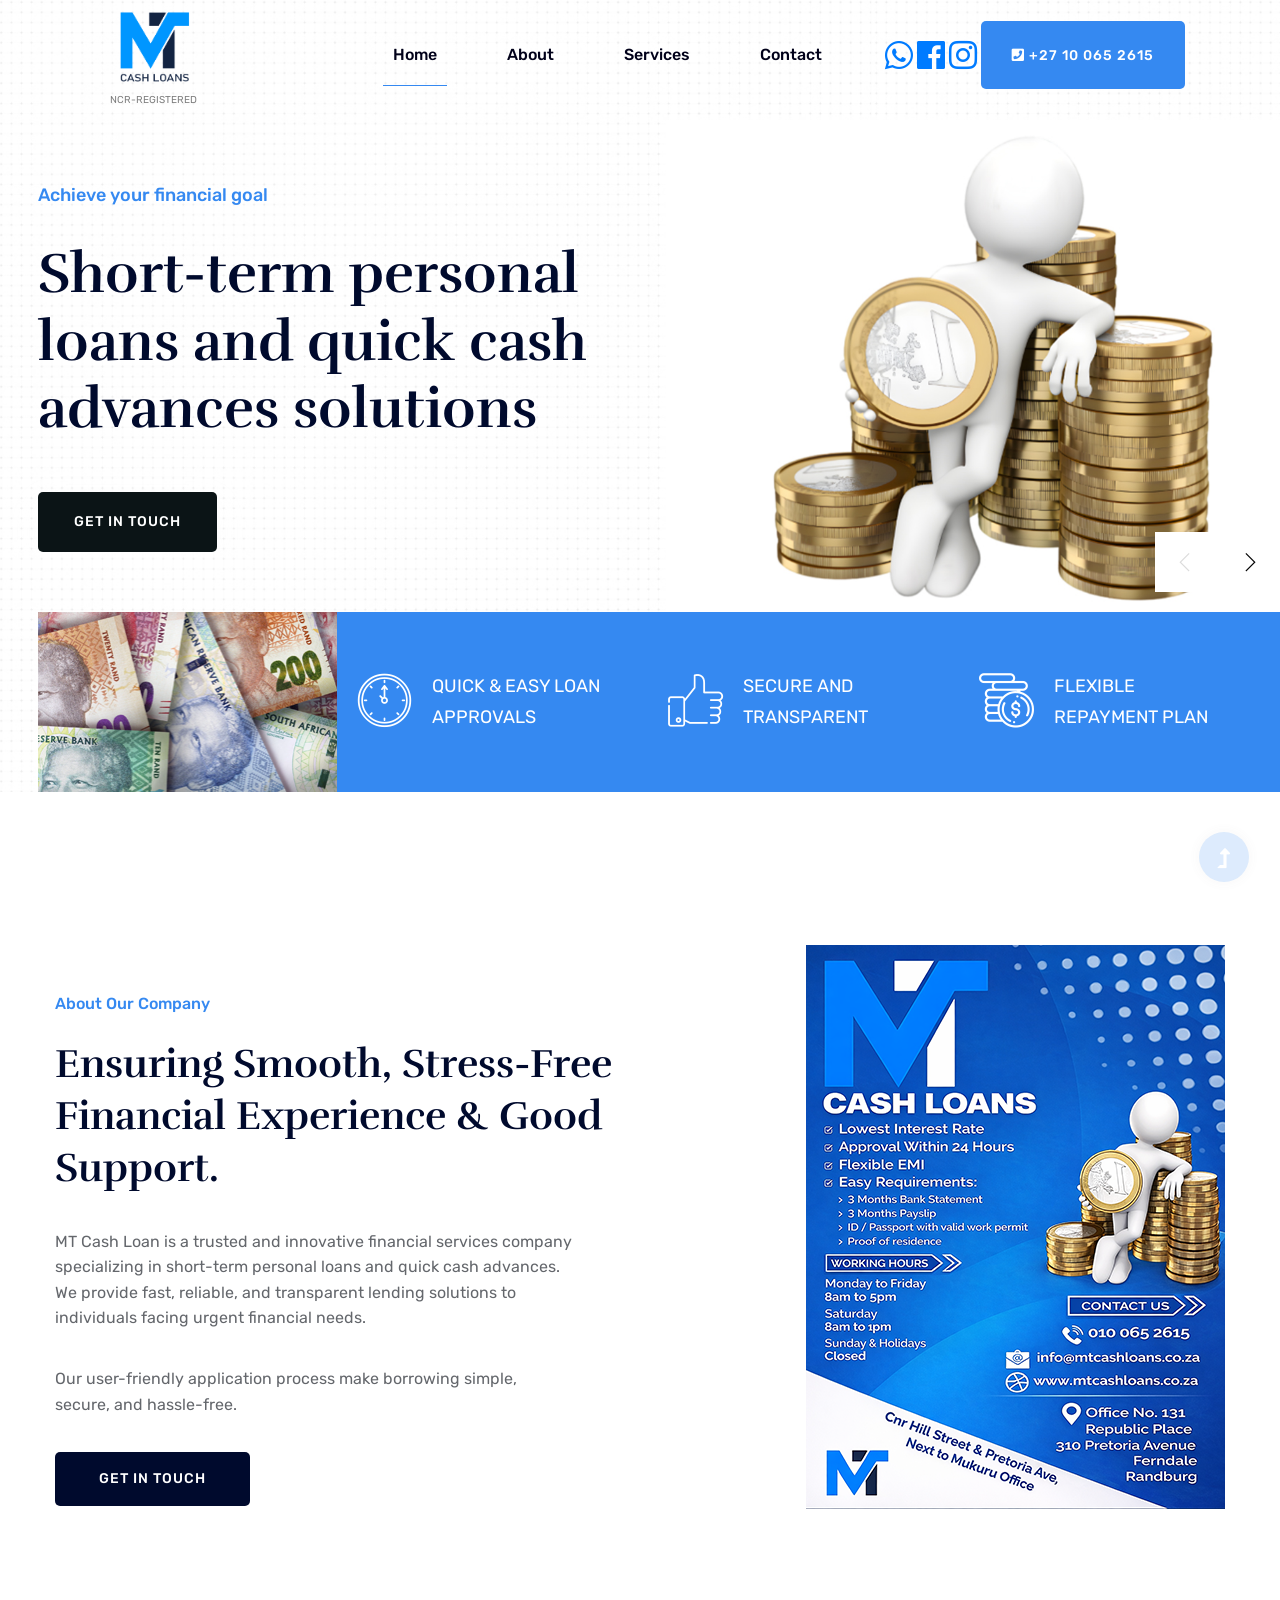
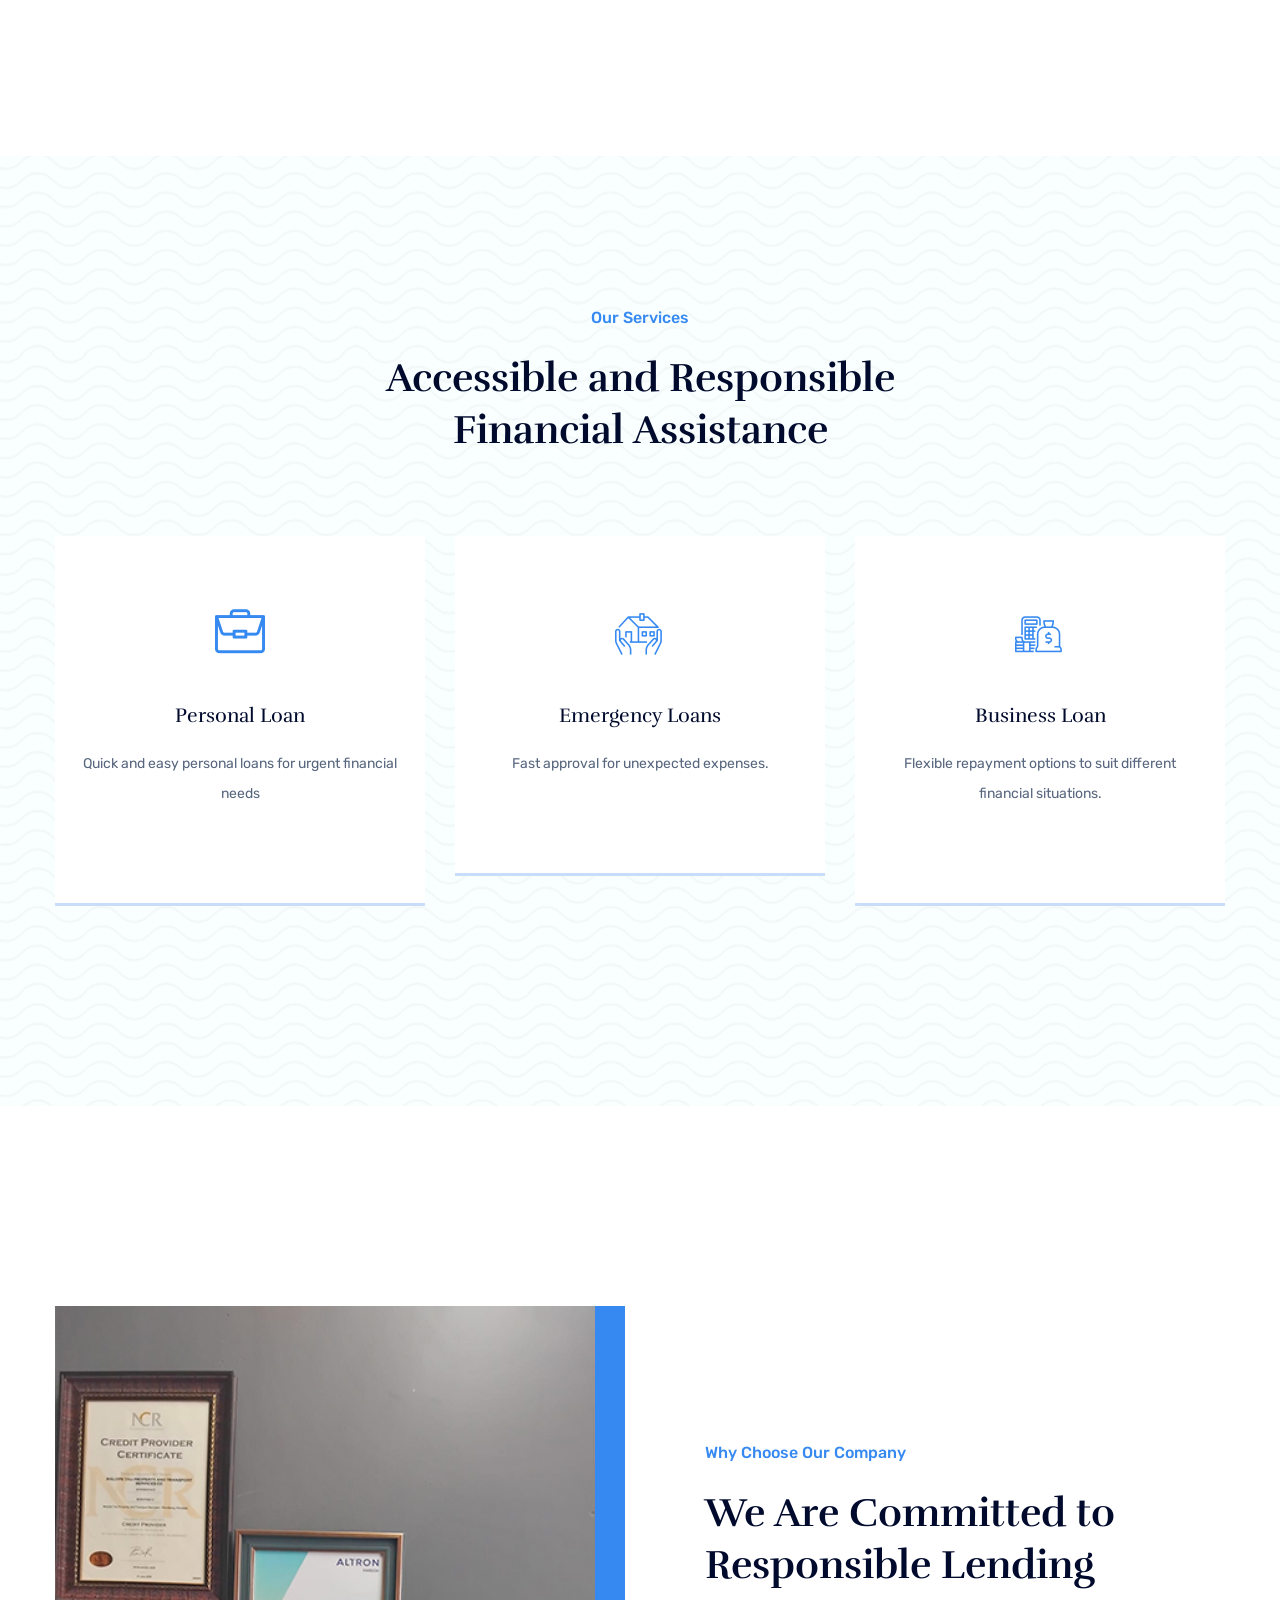
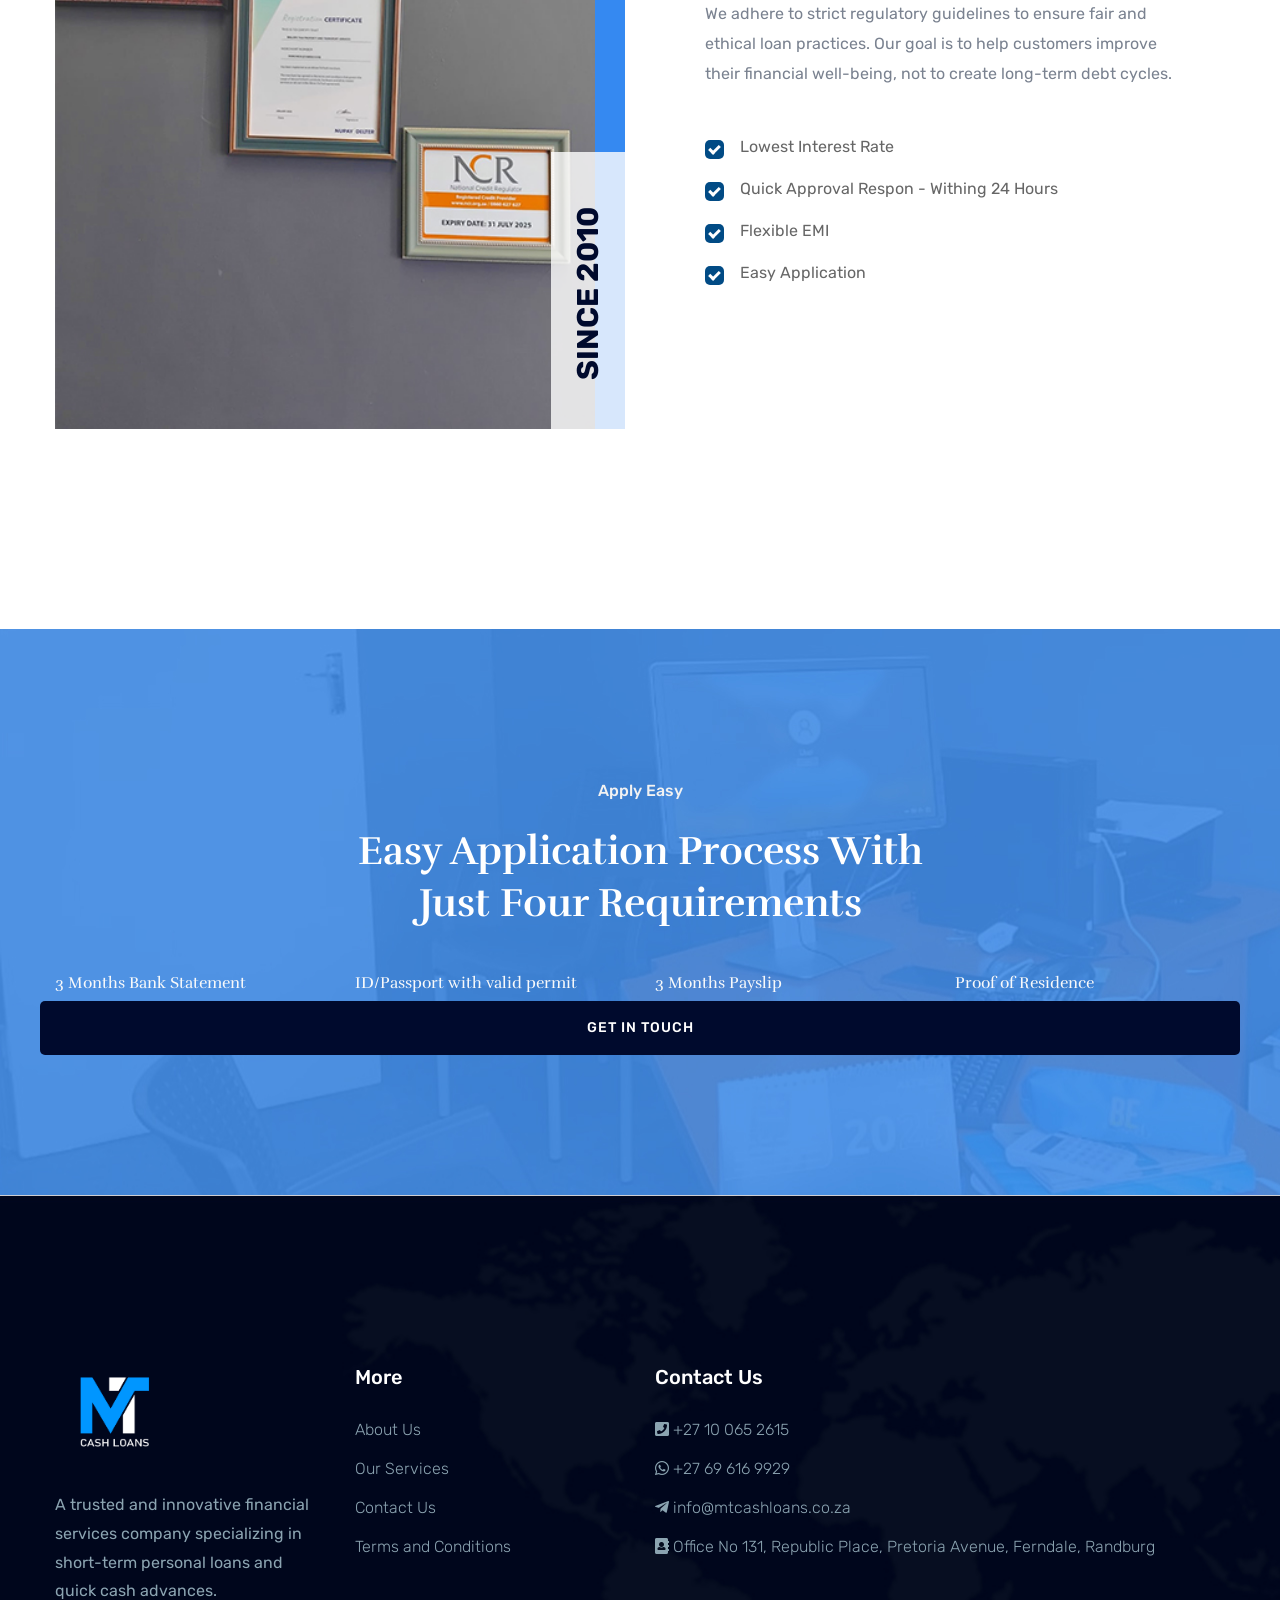
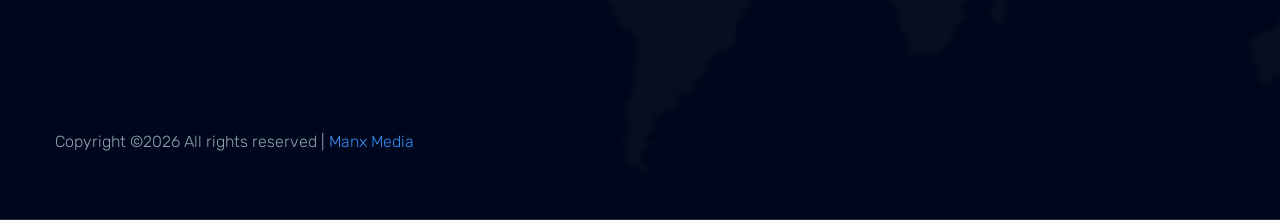
<file: index.html>
<!doctype html>
<html class="no-js" lang="zxx">
    <head>
        <meta charset="utf-8">
        <meta http-equiv="x-ua-compatible" content="ie=edge">
        <title>Mt Cachloans</title>
        <meta name="description" content="">
        <meta name="viewport" content="width=device-width, initial-scale=1">
        <link rel="manifest" href="site.webmanifest">
		<link rel="shortcut icon" type="image/x-icon" href="assets/img/favicon.ico">

		<!-- CSS here -->
            <link rel="stylesheet" href="assets/css/bootstrap.min.css">
            <link rel="stylesheet" href="assets/css/owl.carousel.min.css">
            <link rel="stylesheet" href="assets/css/slicknav.css">
            <link rel="stylesheet" href="assets/css/flaticon.css">
            <link rel="stylesheet" href="assets/css/animate.min.css">
            <link rel="stylesheet" href="assets/css/magnific-popup.css">
            <link rel="stylesheet" href="assets/css/fontawesome-all.min.css">
            <link rel="stylesheet" href="assets/css/themify-icons.css">
            <link rel="stylesheet" href="assets/css/slick.css">
            <link rel="stylesheet" href="assets/css/nice-select.css">
            <link rel="stylesheet" href="assets/css/style.css">
   </head>

   <body>
    <!-- Preloader Start -->
    <div id="preloader-active">
        <div class="preloader d-flex align-items-center justify-content-center">
            <div class="preloader-inner position-relative">
                <div class="preloader-circle"></div>
                <div class="preloader-img pere-text">
                    <img src="assets/img/logo/logo.png" alt="mt logo" width="20">
                </div>
            </div>
        </div>
    </div>
    <!-- Preloader Start -->
    <header>
        <!-- Header Start -->
        <div class="header-area header-transparent">
                <div class="main-header  header-sticky">
                    <div class="container-fluid">
                        <div class="row align-items-center">
                            <!-- Logo -->
                            <div class="col-xl-2 col-lg-2 col-md-1">
                                <div class="logo">
                                    <a href="index.html"><img src="assets/img/logo/logo.png" alt="mt logo" width="120"></a>
									<div class="col-xl-9">
										<font size="1" class="text-black-50">NCR-REGISTERED</font>
									</div>
                                </div>
                            </div>
                            <div class="col-xl-10 col-lg-10 col-md-10">
                            <div class="menu-main d-flex align-items-center justify-content-end">
                                <!-- Main-menu -->
                                <div class="main-menu f-right d-none d-lg-block">
                                    <nav> 
                                        <ul id="navigation">  
                                            <li class="active"><a href="index.html">Home</a></li>
                                            <li><a href="about.html">About</a></li>
                                            <li><a href="services.html">Services</a></li>
                                            <li><a href="contact.html">Contact</a></li>
                                        </ul>
                                    </nav>
                                </div>
                                <div class="header-right-btn f-right d-none d-lg-block">
									<a href="https://api.whatsapp.com/send/?phone=27696169929&text=Hi+I+have+an+inquiry%2C+please+help" target="_blank"><i class="fab fa-whatsapp fa-2x text-primary align-middle"></i></a>
									<a href="https://www.facebook.com/share/187vesmrRh/" target="_blank"><i class="fab fa-facebook fa-2x text-primary align-middle"></i></a>
									<a href="https://www.instagram.com/mtcashloan.sa" target="_blank"><i class="fab fa-instagram fa-2x text-primary align-middle"></i></a>
                                    <a href="tel:+27100652615" class="btn header-btn"><i class="fa fa-phone-square fa-phone"></i> +27 10 065 2615</a>
                                </div>
                            </div>
                            </div>   
                            <!-- Mobile Menu -->
                            <div class="col-12">
                                <div class="mobile_menu d-block d-lg-none"></div>
                            </div>
                        </div>
                    </div>
                </div>
        </div>
        <!-- Header End -->
    </header>
    <main>

        <!-- slider Area Start-->
        <div class="slider-area slider-height" data-background="assets/img/hero/h1_hero.jpg">
            <div class="slider-active">
                <!-- Single Slider -->
                <div class="single-slider">
                    <div class="slider-cap-wrapper">
                        <div class="hero__caption">
                            <p data-animation="fadeInLeft" data-delay=".2s">Achieve your financial goal</p>
                            <h1 data-animation="fadeInLeft" data-delay=".5s">Short-term personal loans and quick cash advances solutions</h1>
                            <!-- Hero Btn -->
                            <a href="contact.html" class="btn hero-btn" data-animation="fadeInLeft" data-delay=".8s">Get in touch</a>
                        </div>
                        <div class="hero__img">
                            <img src="assets/img/hero/hero_img.jpg" alt="">
                        </div>
                    </div>
                </div>
                <!-- Single Slider -->
                <div class="single-slider">
                    <div class="slider-cap-wrapper">
                        <div class="hero__caption">
                            <p data-animation="fadeInLeft" data-delay=".2s">Achieve your financial goal</p>
                            <h1 data-animation="fadeInLeft" data-delay=".5s">Small Business Loans For Daily Expenses.</h1>
                            <!-- Hero Btn -->
                            <a href="contact.html" class="btn hero-btn" data-animation="fadeInLeft" data-delay=".8s">Get in touch</a>
                        </div>
                        <div class="hero__img">
                            <img src="assets/img/hero/hero_img2.jpg" alt="">
                        </div>
                    </div>
                </div>
            </div>
            <!-- slider-footer Start -->
            <div class="slider-footer section-bg d-none d-sm-block">
                <div class="footer-wrapper">
                    <!-- single -->
                    <div class="single-caption">
                        <div class="single-img">
                            <img src="assets/img/hero/hero_footer.png" alt="">
                        </div>
                    </div>
                    <!-- single -->
                    <div class="single-caption">
                        <div class="caption-icon">
                            <span class="flaticon-clock"></span>
                        </div>
                        <div class="caption">
                            <p>Quick & Easy Loan</p>
                            <p>Approvals</p>
                        </div>
                    </div>
                    <!-- single -->
                    <div class="single-caption">
                        <div class="caption-icon">
                            <span class="flaticon-like"></span>
                        </div>
                        <div class="caption">
                            <p>SECURE AND&nbsp;&nbsp;</p>
                            <p>TRANSPARENt</p>
                        </div>
                    </div>
                    <!-- single -->
                    <div class="single-caption">
                        <div class="caption-icon">
                            <span class="flaticon-money"></span>
                        </div>
                        <div class="caption">
                            <p>flexible</p>
                            <p>repayment plan</p>
                        </div>
                    </div>
                  
                </div>
            </div>
            <!-- slider-footer End -->

        </div>
        <!-- slider Area End-->
        <!-- About Law Start-->
        <div class="about-low-area section-padding2">
            <div class="container">
                <div class="row">
                    <div class="col-lg-6 col-md-12">
                        <div class="about-caption mb-50">
                            <!-- Section Tittle -->
                            <div class="section-tittle mb-35">
                                <span>About Our Company</span>
                                <h2>Ensuring Smooth, Stress-Free Financial Experience & Good Support.</h2>
                            </div>
                            <p>MT Cash Loan is a trusted and innovative financial services company specializing in short-term personal loans and quick cash advances. We provide fast, reliable, and transparent lending solutions to individuals facing urgent financial needs.</p>
                            <p>Our user-friendly application process make borrowing simple, secure, and hassle-free.</p>
                            <a href="contact.html" class="btn">Get in touch</a>
                        </div>
                    </div>
                    <div class="col-lg-6 col-md-12">
                        <!-- about-img -->
                        <div class="about-img ">
                            <div class="about-font-img d-none d-lg-block">
                                <!--<img src="" alt="">-->
                            </div>
                            <div class="about-back-img ">
                                <img src="assets/img/gallery/about1.png" alt="">
                            </div>
                        </div>
                    </div>
                </div>
            </div>
        </div>
        <!-- About Law End-->
        <!-- Services Area Start -->
        <div class="services-area pt-150 pb-150" data-background="assets/img/gallery/section_bg02.jpg">
            <div class="container">
                <div class="row justify-content-center">
                    <div class="col-lg-6 col-md-10">
                        <!-- Section Tittle -->
                        <div class="section-tittle text-center mb-80">
                            <span>Our Services</span>
                            <h2>Accessible and Responsible Financial Assistance</h2>
                        </div>
                    </div>
                </div>
                <div class="row">
                    <div class="col-lg-4 col-md-6 col-sm-6">
                        <div class="single-cat text-center mb-50">
                            <div class="cat-icon">
                                <span class="flaticon-work"></span>
                            </div>
                            <div class="cat-cap">
                                <h5><a href="services.html">Personal Loan</a></h5>
                                <p>Quick and easy personal loans for urgent financial needs</p>
                            </div>
                        </div>
                    </div>
                    
                    <div class="col-lg-4 col-md-6 col-sm-6">
                        <div class="single-cat text-center mb-50">
                            <div class="cat-icon">
                                <span class="flaticon-loan-1"></span>
                            </div>
                            <div class="cat-cap">
                                <h5><a href="services.html">Emergency Loans</a></h5>
                                <p>Fast approval for unexpected expenses.</p>
                            </div>
                        </div>
                    </div>
                    <div class="col-lg-4 col-md-6 col-sm-6">
                        <div class="single-cat text-center mb-50">
                            <div class="cat-icon">
                                <span class="flaticon-loan"></span>
                            </div>
                            <div class="cat-cap">
                                <h5><a href="services.html">Business Loan</a></h5>
                                <p>Flexible repayment options to suit different financial situations.</p>
                            </div>
                        </div>
                    </div>

                 </div>
            </div>
        </div>
        <!-- Services Area End -->
        <!-- Support Company Start-->
        <div class="support-company-area section-padding3 fix">
            <div class="container">
                <div class="row align-items-center">
                    <div class="col-xl-6 col-lg-6">
                        <div class="support-location-img mb-50">
                            <img src="assets/img/gallery/single2.jpg" alt="">
                            <div class="support-img-cap">
                                <span>Since 2010</span>
                            </div>
                        </div>
                    </div>
                    <div class="col-xl-6 col-lg-6">
                        <div class="right-caption">
                            <!-- Section Tittle -->
                            <div class="section-tittle">
                                <span>Why Choose Our Company</span>
                                <h2>We Are Committed to Responsible Lending</h2>
                            </div>
                            <div class="support-caption">
                                <p>We adhere to strict regulatory guidelines to ensure fair and ethical loan practices.&nbsp;Our goal is to help customers improve their financial well-being, not to create long-term debt cycles.</p>
                                <div class="select-suport-items">
                                    <label class="single-items">Lowest Interest Rate
                                      <input type="checkbox" checked="checked active">
                                        <span class="checkmark"></span>
                                    </label>
                                    <label class="single-items">Quick Approval Respon - Withing 24 Hours
                                      <input type="checkbox" checked="checked active">
                                        <span class="checkmark"></span>
                                    </label>
                                    <label class="single-items">Flexible EMI
                                      <input type="checkbox" checked="checked active">
                                        <span class="checkmark"></span>
                                    </label>
                                    <label class="single-items">Easy Application
                                        <input type="checkbox" checked="checked active">
                                        <span class="checkmark"></span>
                                    </label>
                                </div>
                            </div>
                        </div>
                    </div>
                </div>
            </div>
        </div>
        <!-- Support Company End-->
        <!-- Application Area Start -->
        <div class="application-area pt-150 pb-140" data-background="assets/img/gallery/section_bg03.jpg">
            <div class="container">
                <div class="row justify-content-center">
                    <div class="col-lg-6 col-md-10">
                        <!-- Section Tittle -->
                        <div class="section-tittle section-tittle2 text-center mb-45">
                            <span>Apply Easy</span>
                            <h2>Easy Application Process With Just Four Requirements </h2>
                        </div>
                    </div>
                </div>
                <div class="row">
                        <div class="col-xl-3">
                               <h6 class="text-light">3 Months Bank Statement </h6>
                        </div>
                            <div class="col-xl-3">
                               <h6  class="text-light">ID/Passport with valid permit </h6>
                            </div>
                            <div class="col-xl-3">
                                <h6  class="text-light">3 Months Payslip </h6>
                            </div>
							  <div class="col-xl-3">
                                <h6  class="text-light">Proof of Residence </h6>
						    </div>
                            <div class="btn col-12">
                                <a href="contact.html">Get in touch</a>
                            </div>	
                    </div>
                </div>
            </div>
        
        <!-- Application Area End -->

    </main>
    <footer>
        <!-- Footer Start-->
        <div class="footer-area">
            <div class="container">
               <div class="footer-top footer-padding">
                    <div class="row justify-content-between">
                        <div class="col-xl-3 col-lg-4 col-md-4 col-sm-6">
                            <div class="single-footer-caption mb-10">
                                <div class="single-footer-caption mb-30">
                                    <!-- logo -->
                                    <div class="footer-logo">
                                        <a href="index.html"><img src="assets/img/logo/logo2_footer.png" alt="mt logo" width="120"></a>
                                    </div>
                                    <div class="footer-pera">
                                        <p>A trusted and innovative financial services company specializing in short-term personal loans and quick cash advances. </p>
                                   </div>
                                </div>
                            </div>
                        </div>
                        <div class="col-xl-3 col-lg-2 col-md-4 col-sm-6">
                            <div class="single-footer-caption mb-50">
                                <div class="footer-tittle">
                                    <h4>More</h4>
                                    <ul>
                                      <li><a href="about.html">About Us</a></li>
                                        <li><a href="services.html">Our Services</a></li>
                                        <li><a href="contact.html">Contact Us</a></li>
                                        <li><a href="#">Terms and Conditions</a></li>
                                    </ul>
                                </div>
                            </div>
                        </div>
                        <div class="col-xl-6 col-lg-3 col-md-4 col-sm-6">
                            <div class="single-footer-caption mb-50">
                                <div class="footer-tittle">
                                    <h4>Contact Us</h4>
                                    <ul>
                                      <li><a href="tel:+27100652615"><i class="fa fa-phone-square fa-phone"> </i> +27 10 065 2615</a></li>
										<li><a href="https://api.whatsapp.com/send/?phone=27696169929&text=Hi+I+have+an+inquiry%2C+please+help" target="_blank"><i class="fab fa-whatsapp"></i> +27 69 616 9929</a></li>
                                        <li><a href="mailto:info@mtcashloans.co.za"><i class="fab fa-telegram-plane"> </i> info@mtcashloans.co.za</a></li>
                                        <li><a href="https://maps.app.goo.gl/539cN1XxMmdC5wmq5" target="_blank"><i  class="fa fa-address-book"></i> Office No 131, Republic Place, Pretoria Avenue, Ferndale, Randburg</a></li>
                                    </ul>
                                </div>
                            </div>
                        </div>
                        </div>
               </div>
                <div class="footer-bottom">
                    <div class="row d-flex justify-content-between align-items-center">
                        <div class="col-xl-9 col-lg-8">
                            <div class="footer-copy-right">
                                <p><!-- Link back to Colorlib can't be removed. Template is licensed under CC BY 3.0. -->
  Copyright &copy;<script>document.write(new Date().getFullYear());</script> All rights reserved |<a href="https://www.manxmedia.co.za" target="_blank"> Manx Media</a>
  </p>
                            </div>
                        </div>
                        </div>
               </div>
            </div>
        </div>
        <!-- Footer End-->
    </footer>
    <!-- Scroll Up -->
    <div id="back-top" >
        <a title="Go to Top" href="#"> <i class="fas fa-level-up-alt"></i></a>
    </div>


    <!-- JS here -->
		<!-- All JS Custom Plugins Link Here here -->
        <script src="./assets/js/vendor/modernizr-3.5.0.min.js"></script>
		<!-- Jquery, Popper, Bootstrap -->
		<script src="./assets/js/vendor/jquery-1.12.4.min.js"></script>
        <script src="./assets/js/popper.min.js"></script>
        <script src="./assets/js/bootstrap.min.js"></script>
	    <!-- Jquery Mobile Menu -->
        <script src="./assets/js/jquery.slicknav.min.js"></script>

		<!-- Jquery Slick , Owl-Carousel Plugins -->
        <script src="./assets/js/owl.carousel.min.js"></script>
        <script src="./assets/js/slick.min.js"></script>
		<!-- One Page, Animated-HeadLin -->
        <script src="./assets/js/wow.min.js"></script>
		<script src="./assets/js/animated.headline.js"></script>
        <script src="./assets/js/jquery.magnific-popup.js"></script>

		<!-- Nice-select, sticky -->
        <script src="./assets/js/jquery.nice-select.min.js"></script>
		<script src="./assets/js/jquery.sticky.js"></script>
        
        <!-- contact js -->
        <script src="./assets/js/contact.js"></script>
        <script src="./assets/js/jquery.form.js"></script>
        <script src="./assets/js/jquery.validate.min.js"></script>
        <script src="./assets/js/mail-script.js"></script>
        <script src="./assets/js/jquery.ajaxchimp.min.js"></script>
        
		<!-- Jquery Plugins, main Jquery -->	
        <script src="./assets/js/plugins.js"></script>
        <script src="./assets/js/main.js"></script>
        
    </body>
</html>
</file>
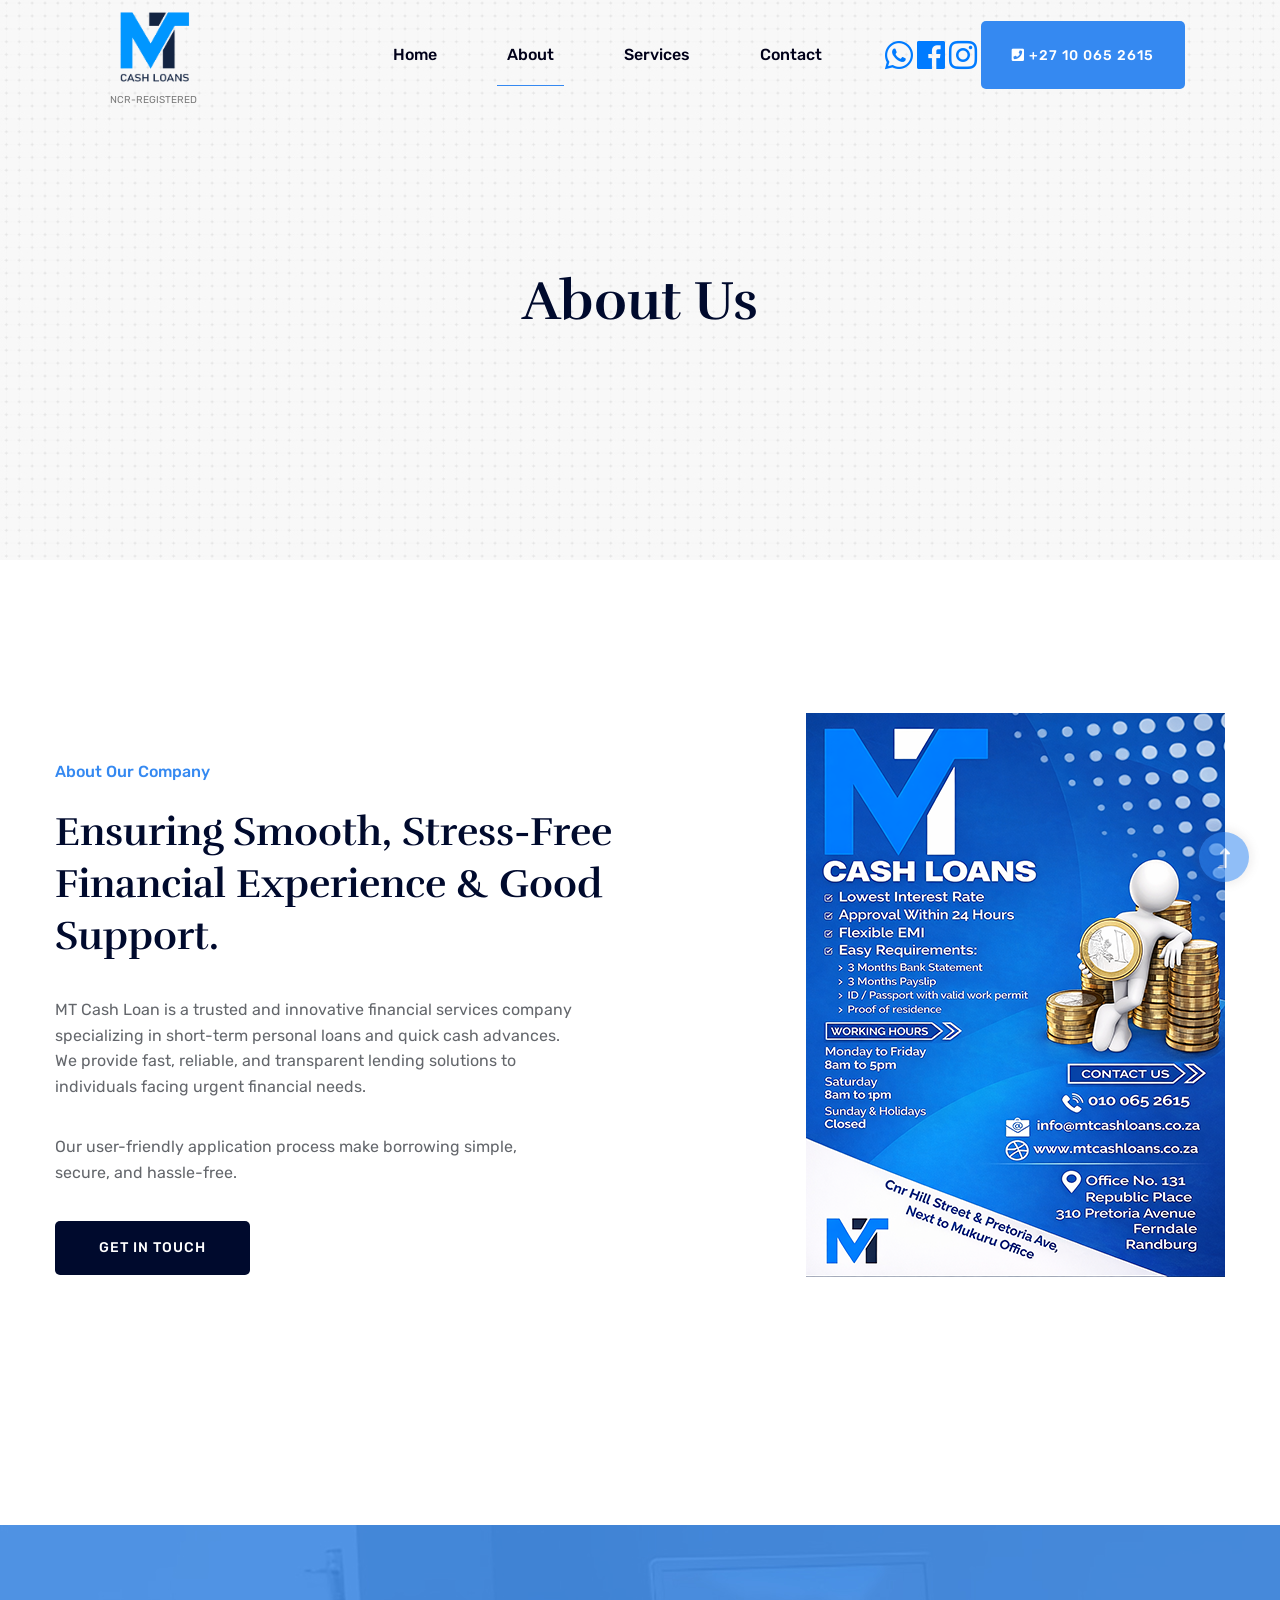
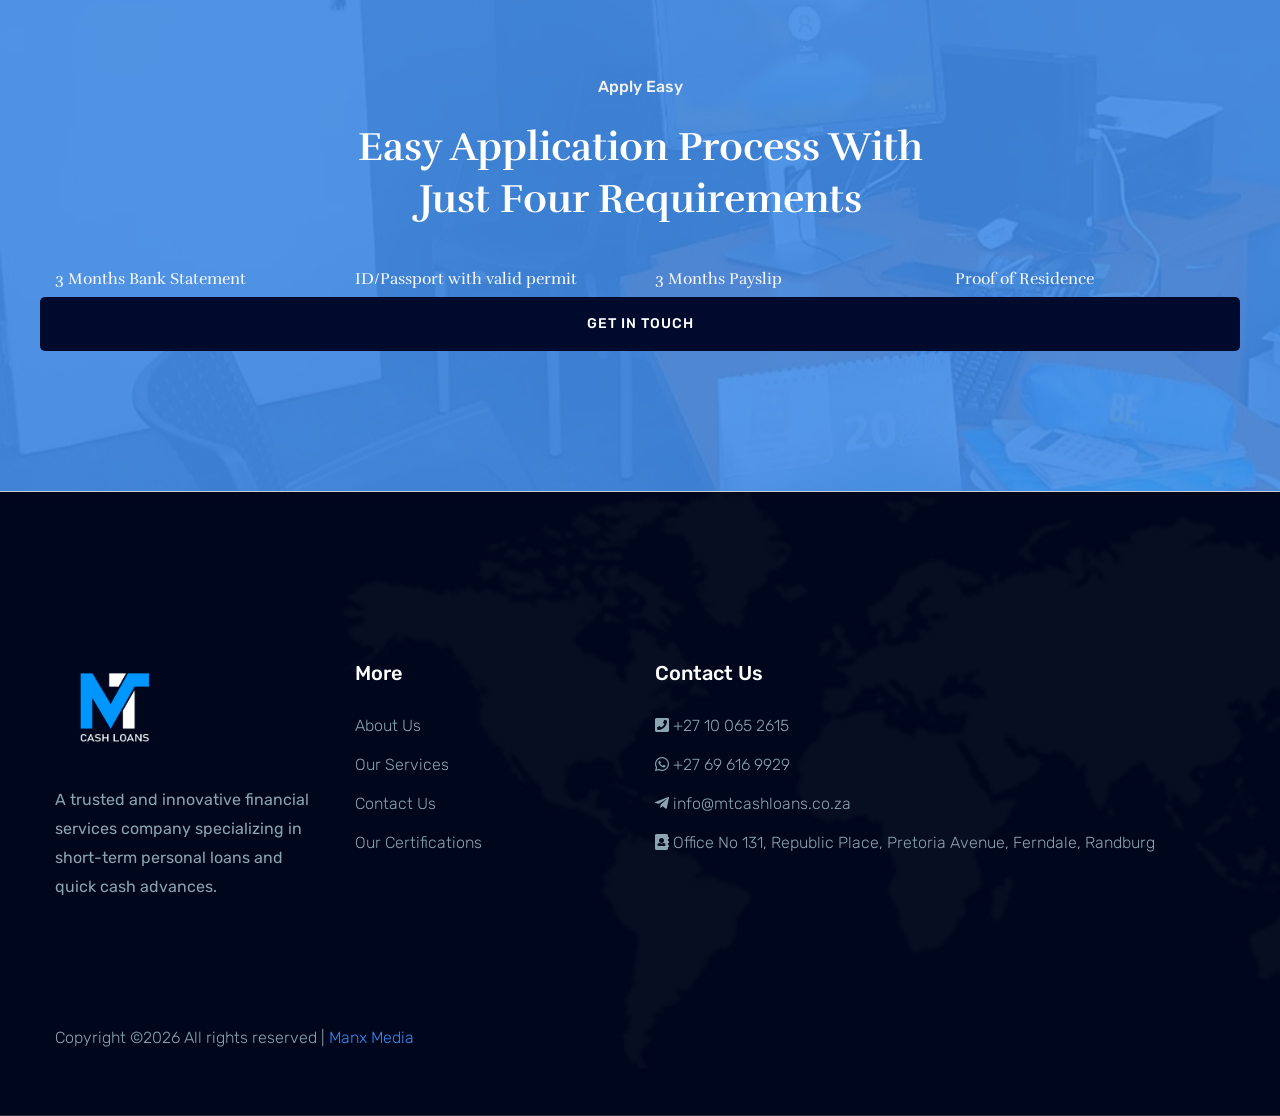
<file: about.html>
<!doctype html>
<html class="no-js" lang="zxx">
    <head>
        <meta charset="utf-8">
        <meta http-equiv="x-ua-compatible" content="ie=edge">
        <title>Mt Cachloans | About Us</title>
        <meta name="description" content="">
        <meta name="viewport" content="width=device-width, initial-scale=1">
        <link rel="manifest" href="site.webmanifest">
		<link rel="shortcut icon" type="image/x-icon" href="assets/img/favicon.ico">

		<!-- CSS here -->
            <link rel="stylesheet" href="assets/css/bootstrap.min.css">
            <link rel="stylesheet" href="assets/css/owl.carousel.min.css">
            <link rel="stylesheet" href="assets/css/slicknav.css">
            <link rel="stylesheet" href="assets/css/flaticon.css">
            <link rel="stylesheet" href="assets/css/animate.min.css">
            <link rel="stylesheet" href="assets/css/magnific-popup.css">
            <link rel="stylesheet" href="assets/css/fontawesome-all.min.css">
            <link rel="stylesheet" href="assets/css/themify-icons.css">
            <link rel="stylesheet" href="assets/css/slick.css">
            <link rel="stylesheet" href="assets/css/nice-select.css">
            <link rel="stylesheet" href="assets/css/style.css">
   </head>

   <body>
    <!-- Preloader Start -->
    <div id="preloader-active">
        <div class="preloader d-flex align-items-center justify-content-center">
            <div class="preloader-inner position-relative">
                <div class="preloader-circle"></div>
                <div class="preloader-img pere-text">
                    <img src="assets/img/logo/logo.png" alt="">
                </div>
            </div>
        </div>
    </div>
    <!-- Preloader Start -->
    <!-- Header Start -->
    <header>
        <!-- Header Start -->
        <div class="header-area header-transparent">
                <div class="main-header  header-sticky">
                    <div class="container-fluid">
                        <div class="row align-items-center">
                            <!-- Logo -->
                            <div class="col-xl-2 col-lg-2 col-md-1">
                                <div class="logo">
                                    <a href="index.html"><img src="assets/img/logo/logo.png" alt="mt logo" width="120"></a>
									<div class="col-xl-9">
										<font size="1" class="text-black-50">NCR-REGISTERED</font>
									</div>
                                </div>
                            </div>
                            <div class="col-xl-10 col-lg-10 col-md-10">
                            <div class="menu-main d-flex align-items-center justify-content-end">
                                <!-- Main-menu -->
                                <div class="main-menu f-right d-none d-lg-block">
                                    <nav> 
                                        <ul id="navigation">  
                                            <li><a href="index.html">Home</a></li>
                                            <li class="active"><a href="about.html">About</a></li>
                                            <li><a href="services.html">Services</a></li>
                                            <li><a href="contact.html">Contact</a></li>
                                        </ul>
                                    </nav>
                                </div>
                                <div class="header-right-btn f-right d-none d-lg-block">
									<a href="https://api.whatsapp.com/send/?phone=27696169929&text=Hi+I+have+an+inquiry%2C+please+help" target="_blank"><i class="fab fa-whatsapp fa-2x text-primary align-middle"></i></a>
									<a href="https://www.facebook.com/share/187vesmrRh/" target="_blank"><i class="fab fa-facebook fa-2x text-primary align-middle"></i></a>
									<a href="https://www.instagram.com/mtcashloan.sa" target="_blank"><i class="fab fa-instagram fa-2x text-primary align-middle"></i></a>
                                    <a href="tel:+27100652615" class="btn header-btn"><i class="fa fa-phone-square fa-phone"></i> +27 10 065 2615</a>
                                </div>
                            </div>
                            </div>   
                            <!-- Mobile Menu -->
                            <div class="col-12">
                                <div class="mobile_menu d-block d-lg-none"></div>
                            </div>
                        </div>
                    </div>
                </div>
        </div>
        <!-- Header End -->
    </header>
    <!-- Header End -->
    <main>

        <!-- Hero Start-->
        <div class="hero-area2  slider-height2 hero-overly2 d-flex align-items-center ">
            <div class="container">
                <div class="row">
                    <div class="col-xl-12">
                        <div class="hero-cap text-center pt-50">
                            <h2>About us</h2>
                        </div>
                    </div>
                </div>
            </div>
        </div>
        <!--Hero End -->
        <!-- About Law Start-->
        <div class="about-low-area section-padding2">
            <div class="container">
                <div class="row">
                    <div class="col-lg-6 col-md-12">
                        <div class="about-caption mb-50">
                            <!-- Section Tittle -->
                            <div class="section-tittle mb-35">
                                <span>About Our Company</span>
                                <h2>Ensuring Smooth, Stress-Free Financial Experience & Good Support.</h2>
                            </div>
                            <p>MT Cash Loan is a trusted and innovative financial services company specializing in short-term personal loans and quick cash advances. We provide fast, reliable, and transparent lending solutions to individuals facing urgent financial needs.</p>
                            <p>Our user-friendly application process make borrowing simple, secure, and hassle-free.</p>
                            <a href="contact.html" class="btn">Get in touch</a>
                        </div>
                    </div>
                    <div class="col-lg-6 col-md-12">
                        <!-- about-img -->
                        <div class="about-img ">
                            <div class="about-font-img d-none d-lg-block">
                                <!--<img src="" alt="">-->
                            </div>
                            <div class="about-back-img ">
                                <img src="assets/img/gallery/about1.png" alt="">
                            </div>
                        </div>
                    </div>
                </div>
            </div>
        </div>        <!-- About Law End-->
                <!-- Application Area Start -->
        <div class="application-area pt-150 pb-140" data-background="assets/img/gallery/section_bg03.jpg">
            <div class="container">
                <div class="row justify-content-center">
                    <div class="col-lg-6 col-md-10">
                        <!-- Section Tittle -->
                        <div class="section-tittle section-tittle2 text-center mb-45">
                            <span>Apply Easy</span>
                            <h2>Easy Application Process With Just Four Requirements </h2>
                        </div>
                    </div>
                </div>
                <div class="row">
                        <div class="col-xl-3">
                               <h6 class="text-light">3 Months Bank Statement </h6>
                        </div>
                            <div class="col-xl-3">
                               <h6  class="text-light">ID/Passport with valid permit </h6>
                            </div>
                            <div class="col-xl-3">
                                <h6  class="text-light">3 Months Payslip </h6>
                            </div>
							  <div class="col-xl-3">
                                <h6  class="text-light">Proof of Residence </h6>
						    </div>
                            <div class="btn col-12">
                                <a href="contact.html">Get in touch</a>
                            </div>	
                    </div>
                </div>
            </div>
        <!-- Application Area End -->

    </main>
    <footer>
        <!-- Footer Start-->
        <div class="footer-area">
            <div class="container">
               <div class="footer-top footer-padding">
                    <div class="row justify-content-between">
                        <div class="col-xl-3 col-lg-4 col-md-4 col-sm-6">
                            <div class="single-footer-caption mb-10">
                                <div class="single-footer-caption mb-30">
                                    <!-- logo -->
                                    <div class="footer-logo">
                                        <a href="index.html"><img src="assets/img/logo/logo2_footer.png" alt="mt logo" width="120"></a>
                                    </div>
                                    <div class="footer-pera">
                                        <p>A trusted and innovative financial services company specializing in short-term personal loans and quick cash advances. </p>
                                   </div>
                                </div>
                            </div>
                        </div>
                        <div class="col-xl-3 col-lg-2 col-md-4 col-sm-6">
                            <div class="single-footer-caption mb-50">
                                <div class="footer-tittle">
                                    <h4>More</h4>
                                    <ul>
                                      <li><a href="about.html">About Us</a></li>
                                        <li><a href="services.html">Our Services</a></li>
                                        <li><a href="contact.html">Contact Us</a></li>
                                        <li><a href="#"> Our Certifications</a></li>
                                    </ul>
                                </div>
                            </div>
                        </div>
                        <div class="col-xl-6 col-lg-3 col-md-4 col-sm-6">
                            <div class="single-footer-caption mb-50">
                                <div class="footer-tittle">
                                    <h4>Contact Us</h4>
                                    <ul>
                                      <li><a href="tel:+27100652615"><i class="fa fa-phone-square fa-phone"> </i> +27 10 065 2615</a></li>
										<li><a href="https://api.whatsapp.com/send/?phone=27696169929&text=Hi+I+have+an+inquiry%2C+please+help" target="_blank"><i class="fab fa-whatsapp"></i> +27 69 616 9929</a></li>
                                        <li><a href="mailto:info@mtcashloans.co.za"><i class="fab fa-telegram-plane"> </i> info@mtcashloans.co.za</a></li>
                                        <li><a href="https://maps.app.goo.gl/539cN1XxMmdC5wmq5" target="_blank"><i  class="fa fa-address-book"></i> Office No 131, Republic Place, Pretoria Avenue, Ferndale, Randburg</a></li>
                                    </ul>
                                </div>
                            </div>
                        </div>
                        </div>
               </div>
                <div class="footer-bottom">
                    <div class="row d-flex justify-content-between align-items-center">
                        <div class="col-xl-9 col-lg-8">
                            <div class="footer-copy-right">
                                <p><!-- Link back to Colorlib can't be removed. Template is licensed under CC BY 3.0. -->
  Copyright &copy;<script>document.write(new Date().getFullYear());</script> All rights reserved |<a href="https://www.manxmedia.co.za" target="_blank"> Manx Media</a>
  </p>
                            </div>
                        </div>
                        </div>
               </div>
            </div>
        </div>
        <!-- Footer End-->
    </footer>
    <!-- Scroll Up -->
    <div id="back-top" >
        <a title="Go to Top" href="#"> <i class="fas fa-level-up-alt"></i></a>
    </div>


    <!-- JS here -->
		<!-- All JS Custom Plugins Link Here here -->
        <script src="./assets/js/vendor/modernizr-3.5.0.min.js"></script>
		<!-- Jquery, Popper, Bootstrap -->
		<script src="./assets/js/vendor/jquery-1.12.4.min.js"></script>
        <script src="./assets/js/popper.min.js"></script>
        <script src="./assets/js/bootstrap.min.js"></script>
	    <!-- Jquery Mobile Menu -->
        <script src="./assets/js/jquery.slicknav.min.js"></script>

		<!-- Jquery Slick , Owl-Carousel Plugins -->
        <script src="./assets/js/owl.carousel.min.js"></script>
        <script src="./assets/js/slick.min.js"></script>
		<!-- One Page, Animated-HeadLin -->
        <script src="./assets/js/wow.min.js"></script>
		<script src="./assets/js/animated.headline.js"></script>
        <script src="./assets/js/jquery.magnific-popup.js"></script>

		<!-- Nice-select, sticky -->
        <script src="./assets/js/jquery.nice-select.min.js"></script>
		<script src="./assets/js/jquery.sticky.js"></script>
        
        <!-- contact js -->
        <script src="./assets/js/contact.js"></script>
        <script src="./assets/js/jquery.form.js"></script>
        <script src="./assets/js/jquery.validate.min.js"></script>
        <script src="./assets/js/mail-script.js"></script>
        <script src="./assets/js/jquery.ajaxchimp.min.js"></script>
        
		<!-- Jquery Plugins, main Jquery -->	
        <script src="./assets/js/plugins.js"></script>
        <script src="./assets/js/main.js"></script>
        
    </body>
</html>
</file>
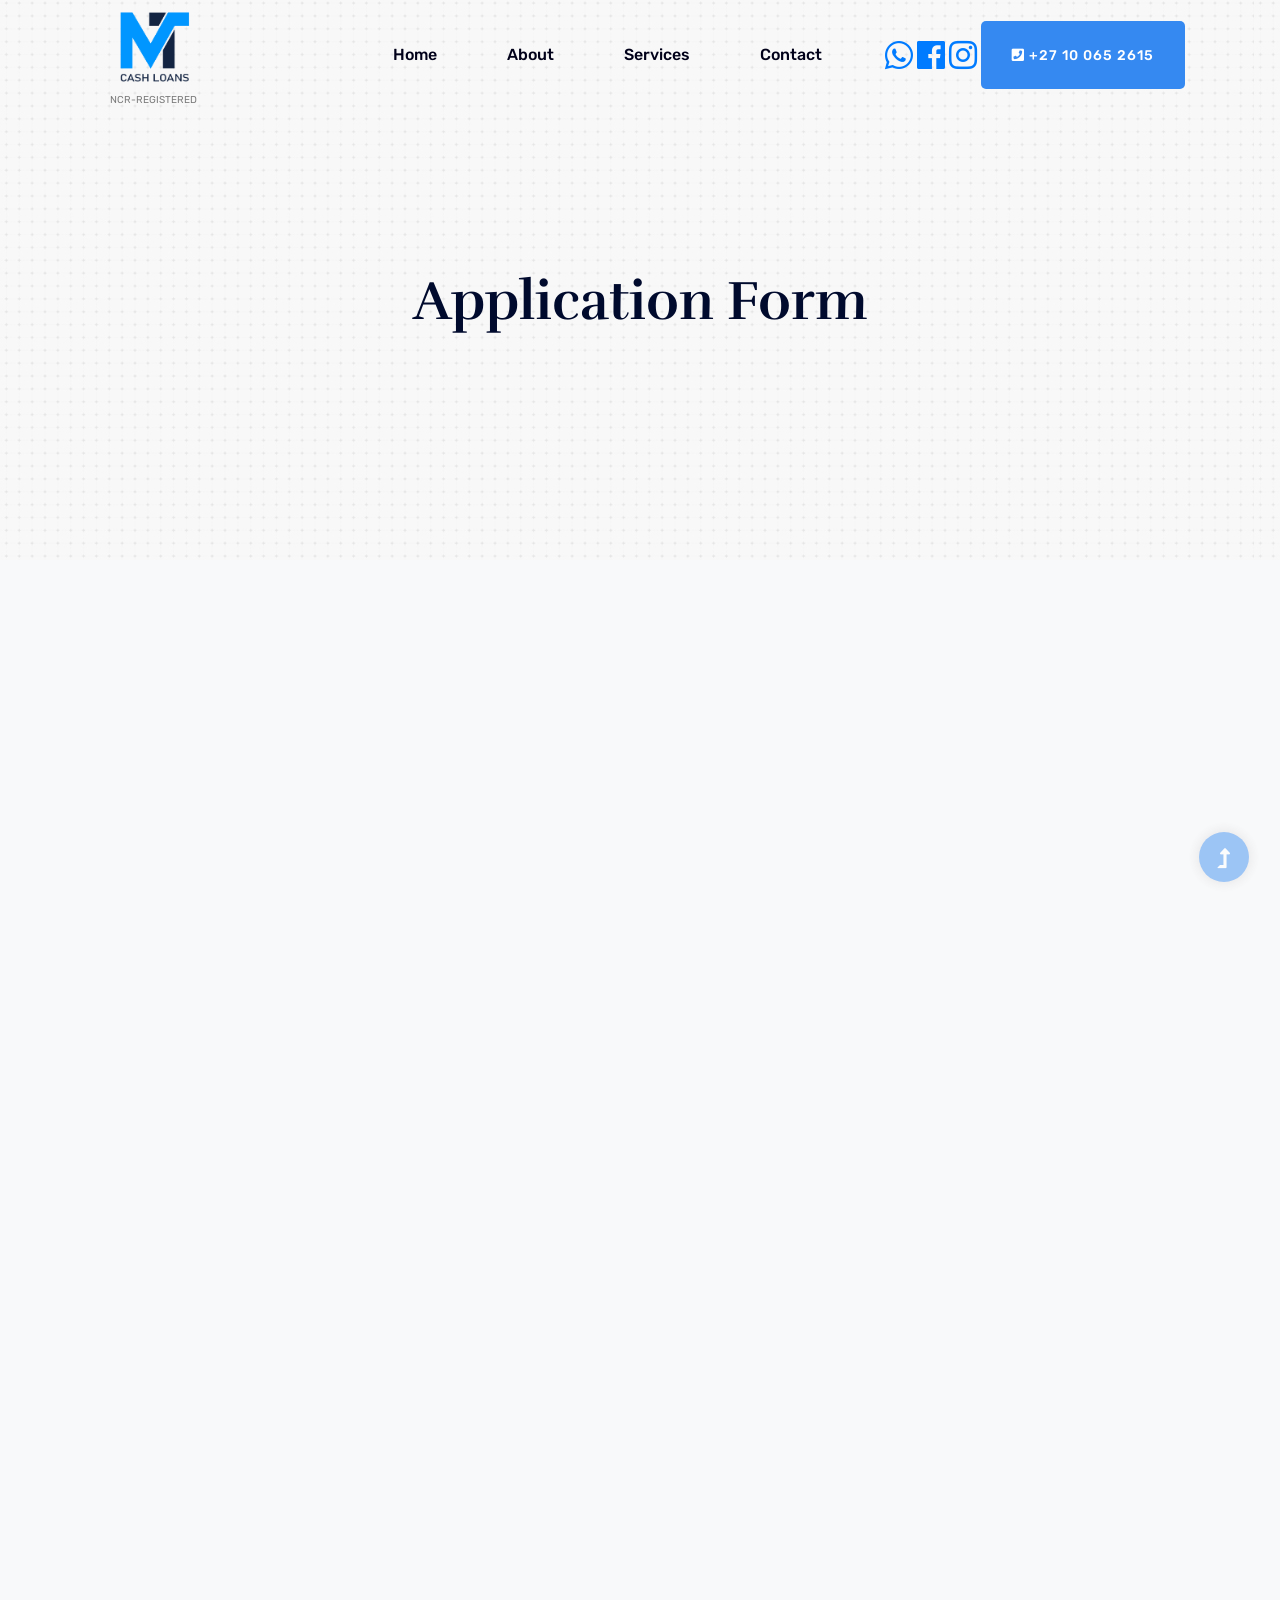
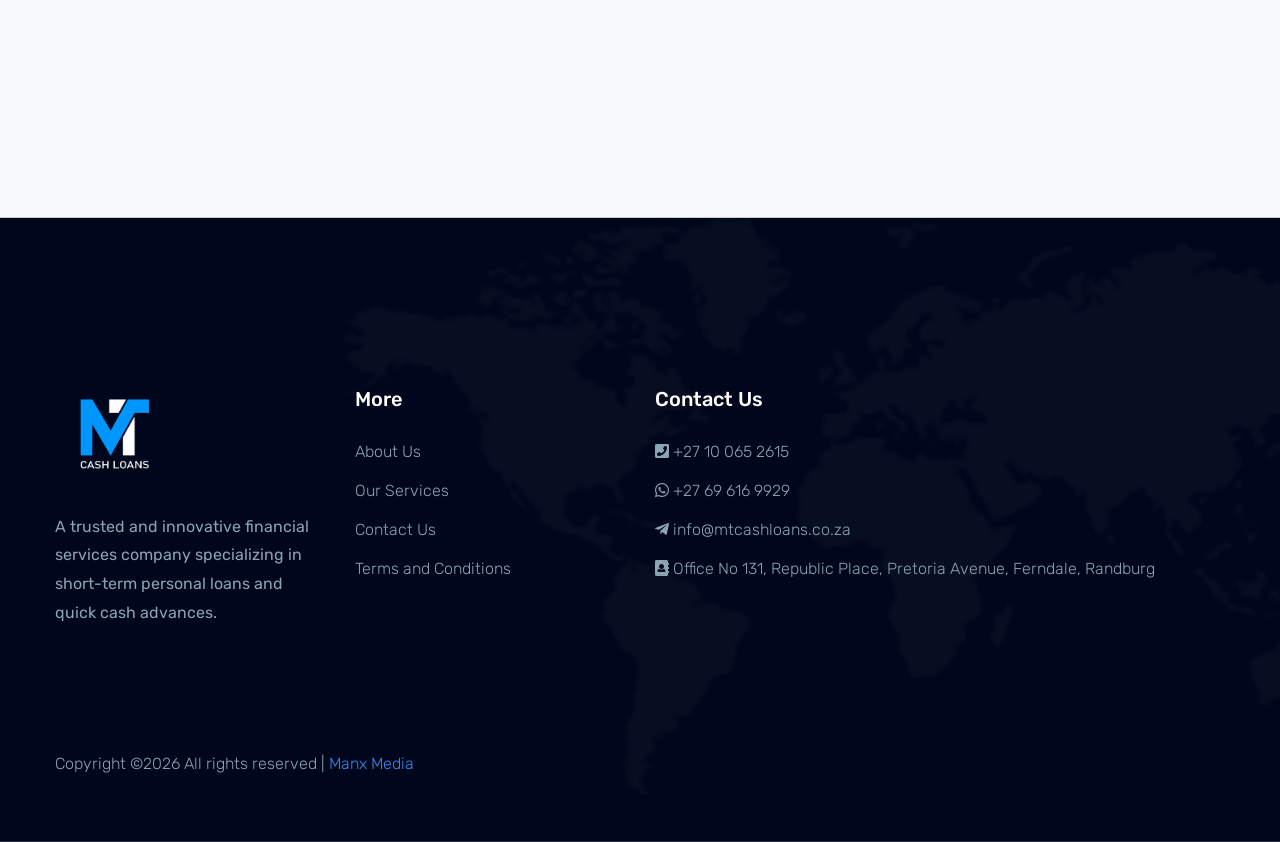
<file: apply.html>
<!doctype html>
<html class="no-js" lang="zxx">
    <head>
        <meta charset="utf-8">
        <meta http-equiv="x-ua-compatible" content="ie=edge">
        <title>Mt Cachloans | Apply</title>
        <meta name="description" content="">
        <meta name="viewport" content="width=device-width, initial-scale=1">
        <link rel="manifest" href="site.webmanifest">
		<link rel="shortcut icon" type="image/x-icon" href="assets/img/favicon.ico">

		<!-- CSS here -->
            <link rel="stylesheet" href="assets/css/bootstrap.min.css">
            <link rel="stylesheet" href="assets/css/owl.carousel.min.css">
            <link rel="stylesheet" href="assets/css/slicknav.css">
            <link rel="stylesheet" href="assets/css/flaticon.css">
            <link rel="stylesheet" href="assets/css/animate.min.css">
            <link rel="stylesheet" href="assets/css/magnific-popup.css">
            <link rel="stylesheet" href="assets/css/fontawesome-all.min.css">
            <link rel="stylesheet" href="assets/css/themify-icons.css">
            <link rel="stylesheet" href="assets/css/slick.css">
            <link rel="stylesheet" href="assets/css/nice-select.css">
            <link rel="stylesheet" href="assets/css/style.css">
   </head>

   <body>
    <!-- Preloader Start -->
    <div id="preloader-active">
        <div class="preloader d-flex align-items-center justify-content-center">
            <div class="preloader-inner position-relative">
                <div class="preloader-circle"></div>
                <div class="preloader-img pere-text">
                    <img src="assets/img/logo/logo.png" alt="">
                </div>
            </div>
        </div>
    </div>
    <!-- Preloader Start -->
    <header>
        <!-- Header Start -->
        <div class="header-area header-transparent">
                <div class="main-header  header-sticky">
                    <div class="container-fluid">
                        <div class="row align-items-center">
                            <!-- Logo -->
                            <div class="col-xl-2 col-lg-2 col-md-1">
                                <div class="logo">
                                    <a href="index.html"><img src="assets/img/logo/logo.png" alt="mt logo" width="120"></a>
									<div class="col-xl-9">
										<font size="1" class="text-black-50">NCR-REGISTERED</font>
									</div>
                                </div>
                            </div>
                            <div class="col-xl-10 col-lg-10 col-md-10">
                            <div class="menu-main d-flex align-items-center justify-content-end">
                                <!-- Main-menu -->
                                <div class="main-menu f-right d-none d-lg-block">
                                    <nav> 
                                        <ul id="navigation">  
                                            <li><a href="index.html">Home</a></li>
                                            <li><a href="about.html">About</a></li>
                                            <li><a href="services.html">Services</a></li>
                                            <li><a href="contact.html">Contact</a></li>
                                        </ul>
                                    </nav>
                                </div>
                                <div class="header-right-btn f-right d-none d-lg-block">
									<a href="https://api.whatsapp.com/send/?phone=27696169929&text=Hi+I+have+an+inquiry%2C+please+help" target="_blank"><i class="fab fa-whatsapp fa-2x text-primary align-middle"></i></a>
									<a href="https://www.facebook.com/share/187vesmrRh/" target="_blank"><i class="fab fa-facebook fa-2x text-primary align-middle"></i></a>
									<a href="https://www.instagram.com/mtcashloan.sa" target="_blank"><i class="fab fa-instagram fa-2x text-primary align-middle"></i></a>
                                    <a href="tel:+27100652615" class="btn header-btn"><i class="fa fa-phone-square fa-phone"></i> +27 10 065 2615</a>
                                </div>
                            </div>
                            </div>   
                            <!-- Mobile Menu -->
                            <div class="col-12">
                                <div class="mobile_menu d-block d-lg-none"></div>
                            </div>
                        </div>
                    </div>
                </div>
        </div>
        <!-- Header End -->
    </header>
    <main>

        <!-- Hero Start-->
        <div class="hero-area2  slider-height2 hero-overly2 d-flex align-items-center ">
            <div class="container">
                <div class="row">
                    <div class="col-xl-12">
                        <div class="hero-cap text-center pt-50">
                            <h2>Application Form</h2>
                        </div>
                    </div>
                </div>
            </div>
        </div>
        <!--Hero End -->
        <!-- Apply Area Start -->
        <div class="apply-area pt-150 pb-150 bg-light">
            <div class="container">
                <div class="row justify-content-center">
                    <div class="col-lg-12">
                        <div class="apply-wrapper">
                            <!-- Form -->
                            <iframe aria-label="Application Form" frameborder="0" style="height:950px;width:100%;border:none;" src="https://forms.zohopublic.com/infomtcas1/form/SchoolApplicationForm/formperma/xqnKFJfS4h29nygInAnwNgq7qL4knk586we1DrFasRM"></iframe>
                            <!-- End From -->

                        </div>
                    </div>
                </div>
            </div>
        </div>
        <!-- Apply Area End -->

    </main>
    <footer>
        <!-- Footer Start-->
        <div class="footer-area">
            <div class="container">
               <div class="footer-top footer-padding">
                    <div class="row justify-content-between">
                        <div class="col-xl-3 col-lg-4 col-md-4 col-sm-6">
                            <div class="single-footer-caption mb-10">
                                <div class="single-footer-caption mb-30">
                                    <!-- logo -->
                                    <div class="footer-logo">
                                        <a href="index.html"><img src="assets/img/logo/logo2_footer.png" alt="mt logo" width="120"></a>
                                    </div>
                                    <div class="footer-pera">
                                        <p>A trusted and innovative financial services company specializing in short-term personal loans and quick cash advances. </p>
                                   </div>
                                </div>
                            </div>
                        </div>
                        <div class="col-xl-3 col-lg-2 col-md-4 col-sm-6">
                            <div class="single-footer-caption mb-50">
                                <div class="footer-tittle">
                                    <h4>More</h4>
                                    <ul>
                                      <li><a href="about.html">About Us</a></li>
                                        <li><a href="services.html">Our Services</a></li>
                                        <li><a href="contact.html">Contact Us</a></li>
                                        <li><a href="#">Terms and Conditions</a></li>
                                    </ul>
                                </div>
                            </div>
                        </div>
                        <div class="col-xl-6 col-lg-3 col-md-4 col-sm-6">
                            <div class="single-footer-caption mb-50">
                                <div class="footer-tittle">
                                    <h4>Contact Us</h4>
                                    <ul>
                                      <li><a href="tel:+27100652615"><i class="fa fa-phone-square fa-phone"> </i> +27 10 065 2615</a></li>
										<li><a href="https://api.whatsapp.com/send/?phone=27696169929&text=Hi+I+have+an+inquiry%2C+please+help" target="_blank"><i class="fab fa-whatsapp"></i> +27 69 616 9929</a></li>
                                        <li><a href="mailto:info@mtcashloans.co.za"><i class="fab fa-telegram-plane"> </i> info@mtcashloans.co.za</a></li>
                                        <li><a href="https://maps.app.goo.gl/539cN1XxMmdC5wmq5" target="_blank"><i  class="fa fa-address-book"></i> Office No 131, Republic Place, Pretoria Avenue, Ferndale, Randburg</a></li>
                                    </ul>
                                </div>
                            </div>
                        </div>
                        </div>
               </div>
                <div class="footer-bottom">
                    <div class="row d-flex justify-content-between align-items-center">
                        <div class="col-xl-9 col-lg-8">
                            <div class="footer-copy-right">
                                <p><!-- Link back to Colorlib can't be removed. Template is licensed under CC BY 3.0. -->
  Copyright &copy;<script>document.write(new Date().getFullYear());</script> All rights reserved |<a href="https://www.manxmedia.co.za" target="_blank"> Manx Media</a>
  </p>
                            </div>
                        </div>
                        </div>
               </div>
            </div>
        </div>
        <!-- Footer End-->
    </footer>
    <!-- Scroll Up -->
    <div id="back-top" >
        <a title="Go to Top" href="#"> <i class="fas fa-level-up-alt"></i></a>
    </div>


    <!-- JS here -->
		<!-- All JS Custom Plugins Link Here here -->
        <script src="./assets/js/vendor/modernizr-3.5.0.min.js"></script>
		<!-- Jquery, Popper, Bootstrap -->
		<script src="./assets/js/vendor/jquery-1.12.4.min.js"></script>
        <script src="./assets/js/popper.min.js"></script>
        <script src="./assets/js/bootstrap.min.js"></script>
	    <!-- Jquery Mobile Menu -->
        <script src="./assets/js/jquery.slicknav.min.js"></script>

		<!-- Jquery Slick , Owl-Carousel Plugins -->
        <script src="./assets/js/owl.carousel.min.js"></script>
        <script src="./assets/js/slick.min.js"></script>
		<!-- One Page, Animated-HeadLin -->
        <script src="./assets/js/wow.min.js"></script>
		<script src="./assets/js/animated.headline.js"></script>
        <script src="./assets/js/jquery.magnific-popup.js"></script>

		<!-- Nice-select, sticky -->
        <script src="./assets/js/jquery.nice-select.min.js"></script>
		<script src="./assets/js/jquery.sticky.js"></script>
        
        <!-- contact js -->
        <script src="./assets/js/contact.js"></script>
        <script src="./assets/js/jquery.form.js"></script>
        <script src="./assets/js/jquery.validate.min.js"></script>
        <script src="./assets/js/mail-script.js"></script>
        <script src="./assets/js/jquery.ajaxchimp.min.js"></script>
        
		<!-- Jquery Plugins, main Jquery -->	
        <script src="./assets/js/plugins.js"></script>
        <script src="./assets/js/main.js"></script>
        
    </body>
</html>
</file>
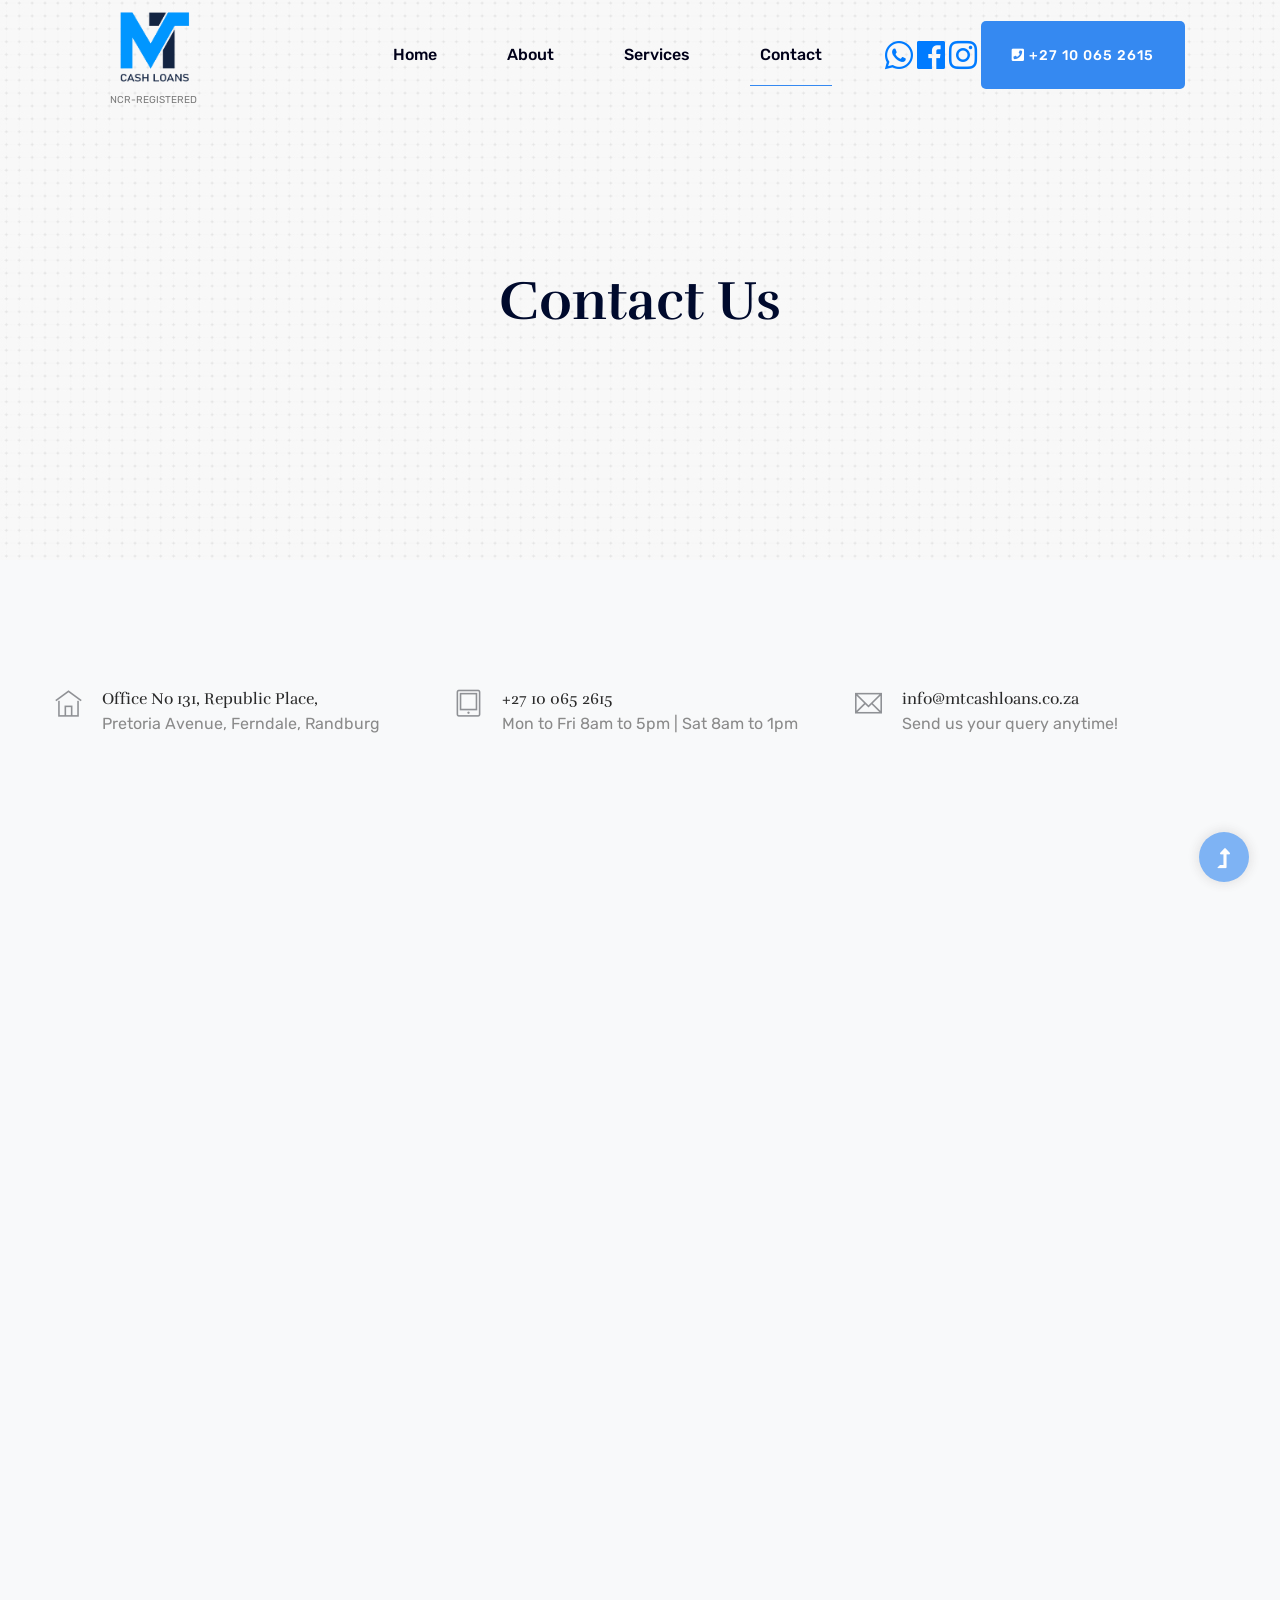
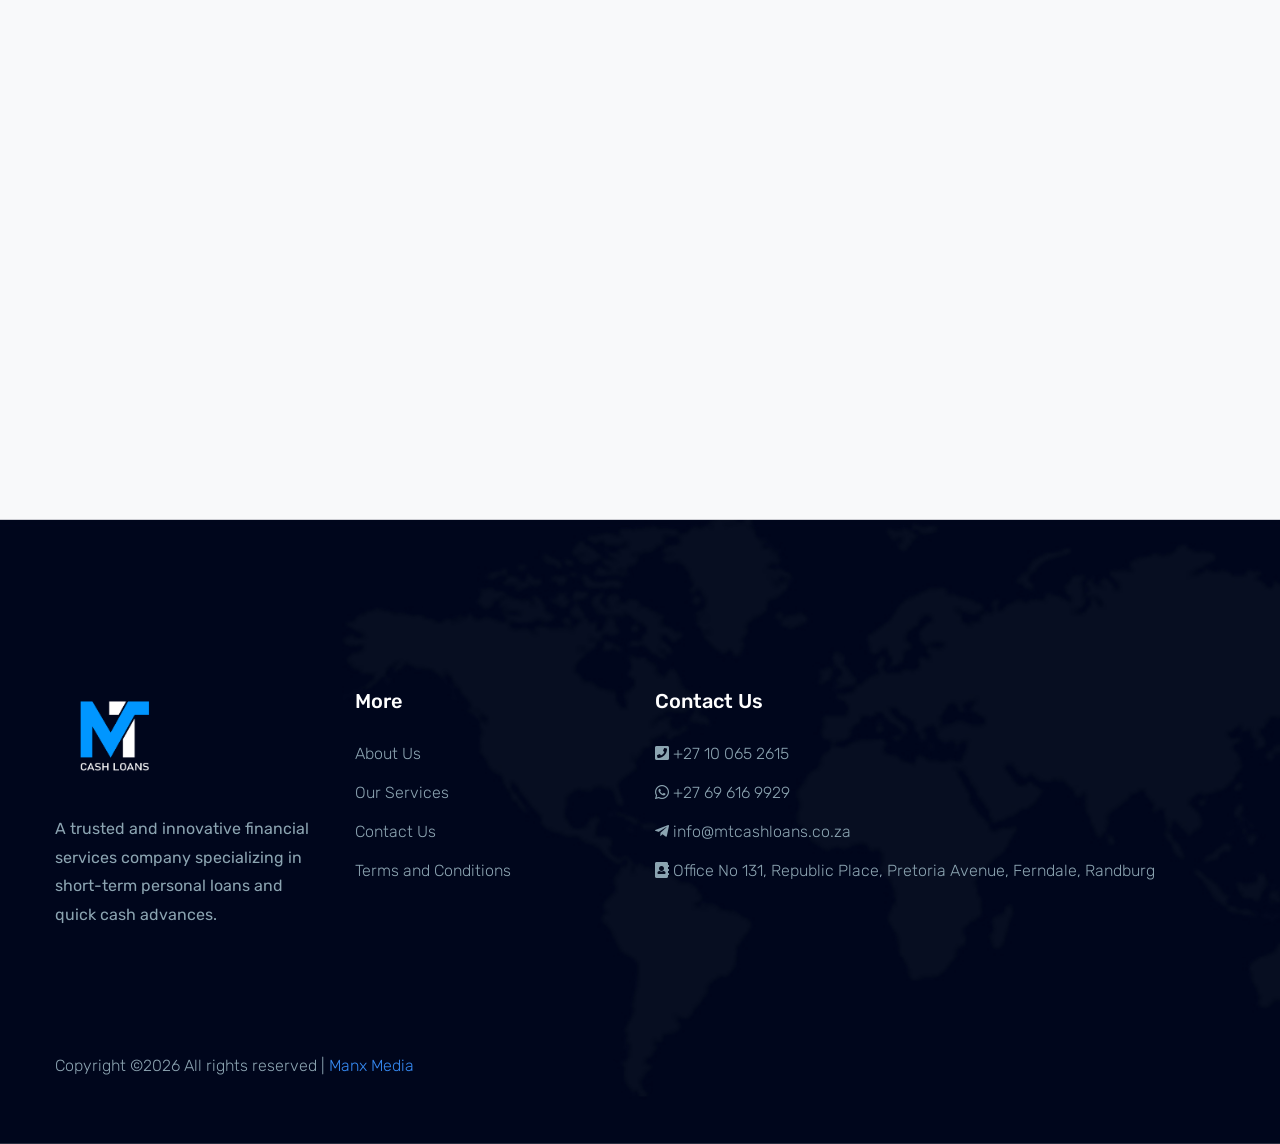
<file: contact.html>
<!doctype html>
<html class="no-js" lang="zxx">

<head>
    <meta charset="utf-8">
    <meta http-equiv="x-ua-compatible" content="ie=edge">
    <title>Mt Cachloans | Contact Us</title>
    <meta name="description" content="">
    <meta name="viewport" content="width=device-width, initial-scale=1">
    <link rel="shortcut icon" type="image/x-icon" href="assets/img/favicon.ico">

   <!-- CSS here -->
        <link rel="stylesheet" href="assets/css/bootstrap.min.css">
        <link rel="stylesheet" href="assets/css/owl.carousel.min.css">
        <link rel="stylesheet" href="assets/css/slicknav.css">
        <link rel="stylesheet" href="assets/css/animate.min.css">
        <link rel="stylesheet" href="assets/css/magnific-popup.css">
        <link rel="stylesheet" href="assets/css/fontawesome-all.min.css">
        <link rel="stylesheet" href="assets/css/themify-icons.css">
        <link rel="stylesheet" href="assets/css/themify-icons.css">
        <link rel="stylesheet" href="assets/css/slick.css">
        <link rel="stylesheet" href="assets/css/nice-select.css">
        <link rel="stylesheet" href="assets/css/style.css">
</head>

<body>
    <!-- Preloader Start -->
    <div id="preloader-active">
        <div class="preloader d-flex align-items-center justify-content-center">
            <div class="preloader-inner position-relative">
                <div class="preloader-circle"></div>
                <div class="preloader-img pere-text">
                    <img src="assets/img/logo/logo.png" alt="">
                </div>
            </div>
        </div>
    </div>
    <!-- Preloader Start -->
    <header>
        <!-- Header Start -->
        <div class="header-area header-transparent">
                <div class="main-header  header-sticky">
                    <div class="container-fluid">
                        <div class="row align-items-center">
                            <!-- Logo -->
                            <div class="col-xl-2 col-lg-2 col-md-1">
                                <div class="logo">
                                    <a href="index.html"><img src="assets/img/logo/logo.png" alt="mt logo" width="120"></a>
									<div class="col-xl-9">
										<font size="1" class="text-black-50">NCR-REGISTERED</font>
									</div>
                                </div>
                            </div>
                            <div class="col-xl-10 col-lg-10 col-md-10">
                            <div class="menu-main d-flex align-items-center justify-content-end">
                                <!-- Main-menu -->
                                <div class="main-menu f-right d-none d-lg-block">
                                    <nav> 
                                        <ul id="navigation">  
                                            <li><a href="index.html">Home</a></li>
                                            <li><a href="about.html">About</a></li>
                                            <li><a href="services.html">Services</a></li>
                                            <li class="active"><a href="contact.html">Contact</a></li>
                                        </ul>
                                    </nav>
                                </div>
                                <div class="header-right-btn f-right d-none d-lg-block">
									<a href="https://api.whatsapp.com/send/?phone=27696169929&text=Hi+I+have+an+inquiry%2C+please+help" target="_blank"><i class="fab fa-whatsapp fa-2x text-primary align-middle"></i></a>
									<a href="https://www.facebook.com/share/187vesmrRh/" target="_blank"><i class="fab fa-facebook fa-2x text-primary align-middle"></i></a>
									<a href="https://www.instagram.com/mtcashloan.sa" target="_blank"><i class="fab fa-instagram fa-2x text-primary align-middle"></i></a>
                                    <a href="tel:+27100652615" class="btn header-btn"><i class="fa fa-phone-square fa-phone"></i> +27 10 065 2615</a>
                                </div>
                            </div>
                            </div>   
                            <!-- Mobile Menu -->
                            <div class="col-12">
                                <div class="mobile_menu d-block d-lg-none"></div>
                            </div>
                        </div>
                    </div>
                </div>
        </div>
        <!-- Header End -->
    </header>
    <main>

        <!-- Hero Start-->
        <div class="hero-area2  slider-height2 hero-overly2 d-flex align-items-center ">
            <div class="container">
                <div class="row">
                    <div class="col-xl-12">
                        <div class="hero-cap text-center pt-50">
                            <h2>Contact Us</h2>
                        </div>
                    </div>
                </div>
            </div>
        </div>
        <!--Hero End -->
        <!-- ================ contact section start ================= -->
        <section class="contact-section bg-light">
            <div class="container">
         <div class="row">
			       <div class="media contact-info col-lg-4">
                    <span class="contact-info__icon"><i class="ti-home"></i></span>
                   <div class="media-body">
                                <h3>Office No 131, Republic Place,</h3>
                                <p>Pretoria Avenue, Ferndale, Randburg</p>
                          </div>
                   </div>
                   <div class="media contact-info col-lg-4">
                            <span class="contact-info__icon"><i class="ti-tablet"></i></span>
                            <div class="media-body">
                                <h3>+27 10 065 2615</h3>
                                <p>Mon to Fri 8am to 5pm | Sat 8am to 1pm </p>
                            </div>
                        </div>
                   <div class="media contact-info col-lg-4">
                            <span class="contact-info__icon"><i class="ti-email"></i></span>
                            <div class="media-body">
                                <h3>info@mtcashloans.co.za</h3>
                                <p>Send us your query anytime!</p>
                            </div>
                        </div>
			 
                    <div class="col-lg-12">
                        <iframe aria-label="Contact Us" frameborder="0" style="height:750px;width:100%;border:none;" src="https://forms.zohopublic.com/infomtcas1/form/ContactUs/formperma/c7FI3Z87IOL037CrDsWxwzq4wY36obS7psdAOV1qWA4"></iframe>
                    </div>
                    <div class="media contact-info col-lg-12">
                   </div>                 
                </div>
				<div class="row">
                    <div class="col-lg-12">
					<iframe src="https://www.google.com/maps/embed?pb=!1m21!1m12!1m3!1d1791.5814764421875!2d28.004022615797684!3d-26.093598859510767!2m3!1f0!2f0!3f0!3m2!1i1024!2i768!4f13.1!4m6!3e0!4m0!4m3!3m2!1d-26.0932832!2d28.004756999999998!5e0!3m2!1sen!2sza!4v1739877690019!5m2!1sen!2sza" width="100%" height="450" style="border:0;" allowfullscreen="" loading="lazy" referrerpolicy="no-referrer-when-downgrade"></iframe>
                    </div>
                </div>
            </div>
        </section>
        <!-- ================ contact section end ================= -->

    </main>
    <footer>
        <!-- Footer Start-->
        <div class="footer-area">
            <div class="container">
               <div class="footer-top footer-padding">
                    <div class="row justify-content-between">
                        <div class="col-xl-3 col-lg-4 col-md-4 col-sm-6">
                            <div class="single-footer-caption mb-10">
                                <div class="single-footer-caption mb-30">
                                    <!-- logo -->
                                    <div class="footer-logo">
                                        <a href="index.html"><img src="assets/img/logo/logo2_footer.png" alt="mt logo" width="120"></a>
                                    </div>
                                    <div class="footer-pera">
                                        <p>A trusted and innovative financial services company specializing in short-term personal loans and quick cash advances. </p>
                                   </div>
                                </div>
                            </div>
                        </div>
                        <div class="col-xl-3 col-lg-2 col-md-4 col-sm-6">
                            <div class="single-footer-caption mb-50">
                                <div class="footer-tittle">
                                    <h4>More</h4>
                                    <ul>
                                      <li><a href="about.html">About Us</a></li>
                                        <li><a href="services.html">Our Services</a></li>
                                        <li><a href="contact.html">Contact Us</a></li>
                                        <li><a href="#">Terms and Conditions</a></li>
                                    </ul>
                                </div>
                            </div>
                        </div>
                        <div class="col-xl-6 col-lg-3 col-md-4 col-sm-6">
                            <div class="single-footer-caption mb-50">
                                <div class="footer-tittle">
                                    <h4>Contact Us</h4>
                                    <ul>
                                      <li><a href="tel:+27100652615"><i class="fa fa-phone-square fa-phone"> </i> +27 10 065 2615</a></li>
										<li><a href="https://api.whatsapp.com/send/?phone=27696169929&text=Hi+I+have+an+inquiry%2C+please+help" target="_blank"><i class="fab fa-whatsapp"></i> +27 69 616 9929</a></li>
                                        <li><a href="mailto:info@mtcashloans.co.za"><i class="fab fa-telegram-plane"> </i> info@mtcashloans.co.za</a></li>
                                        <li><a href="https://maps.app.goo.gl/539cN1XxMmdC5wmq5" target="_blank"><i  class="fa fa-address-book"></i> Office No 131, Republic Place, Pretoria Avenue, Ferndale, Randburg</a></li>
                                    </ul>
                                </div>
                            </div>
                        </div>
                        </div>
               </div>
                <div class="footer-bottom">
                    <div class="row d-flex justify-content-between align-items-center">
                        <div class="col-xl-9 col-lg-8">
                            <div class="footer-copy-right">
                                <p><!-- Link back to Colorlib can't be removed. Template is licensed under CC BY 3.0. -->
  Copyright &copy;<script>document.write(new Date().getFullYear());</script> All rights reserved |<a href="https://www.manxmedia.co.za" target="_blank"> Manx Media</a>
  </p>
                            </div>
                        </div>
                        </div>
               </div>
            </div>
        </div>
        <!-- Footer End-->
    </footer>
    <!-- Scroll Up -->
    <div id="back-top" >
        <a title="Go to Top" href="#"> <i class="fas fa-level-up-alt"></i></a>
    </div>
    <!-- JS here -->
	
		<!-- All JS Custom Plugins Link Here here -->
        <script src="./assets/js/vendor/modernizr-3.5.0.min.js"></script>
		<!-- Jquery, Popper, Bootstrap -->
		<script src="./assets/js/vendor/jquery-1.12.4.min.js"></script>
        <script src="./assets/js/popper.min.js"></script>
        <script src="./assets/js/bootstrap.min.js"></script>
	    <!-- Jquery Mobile Menu -->
        <script src="./assets/js/jquery.slicknav.min.js"></script>

		<!-- Jquery Slick , Owl-Carousel Plugins -->
        <script src="./assets/js/owl.carousel.min.js"></script>
        <script src="./assets/js/slick.min.js"></script>
		<!-- One Page, Animated-HeadLin -->
        <script src="./assets/js/wow.min.js"></script>
		<script src="./assets/js/animated.headline.js"></script>
		
		<!-- Nice-select, sticky -->
        <script src="./assets/js/jquery.nice-select.min.js"></script>
		<script src="./assets/js/jquery.sticky.js"></script>
        <script src="./assets/js/jquery.magnific-popup.js"></script>

        <!-- contact js -->
        <script src="./assets/js/contact.js"></script>
        <script src="./assets/js/jquery.form.js"></script>
        <script src="./assets/js/jquery.validate.min.js"></script>
        <script src="./assets/js/mail-script.js"></script>
        <script src="./assets/js/jquery.ajaxchimp.min.js"></script>
        
		<!-- Jquery Plugins, main Jquery -->	
        <script src="./assets/js/plugins.js"></script>
        <script src="./assets/js/main.js"></script>

    </body>
    
</html>
</file>
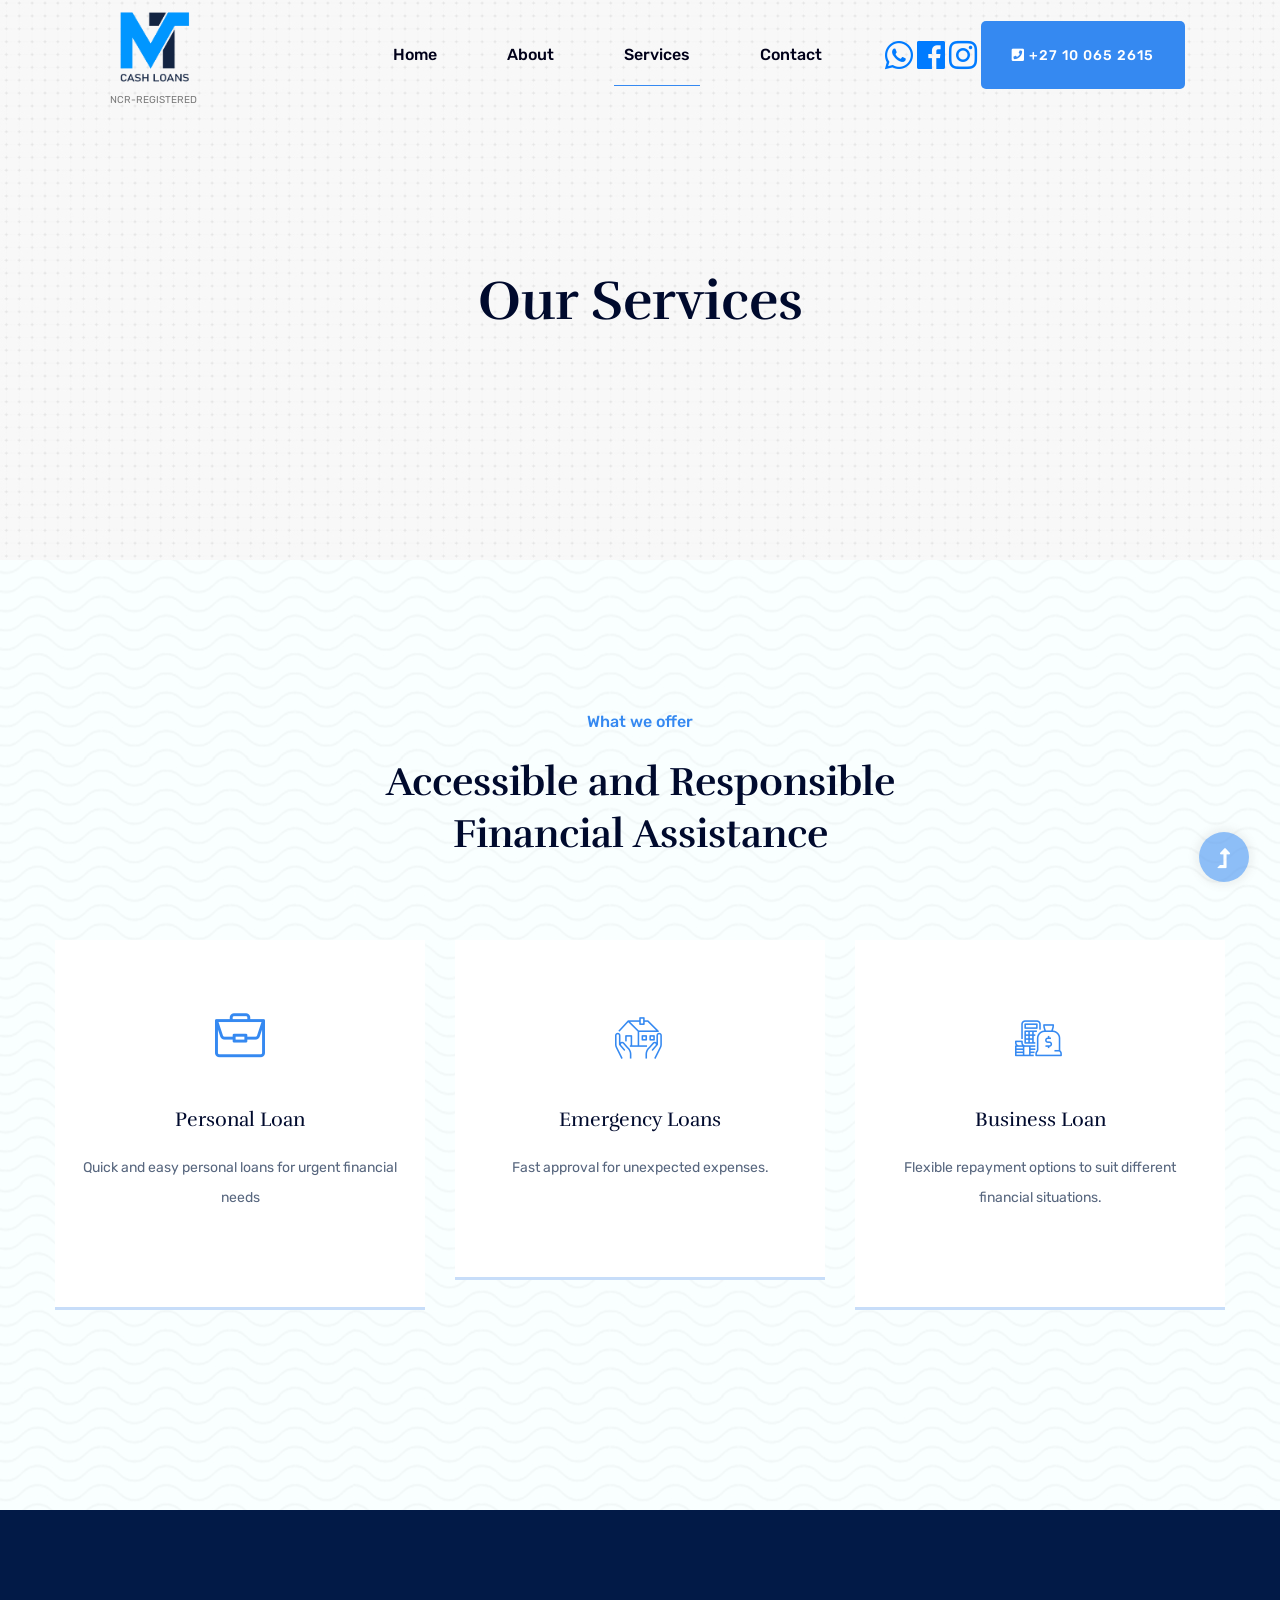
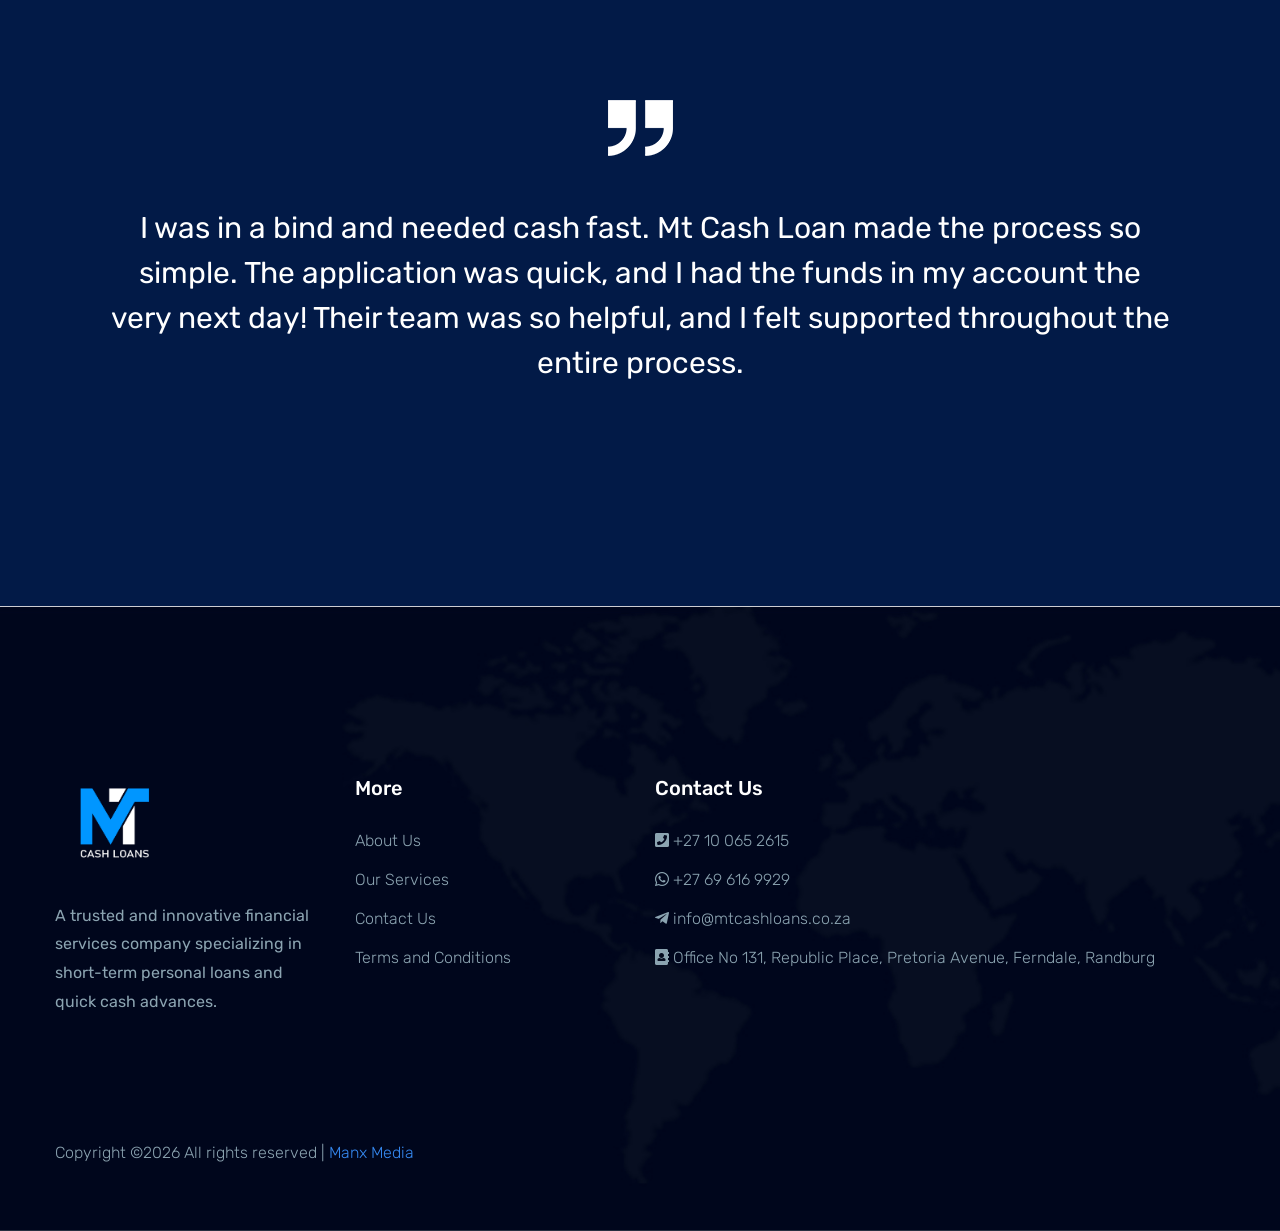
<file: services.html>
<!doctype html>
<html class="no-js" lang="zxx">
    <head>
        <meta charset="utf-8">
        <meta http-equiv="x-ua-compatible" content="ie=edge">
        <title>Mt Cachloans | Our Services</title>
        <meta name="description" content="">
        <meta name="viewport" content="width=device-width, initial-scale=1">
        <link rel="manifest" href="site.webmanifest">
		<link rel="shortcut icon" type="image/x-icon" href="assets/img/favicon.ico">

		<!-- CSS here -->
            <link rel="stylesheet" href="assets/css/bootstrap.min.css">
            <link rel="stylesheet" href="assets/css/owl.carousel.min.css">
            <link rel="stylesheet" href="assets/css/slicknav.css">
            <link rel="stylesheet" href="assets/css/flaticon.css">
            <link rel="stylesheet" href="assets/css/animate.min.css">
            <link rel="stylesheet" href="assets/css/magnific-popup.css">
            <link rel="stylesheet" href="assets/css/fontawesome-all.min.css">
            <link rel="stylesheet" href="assets/css/themify-icons.css">
            <link rel="stylesheet" href="assets/css/slick.css">
            <link rel="stylesheet" href="assets/css/nice-select.css">
            <link rel="stylesheet" href="assets/css/style.css">
   </head>

   <body>
    <!-- Preloader Start -->
    <div id="preloader-active">
        <div class="preloader d-flex align-items-center justify-content-center">
            <div class="preloader-inner position-relative">
                <div class="preloader-circle"></div>
                <div class="preloader-img pere-text">
                    <img src="assets/img/logo/logo.png" alt="">
                </div>
            </div>
        </div>
    </div>
    <!-- Preloader Start -->
    <header>
        <!-- Header Start -->
        <div class="header-area header-transparent">
                <div class="main-header  header-sticky">
                    <div class="container-fluid">
                        <div class="row align-items-center">
                            <!-- Logo -->
                            <div class="col-xl-2 col-lg-2 col-md-1">
                                <div class="logo">
                                    <a href="index.html"><img src="assets/img/logo/logo.png" alt="mt logo" width="120"></a>
									<div class="col-xl-9">
										<font size="1" class="text-black-50">NCR-REGISTERED</font>
									</div>
                                </div>
                            </div>
                            <div class="col-xl-10 col-lg-10 col-md-10">
                            <div class="menu-main d-flex align-items-center justify-content-end">
                                <!-- Main-menu -->
                                <div class="main-menu f-right d-none d-lg-block">
                                    <nav> 
                                        <ul id="navigation">  
                                            <li><a href="index.html">Home</a></li>
                                            <li><a href="about.html">About</a></li>
                                            <li  class="active"><a href="services.html">Services</a></li>
                                            <li><a href="contact.html">Contact</a></li>
                                        </ul>
                                    </nav>
                                </div>
                                <div class="header-right-btn f-right d-none d-lg-block">
									<a href="https://api.whatsapp.com/send/?phone=27696169929&text=Hi+I+have+an+inquiry%2C+please+help" target="_blank"><i class="fab fa-whatsapp fa-2x text-primary align-middle"></i></a>
									<a href="https://www.facebook.com/share/187vesmrRh/" target="_blank"><i class="fab fa-facebook fa-2x text-primary align-middle"></i></a>
									<a href="https://www.instagram.com/mtcashloan.sa" target="_blank"><i class="fab fa-instagram fa-2x text-primary align-middle"></i></a>
                                    <a href="tel:+27100652615" class="btn header-btn"><i class="fa fa-phone-square fa-phone"></i> +27 10 065 2615</a>
                                </div>
                            </div>
                            </div>   
                            <!-- Mobile Menu -->
                            <div class="col-12">
                                <div class="mobile_menu d-block d-lg-none"></div>
                            </div>
                        </div>
                    </div>
                </div>
        </div>
        <!-- Header End -->
    </header>
    <main>

        <!-- Hero Start-->
        <div class="hero-area2  slider-height2 hero-overly2 d-flex align-items-center ">
            <div class="container">
                <div class="row">
                    <div class="col-xl-12">
                        <div class="hero-cap text-center pt-50">
                            <h2>Our Services</h2>
                        </div>
                    </div>
                </div>
            </div>
        </div>
        <!--Hero End -->
        <!-- Services Area Start -->
        <div class="services-area pt-150 pb-150" data-background="assets/img/gallery/section_bg02.jpg">
            <div class="container">
                <div class="row justify-content-center">
                    <div class="col-lg-6 col-md-10">
                        <!-- Section Tittle -->
                        <div class="section-tittle text-center mb-80">
                            <span>What we offer</span>
                            <h2>Accessible and Responsible Financial Assistance</h2>
                        </div>
                    </div>
                </div>
                <div class="row">
                    <div class="col-lg-4 col-md-6 col-sm-6">
                        <div class="single-cat text-center mb-50">
                            <div class="cat-icon">
                                <span class="flaticon-work"></span>
                            </div>
                            <div class="cat-cap">
                                <h5><a href="services.html">Personal Loan</a></h5>
                                <p>Quick and easy personal loans for urgent financial needs</p>
                            </div>
                        </div>
                    </div>
                       <div class="col-lg-4 col-md-6 col-sm-6">
                        <div class="single-cat text-center mb-50">
                            <div class="cat-icon">
                                <span class="flaticon-loan-1"></span>
                            </div>
                            <div class="cat-cap">
                                <h5><a href="services.html">Emergency Loans</a></h5>
                                <p>Fast approval for unexpected expenses.</p>
                            </div>
                        </div>
                    </div>
                    <div class="col-lg-4 col-md-6 col-sm-6">
                        <div class="single-cat text-center mb-50">
                            <div class="cat-icon">
                                <span class="flaticon-loan"></span>
                            </div>
                            <div class="cat-cap">
                                <h5><a href="services.html">Business Loan</a></h5>
                                <p>Flexible repayment options to suit different financial situations.</p>
                            </div>
                        </div>
                    </div>

                 </div>
            </div>
        </div>
        <!-- Services Area End -->

		        <!-- Testimonial Start -->
        <div class="testimonial-area t-bg testimonial-padding">
            <div class="container ">
               <div class="row d-flex justify-content-center">
                    <div class="col-xl-11 col-lg-11 col-md-9">
                        <div class="h1-testimonial-active">
                            <!-- Single Testimonial -->
                            <div class="single-testimonial text-center">
                                 <!-- Testimonial Content -->
                                <div class="testimonial-caption ">
                                    <div class="testimonial-top-cap">
                                        <img src="assets/img/gallery/testimonial.png" alt="">
                                        <p>I was in a bind and needed cash fast. Mt Cash Loan made the process so simple. The application was quick, and I had the funds in my account the very next day! Their team was so helpful, and I felt supported throughout the entire process.</p>
                                    </div>
                                    <!-- founder -->
                                    </div>
                            </div>
                            <!-- Single Testimonial -->
                            <div class="single-testimonial text-center">
                                 <!-- Testimonial Content -->
                                <div class="testimonial-caption ">
                                    <div class="testimonial-top-cap">
                                        <img src="assets/img/gallery/testimonial.png" alt="">
                                        <p>I was skeptical at first, but the team at Mt Cash Loan made everything so transparent. They explained the terms upfront, and I didn’t feel rushed or pressured. I got the loan I needed without any hassle. I highly recommend them!</p>
                                    </div>
                                                                       
                                </div>
                            </div>
							<div class="single-testimonial text-center">
                                 <!-- Testimonial Content -->
                                <div class="testimonial-caption ">
                                    <div class="testimonial-top-cap">
                                        <img src="assets/img/gallery/testimonial.png" alt="">
                                        <p>Mt Cash Loan helped me out when I needed emergency funds for a home repair. The rates were clear and fair, and the online application was really easy to navigate. I’ll definitely turn to them again next time I need fast financial help.</p>
                                    </div>
                                                                       
                                </div>
                            </div>
                        </div>
                    </div>
               </div>
            </div>
        </div>
        <!-- Testimonial End -->
    </main>
    <footer>
        <!-- Footer Start-->
        <div class="footer-area">
            <div class="container">
               <div class="footer-top footer-padding">
                    <div class="row justify-content-between">
                        <div class="col-xl-3 col-lg-4 col-md-4 col-sm-6">
                            <div class="single-footer-caption mb-10">
                                <div class="single-footer-caption mb-30">
                                    <!-- logo -->
                                    <div class="footer-logo">
                                        <a href="index.html"><img src="assets/img/logo/logo2_footer.png" alt="mt logo" width="120"></a>
                                    </div>
                                    <div class="footer-pera">
                                        <p>A trusted and innovative financial services company specializing in short-term personal loans and quick cash advances. </p>
                                   </div>
                                </div>
                            </div>
                        </div>
                        <div class="col-xl-3 col-lg-2 col-md-4 col-sm-6">
                            <div class="single-footer-caption mb-50">
                                <div class="footer-tittle">
                                    <h4>More</h4>
                                    <ul>
                                      <li><a href="about.html">About Us</a></li>
                                        <li><a href="services.html">Our Services</a></li>
                                        <li><a href="contact.html">Contact Us</a></li>
                                        <li><a href="#">Terms and Conditions</a></li>
                                    </ul>
                                </div>
                            </div>
                        </div>
                        <div class="col-xl-6 col-lg-3 col-md-4 col-sm-6">
                            <div class="single-footer-caption mb-50">
                                <div class="footer-tittle">
                                    <h4>Contact Us</h4>
                                    <ul>
                                      <li><a href="tel:+27100652615"><i class="fa fa-phone-square fa-phone"> </i> +27 10 065 2615</a></li>
										<li><a href="https://api.whatsapp.com/send/?phone=27696169929&text=Hi+I+have+an+inquiry%2C+please+help" target="_blank"><i class="fab fa-whatsapp"></i> +27 69 616 9929</a></li>
                                        <li><a href="mailto:info@mtcashloans.co.za"><i class="fab fa-telegram-plane"> </i> info@mtcashloans.co.za</a></li>
                                        <li><a href="https://maps.app.goo.gl/539cN1XxMmdC5wmq5" target="_blank"><i  class="fa fa-address-book"></i> Office No 131, Republic Place, Pretoria Avenue, Ferndale, Randburg</a></li>
                                    </ul>
                                </div>
                            </div>
                        </div>
                        </div>
               </div>
                <div class="footer-bottom">
                    <div class="row d-flex justify-content-between align-items-center">
                        <div class="col-xl-9 col-lg-8">
                            <div class="footer-copy-right">
                                <p><!-- Link back to Colorlib can't be removed. Template is licensed under CC BY 3.0. -->
  Copyright &copy;<script>document.write(new Date().getFullYear());</script> All rights reserved |<a href="https://www.manxmedia.co.za" target="_blank"> Manx Media</a>
  </p>
                            </div>
                        </div>
                        </div>
               </div>
            </div>
        </div>
        <!-- Footer End-->
    </footer>
    <!-- Scroll Up -->
    <div id="back-top" >
        <a title="Go to Top" href="#"> <i class="fas fa-level-up-alt"></i></a>
    </div>


    <!-- JS here -->
		<!-- All JS Custom Plugins Link Here here -->
        <script src="./assets/js/vendor/modernizr-3.5.0.min.js"></script>
		<!-- Jquery, Popper, Bootstrap -->
		<script src="./assets/js/vendor/jquery-1.12.4.min.js"></script>
        <script src="./assets/js/popper.min.js"></script>
        <script src="./assets/js/bootstrap.min.js"></script>
	    <!-- Jquery Mobile Menu -->
        <script src="./assets/js/jquery.slicknav.min.js"></script>

		<!-- Jquery Slick , Owl-Carousel Plugins -->
        <script src="./assets/js/owl.carousel.min.js"></script>
        <script src="./assets/js/slick.min.js"></script>
		<!-- One Page, Animated-HeadLin -->
        <script src="./assets/js/wow.min.js"></script>
		<script src="./assets/js/animated.headline.js"></script>
        <script src="./assets/js/jquery.magnific-popup.js"></script>

		<!-- Nice-select, sticky -->
        <script src="./assets/js/jquery.nice-select.min.js"></script>
		<script src="./assets/js/jquery.sticky.js"></script>
        
        <!-- contact js -->
        <script src="./assets/js/contact.js"></script>
        <script src="./assets/js/jquery.form.js"></script>
        <script src="./assets/js/jquery.validate.min.js"></script>
        <script src="./assets/js/mail-script.js"></script>
        <script src="./assets/js/jquery.ajaxchimp.min.js"></script>
        
		<!-- Jquery Plugins, main Jquery -->	
        <script src="./assets/js/plugins.js"></script>
        <script src="./assets/js/main.js"></script>
        
    </body>
</html>
</file>
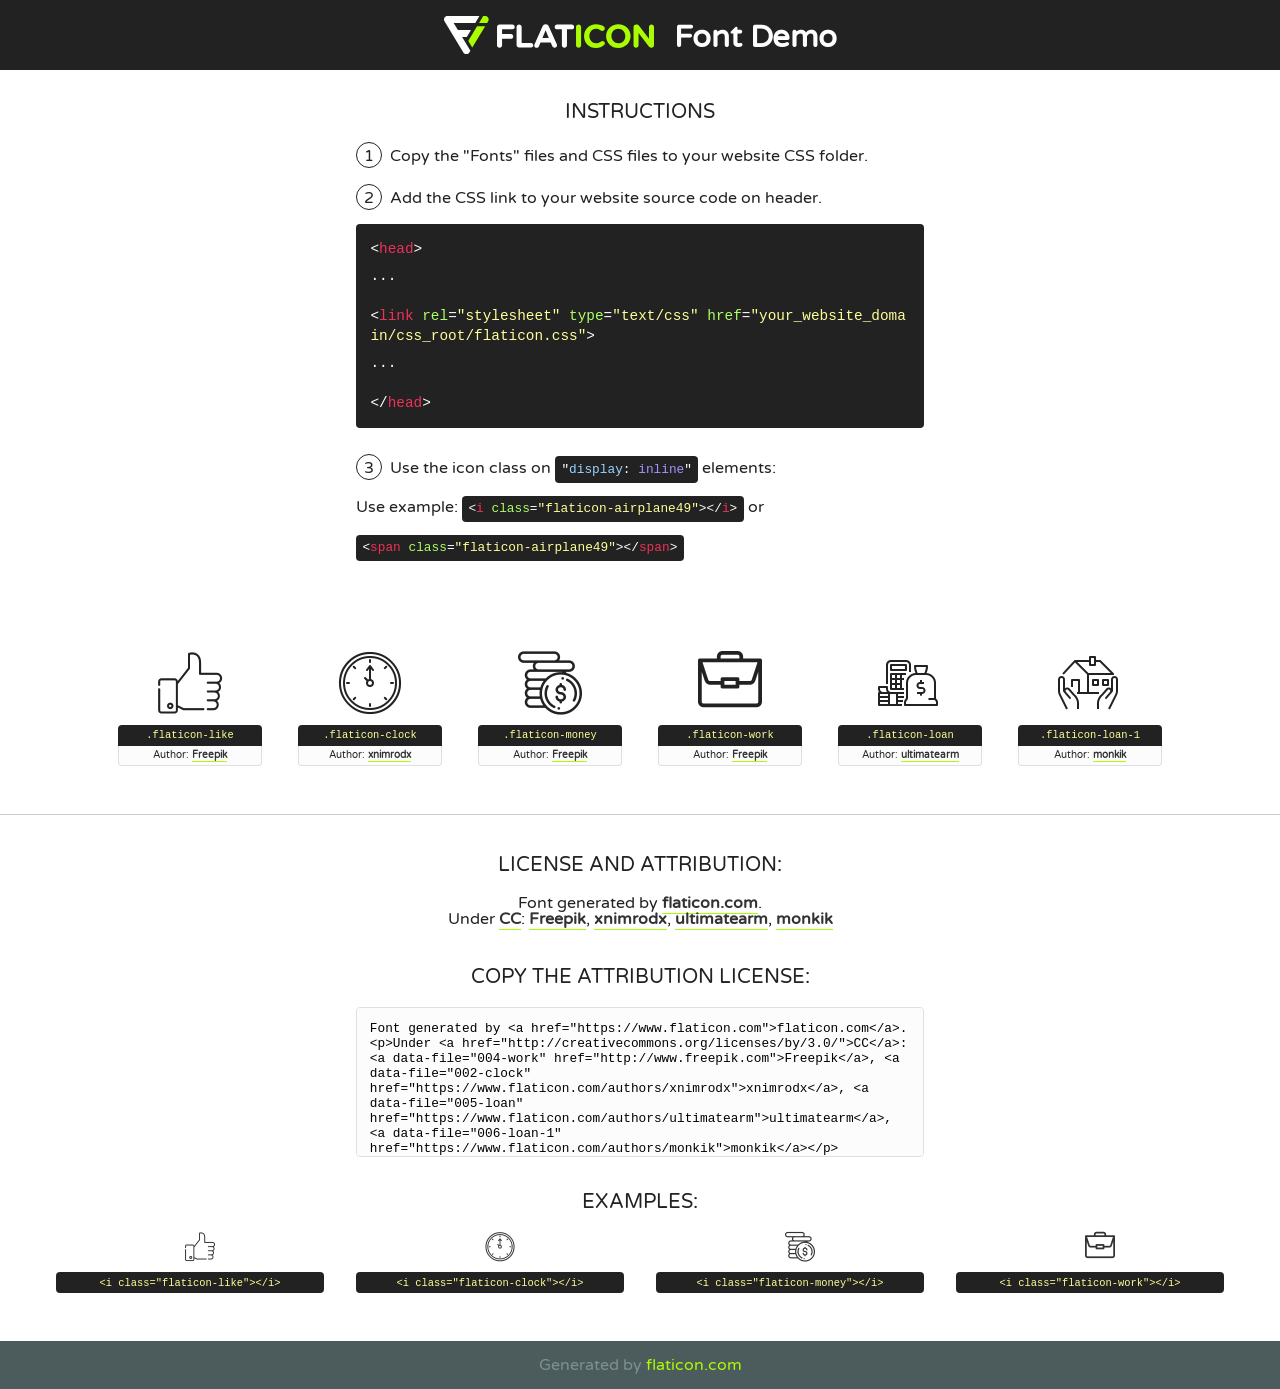
<file: assets/fonts/flaticon.html>
<!DOCTYPE html>
<!--
  Flaticon icon font: Flaticon
  Creation date: 28/03/2020 11:06
-->
<html>
<!DOCTYPE html>
<html>

<head>
    <title>Flaticon WebFont</title>
    <link href="http://fonts.googleapis.com/css?family=Varela+Round" rel="stylesheet" type="text/css" />
    <link rel="stylesheet" type="text/css" href="flaticon.css">
    <meta charset="UTF-8">
    <style>
    html, body, div, span, applet, object, iframe,
    h1, h2, h3, h4, h5, h6, p, blockquote, pre,
    a, abbr, acronym, address, big, cite, code,
    del, dfn, em, img, ins, kbd, q, s, samp,
    small, strike, strong, sub, sup, tt, var,
    b, u, i, center,
    dl, dt, dd, ol, ul, li,
    fieldset, form, label, legend,
    table, caption, tbody, tfoot, thead, tr, th, td,
    article, aside, canvas, details, embed, 
    figure, figcaption, footer, header, hgroup, 
    menu, nav, output, ruby, section, summary,
    time, mark, audio, video {
        margin: 0;
        padding: 0;
        border: 0;
        font-size: 100%;
        font: inherit;
        vertical-align: baseline;
    }
    /* HTML5 display-role reset for older browsers */
    article, aside, details, figcaption, figure, 
    footer, header, hgroup, menu, nav, section {
        display: block;
    }
    body {
        line-height: 1;
    }
    ol, ul {
        list-style: none;
    }
    blockquote, q {
        quotes: none;
    }
    blockquote:before, blockquote:after,
    q:before, q:after {
        content: '';
        content: none;
    }
    table {
        border-collapse: collapse;
        border-spacing: 0;
    }
    body {
        font-family: 'Varela Round', Helvetica, Arial, sans-serif;
        font-size: 16px;
        color: #222;
    }
    a {
        color: #333;
        border-bottom: 1px solid #a9fd00;
        font-weight: bold;
        text-decoration: none;
    }
    * {
        -moz-box-sizing: border-box;
        -webkit-box-sizing: border-box;
        box-sizing: border-box;
        margin: 0;
        padding: 0;
    }
    [class^="flaticon-"]:before, [class*=" flaticon-"]:before, [class^="flaticon-"]:after, [class*=" flaticon-"]:after {
        font-family: Flaticon;
        font-size: 30px;
        font-style: normal;
        margin-left: 20px;
        color: #333;
    }
    .wrapper {
        max-width: 600px;
        margin: auto;
        padding: 0 1em;
    }
    .title {
        font-size: 1.25em;
        text-align: center;
        margin-bottom: 1em;
        text-transform: uppercase;
    }
    header {
        text-align: center;
        background-color: #222;
        color: #fff;
        padding: 1em;
    }
    header .logo {
        width: 210px;
        height: 38px;
        display: inline-block;
        vertical-align: middle;
        margin-right: 1em;
        border: none;
    }
    header strong {
        font-size: 1.95em;
        font-weight: bold;
        vertical-align: middle;
        margin-top: 5px;
        display: inline-block;
    }
    .demo {
        margin: 2em auto;
        line-height: 1.25em;
    }
    .demo ul li {
        margin-bottom: 1em;
    }
    .demo ul li .num {
        color: #222;
        border-radius: 20px;
        display: inline-block;
        width: 26px;
        padding: 3px;
        height: 26px;
        text-align: center;
        margin-right: 0.5em;
        border: 1px solid #222;
    }
    .demo ul li code {
        background-color: #222;
        border-radius: 4px;
        padding: 0.25em 0.5em;
        display: inline-block;
        color: #fff;
        font-family: Consolas,Monaco,Lucida Console,Liberation Mono,DejaVu Sans Mono,Bitstream Vera Sans Mono,Courier New, monospace;
        font-weight: lighter;
        margin-top: 1em;
        font-size: 0.8em;
        word-break: break-all;
    }
    .demo ul li code.big {
        padding: 1em;
        font-size: 0.9em;
    }
    .demo ul li code .red {
        color: #EF3159;
    }
    .demo ul li code .green {
        color: #ACFF65;
    }
    .demo ul li code .yellow {
        color: #FFFF99;
    }
    .demo ul li code .blue {
        color: #99D3FF;
    }
    .demo ul li code .purple {
        color: #A295FF;
    }
    .demo ul li code .dots {
        margin-top: 0.5em;
        display: block;
    }
    #glyphs {
        border-bottom: 1px solid #ccc;
        padding: 2em 0;
        text-align: center;
    }
    .glyph {
        display: inline-block;
        width: 9em;
        margin: 1em;
        text-align: center;
        vertical-align: top;
        background: #FFF;
    }
    .glyph .glyph-icon {
        padding: 10px;
        display: block;
        font-family:"Flaticon";
        font-size: 64px;
        line-height: 1;
    }
    .glyph .glyph-icon:before {
        font-size: 64px;
        color: #222;
        margin-left: 0;
    }
    .class-name {
        font-size: 0.65em;
        background-color: #222;
        color: #fff;
        border-radius: 4px 4px 0 0;
        padding: 0.5em;
        color: #FFFF99;
        font-family: Consolas,Monaco,Lucida Console,Liberation Mono,DejaVu Sans Mono,Bitstream Vera Sans Mono,Courier New, monospace;
    }
    .author-name {
        font-size: 0.6em;
        background-color: #fcfcfd;
        border: 1px solid #DEDEE4;
        border-top: 0;
        border-radius: 0 0 4px 4px;
        padding: 0.5em;
    }
    .class-name:last-child {
        font-size: 10px;
        color:#888;
    }
    .class-name:last-child a {
        font-size: 10px;
        color:#555;
    }
    .class-name:last-child a:hover {
        color:#a9fd00;
    }
    .glyph > input {
        display: block;
        width: 100px;
        margin: 5px auto;
        text-align: center;
        font-size: 12px;
        cursor: text;
    }
    .glyph > input.icon-input {
        font-family:"Flaticon";
        font-size: 16px;
        margin-bottom: 10px;
    }
    .attribution .title {
        margin-top: 2em;
    }
    .attribution textarea {
        background-color: #fcfcfd;
        padding: 1em;
        border: none;
        box-shadow: none;
        border: 1px solid #DEDEE4;
        border-radius: 4px;
        resize: none;
        width: 100%;
        height: 150px;
        font-size: 0.8em;
        font-family: Consolas,Monaco,Lucida Console,Liberation Mono,DejaVu Sans Mono,Bitstream Vera Sans Mono,Courier New, monospace;
        -webkit-appearance: none;
    }
    .iconsuse {
        margin: 2em auto;
        text-align: center;
        max-width: 1200px;
    }
    .iconsuse:after {
        content: '';
        display: table;
        clear: both;
    }
    .iconsuse .image {
        float: left;
        width: 25%;
        padding: 0 1em;
    }
    .iconsuse .image p {
        margin-bottom: 1em;
    }
    .iconsuse .image span {
        display: block;
        font-size: 0.65em;
        background-color: #222;
        color: #fff;
        border-radius: 4px;
        padding: 0.5em;
        color: #FFFF99;
        margin-top: 1em;
        font-family: Consolas,Monaco,Lucida Console,Liberation Mono,DejaVu Sans Mono,Bitstream Vera Sans Mono,Courier New, monospace;
    }
    #footer {
        text-align: center;
        background-color: #4C5B5C;
        color: #7c9192;
        padding: 1em;
    }
    #footer a {
        border: none;
        color: #a9fd00;
        font-weight: normal;
    }
    @media (max-width: 960px) {
        .iconsuse .image {
            width: 50%;
        }
    }
    @media (max-width: 560px) {
        .iconsuse .image {
            width: 100%;
        }
    }
    </style>
</head>

<body class="characters-off">

    <header>
        <a href="https://www.flaticon.com" target="_blank" class="logo">
            <svg version="1.1" xmlns="http://www.w3.org/2000/svg" xmlns:xlink="http://www.w3.org/1999/xlink" xmlns:a="http://ns.adobe.com/AdobeSVGViewerExtensions/3.0/" viewBox="0 0 560.875 102.036" enable-background="new 0 0 560.875 102.036" xml:space="preserve">
                <defs>
                </defs>
                <g>
                    <g class="letters">
                        <path fill="#ffffff" d="M141.596,29.675c0-3.777,2.985-6.767,6.764-6.767h34.438c3.426,0,6.15,2.728,6.15,6.15
                        c0,3.43-2.724,6.149-6.15,6.149h-27.674v13.091h23.719c3.429,0,6.151,2.724,6.151,6.15c0,3.43-2.723,6.149-6.151,6.149h-23.719
                        v17.574c0,3.773-2.986,6.761-6.764,6.761c-3.779,0-6.764-2.989-6.764-6.761V29.675z"></path>
                        <path fill="#ffffff" d="M193.844,29.149c0-3.781,2.985-6.767,6.764-6.767c3.776,0,6.763,2.985,6.763,6.767v42.957h25.039
                        c3.426,0,6.149,2.726,6.149,6.153c0,3.425-2.723,6.15-6.149,6.15h-31.802c-3.779,0-6.764-2.986-6.764-6.768V29.149z"></path>
                        <path fill="#ffffff" d="M241.891,75.71l21.438-48.407c1.492-3.341,4.215-5.357,7.906-5.357h0.792
                        c3.686,0,6.323,2.017,7.815,5.357l21.439,48.407c0.436,0.967,0.701,1.845,0.701,2.723c0,3.602-2.809,6.501-6.414,6.501
                        c-3.161,0-5.269-1.845-6.499-4.655l-4.132-9.661h-27.059l-4.301,10.102c-1.144,2.631-3.426,4.214-6.237,4.214
                        c-3.517,0-6.24-2.81-6.24-6.325C241.1,77.64,241.451,76.677,241.891,75.71z M279.932,58.666l-8.521-20.297l-8.526,20.297H279.932
                        z"></path>
                        <path fill="#ffffff" d="M314.864,35.387H301.86c-3.429,0-6.239-2.813-6.239-6.238c0-3.429,2.811-6.24,6.239-6.24h39.533
                        c3.426,0,6.237,2.811,6.237,6.24c0,3.425-2.811,6.238-6.237,6.238h-13.001v42.785c0,3.773-2.99,6.761-6.764,6.761
                        c-3.779,0-6.764-2.989-6.764-6.761V35.387z"></path>
                        <path fill="#A9FD00" d="M352.615,29.149c0-3.781,2.985-6.767,6.767-6.767c3.774,0,6.761,2.985,6.761,6.767v49.024
                        c0,3.773-2.987,6.761-6.761,6.761c-3.781,0-6.767-2.989-6.767-6.761V29.149z"></path>
                        <path fill="#A9FD00" d="M374.132,53.836v-0.179c0-17.481,13.178-31.801,32.065-31.801c9.22,0,15.459,2.458,20.557,6.238
                        c1.402,1.054,2.637,2.985,2.637,5.357c0,3.692-2.985,6.59-6.681,6.59c-1.845,0-3.071-0.702-4.044-1.319
                        c-3.776-2.813-7.729-4.393-12.562-4.393c-10.364,0-17.831,8.611-17.831,19.154v0.173c0,10.542,7.291,19.329,17.831,19.329
                        c5.715,0,9.492-1.756,13.359-4.834c1.049-0.874,2.458-1.491,4.039-1.491c3.429,0,6.325,2.813,6.325,6.236
                        c0,2.106-1.056,3.78-2.282,4.834c-5.539,4.834-12.036,7.733-21.878,7.733C387.572,85.464,374.132,71.493,374.132,53.836z"></path>
                        <path fill="#A9FD00" d="M433.009,53.836v-0.179c0-17.481,13.79-31.801,32.766-31.801c18.981,0,32.592,14.143,32.592,31.628v0.173
                        c0,17.483-13.785,31.807-32.769,31.807C446.625,85.464,433.009,71.32,433.009,53.836z M484.224,53.836v-0.179
                        c0-10.539-7.725-19.326-18.626-19.326c-10.893,0-18.449,8.611-18.449,19.154v0.173c0,10.542,7.73,19.329,18.626,19.329
                        C476.676,72.986,484.224,64.378,484.224,53.836z"></path>
                        <path fill="#A9FD00" d="M506.233,29.321c0-3.774,2.99-6.763,6.767-6.763h1.401c3.252,0,5.183,1.583,7.029,3.953l26.093,34.265
                        V29.059c0-3.692,2.99-6.677,6.681-6.677c3.683,0,6.671,2.985,6.671,6.677v48.934c0,3.78-2.987,6.765-6.764,6.765h-0.436
                        c-3.257,0-5.188-1.581-7.034-3.953l-27.056-35.492v32.944c0,3.687-2.985,6.676-6.678,6.676c-3.683,0-6.673-2.989-6.673-6.676
                        V29.321z"></path>
                    </g>
                    <g class="insignia">
                        <path fill="#ffffff" d="M48.372,56.137h12.517l11.156-18.537H37.186L25.688,18.539h57.825L94.668,0H9.271
                        C5.925,0,2.842,1.801,1.198,4.716c-1.644,2.907-1.593,6.482,0.134,9.343l50.38,83.501c1.678,2.781,4.689,4.476,7.938,4.476
                        c3.246,0,6.257-1.695,7.935-4.476l2.898-4.804L48.372,56.137z"></path>
                        <g class="i">
                            <path fill="#A9FD00" d="M93.575,18.539h0.031v0.004l21.652,0.004l2.705-4.488c1.727-2.861,1.778-6.436,0.133-9.343
                            C116.454,1.801,113.371,0,110.026,0h-5.294L93.575,18.539z"></path>
                            <polygon fill="#A9FD00" points="88.291,27.356 64.725,66.486 75.519,84.404 109.942,27.356"></polygon>
                        </g>
                    </g>
                </g>
            </svg>
        </a>
        <strong>Font Demo</strong>
    </header>


    <section class="demo wrapper">

        <p class="title">Instructions</p>

        <ul>
            <li>
                <span class="num">1</span>Copy the "Fonts" files and CSS files to your website CSS folder.
            </li>
            <li>
                <span class="num">2</span>Add the CSS link to your website source code on header.
                <code class="big">
                    &lt;<span class="red">head</span>&gt;
                    <br/><span class="dots">...</span>
                    <br/>&lt;<span class="red">link</span> <span class="green">rel</span>=<span class="yellow">"stylesheet"</span> <span class="green">type</span>=<span class="yellow">"text/css"</span> <span class="green">href</span>=<span class="yellow">"your_website_domain/css_root/flaticon.css"</span>&gt;
                    <br/><span class="dots">...</span>
                    <br/>&lt;/<span class="red">head</span>&gt;
                </code>
            </li>

            <li>
                <p>
                    <span class="num">3</span>Use the icon class on <code>"<span class="blue">display</span>:<span class="purple"> inline</span>"</code> elements:
                    <br />
                    Use example: <code>&lt;<span class="red">i</span> <span class="green">class</span>=<span class="yellow">&quot;flaticon-airplane49&quot;</span>&gt;&lt;/<span class="red">i</span>&gt;</code> or <code>&lt;<span class="red">span</span> <span class="green">class</span>=<span class="yellow">&quot;flaticon-airplane49&quot;</span>&gt;&lt;/<span class="red">span</span>&gt;</code>
            </li>
        </ul>

    </section>




   <section id="glyphs">          
    
      
        <div class="glyph"><div class="glyph-icon flaticon-like"></div>
            <div class="class-name">.flaticon-like</div>
            <div class="author-name">Author: <a data-file="001-like" href="http://www.freepik.com">Freepik</a> </div> 
        </div>        
        
        <div class="glyph"><div class="glyph-icon flaticon-clock"></div>
            <div class="class-name">.flaticon-clock</div>
            <div class="author-name">Author: <a data-file="002-clock" href="https://www.flaticon.com/authors/xnimrodx">xnimrodx</a> </div> 
        </div>        
        
        <div class="glyph"><div class="glyph-icon flaticon-money"></div>
            <div class="class-name">.flaticon-money</div>
            <div class="author-name">Author: <a data-file="003-money" href="http://www.freepik.com">Freepik</a> </div> 
        </div>        
        
        <div class="glyph"><div class="glyph-icon flaticon-work"></div>
            <div class="class-name">.flaticon-work</div>
            <div class="author-name">Author: <a data-file="004-work" href="http://www.freepik.com">Freepik</a> </div> 
        </div>        
        
        <div class="glyph"><div class="glyph-icon flaticon-loan"></div>
            <div class="class-name">.flaticon-loan</div>
            <div class="author-name">Author: <a data-file="005-loan" href="https://www.flaticon.com/authors/ultimatearm">ultimatearm</a> </div> 
        </div>        
        
        <div class="glyph"><div class="glyph-icon flaticon-loan-1"></div>
            <div class="class-name">.flaticon-loan-1</div>
            <div class="author-name">Author: <a data-file="006-loan-1" href="https://www.flaticon.com/authors/monkik">monkik</a> </div> 
        </div>        
        

    </section>



    <section class="attribution wrapper"   style="text-align:center;">

      <div class="title">License and attribution:</div><div class="attrDiv">Font generated by <a href="https://www.flaticon.com">flaticon.com</a>. <div><p>Under <a href="http://creativecommons.org/licenses/by/3.0/">CC</a>: <a data-file="004-work" href="http://www.freepik.com">Freepik</a>, <a data-file="002-clock" href="https://www.flaticon.com/authors/xnimrodx">xnimrodx</a>, <a data-file="005-loan" href="https://www.flaticon.com/authors/ultimatearm">ultimatearm</a>, <a data-file="006-loan-1" href="https://www.flaticon.com/authors/monkik">monkik</a></p>  </div>
      </div>
      <div class="title">Copy the Attribution License:</div>

    <textarea onclick="this.focus();this.select();">Font generated by &lt;a href=&quot;https://www.flaticon.com&quot;&gt;flaticon.com&lt;/a&gt;. <p>Under <a href="http://creativecommons.org/licenses/by/3.0/">CC</a>: <a data-file="004-work" href="http://www.freepik.com">Freepik</a>, <a data-file="002-clock" href="https://www.flaticon.com/authors/xnimrodx">xnimrodx</a>, <a data-file="005-loan" href="https://www.flaticon.com/authors/ultimatearm">ultimatearm</a>, <a data-file="006-loan-1" href="https://www.flaticon.com/authors/monkik">monkik</a></p>  
     </textarea>

    </section>

    <section class="iconsuse">

          <div class="title">Examples:</div>            
             
            <div class="image">
                <p>
                    <i class="glyph-icon flaticon-like"></i> 
                    <span>&lt;i class=&quot;flaticon-like&quot;&gt;&lt;/i&gt;</span>
                </p>
            </div>
            
            <div class="image">
                <p>
                    <i class="glyph-icon flaticon-clock"></i> 
                    <span>&lt;i class=&quot;flaticon-clock&quot;&gt;&lt;/i&gt;</span>
                </p>
            </div>
            
            <div class="image">
                <p>
                    <i class="glyph-icon flaticon-money"></i> 
                    <span>&lt;i class=&quot;flaticon-money&quot;&gt;&lt;/i&gt;</span>
                </p>
            </div>
            
            <div class="image">
                <p>
                    <i class="glyph-icon flaticon-work"></i> 
                    <span>&lt;i class=&quot;flaticon-work&quot;&gt;&lt;/i&gt;</span>
                </p>
            </div>
                       
        </div>
                            
    </section>

<div id="footer">
    <div>Generated by <a href="https://www.flaticon.com">flaticon.com</a>
    </div>
</div>



</body>
</html>
</file>
<file: assets/css/flaticon.css>
/*
  	Flaticon icon font: Flaticon
  	Creation date: 28/03/2020 11:06
  	*/

@font-face {
  font-family: "Flaticon";
  src: url("../fonts/Flaticon.eot");
  src: url("../fonts/Flaticon.eot?#iefix") format("embedded-opentype"),
       url("../fonts/Flaticon.woff2") format("woff2"),
       url("../fonts/Flaticon.woff") format("woff"),
       url("../fonts/Flaticon.ttf") format("truetype"),
       url("../fonts/Flaticon.svg#Flaticon") format("svg");
  font-weight: normal;
  font-style: normal;
}

@media screen and (-webkit-min-device-pixel-ratio:0) {
  @font-face {
    font-family: "Flaticon";
    src: url("../fonts/Flaticon.svg#Flaticon") format("svg");
  }
}

[class^="flaticon-"]:before, [class*=" flaticon-"]:before,
[class^="flaticon-"]:after, [class*=" flaticon-"]:after {   
  font-family: Flaticon;
font-style: normal;
}

.flaticon-like:before { content: "\f100"; }
.flaticon-clock:before { content: "\f101"; }
.flaticon-money:before { content: "\f102"; }
.flaticon-work:before { content: "\f103"; }
.flaticon-loan:before { content: "\f104"; }
.flaticon-loan-1:before { content: "\f105"; }
</file>
<file: assets/css/themify-icons.css>
@font-face {
	font-family: 'themify';
	src:url('../fonts/themify.eot?-fvbane');


	src:url('../fonts/themify.eot?#iefix-fvbane') format('embedded-opentype'),
		url('../fonts/themify.woff?-fvbane') format('woff'),
		url('../fonts/themify.ttf?-fvbane') format('truetype'),
		url('../fonts/themify.svg?-fvbane#themify') format('svg');
	font-weight: normal;
	font-style: normal;
}

[class^="ti-"], [class*=" ti-"] {
	font-family: 'themify';
	speak: none;
	font-style: normal;
	font-weight: normal;
	font-variant: normal;
	text-transform: none;
	line-height: 1;

	/* Better Font Rendering =========== */
	-webkit-font-smoothing: antialiased;
	-moz-osx-font-smoothing: grayscale;
}

.ti-wand:before {
	content: "\e600";
}
.ti-volume:before {
	content: "\e601";
}
.ti-user:before {
	content: "\e602";
}
.ti-unlock:before {
	content: "\e603";
}
.ti-unlink:before {
	content: "\e604";
}
.ti-trash:before {
	content: "\e605";
}
.ti-thought:before {
	content: "\e606";
}
.ti-target:before {
	content: "\e607";
}
.ti-tag:before {
	content: "\e608";
}
.ti-tablet:before {
	content: "\e609";
}
.ti-star:before {
	content: "\e60a";
}
.ti-spray:before {
	content: "\e60b";
}
.ti-signal:before {
	content: "\e60c";
}
.ti-shopping-cart:before {
	content: "\e60d";
}
.ti-shopping-cart-full:before {
	content: "\e60e";
}
.ti-settings:before {
	content: "\e60f";
}
.ti-search:before {
	content: "\e610";
}
.ti-zoom-in:before {
	content: "\e611";
}
.ti-zoom-out:before {
	content: "\e612";
}
.ti-cut:before {
	content: "\e613";
}
.ti-ruler:before {
	content: "\e614";
}
.ti-ruler-pencil:before {
	content: "\e615";
}
.ti-ruler-alt:before {
	content: "\e616";
}
.ti-bookmark:before {
	content: "\e617";
}
.ti-bookmark-alt:before {
	content: "\e618";
}
.ti-reload:before {
	content: "\e619";
}
.ti-plus:before {
	content: "\e61a";
}
.ti-pin:before {
	content: "\e61b";
}
.ti-pencil:before {
	content: "\e61c";
}
.ti-pencil-alt:before {
	content: "\e61d";
}
.ti-paint-roller:before {
	content: "\e61e";
}
.ti-paint-bucket:before {
	content: "\e61f";
}
.ti-na:before {
	content: "\e620";
}
.ti-mobile:before {
	content: "\e621";
}
.ti-minus:before {
	content: "\e622";
}
.ti-medall:before {
	content: "\e623";
}
.ti-medall-alt:before {
	content: "\e624";
}
.ti-marker:before {
	content: "\e625";
}
.ti-marker-alt:before {
	content: "\e626";
}
.ti-arrow-up:before {
	content: "\e627";
}
.ti-arrow-right:before {
	content: "\e628";
}
.ti-arrow-left:before {
	content: "\e629";
}
.ti-arrow-down:before {
	content: "\e62a";
}
.ti-lock:before {
	content: "\e62b";
}
.ti-location-arrow:before {
	content: "\e62c";
}
.ti-link:before {
	content: "\e62d";
}
.ti-layout:before {
	content: "\e62e";
}
.ti-layers:before {
	content: "\e62f";
}
.ti-layers-alt:before {
	content: "\e630";
}
.ti-key:before {
	content: "\e631";
}
.ti-import:before {
	content: "\e632";
}
.ti-image:before {
	content: "\e633";
}
.ti-heart:before {
	content: "\e634";
}
.ti-heart-broken:before {
	content: "\e635";
}
.ti-hand-stop:before {
	content: "\e636";
}
.ti-hand-open:before {
	content: "\e637";
}
.ti-hand-drag:before {
	content: "\e638";
}
.ti-folder:before {
	content: "\e639";
}
.ti-flag:before {
	content: "\e63a";
}
.ti-flag-alt:before {
	content: "\e63b";
}
.ti-flag-alt-2:before {
	content: "\e63c";
}
.ti-eye:before {
	content: "\e63d";
}
.ti-export:before {
	content: "\e63e";
}
.ti-exchange-vertical:before {
	content: "\e63f";
}
.ti-desktop:before {
	content: "\e640";
}
.ti-cup:before {
	content: "\e641";
}
.ti-crown:before {
	content: "\e642";
}
.ti-comments:before {
	content: "\e643";
}
.ti-comment:before {
	content: "\e644";
}
.ti-comment-alt:before {
	content: "\e645";
}
.ti-close:before {
	content: "\e646";
}
.ti-clip:before {
	content: "\e647";
}
.ti-angle-up:before {
	content: "\e648";
}
.ti-angle-right:before {
	content: "\e649";
}
.ti-angle-left:before {
	content: "\e64a";
}
.ti-angle-down:before {
	content: "\e64b";
}
.ti-check:before {
	content: "\e64c";
}
.ti-check-box:before {
	content: "\e64d";
}
.ti-camera:before {
	content: "\e64e";
}
.ti-announcement:before {
	content: "\e64f";
}
.ti-brush:before {
	content: "\e650";
}
.ti-briefcase:before {
	content: "\e651";
}
.ti-bolt:before {
	content: "\e652";
}
.ti-bolt-alt:before {
	content: "\e653";
}
.ti-blackboard:before {
	content: "\e654";
}
.ti-bag:before {
	content: "\e655";
}
.ti-move:before {
	content: "\e656";
}
.ti-arrows-vertical:before {
	content: "\e657";
}
.ti-arrows-horizontal:before {
	content: "\e658";
}
.ti-fullscreen:before {
	content: "\e659";
}
.ti-arrow-top-right:before {
	content: "\e65a";
}
.ti-arrow-top-left:before {
	content: "\e65b";
}
.ti-arrow-circle-up:before {
	content: "\e65c";
}
.ti-arrow-circle-right:before {
	content: "\e65d";
}
.ti-arrow-circle-left:before {
	content: "\e65e";
}
.ti-arrow-circle-down:before {
	content: "\e65f";
}
.ti-angle-double-up:before {
	content: "\e660";
}
.ti-angle-double-right:before {
	content: "\e661";
}
.ti-angle-double-left:before {
	content: "\e662";
}
.ti-angle-double-down:before {
	content: "\e663";
}
.ti-zip:before {
	content: "\e664";
}
.ti-world:before {
	content: "\e665";
}
.ti-wheelchair:before {
	content: "\e666";
}
.ti-view-list:before {
	content: "\e667";
}
.ti-view-list-alt:before {
	content: "\e668";
}
.ti-view-grid:before {
	content: "\e669";
}
.ti-uppercase:before {
	content: "\e66a";
}
.ti-upload:before {
	content: "\e66b";
}
.ti-underline:before {
	content: "\e66c";
}
.ti-truck:before {
	content: "\e66d";
}
.ti-timer:before {
	content: "\e66e";
}
.ti-ticket:before {
	content: "\e66f";
}
.ti-thumb-up:before {
	content: "\e670";
}
.ti-thumb-down:before {
	content: "\e671";
}
.ti-text:before {
	content: "\e672";
}
.ti-stats-up:before {
	content: "\e673";
}
.ti-stats-down:before {
	content: "\e674";
}
.ti-split-v:before {
	content: "\e675";
}
.ti-split-h:before {
	content: "\e676";
}
.ti-smallcap:before {
	content: "\e677";
}
.ti-shine:before {
	content: "\e678";
}
.ti-shift-right:before {
	content: "\e679";
}
.ti-shift-left:before {
	content: "\e67a";
}
.ti-shield:before {
	content: "\e67b";
}
.ti-notepad:before {
	content: "\e67c";
}
.ti-server:before {
	content: "\e67d";
}
.ti-quote-right:before {
	content: "\e67e";
}
.ti-quote-left:before {
	content: "\e67f";
}
.ti-pulse:before {
	content: "\e680";
}
.ti-printer:before {
	content: "\e681";
}
.ti-power-off:before {
	content: "\e682";
}
.ti-plug:before {
	content: "\e683";
}
.ti-pie-chart:before {
	content: "\e684";
}
.ti-paragraph:before {
	content: "\e685";
}
.ti-panel:before {
	content: "\e686";
}
.ti-package:before {
	content: "\e687";
}
.ti-music:before {
	content: "\e688";
}
.ti-music-alt:before {
	content: "\e689";
}
.ti-mouse:before {
	content: "\e68a";
}
.ti-mouse-alt:before {
	content: "\e68b";
}
.ti-money:before {
	content: "\e68c";
}
.ti-microphone:before {
	content: "\e68d";
}
.ti-menu:before {
	content: "\e68e";
}
.ti-menu-alt:before {
	content: "\e68f";
}
.ti-map:before {
	content: "\e690";
}
.ti-map-alt:before {
	content: "\e691";
}
.ti-loop:before {
	content: "\e692";
}
.ti-location-pin:before {
	content: "\e693";
}
.ti-list:before {
	content: "\e694";
}
.ti-light-bulb:before {
	content: "\e695";
}
.ti-Italic:before {
	content: "\e696";
}
.ti-info:before {
	content: "\e697";
}
.ti-infinite:before {
	content: "\e698";
}
.ti-id-badge:before {
	content: "\e699";
}
.ti-hummer:before {
	content: "\e69a";
}
.ti-home:before {
	content: "\e69b";
}
.ti-help:before {
	content: "\e69c";
}
.ti-headphone:before {
	content: "\e69d";
}
.ti-harddrives:before {
	content: "\e69e";
}
.ti-harddrive:before {
	content: "\e69f";
}
.ti-gift:before {
	content: "\e6a0";
}
.ti-game:before {
	content: "\e6a1";
}
.ti-filter:before {
	content: "\e6a2";
}
.ti-files:before {
	content: "\e6a3";
}
.ti-file:before {
	content: "\e6a4";
}
.ti-eraser:before {
	content: "\e6a5";
}
.ti-envelope:before {
	content: "\e6a6";
}
.ti-download:before {
	content: "\e6a7";
}
.ti-direction:before {
	content: "\e6a8";
}
.ti-direction-alt:before {
	content: "\e6a9";
}
.ti-dashboard:before {
	content: "\e6aa";
}
.ti-control-stop:before {
	content: "\e6ab";
}
.ti-control-shuffle:before {
	content: "\e6ac";
}
.ti-control-play:before {
	content: "\e6ad";
}
.ti-control-pause:before {
	content: "\e6ae";
}
.ti-control-forward:before {
	content: "\e6af";
}
.ti-control-backward:before {
	content: "\e6b0";
}
.ti-cloud:before {
	content: "\e6b1";
}
.ti-cloud-up:before {
	content: "\e6b2";
}
.ti-cloud-down:before {
	content: "\e6b3";
}
.ti-clipboard:before {
	content: "\e6b4";
}
.ti-car:before {
	content: "\e6b5";
}
.ti-calendar:before {
	content: "\e6b6";
}
.ti-book:before {
	content: "\e6b7";
}
.ti-bell:before {
	content: "\e6b8";
}
.ti-basketball:before {
	content: "\e6b9";
}
.ti-bar-chart:before {
	content: "\e6ba";
}
.ti-bar-chart-alt:before {
	content: "\e6bb";
}
.ti-back-right:before {
	content: "\e6bc";
}
.ti-back-left:before {
	content: "\e6bd";
}
.ti-arrows-corner:before {
	content: "\e6be";
}
.ti-archive:before {
	content: "\e6bf";
}
.ti-anchor:before {
	content: "\e6c0";
}
.ti-align-right:before {
	content: "\e6c1";
}
.ti-align-left:before {
	content: "\e6c2";
}
.ti-align-justify:before {
	content: "\e6c3";
}
.ti-align-center:before {
	content: "\e6c4";
}
.ti-alert:before {
	content: "\e6c5";
}
.ti-alarm-clock:before {
	content: "\e6c6";
}
.ti-agenda:before {
	content: "\e6c7";
}
.ti-write:before {
	content: "\e6c8";
}
.ti-window:before {
	content: "\e6c9";
}
.ti-widgetized:before {
	content: "\e6ca";
}
.ti-widget:before {
	content: "\e6cb";
}
.ti-widget-alt:before {
	content: "\e6cc";
}
.ti-wallet:before {
	content: "\e6cd";
}
.ti-video-clapper:before {
	content: "\e6ce";
}
.ti-video-camera:before {
	content: "\e6cf";
}
.ti-vector:before {
	content: "\e6d0";
}
.ti-themify-logo:before {
	content: "\e6d1";
}
.ti-themify-favicon:before {
	content: "\e6d2";
}
.ti-themify-favicon-alt:before {
	content: "\e6d3";
}
.ti-support:before {
	content: "\e6d4";
}
.ti-stamp:before {
	content: "\e6d5";
}
.ti-split-v-alt:before {
	content: "\e6d6";
}
.ti-slice:before {
	content: "\e6d7";
}
.ti-shortcode:before {
	content: "\e6d8";
}
.ti-shift-right-alt:before {
	content: "\e6d9";
}
.ti-shift-left-alt:before {
	content: "\e6da";
}
.ti-ruler-alt-2:before {
	content: "\e6db";
}
.ti-receipt:before {
	content: "\e6dc";
}
.ti-pin2:before {
	content: "\e6dd";
}
.ti-pin-alt:before {
	content: "\e6de";
}
.ti-pencil-alt2:before {
	content: "\e6df";
}
.ti-palette:before {
	content: "\e6e0";
}
.ti-more:before {
	content: "\e6e1";
}
.ti-more-alt:before {
	content: "\e6e2";
}
.ti-microphone-alt:before {
	content: "\e6e3";
}
.ti-magnet:before {
	content: "\e6e4";
}
.ti-line-double:before {
	content: "\e6e5";
}
.ti-line-dotted:before {
	content: "\e6e6";
}
.ti-line-dashed:before {
	content: "\e6e7";
}
.ti-layout-width-full:before {
	content: "\e6e8";
}
.ti-layout-width-default:before {
	content: "\e6e9";
}
.ti-layout-width-default-alt:before {
	content: "\e6ea";
}
.ti-layout-tab:before {
	content: "\e6eb";
}
.ti-layout-tab-window:before {
	content: "\e6ec";
}
.ti-layout-tab-v:before {
	content: "\e6ed";
}
.ti-layout-tab-min:before {
	content: "\e6ee";
}
.ti-layout-slider:before {
	content: "\e6ef";
}
.ti-layout-slider-alt:before {
	content: "\e6f0";
}
.ti-layout-sidebar-right:before {
	content: "\e6f1";
}
.ti-layout-sidebar-none:before {
	content: "\e6f2";
}
.ti-layout-sidebar-left:before {
	content: "\e6f3";
}
.ti-layout-placeholder:before {
	content: "\e6f4";
}
.ti-layout-menu:before {
	content: "\e6f5";
}
.ti-layout-menu-v:before {
	content: "\e6f6";
}
.ti-layout-menu-separated:before {
	content: "\e6f7";
}
.ti-layout-menu-full:before {
	content: "\e6f8";
}
.ti-layout-media-right-alt:before {
	content: "\e6f9";
}
.ti-layout-media-right:before {
	content: "\e6fa";
}
.ti-layout-media-overlay:before {
	content: "\e6fb";
}
.ti-layout-media-overlay-alt:before {
	content: "\e6fc";
}
.ti-layout-media-overlay-alt-2:before {
	content: "\e6fd";
}
.ti-layout-media-left-alt:before {
	content: "\e6fe";
}
.ti-layout-media-left:before {
	content: "\e6ff";
}
.ti-layout-media-center-alt:before {
	content: "\e700";
}
.ti-layout-media-center:before {
	content: "\e701";
}
.ti-layout-list-thumb:before {
	content: "\e702";
}
.ti-layout-list-thumb-alt:before {
	content: "\e703";
}
.ti-layout-list-post:before {
	content: "\e704";
}
.ti-layout-list-large-image:before {
	content: "\e705";
}
.ti-layout-line-solid:before {
	content: "\e706";
}
.ti-layout-grid4:before {
	content: "\e707";
}
.ti-layout-grid3:before {
	content: "\e708";
}
.ti-layout-grid2:before {
	content: "\e709";
}
.ti-layout-grid2-thumb:before {
	content: "\e70a";
}
.ti-layout-cta-right:before {
	content: "\e70b";
}
.ti-layout-cta-left:before {
	content: "\e70c";
}
.ti-layout-cta-center:before {
	content: "\e70d";
}
.ti-layout-cta-btn-right:before {
	content: "\e70e";
}
.ti-layout-cta-btn-left:before {
	content: "\e70f";
}
.ti-layout-column4:before {
	content: "\e710";
}
.ti-layout-column3:before {
	content: "\e711";
}
.ti-layout-column2:before {
	content: "\e712";
}
.ti-layout-accordion-separated:before {
	content: "\e713";
}
.ti-layout-accordion-merged:before {
	content: "\e714";
}
.ti-layout-accordion-list:before {
	content: "\e715";
}
.ti-ink-pen:before {
	content: "\e716";
}
.ti-info-alt:before {
	content: "\e717";
}
.ti-help-alt:before {
	content: "\e718";
}
.ti-headphone-alt:before {
	content: "\e719";
}
.ti-hand-point-up:before {
	content: "\e71a";
}
.ti-hand-point-right:before {
	content: "\e71b";
}
.ti-hand-point-left:before {
	content: "\e71c";
}
.ti-hand-point-down:before {
	content: "\e71d";
}
.ti-gallery:before {
	content: "\e71e";
}
.ti-face-smile:before {
	content: "\e71f";
}
.ti-face-sad:before {
	content: "\e720";
}
.ti-credit-card:before {
	content: "\e721";
}
.ti-control-skip-forward:before {
	content: "\e722";
}
.ti-control-skip-backward:before {
	content: "\e723";
}
.ti-control-record:before {
	content: "\e724";
}
.ti-control-eject:before {
	content: "\e725";
}
.ti-comments-smiley:before {
	content: "\e726";
}
.ti-brush-alt:before {
	content: "\e727";
}
.ti-youtube:before {
	content: "\e728";
}
.ti-vimeo:before {
	content: "\e729";
}
.ti-twitter:before {
	content: "\e72a";
}
.ti-time:before {
	content: "\e72b";
}
.ti-tumblr:before {
	content: "\e72c";
}
.ti-skype:before {
	content: "\e72d";
}
.ti-share:before {
	content: "\e72e";
}
.ti-share-alt:before {
	content: "\e72f";
}
.ti-rocket:before {
	content: "\e730";
}
.ti-pinterest:before {
	content: "\e731";
}
.ti-new-window:before {
	content: "\e732";
}
.ti-microsoft:before {
	content: "\e733";
}
.ti-list-ol:before {
	content: "\e734";
}
.ti-linkedin:before {
	content: "\e735";
}
.ti-layout-sidebar-2:before {
	content: "\e736";
}
.ti-layout-grid4-alt:before {
	content: "\e737";
}
.ti-layout-grid3-alt:before {
	content: "\e738";
}
.ti-layout-grid2-alt:before {
	content: "\e739";
}
.ti-layout-column4-alt:before {
	content: "\e73a";
}
.ti-layout-column3-alt:before {
	content: "\e73b";
}
.ti-layout-column2-alt:before {
	content: "\e73c";
}
.ti-instagram:before {
	content: "\e73d";
}
.ti-google:before {
	content: "\e73e";
}
.ti-github:before {
	content: "\e73f";
}
.ti-flickr:before {
	content: "\e740";
}
.ti-facebook:before {
	content: "\e741";
}
.ti-dropbox:before {
	content: "\e742";
}
.ti-dribbble:before {
	content: "\e743";
}
.ti-apple:before {
	content: "\e744";
}
.ti-android:before {
	content: "\e745";
}
.ti-save:before {
	content: "\e746";
}
.ti-save-alt:before {
	content: "\e747";
}
.ti-yahoo:before {
	content: "\e748";
}
.ti-wordpress:before {
	content: "\e749";
}
.ti-vimeo-alt:before {
	content: "\e74a";
}
.ti-twitter-alt:before {
	content: "\e74b";
}
.ti-tumblr-alt:before {
	content: "\e74c";
}
.ti-trello:before {
	content: "\e74d";
}
.ti-stack-overflow:before {
	content: "\e74e";
}
.ti-soundcloud:before {
	content: "\e74f";
}
.ti-sharethis:before {
	content: "\e750";
}
.ti-sharethis-alt:before {
	content: "\e751";
}
.ti-reddit:before {
	content: "\e752";
}
.ti-pinterest-alt:before {
	content: "\e753";
}
.ti-microsoft-alt:before {
	content: "\e754";
}
.ti-linux:before {
	content: "\e755";
}
.ti-jsfiddle:before {
	content: "\e756";
}
.ti-joomla:before {
	content: "\e757";
}
.ti-html5:before {
	content: "\e758";
}
.ti-flickr-alt:before {
	content: "\e759";
}
.ti-email:before {
	content: "\e75a";
}
.ti-drupal:before {
	content: "\e75b";
}
.ti-dropbox-alt:before {
	content: "\e75c";
}
.ti-css3:before {
	content: "\e75d";
}
.ti-rss:before {
	content: "\e75e";
}
.ti-rss-alt:before {
	content: "\e75f";
}
</file>
<file: assets/css/nice-select.css>
.nice-select {
  -webkit-tap-highlight-color: transparent;
  background-color: #fff;
  border-radius: 5px;
  border: solid 1px #e8e8e8;
  box-sizing: border-box;
  clear: both;
  cursor: pointer;
  display: block;
  float: left;
  font-family: inherit;
  font-size: 14px;
  font-weight: normal;
  height: 42px;
  line-height: 40px;
  outline: none;
  padding-left: 18px;
  padding-right: 30px;
  position: relative;
  text-align: left !important;
  -webkit-transition: all 0.2s ease-in-out;
  transition: all 0.2s ease-in-out;
  -webkit-user-select: none;
     -moz-user-select: none;
      -ms-user-select: none;
          user-select: none;
  white-space: nowrap;
  width: auto; }
  .nice-select:hover {
    border-color: #dbdbdb; }
  .nice-select:active, .nice-select.open, .nice-select:focus {
    border-color: #999; }
  .nice-select:after {
    border-bottom: 2px solid #999;
    border-right: 2px solid #999;
    content: '';
    display: block;
    height: 5px;
    margin-top: -4px;
    pointer-events: none;
    position: absolute;
    right: 12px;
    top: 50%;
    -webkit-transform-origin: 66% 66%;
        -ms-transform-origin: 66% 66%;
            transform-origin: 66% 66%;
    -webkit-transform: rotate(45deg);
        -ms-transform: rotate(45deg);
            transform: rotate(45deg);
    -webkit-transition: all 0.15s ease-in-out;
    transition: all 0.15s ease-in-out;
    width: 5px; }
  .nice-select.open:after {
    -webkit-transform: rotate(-135deg);
        -ms-transform: rotate(-135deg);
            transform: rotate(-135deg); }
  .nice-select.open .list {
    opacity: 1;
    pointer-events: auto;
    -webkit-transform: scale(1) translateY(0);
        -ms-transform: scale(1) translateY(0);
            transform: scale(1) translateY(0); }
  .nice-select.disabled {
    border-color: #ededed;
    color: #999;
    pointer-events: none; }
    .nice-select.disabled:after {
      border-color: #cccccc; }
  .nice-select.wide {
    width: 100%; }
    .nice-select.wide .list {
      left: 0 !important;
      right: 0 !important; }
  .nice-select.right {
    float: right; }
    .nice-select.right .list {
      left: auto;
      right: 0; }
  .nice-select.small {
    font-size: 12px;
    height: 36px;
    line-height: 34px; }
    .nice-select.small:after {
      height: 4px;
      width: 4px; }
    .nice-select.small .option {
      line-height: 34px;
      min-height: 34px; }
  .nice-select .list {
    background-color: #fff;
    border-radius: 5px;
    box-shadow: 0 0 0 1px rgba(68, 68, 68, 0.11);
    box-sizing: border-box;
    margin-top: 4px;
    opacity: 0;
    overflow: hidden;
    padding: 0;
    pointer-events: none;
    position: absolute;
    top: 100%;
    left: 0;
    -webkit-transform-origin: 50% 0;
        -ms-transform-origin: 50% 0;
            transform-origin: 50% 0;
    -webkit-transform: scale(0.75) translateY(-21px);
        -ms-transform: scale(0.75) translateY(-21px);
            transform: scale(0.75) translateY(-21px);
    -webkit-transition: all 0.2s cubic-bezier(0.5, 0, 0, 1.25), opacity 0.15s ease-out;
    transition: all 0.2s cubic-bezier(0.5, 0, 0, 1.25), opacity 0.15s ease-out;
    z-index: 9; }
    .nice-select .list:hover .option:not(:hover) {
      background-color: transparent !important; }
  .nice-select .option {
    cursor: pointer;
    font-weight: 400;
    line-height: 40px;
    list-style: none;
    min-height: 40px;
    outline: none;
    padding-left: 18px;
    padding-right: 29px;
    text-align: left;
    -webkit-transition: all 0.2s;
    transition: all 0.2s; }
    .nice-select .option:hover, .nice-select .option.focus, .nice-select .option.selected.focus {
      background-color: #f6f6f6; }
    .nice-select .option.selected {
      font-weight: bold; }
    .nice-select .option.disabled {
      background-color: transparent;
      color: #999;
      cursor: default; }

.no-csspointerevents .nice-select .list {
  display: none; }

.no-csspointerevents .nice-select.open .list {
  display: block; }
</file>
<file: assets/css/style.css>
/* Theme Description
-------------------------------------------------

	  Theme Name:
	  Author:
	  Support:
	  Description:
	  Version:
	  
------------------------------------------------- 
*/
/* CSS Index
-------------------------------------------------

	1. Theme default css
	2. header
	3. slider
	4. about-area
	5. features-box
	6. department
	7. team
	8. video-area
	9. counter
	10. footer

-------------------------------------------------
*/
/*-------------   Color Variable  --------------*/
/*-------------Color include--------------*/
/*-- Background color---*/
@import url("https://fonts.googleapis.com/css?family=Rubik:300,400,500,700,900|Rufina:400,700&display=swap");
/* line 56, ../../../sponDon TI/Running Project/259.Finance_HTML/assets/scss/_color.scss */
.white-bg {
  background: #ffffff;
}

/* line 59, ../../../sponDon TI/Running Project/259.Finance_HTML/assets/scss/_color.scss */
.gray-bg {
  background: #f5f5f5;
}

/* line 63, ../../../sponDon TI/Running Project/259.Finance_HTML/assets/scss/_color.scss */
.gray-bg {
  background: #f7f7fd;
}

/* line 66, ../../../sponDon TI/Running Project/259.Finance_HTML/assets/scss/_color.scss */
.white-bg {
  background: #ffffff;
}

/* line 69, ../../../sponDon TI/Running Project/259.Finance_HTML/assets/scss/_color.scss */
.black-bg {
  background: #16161a;
}

/* line 72, ../../../sponDon TI/Running Project/259.Finance_HTML/assets/scss/_color.scss */
.theme-bg {
  background: #3589f1;
}

/* line 75, ../../../sponDon TI/Running Project/259.Finance_HTML/assets/scss/_color.scss */
.brand-bg {
  background: #f1f4fa;
}

/* line 78, ../../../sponDon TI/Running Project/259.Finance_HTML/assets/scss/_color.scss */
.testimonial-bg {
  background: #f9fafc;
}

/*--- color------*/
/* line 84, ../../../sponDon TI/Running Project/259.Finance_HTML/assets/scss/_color.scss */
.white-color {
  color: #ffffff;
}

/* line 87, ../../../sponDon TI/Running Project/259.Finance_HTML/assets/scss/_color.scss */
.black-color {
  color: #16161a;
}

/* line 90, ../../../sponDon TI/Running Project/259.Finance_HTML/assets/scss/_color.scss */
.theme-color {
  color: #3589f1;
}

/*------------------- Responsive --------------------------*/
/*
	@include transition(.4s);
	color:$theme-color;
*/
/* line 63, ../../../sponDon TI/Running Project/259.Finance_HTML/assets/scss/_variables.scss */
.boxed-btn {
  background: #fff;
  color: #3589f1 !important;
  display: inline-block;
  padding: 18px 44px;
  font-family: "Rufina", serif;
  font-size: 14px;
  font-weight: 400;
  border: 0;
  border: 1px solid #3589f1;
  letter-spacing: 3px;
  text-align: center;
  color: #3589f1;
  text-transform: uppercase;
  cursor: pointer;
}

/* line 80, ../../../sponDon TI/Running Project/259.Finance_HTML/assets/scss/_variables.scss */
.boxed-btn:hover {
  background: #3589f1;
  color: #fff !important;
  border: 1px solid #3589f1;
}

/* line 85, ../../../sponDon TI/Running Project/259.Finance_HTML/assets/scss/_variables.scss */
.boxed-btn:focus {
  outline: none;
}

/* line 88, ../../../sponDon TI/Running Project/259.Finance_HTML/assets/scss/_variables.scss */
.boxed-btn.large-width {
  width: 220px;
}

/*--
    - Overlay
------------------------------------------*/
/* line 4, ../../../sponDon TI/Running Project/259.Finance_HTML/assets/scss/_overlay.scss */
[data-overlay] {
  position: relative;
  background-size: cover;
  background-repeat: no-repeat;
  background-position: center center;
}

/* line 9, ../../../sponDon TI/Running Project/259.Finance_HTML/assets/scss/_overlay.scss */
[data-overlay]::before {
  position: absolute;
  left: 0;
  top: 0;
  right: 0;
  bottom: 0;
  content: "";
}

/*-- Overlay Opacity --*/
/* line 22, ../../../sponDon TI/Running Project/259.Finance_HTML/assets/scss/_overlay.scss */
[data-opacity="1"]::before {
  opacity: 0.1;
}

/* line 27, ../../../sponDon TI/Running Project/259.Finance_HTML/assets/scss/_overlay.scss */
[data-opacity="2"]::before {
  opacity: 0.2;
}

/* line 32, ../../../sponDon TI/Running Project/259.Finance_HTML/assets/scss/_overlay.scss */
[data-opacity="3"]::before {
  opacity: 0.3;
}

/* line 37, ../../../sponDon TI/Running Project/259.Finance_HTML/assets/scss/_overlay.scss */
[data-opacity="4"]::before {
  opacity: 0.4;
}

/* line 42, ../../../sponDon TI/Running Project/259.Finance_HTML/assets/scss/_overlay.scss */
[data-opacity="5"]::before {
  opacity: 0.5;
}

/* line 47, ../../../sponDon TI/Running Project/259.Finance_HTML/assets/scss/_overlay.scss */
[data-opacity="6"]::before {
  opacity: 0.6;
}

/* line 52, ../../../sponDon TI/Running Project/259.Finance_HTML/assets/scss/_overlay.scss */
[data-opacity="7"]::before {
  opacity: 0.7;
}

/* line 57, ../../../sponDon TI/Running Project/259.Finance_HTML/assets/scss/_overlay.scss */
[data-opacity="8"]::before {
  opacity: 0.8;
}

/* line 62, ../../../sponDon TI/Running Project/259.Finance_HTML/assets/scss/_overlay.scss */
[data-opacity="9"]::before {
  opacity: 0.9;
}

/* 1. Theme default css */
/* line 4, ../../../sponDon TI/Running Project/259.Finance_HTML/assets/scss/_common.scss */
body {
  font-family: "Rubik", sans-serif;
  font-weight: normal;
  font-style: normal;
}

/* line 9, ../../../sponDon TI/Running Project/259.Finance_HTML/assets/scss/_common.scss */
h1,
h2,
h3,
h4,
h5,
h6 {
  font-family: "Rufina", serif;
  color: #000a2d;
  margin-top: 0px;
  font-style: normal;
  font-weight: 500;
  text-transform: normal;
}

/* line 23, ../../../sponDon TI/Running Project/259.Finance_HTML/assets/scss/_common.scss */
p {
  font-family: "Rubik", sans-serif;
  color: #7a8290;
  font-size: 16px;
  line-height: 30px;
  margin-bottom: 15px;
  font-weight: normal;
}

/* line 34, ../../../sponDon TI/Running Project/259.Finance_HTML/assets/scss/_common.scss */
.bg-img-1 {
  background-image: url(../img/slider/slider-img-1.jpg);
}

/* line 37, ../../../sponDon TI/Running Project/259.Finance_HTML/assets/scss/_common.scss */
.bg-img-2 {
  background-image: url(../img/background-img/bg-img-2.jpg);
}

/* line 40, ../../../sponDon TI/Running Project/259.Finance_HTML/assets/scss/_common.scss */
.cta-bg-1 {
  background-image: url(../img/background-img/bg-img-3.jpg);
}

/* line 45, ../../../sponDon TI/Running Project/259.Finance_HTML/assets/scss/_common.scss */
.img {
  max-width: 100%;
  -webkit-transition: all 0.3s ease-out 0s;
  -moz-transition: all 0.3s ease-out 0s;
  -ms-transition: all 0.3s ease-out 0s;
  -o-transition: all 0.3s ease-out 0s;
  transition: all 0.3s ease-out 0s;
}

/* line 49, ../../../sponDon TI/Running Project/259.Finance_HTML/assets/scss/_common.scss */
.f-left {
  float: left;
}

/* line 52, ../../../sponDon TI/Running Project/259.Finance_HTML/assets/scss/_common.scss */
.f-right {
  float: right;
}

/* line 55, ../../../sponDon TI/Running Project/259.Finance_HTML/assets/scss/_common.scss */
.fix {
  overflow: hidden;
}

/* line 58, ../../../sponDon TI/Running Project/259.Finance_HTML/assets/scss/_common.scss */
.clear {
  clear: both;
}

/* line 62, ../../../sponDon TI/Running Project/259.Finance_HTML/assets/scss/_common.scss */
a,
.button {
  -webkit-transition: all 0.3s ease-out 0s;
  -moz-transition: all 0.3s ease-out 0s;
  -ms-transition: all 0.3s ease-out 0s;
  -o-transition: all 0.3s ease-out 0s;
  transition: all 0.3s ease-out 0s;
}

/* line 66, ../../../sponDon TI/Running Project/259.Finance_HTML/assets/scss/_common.scss */
a:focus,
.button:focus {
  text-decoration: none;
  outline: none;
}

/* line 71, ../../../sponDon TI/Running Project/259.Finance_HTML/assets/scss/_common.scss */
a {
  color: #635c5c;
}

/* line 74, ../../../sponDon TI/Running Project/259.Finance_HTML/assets/scss/_common.scss */
a:hover {
  color: #fff;
}

/* line 77, ../../../sponDon TI/Running Project/259.Finance_HTML/assets/scss/_common.scss */
a:focus,
a:hover,
.portfolio-cat a:hover,
.footer -menu li a:hover {
  text-decoration: none;
}

/* line 83, ../../../sponDon TI/Running Project/259.Finance_HTML/assets/scss/_common.scss */
a,
button {
  color: #fff;
  outline: medium none;
}

/* line 88, ../../../sponDon TI/Running Project/259.Finance_HTML/assets/scss/_common.scss */
button:focus, input:focus, input:focus, textarea, textarea:focus {
  outline: 0;
}

/* line 89, ../../../sponDon TI/Running Project/259.Finance_HTML/assets/scss/_common.scss */
.uppercase {
  text-transform: uppercase;
}

/* line 93, ../../../sponDon TI/Running Project/259.Finance_HTML/assets/scss/_common.scss */
input:focus::-moz-placeholder {
  opacity: 0;
  -webkit-transition: .4s;
  -o-transition: .4s;
  transition: .4s;
}

/* line 100, ../../../sponDon TI/Running Project/259.Finance_HTML/assets/scss/_common.scss */
.capitalize {
  text-transform: capitalize;
}

/* line 104, ../../../sponDon TI/Running Project/259.Finance_HTML/assets/scss/_common.scss */
h1 a,
h2 a,
h3 a,
h4 a,
h5 a,
h6 a {
  color: inherit;
}

/* line 113, ../../../sponDon TI/Running Project/259.Finance_HTML/assets/scss/_common.scss */
ul {
  margin: 0px;
  padding: 0px;
}

/* line 117, ../../../sponDon TI/Running Project/259.Finance_HTML/assets/scss/_common.scss */
li {
  list-style: none;
}

/* line 121, ../../../sponDon TI/Running Project/259.Finance_HTML/assets/scss/_common.scss */
hr {
  border-bottom: 1px solid #eceff8;
  border-top: 0 none;
  margin: 30px 0;
  padding: 0;
}

/* Theme-overlay */
/* line 129, ../../../sponDon TI/Running Project/259.Finance_HTML/assets/scss/_common.scss */
.theme-overlay {
  position: relative;
}

/* line 132, ../../../sponDon TI/Running Project/259.Finance_HTML/assets/scss/_common.scss */
.theme-overlay::before {
  background: #1696e7 none repeat scroll 0 0;
  content: "";
  height: 100%;
  left: 0;
  opacity: 0.6;
  position: absolute;
  top: 0;
  width: 100%;
}

/* line 142, ../../../sponDon TI/Running Project/259.Finance_HTML/assets/scss/_common.scss */
.overlay {
  position: relative;
  z-index: 0;
}

/* line 146, ../../../sponDon TI/Running Project/259.Finance_HTML/assets/scss/_common.scss */
.overlay::before {
  position: absolute;
  content: "";
  top: 0;
  left: 0;
  width: 100%;
  height: 100%;
  z-index: -1;
}

/* line 156, ../../../sponDon TI/Running Project/259.Finance_HTML/assets/scss/_common.scss */
.overlay2 {
  position: relative;
  z-index: 0;
}

/* line 160, ../../../sponDon TI/Running Project/259.Finance_HTML/assets/scss/_common.scss */
.overlay2::before {
  position: absolute;
  content: "";
  background-color: #2E2200;
  top: 0;
  left: 0;
  width: 100%;
  height: 100%;
  z-index: -1;
  opacity: 0.5;
}

/* line 173, ../../../sponDon TI/Running Project/259.Finance_HTML/assets/scss/_common.scss */
.section-padding {
  padding-top: 120px;
  padding-bottom: 120px;
}

/* line 177, ../../../sponDon TI/Running Project/259.Finance_HTML/assets/scss/_common.scss */
.separator {
  border-top: 1px solid #f2f2f2;
}

/* line 181, ../../../sponDon TI/Running Project/259.Finance_HTML/assets/scss/_common.scss */
.mb-90 {
  margin-bottom: 90px;
}

@media (max-width: 767px) {
  /* line 181, ../../../sponDon TI/Running Project/259.Finance_HTML/assets/scss/_common.scss */
  .mb-90 {
    margin-bottom: 30px;
  }
}

@media (min-width: 768px) and (max-width: 991px) {
  /* line 181, ../../../sponDon TI/Running Project/259.Finance_HTML/assets/scss/_common.scss */
  .mb-90 {
    margin-bottom: 45px;
  }
}

/* owl-carousel button style */
/* line 193, ../../../sponDon TI/Running Project/259.Finance_HTML/assets/scss/_common.scss */
.owl-carousel .owl-nav div {
  background: rgba(255, 255, 255, 0.8) none repeat scroll 0 0;
  height: 40px;
  left: 20px;
  line-height: 40px;
  font-size: 22px;
  color: #646464;
  opacity: 1;
  visibility: visible;
  position: absolute;
  text-align: center;
  top: 50%;
  transform: translateY(-50%);
  transition: all 0.3s ease 0s;
  width: 40px;
}

/* line 212, ../../../sponDon TI/Running Project/259.Finance_HTML/assets/scss/_common.scss */
.owl-carousel .owl-nav div.owl-next {
  left: auto;
  right: -30px;
}

/* line 215, ../../../sponDon TI/Running Project/259.Finance_HTML/assets/scss/_common.scss */
.owl-carousel .owl-nav div.owl-next i {
  position: relative;
  right: 0;
  top: 1px;
}

/* line 222, ../../../sponDon TI/Running Project/259.Finance_HTML/assets/scss/_common.scss */
.owl-carousel .owl-nav div.owl-prev i {
  position: relative;
  right: 1px;
  top: 0px;
}

/* line 232, ../../../sponDon TI/Running Project/259.Finance_HTML/assets/scss/_common.scss */
.owl-carousel:hover .owl-nav div {
  opacity: 1;
  visibility: visible;
}

/* line 235, ../../../sponDon TI/Running Project/259.Finance_HTML/assets/scss/_common.scss */
.owl-carousel:hover .owl-nav div:hover {
  color: #fff;
  background: #ff3500;
}

/* line 245, ../../../sponDon TI/Running Project/259.Finance_HTML/assets/scss/_common.scss */
.btn {
  background: #000a2d;
  border-radius: 5px;
  text-transform: uppercase;
  font-family: "Rubik", sans-serif;
  color: #fff;
  font-size: 14px;
  padding: 27px 44px;
  -moz-user-select: none;
  cursor: pointer;
  display: inline-block;
  font-weight: 500;
  letter-spacing: 1px;
  line-height: 0;
  margin-bottom: 0;
  margin: 10px;
  cursor: pointer;
  transition: color 0.4s linear;
  position: relative;
  z-index: 1;
  border: 0;
  overflow: hidden;
  margin: 0;
}

/* line 271, ../../../sponDon TI/Running Project/259.Finance_HTML/assets/scss/_common.scss */
.btn::before {
  content: "";
  position: absolute;
  left: 0;
  top: 0;
  width: 101%;
  height: 101%;
  background: #3589f1;
  z-index: 1;
  border-radius: 5px;
  transition: transform 0.5s;
  transition-timing-function: ease;
  transform-origin: 0 0;
  transition-timing-function: cubic-bezier(0.5, 1.6, 0.4, 0.7);
  transform: scaleX(0);
  border-radius: 0;
}

/* line 290, ../../../sponDon TI/Running Project/259.Finance_HTML/assets/scss/_common.scss */
.btn:hover::before {
  transform: scaleX(1);
  color: #fff !important;
  z-index: -1;
}

/* line 296, ../../../sponDon TI/Running Project/259.Finance_HTML/assets/scss/_common.scss */
.header-btn {
  padding: 27px 31px;
  background: #3589f1;
}

/* line 299, ../../../sponDon TI/Running Project/259.Finance_HTML/assets/scss/_common.scss */
.header-btn::before {
  background: #2171d3;
}

/* line 304, ../../../sponDon TI/Running Project/259.Finance_HTML/assets/scss/_common.scss */
.apply-btn {
  padding: 27px 44px;
  background: #ff872d;
  border-radius: 0;
}

/* line 308, ../../../sponDon TI/Running Project/259.Finance_HTML/assets/scss/_common.scss */
.apply-btn::before {
  background: #e66e13;
  border-radius: 0;
}

/* line 314, ../../../sponDon TI/Running Project/259.Finance_HTML/assets/scss/_common.scss */
.hero-btn {
  background: #0b1416;
  padding: 30px 36px;
  box-shadow: 0px 10px 30px 0px rgba(249, 248, 249, 0.1);
}

/* line 318, ../../../sponDon TI/Running Project/259.Finance_HTML/assets/scss/_common.scss */
.hero-btn::before {
  background: #3589f1;
}

/* line 323, ../../../sponDon TI/Running Project/259.Finance_HTML/assets/scss/_common.scss */
.white-btn {
  background: #fff;
  color: #020230;
}

/* line 328, ../../../sponDon TI/Running Project/259.Finance_HTML/assets/scss/_common.scss */
.btn.focus, .btn:focus {
  outline: 0;
  box-shadow: none;
}

/* line 335, ../../../sponDon TI/Running Project/259.Finance_HTML/assets/scss/_common.scss */
.list-btn {
  width: 100%;
  border-radius: 5px;
}

/* line 339, ../../../sponDon TI/Running Project/259.Finance_HTML/assets/scss/_common.scss */
.border-btn {
  border: 2px solid #3589f1;
  color: #3589f1;
  font: "Rufina", serif;
  background: none;
  border-radius: 5px;
  -moz-user-select: none;
  padding: 28px 50px;
  margin: 10px;
  text-transform: uppercase;
  cursor: pointer;
  display: inline-block;
  font-size: 14px;
  font-weight: 500;
  letter-spacing: 1px;
  margin-bottom: 0;
  position: relative;
  transition: color 0.4s linear;
  position: relative;
  overflow: hidden;
  margin: 0;
}

/* line 360, ../../../sponDon TI/Running Project/259.Finance_HTML/assets/scss/_common.scss */
.border-btn::before {
  border: 2px solid transparent;
  content: "";
  position: absolute;
  left: 0;
  top: 0;
  width: 100%;
  height: 100%;
  background: #3589f1;
  z-index: -1;
  transition: transform 0.5s;
  transition-timing-function: ease;
  transform-origin: 0 0;
  transition-timing-function: cubic-bezier(0.5, 1.6, 0.4, 0.7);
  transform: scaleY(0);
  border-radius: 0;
}

/* line 379, ../../../sponDon TI/Running Project/259.Finance_HTML/assets/scss/_common.scss */
.border-btn:hover::before {
  transform: scaleY(1);
  order: 2px solid transparent;
}

/* line 385, ../../../sponDon TI/Running Project/259.Finance_HTML/assets/scss/_common.scss */
.send-btn {
  background: #3589f1;
  color: #fff;
  font-size: 14px;
  width: 100%;
  height: 55px;
  border: none;
  border-radius: 5px;
  cursor: pointer;
  transition: color 0.4s linear;
  position: relative;
  overflow: hidden;
  z-index: 1;
}

/* line 399, ../../../sponDon TI/Running Project/259.Finance_HTML/assets/scss/_common.scss */
.send-btn::before {
  border: 2px solid transparent;
  content: "";
  position: absolute;
  left: 0;
  top: 0;
  width: 100%;
  height: 100%;
  background: #e6373d;
  color: #3589f1;
  z-index: -1;
  transition: transform 0.5s;
  transition-timing-function: ease;
  transform-origin: 0 0;
  transition-timing-function: cubic-bezier(0.5, 1.6, 0.4, 0.7);
  transform: scaleX(0);
}

/* line 418, ../../../sponDon TI/Running Project/259.Finance_HTML/assets/scss/_common.scss */
.send-btn:hover::before {
  transform: scaleY(1);
  order: 2px solid transparent;
  color: red;
}

/* button style */
/* line 429, ../../../sponDon TI/Running Project/259.Finance_HTML/assets/scss/_common.scss */
.breadcrumb > .active {
  color: #888;
}

/* scrollUp */
/* line 433, ../../../sponDon TI/Running Project/259.Finance_HTML/assets/scss/_common.scss */
#scrollUp, #back-top {
  background: #3589f1;
  height: 50px;
  width: 50px;
  right: 31px;
  bottom: 18px;
  position: fixed;
  color: #fff;
  font-size: 20px;
  text-align: center;
  border-radius: 50%;
  line-height: 48px;
  border: 2px solid transparent;
  box-shadow: 0 0 10px 3px rgba(108, 98, 98, 0.2);
}

@media (max-width: 575px) {
  /* line 433, ../../../sponDon TI/Running Project/259.Finance_HTML/assets/scss/_common.scss */
  #scrollUp, #back-top {
    right: 16px;
  }
}

/* line 450, ../../../sponDon TI/Running Project/259.Finance_HTML/assets/scss/_common.scss */
#scrollUp a i, #back-top a i {
  display: block;
  line-height: 50px;
}

/* line 457, ../../../sponDon TI/Running Project/259.Finance_HTML/assets/scss/_common.scss */
#scrollUp:hover {
  color: #fff;
}

/* Sticky*/
/* line 462, ../../../sponDon TI/Running Project/259.Finance_HTML/assets/scss/_common.scss */
.sticky-bar {
  left: 0;
  margin: auto;
  position: fixed;
  top: 0;
  width: 100%;
  -webkit-box-shadow: 0 10px 15px rgba(25, 25, 25, 0.1);
  box-shadow: 0 10px 15px rgba(25, 25, 25, 0.1);
  z-index: 9999;
  -webkit-animation: 300ms ease-in-out 0s normal none 1 running fadeInDown;
  animation: 300ms ease-in-out 0s normal none 1 running fadeInDown;
  -webkit-box-shadow: 0 10px 15px rgba(25, 25, 25, 0.1);
  background: #fff;
}

/* Sticky end */
/*--- Margin & Padding --*/
/*-- Margin Top --*/
/* line 487, ../../../sponDon TI/Running Project/259.Finance_HTML/assets/scss/_common.scss */
.mt-5 {
  margin-top: 5px;
}

/* line 487, ../../../sponDon TI/Running Project/259.Finance_HTML/assets/scss/_common.scss */
.mt-10 {
  margin-top: 10px;
}

/* line 487, ../../../sponDon TI/Running Project/259.Finance_HTML/assets/scss/_common.scss */
.mt-15 {
  margin-top: 15px;
}

/* line 487, ../../../sponDon TI/Running Project/259.Finance_HTML/assets/scss/_common.scss */
.mt-20 {
  margin-top: 20px;
}

/* line 487, ../../../sponDon TI/Running Project/259.Finance_HTML/assets/scss/_common.scss */
.mt-25 {
  margin-top: 25px;
}

/* line 487, ../../../sponDon TI/Running Project/259.Finance_HTML/assets/scss/_common.scss */
.mt-30 {
  margin-top: 30px;
}

/* line 487, ../../../sponDon TI/Running Project/259.Finance_HTML/assets/scss/_common.scss */
.mt-35 {
  margin-top: 35px;
}

/* line 487, ../../../sponDon TI/Running Project/259.Finance_HTML/assets/scss/_common.scss */
.mt-40 {
  margin-top: 40px;
}

/* line 487, ../../../sponDon TI/Running Project/259.Finance_HTML/assets/scss/_common.scss */
.mt-45 {
  margin-top: 45px;
}

/* line 487, ../../../sponDon TI/Running Project/259.Finance_HTML/assets/scss/_common.scss */
.mt-50 {
  margin-top: 50px;
}

/* line 487, ../../../sponDon TI/Running Project/259.Finance_HTML/assets/scss/_common.scss */
.mt-55 {
  margin-top: 55px;
}

/* line 487, ../../../sponDon TI/Running Project/259.Finance_HTML/assets/scss/_common.scss */
.mt-60 {
  margin-top: 60px;
}

/* line 487, ../../../sponDon TI/Running Project/259.Finance_HTML/assets/scss/_common.scss */
.mt-65 {
  margin-top: 65px;
}

/* line 487, ../../../sponDon TI/Running Project/259.Finance_HTML/assets/scss/_common.scss */
.mt-70 {
  margin-top: 70px;
}

/* line 487, ../../../sponDon TI/Running Project/259.Finance_HTML/assets/scss/_common.scss */
.mt-75 {
  margin-top: 75px;
}

/* line 487, ../../../sponDon TI/Running Project/259.Finance_HTML/assets/scss/_common.scss */
.mt-80 {
  margin-top: 80px;
}

/* line 487, ../../../sponDon TI/Running Project/259.Finance_HTML/assets/scss/_common.scss */
.mt-85 {
  margin-top: 85px;
}

/* line 487, ../../../sponDon TI/Running Project/259.Finance_HTML/assets/scss/_common.scss */
.mt-90 {
  margin-top: 90px;
}

/* line 487, ../../../sponDon TI/Running Project/259.Finance_HTML/assets/scss/_common.scss */
.mt-95 {
  margin-top: 95px;
}

/* line 487, ../../../sponDon TI/Running Project/259.Finance_HTML/assets/scss/_common.scss */
.mt-100 {
  margin-top: 100px;
}

/* line 487, ../../../sponDon TI/Running Project/259.Finance_HTML/assets/scss/_common.scss */
.mt-105 {
  margin-top: 105px;
}

/* line 487, ../../../sponDon TI/Running Project/259.Finance_HTML/assets/scss/_common.scss */
.mt-110 {
  margin-top: 110px;
}

/* line 487, ../../../sponDon TI/Running Project/259.Finance_HTML/assets/scss/_common.scss */
.mt-115 {
  margin-top: 115px;
}

/* line 487, ../../../sponDon TI/Running Project/259.Finance_HTML/assets/scss/_common.scss */
.mt-120 {
  margin-top: 120px;
}

/* line 487, ../../../sponDon TI/Running Project/259.Finance_HTML/assets/scss/_common.scss */
.mt-125 {
  margin-top: 125px;
}

/* line 487, ../../../sponDon TI/Running Project/259.Finance_HTML/assets/scss/_common.scss */
.mt-130 {
  margin-top: 130px;
}

/* line 487, ../../../sponDon TI/Running Project/259.Finance_HTML/assets/scss/_common.scss */
.mt-135 {
  margin-top: 135px;
}

/* line 487, ../../../sponDon TI/Running Project/259.Finance_HTML/assets/scss/_common.scss */
.mt-140 {
  margin-top: 140px;
}

/* line 487, ../../../sponDon TI/Running Project/259.Finance_HTML/assets/scss/_common.scss */
.mt-145 {
  margin-top: 145px;
}

/* line 487, ../../../sponDon TI/Running Project/259.Finance_HTML/assets/scss/_common.scss */
.mt-150 {
  margin-top: 150px;
}

/* line 487, ../../../sponDon TI/Running Project/259.Finance_HTML/assets/scss/_common.scss */
.mt-155 {
  margin-top: 155px;
}

/* line 487, ../../../sponDon TI/Running Project/259.Finance_HTML/assets/scss/_common.scss */
.mt-160 {
  margin-top: 160px;
}

/* line 487, ../../../sponDon TI/Running Project/259.Finance_HTML/assets/scss/_common.scss */
.mt-165 {
  margin-top: 165px;
}

/* line 487, ../../../sponDon TI/Running Project/259.Finance_HTML/assets/scss/_common.scss */
.mt-170 {
  margin-top: 170px;
}

/* line 487, ../../../sponDon TI/Running Project/259.Finance_HTML/assets/scss/_common.scss */
.mt-175 {
  margin-top: 175px;
}

/* line 487, ../../../sponDon TI/Running Project/259.Finance_HTML/assets/scss/_common.scss */
.mt-180 {
  margin-top: 180px;
}

/* line 487, ../../../sponDon TI/Running Project/259.Finance_HTML/assets/scss/_common.scss */
.mt-185 {
  margin-top: 185px;
}

/* line 487, ../../../sponDon TI/Running Project/259.Finance_HTML/assets/scss/_common.scss */
.mt-190 {
  margin-top: 190px;
}

/* line 487, ../../../sponDon TI/Running Project/259.Finance_HTML/assets/scss/_common.scss */
.mt-195 {
  margin-top: 195px;
}

/* line 487, ../../../sponDon TI/Running Project/259.Finance_HTML/assets/scss/_common.scss */
.mt-200 {
  margin-top: 200px;
}

/*-- Margin Bottom --*/
/* line 492, ../../../sponDon TI/Running Project/259.Finance_HTML/assets/scss/_common.scss */
.mb-5 {
  margin-bottom: 5px;
}

/* line 492, ../../../sponDon TI/Running Project/259.Finance_HTML/assets/scss/_common.scss */
.mb-10 {
  margin-bottom: 10px;
}

/* line 492, ../../../sponDon TI/Running Project/259.Finance_HTML/assets/scss/_common.scss */
.mb-15 {
  margin-bottom: 15px;
}

/* line 492, ../../../sponDon TI/Running Project/259.Finance_HTML/assets/scss/_common.scss */
.mb-20 {
  margin-bottom: 20px;
}

/* line 492, ../../../sponDon TI/Running Project/259.Finance_HTML/assets/scss/_common.scss */
.mb-25 {
  margin-bottom: 25px;
}

/* line 492, ../../../sponDon TI/Running Project/259.Finance_HTML/assets/scss/_common.scss */
.mb-30 {
  margin-bottom: 30px;
}

/* line 492, ../../../sponDon TI/Running Project/259.Finance_HTML/assets/scss/_common.scss */
.mb-35 {
  margin-bottom: 35px;
}

/* line 492, ../../../sponDon TI/Running Project/259.Finance_HTML/assets/scss/_common.scss */
.mb-40 {
  margin-bottom: 40px;
}

/* line 492, ../../../sponDon TI/Running Project/259.Finance_HTML/assets/scss/_common.scss */
.mb-45 {
  margin-bottom: 45px;
}

/* line 492, ../../../sponDon TI/Running Project/259.Finance_HTML/assets/scss/_common.scss */
.mb-50 {
  margin-bottom: 50px;
}

/* line 492, ../../../sponDon TI/Running Project/259.Finance_HTML/assets/scss/_common.scss */
.mb-55 {
  margin-bottom: 55px;
}

/* line 492, ../../../sponDon TI/Running Project/259.Finance_HTML/assets/scss/_common.scss */
.mb-60 {
  margin-bottom: 60px;
}

/* line 492, ../../../sponDon TI/Running Project/259.Finance_HTML/assets/scss/_common.scss */
.mb-65 {
  margin-bottom: 65px;
}

/* line 492, ../../../sponDon TI/Running Project/259.Finance_HTML/assets/scss/_common.scss */
.mb-70 {
  margin-bottom: 70px;
}

/* line 492, ../../../sponDon TI/Running Project/259.Finance_HTML/assets/scss/_common.scss */
.mb-75 {
  margin-bottom: 75px;
}

/* line 492, ../../../sponDon TI/Running Project/259.Finance_HTML/assets/scss/_common.scss */
.mb-80 {
  margin-bottom: 80px;
}

/* line 492, ../../../sponDon TI/Running Project/259.Finance_HTML/assets/scss/_common.scss */
.mb-85 {
  margin-bottom: 85px;
}

/* line 492, ../../../sponDon TI/Running Project/259.Finance_HTML/assets/scss/_common.scss */
.mb-90 {
  margin-bottom: 90px;
}

/* line 492, ../../../sponDon TI/Running Project/259.Finance_HTML/assets/scss/_common.scss */
.mb-95 {
  margin-bottom: 95px;
}

/* line 492, ../../../sponDon TI/Running Project/259.Finance_HTML/assets/scss/_common.scss */
.mb-100 {
  margin-bottom: 100px;
}

/* line 492, ../../../sponDon TI/Running Project/259.Finance_HTML/assets/scss/_common.scss */
.mb-105 {
  margin-bottom: 105px;
}

/* line 492, ../../../sponDon TI/Running Project/259.Finance_HTML/assets/scss/_common.scss */
.mb-110 {
  margin-bottom: 110px;
}

/* line 492, ../../../sponDon TI/Running Project/259.Finance_HTML/assets/scss/_common.scss */
.mb-115 {
  margin-bottom: 115px;
}

/* line 492, ../../../sponDon TI/Running Project/259.Finance_HTML/assets/scss/_common.scss */
.mb-120 {
  margin-bottom: 120px;
}

/* line 492, ../../../sponDon TI/Running Project/259.Finance_HTML/assets/scss/_common.scss */
.mb-125 {
  margin-bottom: 125px;
}

/* line 492, ../../../sponDon TI/Running Project/259.Finance_HTML/assets/scss/_common.scss */
.mb-130 {
  margin-bottom: 130px;
}

/* line 492, ../../../sponDon TI/Running Project/259.Finance_HTML/assets/scss/_common.scss */
.mb-135 {
  margin-bottom: 135px;
}

/* line 492, ../../../sponDon TI/Running Project/259.Finance_HTML/assets/scss/_common.scss */
.mb-140 {
  margin-bottom: 140px;
}

/* line 492, ../../../sponDon TI/Running Project/259.Finance_HTML/assets/scss/_common.scss */
.mb-145 {
  margin-bottom: 145px;
}

/* line 492, ../../../sponDon TI/Running Project/259.Finance_HTML/assets/scss/_common.scss */
.mb-150 {
  margin-bottom: 150px;
}

/* line 492, ../../../sponDon TI/Running Project/259.Finance_HTML/assets/scss/_common.scss */
.mb-155 {
  margin-bottom: 155px;
}

/* line 492, ../../../sponDon TI/Running Project/259.Finance_HTML/assets/scss/_common.scss */
.mb-160 {
  margin-bottom: 160px;
}

/* line 492, ../../../sponDon TI/Running Project/259.Finance_HTML/assets/scss/_common.scss */
.mb-165 {
  margin-bottom: 165px;
}

/* line 492, ../../../sponDon TI/Running Project/259.Finance_HTML/assets/scss/_common.scss */
.mb-170 {
  margin-bottom: 170px;
}

/* line 492, ../../../sponDon TI/Running Project/259.Finance_HTML/assets/scss/_common.scss */
.mb-175 {
  margin-bottom: 175px;
}

/* line 492, ../../../sponDon TI/Running Project/259.Finance_HTML/assets/scss/_common.scss */
.mb-180 {
  margin-bottom: 180px;
}

/* line 492, ../../../sponDon TI/Running Project/259.Finance_HTML/assets/scss/_common.scss */
.mb-185 {
  margin-bottom: 185px;
}

/* line 492, ../../../sponDon TI/Running Project/259.Finance_HTML/assets/scss/_common.scss */
.mb-190 {
  margin-bottom: 190px;
}

/* line 492, ../../../sponDon TI/Running Project/259.Finance_HTML/assets/scss/_common.scss */
.mb-195 {
  margin-bottom: 195px;
}

/* line 492, ../../../sponDon TI/Running Project/259.Finance_HTML/assets/scss/_common.scss */
.mb-200 {
  margin-bottom: 200px;
}

/*-- Margin Left --*/
/* line 496, ../../../sponDon TI/Running Project/259.Finance_HTML/assets/scss/_common.scss */
.ml-5 {
  margin-left: 5px;
}

/* line 496, ../../../sponDon TI/Running Project/259.Finance_HTML/assets/scss/_common.scss */
.ml-10 {
  margin-left: 10px;
}

/* line 496, ../../../sponDon TI/Running Project/259.Finance_HTML/assets/scss/_common.scss */
.ml-15 {
  margin-left: 15px;
}

/* line 496, ../../../sponDon TI/Running Project/259.Finance_HTML/assets/scss/_common.scss */
.ml-20 {
  margin-left: 20px;
}

/* line 496, ../../../sponDon TI/Running Project/259.Finance_HTML/assets/scss/_common.scss */
.ml-25 {
  margin-left: 25px;
}

/* line 496, ../../../sponDon TI/Running Project/259.Finance_HTML/assets/scss/_common.scss */
.ml-30 {
  margin-left: 30px;
}

/* line 496, ../../../sponDon TI/Running Project/259.Finance_HTML/assets/scss/_common.scss */
.ml-35 {
  margin-left: 35px;
}

/* line 496, ../../../sponDon TI/Running Project/259.Finance_HTML/assets/scss/_common.scss */
.ml-40 {
  margin-left: 40px;
}

/* line 496, ../../../sponDon TI/Running Project/259.Finance_HTML/assets/scss/_common.scss */
.ml-45 {
  margin-left: 45px;
}

/* line 496, ../../../sponDon TI/Running Project/259.Finance_HTML/assets/scss/_common.scss */
.ml-50 {
  margin-left: 50px;
}

/* line 496, ../../../sponDon TI/Running Project/259.Finance_HTML/assets/scss/_common.scss */
.ml-55 {
  margin-left: 55px;
}

/* line 496, ../../../sponDon TI/Running Project/259.Finance_HTML/assets/scss/_common.scss */
.ml-60 {
  margin-left: 60px;
}

/* line 496, ../../../sponDon TI/Running Project/259.Finance_HTML/assets/scss/_common.scss */
.ml-65 {
  margin-left: 65px;
}

/* line 496, ../../../sponDon TI/Running Project/259.Finance_HTML/assets/scss/_common.scss */
.ml-70 {
  margin-left: 70px;
}

/* line 496, ../../../sponDon TI/Running Project/259.Finance_HTML/assets/scss/_common.scss */
.ml-75 {
  margin-left: 75px;
}

/* line 496, ../../../sponDon TI/Running Project/259.Finance_HTML/assets/scss/_common.scss */
.ml-80 {
  margin-left: 80px;
}

/* line 496, ../../../sponDon TI/Running Project/259.Finance_HTML/assets/scss/_common.scss */
.ml-85 {
  margin-left: 85px;
}

/* line 496, ../../../sponDon TI/Running Project/259.Finance_HTML/assets/scss/_common.scss */
.ml-90 {
  margin-left: 90px;
}

/* line 496, ../../../sponDon TI/Running Project/259.Finance_HTML/assets/scss/_common.scss */
.ml-95 {
  margin-left: 95px;
}

/* line 496, ../../../sponDon TI/Running Project/259.Finance_HTML/assets/scss/_common.scss */
.ml-100 {
  margin-left: 100px;
}

/* line 496, ../../../sponDon TI/Running Project/259.Finance_HTML/assets/scss/_common.scss */
.ml-105 {
  margin-left: 105px;
}

/* line 496, ../../../sponDon TI/Running Project/259.Finance_HTML/assets/scss/_common.scss */
.ml-110 {
  margin-left: 110px;
}

/* line 496, ../../../sponDon TI/Running Project/259.Finance_HTML/assets/scss/_common.scss */
.ml-115 {
  margin-left: 115px;
}

/* line 496, ../../../sponDon TI/Running Project/259.Finance_HTML/assets/scss/_common.scss */
.ml-120 {
  margin-left: 120px;
}

/* line 496, ../../../sponDon TI/Running Project/259.Finance_HTML/assets/scss/_common.scss */
.ml-125 {
  margin-left: 125px;
}

/* line 496, ../../../sponDon TI/Running Project/259.Finance_HTML/assets/scss/_common.scss */
.ml-130 {
  margin-left: 130px;
}

/* line 496, ../../../sponDon TI/Running Project/259.Finance_HTML/assets/scss/_common.scss */
.ml-135 {
  margin-left: 135px;
}

/* line 496, ../../../sponDon TI/Running Project/259.Finance_HTML/assets/scss/_common.scss */
.ml-140 {
  margin-left: 140px;
}

/* line 496, ../../../sponDon TI/Running Project/259.Finance_HTML/assets/scss/_common.scss */
.ml-145 {
  margin-left: 145px;
}

/* line 496, ../../../sponDon TI/Running Project/259.Finance_HTML/assets/scss/_common.scss */
.ml-150 {
  margin-left: 150px;
}

/* line 496, ../../../sponDon TI/Running Project/259.Finance_HTML/assets/scss/_common.scss */
.ml-155 {
  margin-left: 155px;
}

/* line 496, ../../../sponDon TI/Running Project/259.Finance_HTML/assets/scss/_common.scss */
.ml-160 {
  margin-left: 160px;
}

/* line 496, ../../../sponDon TI/Running Project/259.Finance_HTML/assets/scss/_common.scss */
.ml-165 {
  margin-left: 165px;
}

/* line 496, ../../../sponDon TI/Running Project/259.Finance_HTML/assets/scss/_common.scss */
.ml-170 {
  margin-left: 170px;
}

/* line 496, ../../../sponDon TI/Running Project/259.Finance_HTML/assets/scss/_common.scss */
.ml-175 {
  margin-left: 175px;
}

/* line 496, ../../../sponDon TI/Running Project/259.Finance_HTML/assets/scss/_common.scss */
.ml-180 {
  margin-left: 180px;
}

/* line 496, ../../../sponDon TI/Running Project/259.Finance_HTML/assets/scss/_common.scss */
.ml-185 {
  margin-left: 185px;
}

/* line 496, ../../../sponDon TI/Running Project/259.Finance_HTML/assets/scss/_common.scss */
.ml-190 {
  margin-left: 190px;
}

/* line 496, ../../../sponDon TI/Running Project/259.Finance_HTML/assets/scss/_common.scss */
.ml-195 {
  margin-left: 195px;
}

/* line 496, ../../../sponDon TI/Running Project/259.Finance_HTML/assets/scss/_common.scss */
.ml-200 {
  margin-left: 200px;
}

/*-- Margin Right --*/
/* line 501, ../../../sponDon TI/Running Project/259.Finance_HTML/assets/scss/_common.scss */
.mr-5 {
  margin-right: 5px;
}

/* line 501, ../../../sponDon TI/Running Project/259.Finance_HTML/assets/scss/_common.scss */
.mr-10 {
  margin-right: 10px;
}

/* line 501, ../../../sponDon TI/Running Project/259.Finance_HTML/assets/scss/_common.scss */
.mr-15 {
  margin-right: 15px;
}

/* line 501, ../../../sponDon TI/Running Project/259.Finance_HTML/assets/scss/_common.scss */
.mr-20 {
  margin-right: 20px;
}

/* line 501, ../../../sponDon TI/Running Project/259.Finance_HTML/assets/scss/_common.scss */
.mr-25 {
  margin-right: 25px;
}

/* line 501, ../../../sponDon TI/Running Project/259.Finance_HTML/assets/scss/_common.scss */
.mr-30 {
  margin-right: 30px;
}

/* line 501, ../../../sponDon TI/Running Project/259.Finance_HTML/assets/scss/_common.scss */
.mr-35 {
  margin-right: 35px;
}

/* line 501, ../../../sponDon TI/Running Project/259.Finance_HTML/assets/scss/_common.scss */
.mr-40 {
  margin-right: 40px;
}

/* line 501, ../../../sponDon TI/Running Project/259.Finance_HTML/assets/scss/_common.scss */
.mr-45 {
  margin-right: 45px;
}

/* line 501, ../../../sponDon TI/Running Project/259.Finance_HTML/assets/scss/_common.scss */
.mr-50 {
  margin-right: 50px;
}

/* line 501, ../../../sponDon TI/Running Project/259.Finance_HTML/assets/scss/_common.scss */
.mr-55 {
  margin-right: 55px;
}

/* line 501, ../../../sponDon TI/Running Project/259.Finance_HTML/assets/scss/_common.scss */
.mr-60 {
  margin-right: 60px;
}

/* line 501, ../../../sponDon TI/Running Project/259.Finance_HTML/assets/scss/_common.scss */
.mr-65 {
  margin-right: 65px;
}

/* line 501, ../../../sponDon TI/Running Project/259.Finance_HTML/assets/scss/_common.scss */
.mr-70 {
  margin-right: 70px;
}

/* line 501, ../../../sponDon TI/Running Project/259.Finance_HTML/assets/scss/_common.scss */
.mr-75 {
  margin-right: 75px;
}

/* line 501, ../../../sponDon TI/Running Project/259.Finance_HTML/assets/scss/_common.scss */
.mr-80 {
  margin-right: 80px;
}

/* line 501, ../../../sponDon TI/Running Project/259.Finance_HTML/assets/scss/_common.scss */
.mr-85 {
  margin-right: 85px;
}

/* line 501, ../../../sponDon TI/Running Project/259.Finance_HTML/assets/scss/_common.scss */
.mr-90 {
  margin-right: 90px;
}

/* line 501, ../../../sponDon TI/Running Project/259.Finance_HTML/assets/scss/_common.scss */
.mr-95 {
  margin-right: 95px;
}

/* line 501, ../../../sponDon TI/Running Project/259.Finance_HTML/assets/scss/_common.scss */
.mr-100 {
  margin-right: 100px;
}

/* line 501, ../../../sponDon TI/Running Project/259.Finance_HTML/assets/scss/_common.scss */
.mr-105 {
  margin-right: 105px;
}

/* line 501, ../../../sponDon TI/Running Project/259.Finance_HTML/assets/scss/_common.scss */
.mr-110 {
  margin-right: 110px;
}

/* line 501, ../../../sponDon TI/Running Project/259.Finance_HTML/assets/scss/_common.scss */
.mr-115 {
  margin-right: 115px;
}

/* line 501, ../../../sponDon TI/Running Project/259.Finance_HTML/assets/scss/_common.scss */
.mr-120 {
  margin-right: 120px;
}

/* line 501, ../../../sponDon TI/Running Project/259.Finance_HTML/assets/scss/_common.scss */
.mr-125 {
  margin-right: 125px;
}

/* line 501, ../../../sponDon TI/Running Project/259.Finance_HTML/assets/scss/_common.scss */
.mr-130 {
  margin-right: 130px;
}

/* line 501, ../../../sponDon TI/Running Project/259.Finance_HTML/assets/scss/_common.scss */
.mr-135 {
  margin-right: 135px;
}

/* line 501, ../../../sponDon TI/Running Project/259.Finance_HTML/assets/scss/_common.scss */
.mr-140 {
  margin-right: 140px;
}

/* line 501, ../../../sponDon TI/Running Project/259.Finance_HTML/assets/scss/_common.scss */
.mr-145 {
  margin-right: 145px;
}

/* line 501, ../../../sponDon TI/Running Project/259.Finance_HTML/assets/scss/_common.scss */
.mr-150 {
  margin-right: 150px;
}

/* line 501, ../../../sponDon TI/Running Project/259.Finance_HTML/assets/scss/_common.scss */
.mr-155 {
  margin-right: 155px;
}

/* line 501, ../../../sponDon TI/Running Project/259.Finance_HTML/assets/scss/_common.scss */
.mr-160 {
  margin-right: 160px;
}

/* line 501, ../../../sponDon TI/Running Project/259.Finance_HTML/assets/scss/_common.scss */
.mr-165 {
  margin-right: 165px;
}

/* line 501, ../../../sponDon TI/Running Project/259.Finance_HTML/assets/scss/_common.scss */
.mr-170 {
  margin-right: 170px;
}

/* line 501, ../../../sponDon TI/Running Project/259.Finance_HTML/assets/scss/_common.scss */
.mr-175 {
  margin-right: 175px;
}

/* line 501, ../../../sponDon TI/Running Project/259.Finance_HTML/assets/scss/_common.scss */
.mr-180 {
  margin-right: 180px;
}

/* line 501, ../../../sponDon TI/Running Project/259.Finance_HTML/assets/scss/_common.scss */
.mr-185 {
  margin-right: 185px;
}

/* line 501, ../../../sponDon TI/Running Project/259.Finance_HTML/assets/scss/_common.scss */
.mr-190 {
  margin-right: 190px;
}

/* line 501, ../../../sponDon TI/Running Project/259.Finance_HTML/assets/scss/_common.scss */
.mr-195 {
  margin-right: 195px;
}

/* line 501, ../../../sponDon TI/Running Project/259.Finance_HTML/assets/scss/_common.scss */
.mr-200 {
  margin-right: 200px;
}

/*-- Padding Top --*/
/* line 506, ../../../sponDon TI/Running Project/259.Finance_HTML/assets/scss/_common.scss */
.pt-5 {
  padding-top: 5px;
}

/* line 506, ../../../sponDon TI/Running Project/259.Finance_HTML/assets/scss/_common.scss */
.pt-10 {
  padding-top: 10px;
}

/* line 506, ../../../sponDon TI/Running Project/259.Finance_HTML/assets/scss/_common.scss */
.pt-15 {
  padding-top: 15px;
}

/* line 506, ../../../sponDon TI/Running Project/259.Finance_HTML/assets/scss/_common.scss */
.pt-20 {
  padding-top: 20px;
}

/* line 506, ../../../sponDon TI/Running Project/259.Finance_HTML/assets/scss/_common.scss */
.pt-25 {
  padding-top: 25px;
}

/* line 506, ../../../sponDon TI/Running Project/259.Finance_HTML/assets/scss/_common.scss */
.pt-30 {
  padding-top: 30px;
}

/* line 506, ../../../sponDon TI/Running Project/259.Finance_HTML/assets/scss/_common.scss */
.pt-35 {
  padding-top: 35px;
}

/* line 506, ../../../sponDon TI/Running Project/259.Finance_HTML/assets/scss/_common.scss */
.pt-40 {
  padding-top: 40px;
}

/* line 506, ../../../sponDon TI/Running Project/259.Finance_HTML/assets/scss/_common.scss */
.pt-45 {
  padding-top: 45px;
}

/* line 506, ../../../sponDon TI/Running Project/259.Finance_HTML/assets/scss/_common.scss */
.pt-50 {
  padding-top: 50px;
}

/* line 506, ../../../sponDon TI/Running Project/259.Finance_HTML/assets/scss/_common.scss */
.pt-55 {
  padding-top: 55px;
}

/* line 506, ../../../sponDon TI/Running Project/259.Finance_HTML/assets/scss/_common.scss */
.pt-60 {
  padding-top: 60px;
}

/* line 506, ../../../sponDon TI/Running Project/259.Finance_HTML/assets/scss/_common.scss */
.pt-65 {
  padding-top: 65px;
}

/* line 506, ../../../sponDon TI/Running Project/259.Finance_HTML/assets/scss/_common.scss */
.pt-70 {
  padding-top: 70px;
}

/* line 506, ../../../sponDon TI/Running Project/259.Finance_HTML/assets/scss/_common.scss */
.pt-75 {
  padding-top: 75px;
}

/* line 506, ../../../sponDon TI/Running Project/259.Finance_HTML/assets/scss/_common.scss */
.pt-80 {
  padding-top: 80px;
}

/* line 506, ../../../sponDon TI/Running Project/259.Finance_HTML/assets/scss/_common.scss */
.pt-85 {
  padding-top: 85px;
}

/* line 506, ../../../sponDon TI/Running Project/259.Finance_HTML/assets/scss/_common.scss */
.pt-90 {
  padding-top: 90px;
}

/* line 506, ../../../sponDon TI/Running Project/259.Finance_HTML/assets/scss/_common.scss */
.pt-95 {
  padding-top: 95px;
}

/* line 506, ../../../sponDon TI/Running Project/259.Finance_HTML/assets/scss/_common.scss */
.pt-100 {
  padding-top: 100px;
}

/* line 506, ../../../sponDon TI/Running Project/259.Finance_HTML/assets/scss/_common.scss */
.pt-105 {
  padding-top: 105px;
}

/* line 506, ../../../sponDon TI/Running Project/259.Finance_HTML/assets/scss/_common.scss */
.pt-110 {
  padding-top: 110px;
}

/* line 506, ../../../sponDon TI/Running Project/259.Finance_HTML/assets/scss/_common.scss */
.pt-115 {
  padding-top: 115px;
}

/* line 506, ../../../sponDon TI/Running Project/259.Finance_HTML/assets/scss/_common.scss */
.pt-120 {
  padding-top: 120px;
}

/* line 506, ../../../sponDon TI/Running Project/259.Finance_HTML/assets/scss/_common.scss */
.pt-125 {
  padding-top: 125px;
}

/* line 506, ../../../sponDon TI/Running Project/259.Finance_HTML/assets/scss/_common.scss */
.pt-130 {
  padding-top: 130px;
}

/* line 506, ../../../sponDon TI/Running Project/259.Finance_HTML/assets/scss/_common.scss */
.pt-135 {
  padding-top: 135px;
}

/* line 506, ../../../sponDon TI/Running Project/259.Finance_HTML/assets/scss/_common.scss */
.pt-140 {
  padding-top: 140px;
}

/* line 506, ../../../sponDon TI/Running Project/259.Finance_HTML/assets/scss/_common.scss */
.pt-145 {
  padding-top: 145px;
}

/* line 506, ../../../sponDon TI/Running Project/259.Finance_HTML/assets/scss/_common.scss */
.pt-150 {
  padding-top: 150px;
}

/* line 506, ../../../sponDon TI/Running Project/259.Finance_HTML/assets/scss/_common.scss */
.pt-155 {
  padding-top: 155px;
}

/* line 506, ../../../sponDon TI/Running Project/259.Finance_HTML/assets/scss/_common.scss */
.pt-160 {
  padding-top: 160px;
}

/* line 506, ../../../sponDon TI/Running Project/259.Finance_HTML/assets/scss/_common.scss */
.pt-165 {
  padding-top: 165px;
}

/* line 506, ../../../sponDon TI/Running Project/259.Finance_HTML/assets/scss/_common.scss */
.pt-170 {
  padding-top: 170px;
}

/* line 506, ../../../sponDon TI/Running Project/259.Finance_HTML/assets/scss/_common.scss */
.pt-175 {
  padding-top: 175px;
}

/* line 506, ../../../sponDon TI/Running Project/259.Finance_HTML/assets/scss/_common.scss */
.pt-180 {
  padding-top: 180px;
}

/* line 506, ../../../sponDon TI/Running Project/259.Finance_HTML/assets/scss/_common.scss */
.pt-185 {
  padding-top: 185px;
}

/* line 506, ../../../sponDon TI/Running Project/259.Finance_HTML/assets/scss/_common.scss */
.pt-190 {
  padding-top: 190px;
}

/* line 506, ../../../sponDon TI/Running Project/259.Finance_HTML/assets/scss/_common.scss */
.pt-195 {
  padding-top: 195px;
}

/* line 506, ../../../sponDon TI/Running Project/259.Finance_HTML/assets/scss/_common.scss */
.pt-200 {
  padding-top: 200px;
}

/* line 508, ../../../sponDon TI/Running Project/259.Finance_HTML/assets/scss/_common.scss */
.pt-260 {
  padding-top: 260px;
}

/*-- Padding Bottom --*/
/* line 513, ../../../sponDon TI/Running Project/259.Finance_HTML/assets/scss/_common.scss */
.pb-5 {
  padding-bottom: 5px;
}

/* line 513, ../../../sponDon TI/Running Project/259.Finance_HTML/assets/scss/_common.scss */
.pb-10 {
  padding-bottom: 10px;
}

/* line 513, ../../../sponDon TI/Running Project/259.Finance_HTML/assets/scss/_common.scss */
.pb-15 {
  padding-bottom: 15px;
}

/* line 513, ../../../sponDon TI/Running Project/259.Finance_HTML/assets/scss/_common.scss */
.pb-20 {
  padding-bottom: 20px;
}

/* line 513, ../../../sponDon TI/Running Project/259.Finance_HTML/assets/scss/_common.scss */
.pb-25 {
  padding-bottom: 25px;
}

/* line 513, ../../../sponDon TI/Running Project/259.Finance_HTML/assets/scss/_common.scss */
.pb-30 {
  padding-bottom: 30px;
}

/* line 513, ../../../sponDon TI/Running Project/259.Finance_HTML/assets/scss/_common.scss */
.pb-35 {
  padding-bottom: 35px;
}

/* line 513, ../../../sponDon TI/Running Project/259.Finance_HTML/assets/scss/_common.scss */
.pb-40 {
  padding-bottom: 40px;
}

/* line 513, ../../../sponDon TI/Running Project/259.Finance_HTML/assets/scss/_common.scss */
.pb-45 {
  padding-bottom: 45px;
}

/* line 513, ../../../sponDon TI/Running Project/259.Finance_HTML/assets/scss/_common.scss */
.pb-50 {
  padding-bottom: 50px;
}

/* line 513, ../../../sponDon TI/Running Project/259.Finance_HTML/assets/scss/_common.scss */
.pb-55 {
  padding-bottom: 55px;
}

/* line 513, ../../../sponDon TI/Running Project/259.Finance_HTML/assets/scss/_common.scss */
.pb-60 {
  padding-bottom: 60px;
}

/* line 513, ../../../sponDon TI/Running Project/259.Finance_HTML/assets/scss/_common.scss */
.pb-65 {
  padding-bottom: 65px;
}

/* line 513, ../../../sponDon TI/Running Project/259.Finance_HTML/assets/scss/_common.scss */
.pb-70 {
  padding-bottom: 70px;
}

/* line 513, ../../../sponDon TI/Running Project/259.Finance_HTML/assets/scss/_common.scss */
.pb-75 {
  padding-bottom: 75px;
}

/* line 513, ../../../sponDon TI/Running Project/259.Finance_HTML/assets/scss/_common.scss */
.pb-80 {
  padding-bottom: 80px;
}

/* line 513, ../../../sponDon TI/Running Project/259.Finance_HTML/assets/scss/_common.scss */
.pb-85 {
  padding-bottom: 85px;
}

/* line 513, ../../../sponDon TI/Running Project/259.Finance_HTML/assets/scss/_common.scss */
.pb-90 {
  padding-bottom: 90px;
}

/* line 513, ../../../sponDon TI/Running Project/259.Finance_HTML/assets/scss/_common.scss */
.pb-95 {
  padding-bottom: 95px;
}

/* line 513, ../../../sponDon TI/Running Project/259.Finance_HTML/assets/scss/_common.scss */
.pb-100 {
  padding-bottom: 100px;
}

/* line 513, ../../../sponDon TI/Running Project/259.Finance_HTML/assets/scss/_common.scss */
.pb-105 {
  padding-bottom: 105px;
}

/* line 513, ../../../sponDon TI/Running Project/259.Finance_HTML/assets/scss/_common.scss */
.pb-110 {
  padding-bottom: 110px;
}

/* line 513, ../../../sponDon TI/Running Project/259.Finance_HTML/assets/scss/_common.scss */
.pb-115 {
  padding-bottom: 115px;
}

/* line 513, ../../../sponDon TI/Running Project/259.Finance_HTML/assets/scss/_common.scss */
.pb-120 {
  padding-bottom: 120px;
}

/* line 513, ../../../sponDon TI/Running Project/259.Finance_HTML/assets/scss/_common.scss */
.pb-125 {
  padding-bottom: 125px;
}

/* line 513, ../../../sponDon TI/Running Project/259.Finance_HTML/assets/scss/_common.scss */
.pb-130 {
  padding-bottom: 130px;
}

/* line 513, ../../../sponDon TI/Running Project/259.Finance_HTML/assets/scss/_common.scss */
.pb-135 {
  padding-bottom: 135px;
}

/* line 513, ../../../sponDon TI/Running Project/259.Finance_HTML/assets/scss/_common.scss */
.pb-140 {
  padding-bottom: 140px;
}

/* line 513, ../../../sponDon TI/Running Project/259.Finance_HTML/assets/scss/_common.scss */
.pb-145 {
  padding-bottom: 145px;
}

/* line 513, ../../../sponDon TI/Running Project/259.Finance_HTML/assets/scss/_common.scss */
.pb-150 {
  padding-bottom: 150px;
}

/* line 513, ../../../sponDon TI/Running Project/259.Finance_HTML/assets/scss/_common.scss */
.pb-155 {
  padding-bottom: 155px;
}

/* line 513, ../../../sponDon TI/Running Project/259.Finance_HTML/assets/scss/_common.scss */
.pb-160 {
  padding-bottom: 160px;
}

/* line 513, ../../../sponDon TI/Running Project/259.Finance_HTML/assets/scss/_common.scss */
.pb-165 {
  padding-bottom: 165px;
}

/* line 513, ../../../sponDon TI/Running Project/259.Finance_HTML/assets/scss/_common.scss */
.pb-170 {
  padding-bottom: 170px;
}

/* line 513, ../../../sponDon TI/Running Project/259.Finance_HTML/assets/scss/_common.scss */
.pb-175 {
  padding-bottom: 175px;
}

/* line 513, ../../../sponDon TI/Running Project/259.Finance_HTML/assets/scss/_common.scss */
.pb-180 {
  padding-bottom: 180px;
}

/* line 513, ../../../sponDon TI/Running Project/259.Finance_HTML/assets/scss/_common.scss */
.pb-185 {
  padding-bottom: 185px;
}

/* line 513, ../../../sponDon TI/Running Project/259.Finance_HTML/assets/scss/_common.scss */
.pb-190 {
  padding-bottom: 190px;
}

/* line 513, ../../../sponDon TI/Running Project/259.Finance_HTML/assets/scss/_common.scss */
.pb-195 {
  padding-bottom: 195px;
}

/* line 513, ../../../sponDon TI/Running Project/259.Finance_HTML/assets/scss/_common.scss */
.pb-200 {
  padding-bottom: 200px;
}

/*-- Padding Left --*/
/* line 518, ../../../sponDon TI/Running Project/259.Finance_HTML/assets/scss/_common.scss */
.pl-5 {
  padding-left: 5px;
}

/* line 518, ../../../sponDon TI/Running Project/259.Finance_HTML/assets/scss/_common.scss */
.pl-10 {
  padding-left: 10px;
}

/* line 518, ../../../sponDon TI/Running Project/259.Finance_HTML/assets/scss/_common.scss */
.pl-15 {
  padding-left: 15px;
}

/* line 518, ../../../sponDon TI/Running Project/259.Finance_HTML/assets/scss/_common.scss */
.pl-20 {
  padding-left: 20px;
}

/* line 518, ../../../sponDon TI/Running Project/259.Finance_HTML/assets/scss/_common.scss */
.pl-25 {
  padding-left: 25px;
}

/* line 518, ../../../sponDon TI/Running Project/259.Finance_HTML/assets/scss/_common.scss */
.pl-30 {
  padding-left: 30px;
}

/* line 518, ../../../sponDon TI/Running Project/259.Finance_HTML/assets/scss/_common.scss */
.pl-35 {
  padding-left: 35px;
}

/* line 518, ../../../sponDon TI/Running Project/259.Finance_HTML/assets/scss/_common.scss */
.pl-40 {
  padding-left: 40px;
}

/* line 518, ../../../sponDon TI/Running Project/259.Finance_HTML/assets/scss/_common.scss */
.pl-45 {
  padding-left: 45px;
}

/* line 518, ../../../sponDon TI/Running Project/259.Finance_HTML/assets/scss/_common.scss */
.pl-50 {
  padding-left: 50px;
}

/* line 518, ../../../sponDon TI/Running Project/259.Finance_HTML/assets/scss/_common.scss */
.pl-55 {
  padding-left: 55px;
}

/* line 518, ../../../sponDon TI/Running Project/259.Finance_HTML/assets/scss/_common.scss */
.pl-60 {
  padding-left: 60px;
}

/* line 518, ../../../sponDon TI/Running Project/259.Finance_HTML/assets/scss/_common.scss */
.pl-65 {
  padding-left: 65px;
}

/* line 518, ../../../sponDon TI/Running Project/259.Finance_HTML/assets/scss/_common.scss */
.pl-70 {
  padding-left: 70px;
}

/* line 518, ../../../sponDon TI/Running Project/259.Finance_HTML/assets/scss/_common.scss */
.pl-75 {
  padding-left: 75px;
}

/* line 518, ../../../sponDon TI/Running Project/259.Finance_HTML/assets/scss/_common.scss */
.pl-80 {
  padding-left: 80px;
}

/* line 518, ../../../sponDon TI/Running Project/259.Finance_HTML/assets/scss/_common.scss */
.pl-85 {
  padding-left: 85px;
}

/* line 518, ../../../sponDon TI/Running Project/259.Finance_HTML/assets/scss/_common.scss */
.pl-90 {
  padding-left: 90px;
}

/* line 518, ../../../sponDon TI/Running Project/259.Finance_HTML/assets/scss/_common.scss */
.pl-95 {
  padding-left: 95px;
}

/* line 518, ../../../sponDon TI/Running Project/259.Finance_HTML/assets/scss/_common.scss */
.pl-100 {
  padding-left: 100px;
}

/* line 518, ../../../sponDon TI/Running Project/259.Finance_HTML/assets/scss/_common.scss */
.pl-105 {
  padding-left: 105px;
}

/* line 518, ../../../sponDon TI/Running Project/259.Finance_HTML/assets/scss/_common.scss */
.pl-110 {
  padding-left: 110px;
}

/* line 518, ../../../sponDon TI/Running Project/259.Finance_HTML/assets/scss/_common.scss */
.pl-115 {
  padding-left: 115px;
}

/* line 518, ../../../sponDon TI/Running Project/259.Finance_HTML/assets/scss/_common.scss */
.pl-120 {
  padding-left: 120px;
}

/* line 518, ../../../sponDon TI/Running Project/259.Finance_HTML/assets/scss/_common.scss */
.pl-125 {
  padding-left: 125px;
}

/* line 518, ../../../sponDon TI/Running Project/259.Finance_HTML/assets/scss/_common.scss */
.pl-130 {
  padding-left: 130px;
}

/* line 518, ../../../sponDon TI/Running Project/259.Finance_HTML/assets/scss/_common.scss */
.pl-135 {
  padding-left: 135px;
}

/* line 518, ../../../sponDon TI/Running Project/259.Finance_HTML/assets/scss/_common.scss */
.pl-140 {
  padding-left: 140px;
}

/* line 518, ../../../sponDon TI/Running Project/259.Finance_HTML/assets/scss/_common.scss */
.pl-145 {
  padding-left: 145px;
}

/* line 518, ../../../sponDon TI/Running Project/259.Finance_HTML/assets/scss/_common.scss */
.pl-150 {
  padding-left: 150px;
}

/* line 518, ../../../sponDon TI/Running Project/259.Finance_HTML/assets/scss/_common.scss */
.pl-155 {
  padding-left: 155px;
}

/* line 518, ../../../sponDon TI/Running Project/259.Finance_HTML/assets/scss/_common.scss */
.pl-160 {
  padding-left: 160px;
}

/* line 518, ../../../sponDon TI/Running Project/259.Finance_HTML/assets/scss/_common.scss */
.pl-165 {
  padding-left: 165px;
}

/* line 518, ../../../sponDon TI/Running Project/259.Finance_HTML/assets/scss/_common.scss */
.pl-170 {
  padding-left: 170px;
}

/* line 518, ../../../sponDon TI/Running Project/259.Finance_HTML/assets/scss/_common.scss */
.pl-175 {
  padding-left: 175px;
}

/* line 518, ../../../sponDon TI/Running Project/259.Finance_HTML/assets/scss/_common.scss */
.pl-180 {
  padding-left: 180px;
}

/* line 518, ../../../sponDon TI/Running Project/259.Finance_HTML/assets/scss/_common.scss */
.pl-185 {
  padding-left: 185px;
}

/* line 518, ../../../sponDon TI/Running Project/259.Finance_HTML/assets/scss/_common.scss */
.pl-190 {
  padding-left: 190px;
}

/* line 518, ../../../sponDon TI/Running Project/259.Finance_HTML/assets/scss/_common.scss */
.pl-195 {
  padding-left: 195px;
}

/* line 518, ../../../sponDon TI/Running Project/259.Finance_HTML/assets/scss/_common.scss */
.pl-200 {
  padding-left: 200px;
}

/*-- Padding Right --*/
/* line 523, ../../../sponDon TI/Running Project/259.Finance_HTML/assets/scss/_common.scss */
.pr-5 {
  padding-right: 5px;
}

/* line 523, ../../../sponDon TI/Running Project/259.Finance_HTML/assets/scss/_common.scss */
.pr-10 {
  padding-right: 10px;
}

/* line 523, ../../../sponDon TI/Running Project/259.Finance_HTML/assets/scss/_common.scss */
.pr-15 {
  padding-right: 15px;
}

/* line 523, ../../../sponDon TI/Running Project/259.Finance_HTML/assets/scss/_common.scss */
.pr-20 {
  padding-right: 20px;
}

/* line 523, ../../../sponDon TI/Running Project/259.Finance_HTML/assets/scss/_common.scss */
.pr-25 {
  padding-right: 25px;
}

/* line 523, ../../../sponDon TI/Running Project/259.Finance_HTML/assets/scss/_common.scss */
.pr-30 {
  padding-right: 30px;
}

/* line 523, ../../../sponDon TI/Running Project/259.Finance_HTML/assets/scss/_common.scss */
.pr-35 {
  padding-right: 35px;
}

/* line 523, ../../../sponDon TI/Running Project/259.Finance_HTML/assets/scss/_common.scss */
.pr-40 {
  padding-right: 40px;
}

/* line 523, ../../../sponDon TI/Running Project/259.Finance_HTML/assets/scss/_common.scss */
.pr-45 {
  padding-right: 45px;
}

/* line 523, ../../../sponDon TI/Running Project/259.Finance_HTML/assets/scss/_common.scss */
.pr-50 {
  padding-right: 50px;
}

/* line 523, ../../../sponDon TI/Running Project/259.Finance_HTML/assets/scss/_common.scss */
.pr-55 {
  padding-right: 55px;
}

/* line 523, ../../../sponDon TI/Running Project/259.Finance_HTML/assets/scss/_common.scss */
.pr-60 {
  padding-right: 60px;
}

/* line 523, ../../../sponDon TI/Running Project/259.Finance_HTML/assets/scss/_common.scss */
.pr-65 {
  padding-right: 65px;
}

/* line 523, ../../../sponDon TI/Running Project/259.Finance_HTML/assets/scss/_common.scss */
.pr-70 {
  padding-right: 70px;
}

/* line 523, ../../../sponDon TI/Running Project/259.Finance_HTML/assets/scss/_common.scss */
.pr-75 {
  padding-right: 75px;
}

/* line 523, ../../../sponDon TI/Running Project/259.Finance_HTML/assets/scss/_common.scss */
.pr-80 {
  padding-right: 80px;
}

/* line 523, ../../../sponDon TI/Running Project/259.Finance_HTML/assets/scss/_common.scss */
.pr-85 {
  padding-right: 85px;
}

/* line 523, ../../../sponDon TI/Running Project/259.Finance_HTML/assets/scss/_common.scss */
.pr-90 {
  padding-right: 90px;
}

/* line 523, ../../../sponDon TI/Running Project/259.Finance_HTML/assets/scss/_common.scss */
.pr-95 {
  padding-right: 95px;
}

/* line 523, ../../../sponDon TI/Running Project/259.Finance_HTML/assets/scss/_common.scss */
.pr-100 {
  padding-right: 100px;
}

/* line 523, ../../../sponDon TI/Running Project/259.Finance_HTML/assets/scss/_common.scss */
.pr-105 {
  padding-right: 105px;
}

/* line 523, ../../../sponDon TI/Running Project/259.Finance_HTML/assets/scss/_common.scss */
.pr-110 {
  padding-right: 110px;
}

/* line 523, ../../../sponDon TI/Running Project/259.Finance_HTML/assets/scss/_common.scss */
.pr-115 {
  padding-right: 115px;
}

/* line 523, ../../../sponDon TI/Running Project/259.Finance_HTML/assets/scss/_common.scss */
.pr-120 {
  padding-right: 120px;
}

/* line 523, ../../../sponDon TI/Running Project/259.Finance_HTML/assets/scss/_common.scss */
.pr-125 {
  padding-right: 125px;
}

/* line 523, ../../../sponDon TI/Running Project/259.Finance_HTML/assets/scss/_common.scss */
.pr-130 {
  padding-right: 130px;
}

/* line 523, ../../../sponDon TI/Running Project/259.Finance_HTML/assets/scss/_common.scss */
.pr-135 {
  padding-right: 135px;
}

/* line 523, ../../../sponDon TI/Running Project/259.Finance_HTML/assets/scss/_common.scss */
.pr-140 {
  padding-right: 140px;
}

/* line 523, ../../../sponDon TI/Running Project/259.Finance_HTML/assets/scss/_common.scss */
.pr-145 {
  padding-right: 145px;
}

/* line 523, ../../../sponDon TI/Running Project/259.Finance_HTML/assets/scss/_common.scss */
.pr-150 {
  padding-right: 150px;
}

/* line 523, ../../../sponDon TI/Running Project/259.Finance_HTML/assets/scss/_common.scss */
.pr-155 {
  padding-right: 155px;
}

/* line 523, ../../../sponDon TI/Running Project/259.Finance_HTML/assets/scss/_common.scss */
.pr-160 {
  padding-right: 160px;
}

/* line 523, ../../../sponDon TI/Running Project/259.Finance_HTML/assets/scss/_common.scss */
.pr-165 {
  padding-right: 165px;
}

/* line 523, ../../../sponDon TI/Running Project/259.Finance_HTML/assets/scss/_common.scss */
.pr-170 {
  padding-right: 170px;
}

/* line 523, ../../../sponDon TI/Running Project/259.Finance_HTML/assets/scss/_common.scss */
.pr-175 {
  padding-right: 175px;
}

/* line 523, ../../../sponDon TI/Running Project/259.Finance_HTML/assets/scss/_common.scss */
.pr-180 {
  padding-right: 180px;
}

/* line 523, ../../../sponDon TI/Running Project/259.Finance_HTML/assets/scss/_common.scss */
.pr-185 {
  padding-right: 185px;
}

/* line 523, ../../../sponDon TI/Running Project/259.Finance_HTML/assets/scss/_common.scss */
.pr-190 {
  padding-right: 190px;
}

/* line 523, ../../../sponDon TI/Running Project/259.Finance_HTML/assets/scss/_common.scss */
.pr-195 {
  padding-right: 195px;
}

/* line 523, ../../../sponDon TI/Running Project/259.Finance_HTML/assets/scss/_common.scss */
.pr-200 {
  padding-right: 200px;
}

/*-- Some Animated CSS -- */
/* bounce-animate */
/* line 534, ../../../sponDon TI/Running Project/259.Finance_HTML/assets/scss/_common.scss */
.bounce-animate {
  animation-name: float-bob;
  animation-duration: 2s;
  animation-iteration-count: infinite;
  /* animation-timing-function: linear; */
  -moz-animation-name: float-bob;
  -moz-animation-duration: 2s;
  -moz-animation-iteration-count: infinite;
  -moz-animation-timing-function: linear;
  -ms-animation-name: float-bob;
  -ms-animation-duration: 2s;
  -ms-animation-iteration-count: infinite;
  -ms-animation-timing-function: linear;
  -o-animation-name: float-bob;
  -o-animation-duration: 2s;
  -o-animation-iteration-count: infinite;
  -o-animation-timing-function: linear;
}

@-webkit-keyframes float-bob {
  0% {
    -webkit-transform: translateY(-20px);
    transform: translateY(-20px);
  }
  50% {
    -webkit-transform: translateY(-10px);
    transform: translateY(-10px);
  }
  100% {
    -webkit-transform: translateY(-20px);
    transform: translateY(-20px);
  }
}

/* heartbeat */
/* line 564, ../../../sponDon TI/Running Project/259.Finance_HTML/assets/scss/_common.scss */
.heartbeat {
  animation: heartbeat 1s infinite alternate;
}

@-webkit-keyframes heartbeat {
  to {
    -webkit-transform: scale(1.03);
    transform: scale(1.03);
  }
}

/* rotateme */
/* line 576, ../../../sponDon TI/Running Project/259.Finance_HTML/assets/scss/_common.scss */
.rotateme {
  -webkit-animation-name: rotateme;
  animation-name: rotateme;
  -webkit-animation-duration: 30s;
  animation-duration: 30s;
  -webkit-animation-iteration-count: infinite;
  animation-iteration-count: infinite;
  -webkit-animation-timing-function: linear;
  animation-timing-function: linear;
}

@keyframes rotateme {
  from {
    -webkit-transform: rotate(0deg);
    transform: rotate(0deg);
  }
  to {
    -webkit-transform: rotate(360deg);
    transform: rotate(360deg);
  }
}

@-webkit-keyframes rotateme {
  from {
    -webkit-transform: rotate(0deg);
  }
  to {
    -webkit-transform: rotate(360deg);
  }
}

/* 20. preloader */
/* line 608, ../../../sponDon TI/Running Project/259.Finance_HTML/assets/scss/_common.scss */
.preloader {
  background-color: #f7f7f7;
  width: 100%;
  height: 100%;
  position: fixed;
  top: 0;
  left: 0;
  right: 0;
  bottom: 0;
  z-index: 999999;
  -webkit-transition: .6s;
  -o-transition: .6s;
  transition: .6s;
  margin: 0 auto;
}

/* line 624, ../../../sponDon TI/Running Project/259.Finance_HTML/assets/scss/_common.scss */
.preloader .preloader-circle {
  width: 100px;
  height: 100px;
  position: relative;
  border-style: solid;
  border-width: 1px;
  border-top-color: #3589f1;
  border-bottom-color: transparent;
  border-left-color: transparent;
  border-right-color: transparent;
  z-index: 10;
  border-radius: 50%;
  -webkit-box-shadow: 0 1px 5px 0 rgba(35, 181, 185, 0.15);
  box-shadow: 0 1px 5px 0 rgba(35, 181, 185, 0.15);
  background-color: #fff;
  -webkit-animation: zoom 2000ms infinite ease;
  animation: zoom 2000ms infinite ease;
  -webkit-transition: .6s;
  -o-transition: .6s;
  transition: .6s;
}

/* line 646, ../../../sponDon TI/Running Project/259.Finance_HTML/assets/scss/_common.scss */
.preloader .preloader-circle2 {
  border-top-color: #0078ff;
}

/* line 649, ../../../sponDon TI/Running Project/259.Finance_HTML/assets/scss/_common.scss */
.preloader .preloader-img {
  position: absolute;
  top: 50%;
  z-index: 200;
  left: 0;
  right: 0;
  margin: 0 auto;
  text-align: center;
  display: inline-block;
  -webkit-transform: translateY(-50%);
  -ms-transform: translateY(-50%);
  transform: translateY(-50%);
  padding-top: 6px;
  -webkit-transition: .6s;
  -o-transition: .6s;
  transition: .6s;
}

/* line 667, ../../../sponDon TI/Running Project/259.Finance_HTML/assets/scss/_common.scss */
.preloader .preloader-img img {
  max-width: 55px;
}

/* line 670, ../../../sponDon TI/Running Project/259.Finance_HTML/assets/scss/_common.scss */
.preloader .pere-text strong {
  font-weight: 800;
  color: #dca73a;
  text-transform: uppercase;
}

@-webkit-keyframes zoom {
  0% {
    -webkit-transform: rotate(0deg);
    transform: rotate(0deg);
    -webkit-transition: .6s;
    -o-transition: .6s;
    transition: .6s;
  }
  100% {
    -webkit-transform: rotate(360deg);
    transform: rotate(360deg);
    -webkit-transition: .6s;
    -o-transition: .6s;
    transition: .6s;
  }
}

@keyframes zoom {
  0% {
    -webkit-transform: rotate(0deg);
    transform: rotate(0deg);
    -webkit-transition: .6s;
    -o-transition: .6s;
    transition: .6s;
  }
  100% {
    -webkit-transform: rotate(360deg);
    transform: rotate(360deg);
    -webkit-transition: .6s;
    -o-transition: .6s;
    transition: .6s;
  }
}

/*-- Section Padding -- */
/* line 714, ../../../sponDon TI/Running Project/259.Finance_HTML/assets/scss/_common.scss */
.section-padding2 {
  padding-top: 200px;
  padding-bottom: 200px;
}

@media only screen and (min-width: 1200px) and (max-width: 1600px) {
  /* line 714, ../../../sponDon TI/Running Project/259.Finance_HTML/assets/scss/_common.scss */
  .section-padding2 {
    padding-top: 200px;
    padding-bottom: 200px;
  }
}

@media only screen and (min-width: 992px) and (max-width: 1199px) {
  /* line 714, ../../../sponDon TI/Running Project/259.Finance_HTML/assets/scss/_common.scss */
  .section-padding2 {
    padding-top: 200px;
    padding-bottom: 200px;
  }
}

@media only screen and (min-width: 768px) and (max-width: 991px) {
  /* line 714, ../../../sponDon TI/Running Project/259.Finance_HTML/assets/scss/_common.scss */
  .section-padding2 {
    padding-top: 100px;
    padding-bottom: 100px;
  }
}

@media only screen and (min-width: 576px) and (max-width: 767px) {
  /* line 714, ../../../sponDon TI/Running Project/259.Finance_HTML/assets/scss/_common.scss */
  .section-padding2 {
    padding-top: 70px;
    padding-bottom: 70px;
  }
}

@media (max-width: 575px) {
  /* line 714, ../../../sponDon TI/Running Project/259.Finance_HTML/assets/scss/_common.scss */
  .section-padding2 {
    padding-top: 70px;
    padding-bottom: 70px;
  }
}

/* line 739, ../../../sponDon TI/Running Project/259.Finance_HTML/assets/scss/_common.scss */
.section-padding3 {
  padding-top: 200px;
  padding-bottom: 150px;
}

@media only screen and (min-width: 1200px) and (max-width: 1600px) {
  /* line 739, ../../../sponDon TI/Running Project/259.Finance_HTML/assets/scss/_common.scss */
  .section-padding3 {
    padding-top: 200px;
    padding-bottom: 150px;
  }
}

@media only screen and (min-width: 992px) and (max-width: 1199px) {
  /* line 739, ../../../sponDon TI/Running Project/259.Finance_HTML/assets/scss/_common.scss */
  .section-padding3 {
    padding-top: 200px;
    padding-bottom: 150px;
  }
}

@media only screen and (min-width: 768px) and (max-width: 991px) {
  /* line 739, ../../../sponDon TI/Running Project/259.Finance_HTML/assets/scss/_common.scss */
  .section-padding3 {
    padding-top: 100px;
    padding-bottom: 50px;
  }
}

@media only screen and (min-width: 576px) and (max-width: 767px) {
  /* line 739, ../../../sponDon TI/Running Project/259.Finance_HTML/assets/scss/_common.scss */
  .section-padding3 {
    padding-top: 70px;
    padding-bottom: 20px;
  }
}

@media (max-width: 575px) {
  /* line 739, ../../../sponDon TI/Running Project/259.Finance_HTML/assets/scss/_common.scss */
  .section-padding3 {
    padding-top: 70px;
    padding-bottom: 20px;
  }
}

/* line 763, ../../../sponDon TI/Running Project/259.Finance_HTML/assets/scss/_common.scss */
.testimonial-padding {
  padding-top: 190px;
  padding-bottom: 170px;
}

@media only screen and (min-width: 992px) and (max-width: 1199px) {
  /* line 763, ../../../sponDon TI/Running Project/259.Finance_HTML/assets/scss/_common.scss */
  .testimonial-padding {
    padding-top: 190px;
    padding-bottom: 170px;
  }
}

@media only screen and (min-width: 768px) and (max-width: 991px) {
  /* line 763, ../../../sponDon TI/Running Project/259.Finance_HTML/assets/scss/_common.scss */
  .testimonial-padding {
    padding-top: 70px;
    padding-bottom: 60px;
  }
}

@media only screen and (min-width: 576px) and (max-width: 767px) {
  /* line 763, ../../../sponDon TI/Running Project/259.Finance_HTML/assets/scss/_common.scss */
  .testimonial-padding {
    padding-top: 60px;
    padding-bottom: 40px;
  }
}

@media (max-width: 575px) {
  /* line 763, ../../../sponDon TI/Running Project/259.Finance_HTML/assets/scss/_common.scss */
  .testimonial-padding {
    padding-top: 60px;
    padding-bottom: 40px;
  }
}

/* line 784, ../../../sponDon TI/Running Project/259.Finance_HTML/assets/scss/_common.scss */
.section-padding30 {
  padding-top: 195px;
  padding-bottom: 160px;
}

@media only screen and (min-width: 1200px) and (max-width: 1600px) {
  /* line 784, ../../../sponDon TI/Running Project/259.Finance_HTML/assets/scss/_common.scss */
  .section-padding30 {
    padding-top: 195px;
    padding-bottom: 160px;
  }
}

@media only screen and (min-width: 992px) and (max-width: 1199px) {
  /* line 784, ../../../sponDon TI/Running Project/259.Finance_HTML/assets/scss/_common.scss */
  .section-padding30 {
    padding-top: 150px;
    padding-bottom: 130px;
  }
}

@media only screen and (min-width: 768px) and (max-width: 991px) {
  /* line 784, ../../../sponDon TI/Running Project/259.Finance_HTML/assets/scss/_common.scss */
  .section-padding30 {
    padding-top: 100px;
    padding-bottom: 70px;
  }
}

@media only screen and (min-width: 576px) and (max-width: 767px) {
  /* line 784, ../../../sponDon TI/Running Project/259.Finance_HTML/assets/scss/_common.scss */
  .section-padding30 {
    padding-top: 65px;
    padding-bottom: 30px;
  }
}

@media (max-width: 575px) {
  /* line 784, ../../../sponDon TI/Running Project/259.Finance_HTML/assets/scss/_common.scss */
  .section-padding30 {
    padding-top: 65px;
    padding-bottom: 30px;
  }
}

/* line 808, ../../../sponDon TI/Running Project/259.Finance_HTML/assets/scss/_common.scss */
.section-padding03 {
  padding-top: 200px;
  padding-bottom: 80px;
}

@media only screen and (min-width: 1200px) and (max-width: 1600px) {
  /* line 808, ../../../sponDon TI/Running Project/259.Finance_HTML/assets/scss/_common.scss */
  .section-padding03 {
    padding-top: 200px;
    padding-bottom: 80px;
  }
}

@media only screen and (min-width: 992px) and (max-width: 1199px) {
  /* line 808, ../../../sponDon TI/Running Project/259.Finance_HTML/assets/scss/_common.scss */
  .section-padding03 {
    padding-top: 100px;
    padding-bottom: 100px;
  }
}

@media only screen and (min-width: 768px) and (max-width: 991px) {
  /* line 808, ../../../sponDon TI/Running Project/259.Finance_HTML/assets/scss/_common.scss */
  .section-padding03 {
    padding-top: 100px;
    padding-bottom: 120px;
  }
}

@media only screen and (min-width: 576px) and (max-width: 767px) {
  /* line 808, ../../../sponDon TI/Running Project/259.Finance_HTML/assets/scss/_common.scss */
  .section-padding03 {
    padding-top: 100px;
    padding-bottom: 10px;
  }
}

@media (max-width: 575px) {
  /* line 808, ../../../sponDon TI/Running Project/259.Finance_HTML/assets/scss/_common.scss */
  .section-padding03 {
    padding-top: 70px;
    padding-bottom: 10px;
  }
}

/* line 834, ../../../sponDon TI/Running Project/259.Finance_HTML/assets/scss/_common.scss */
.footer-padding {
  padding-top: 170px;
  padding-bottom: 50px;
}

@media only screen and (min-width: 1200px) and (max-width: 1600px) {
  /* line 834, ../../../sponDon TI/Running Project/259.Finance_HTML/assets/scss/_common.scss */
  .footer-padding {
    padding-top: 170px;
    padding-bottom: 50px;
  }
}

@media only screen and (min-width: 992px) and (max-width: 1199px) {
  /* line 834, ../../../sponDon TI/Running Project/259.Finance_HTML/assets/scss/_common.scss */
  .footer-padding {
    padding-top: 170px;
    padding-bottom: 50px;
  }
}

@media only screen and (min-width: 768px) and (max-width: 991px) {
  /* line 834, ../../../sponDon TI/Running Project/259.Finance_HTML/assets/scss/_common.scss */
  .footer-padding {
    padding-top: 100px;
    padding-bottom: 50px;
  }
}

@media only screen and (min-width: 576px) and (max-width: 767px) {
  /* line 834, ../../../sponDon TI/Running Project/259.Finance_HTML/assets/scss/_common.scss */
  .footer-padding {
    padding-top: 80px;
    padding-bottom: 0px;
  }
}

@media (max-width: 575px) {
  /* line 834, ../../../sponDon TI/Running Project/259.Finance_HTML/assets/scss/_common.scss */
  .footer-padding {
    padding-top: 80px;
    padding-bottom: 0px;
  }
}

@media (max-width: 575px) {
  /* line 861, ../../../sponDon TI/Running Project/259.Finance_HTML/assets/scss/_common.scss */
  .section-tittle {
    margin-bottom: 50px;
  }
}

@media only screen and (min-width: 576px) and (max-width: 767px) {
  /* line 861, ../../../sponDon TI/Running Project/259.Finance_HTML/assets/scss/_common.scss */
  .section-tittle {
    margin-bottom: 50px;
  }
}

/* line 868, ../../../sponDon TI/Running Project/259.Finance_HTML/assets/scss/_common.scss */
.section-tittle span {
  font-size: 16px;
  font-weight: 500;
  margin-bottom: 22px;
  color: #3589f1;
  display: inline-block;
}

/* line 875, ../../../sponDon TI/Running Project/259.Finance_HTML/assets/scss/_common.scss */
.section-tittle h2 {
  font-size: 40px;
  display: block;
  color: #000a2d;
  font-weight: 700;
  line-height: 1.3;
}

@media only screen and (min-width: 576px) and (max-width: 767px) {
  /* line 875, ../../../sponDon TI/Running Project/259.Finance_HTML/assets/scss/_common.scss */
  .section-tittle h2 {
    font-size: 27px;
  }
}

@media (max-width: 575px) {
  /* line 875, ../../../sponDon TI/Running Project/259.Finance_HTML/assets/scss/_common.scss */
  .section-tittle h2 {
    font-size: 27px;
  }
}

/* line 892, ../../../sponDon TI/Running Project/259.Finance_HTML/assets/scss/_common.scss */
.section-tittle2 span {
  color: #f2f2f2;
}

/* line 895, ../../../sponDon TI/Running Project/259.Finance_HTML/assets/scss/_common.scss */
.section-tittle2 h2 {
  color: #fff;
}

/* line 916, ../../../sponDon TI/Running Project/259.Finance_HTML/assets/scss/_common.scss */
.section-bg {
  background-size: cover;
  background-repeat: no-repeat;
  background-position: center center;
}

/*-------------   Color Variable  --------------*/
/*-------------Color include--------------*/
/*-- Background color---*/
/* line 56, ../../../sponDon TI/Running Project/259.Finance_HTML/assets/scss/_color.scss */
.white-bg {
  background: #ffffff;
}

/* line 59, ../../../sponDon TI/Running Project/259.Finance_HTML/assets/scss/_color.scss */
.gray-bg {
  background: #f5f5f5;
}

/* line 63, ../../../sponDon TI/Running Project/259.Finance_HTML/assets/scss/_color.scss */
.gray-bg {
  background: #f7f7fd;
}

/* line 66, ../../../sponDon TI/Running Project/259.Finance_HTML/assets/scss/_color.scss */
.white-bg {
  background: #ffffff;
}

/* line 69, ../../../sponDon TI/Running Project/259.Finance_HTML/assets/scss/_color.scss */
.black-bg {
  background: #16161a;
}

/* line 72, ../../../sponDon TI/Running Project/259.Finance_HTML/assets/scss/_color.scss */
.theme-bg {
  background: #3589f1;
}

/* line 75, ../../../sponDon TI/Running Project/259.Finance_HTML/assets/scss/_color.scss */
.brand-bg {
  background: #f1f4fa;
}

/* line 78, ../../../sponDon TI/Running Project/259.Finance_HTML/assets/scss/_color.scss */
.testimonial-bg {
  background: #f9fafc;
}

/*--- color------*/
/* line 84, ../../../sponDon TI/Running Project/259.Finance_HTML/assets/scss/_color.scss */
.white-color {
  color: #ffffff;
}

/* line 87, ../../../sponDon TI/Running Project/259.Finance_HTML/assets/scss/_color.scss */
.black-color {
  color: #16161a;
}

/* line 90, ../../../sponDon TI/Running Project/259.Finance_HTML/assets/scss/_color.scss */
.theme-color {
  color: #3589f1;
}

/* line 3, ../../../sponDon TI/Running Project/259.Finance_HTML/assets/scss/_headerMenu.scss */
.header-area .main-header {
  padding: 0px 100px;
}

@media only screen and (min-width: 1200px) and (max-width: 1600px) {
  /* line 3, ../../../sponDon TI/Running Project/259.Finance_HTML/assets/scss/_headerMenu.scss */
  .header-area .main-header {
    padding: 0px 80px;
  }
}

@media only screen and (min-width: 992px) and (max-width: 1199px) {
  /* line 3, ../../../sponDon TI/Running Project/259.Finance_HTML/assets/scss/_headerMenu.scss */
  .header-area .main-header {
    padding: 0px 15px;
  }
}

@media only screen and (min-width: 768px) and (max-width: 991px) {
  /* line 3, ../../../sponDon TI/Running Project/259.Finance_HTML/assets/scss/_headerMenu.scss */
  .header-area .main-header {
    padding: 22px 50px;
  }
}

@media only screen and (min-width: 576px) and (max-width: 767px) {
  /* line 3, ../../../sponDon TI/Running Project/259.Finance_HTML/assets/scss/_headerMenu.scss */
  .header-area .main-header {
    padding: 22px 20px;
  }
}

@media (max-width: 575px) {
  /* line 3, ../../../sponDon TI/Running Project/259.Finance_HTML/assets/scss/_headerMenu.scss */
  .header-area .main-header {
    padding: 22px 20px;
  }
}

@media only screen and (min-width: 1200px) and (max-width: 1600px) {
  /* line 25, ../../../sponDon TI/Running Project/259.Finance_HTML/assets/scss/_headerMenu.scss */
  .main-header .main-menu {
    margin-right: 30px;
  }
}

/* line 30, ../../../sponDon TI/Running Project/259.Finance_HTML/assets/scss/_headerMenu.scss */
.main-header .main-menu ul li {
  display: inline-block;
  position: relative;
  z-index: 1;
}

/* line 35, ../../../sponDon TI/Running Project/259.Finance_HTML/assets/scss/_headerMenu.scss */
.main-header .main-menu ul li a {
  color: #000019;
  font-weight: 500;
  padding: 39px 10px;
  display: block;
  font-size: 16px;
  -webkit-transition: all 0.3s ease-out 0s;
  -moz-transition: all 0.3s ease-out 0s;
  -ms-transition: all 0.3s ease-out 0s;
  -o-transition: all 0.3s ease-out 0s;
  transition: all 0.3s ease-out 0s;
  text-transform: capitalize;
  position: relative;
  margin: 0 23px;
}

@media only screen and (min-width: 992px) and (max-width: 1199px) {
  /* line 35, ../../../sponDon TI/Running Project/259.Finance_HTML/assets/scss/_headerMenu.scss */
  .main-header .main-menu ul li a {
    padding: 39px 15px;
    margin: 0 10px;
  }
}

/* line 49, ../../../sponDon TI/Running Project/259.Finance_HTML/assets/scss/_headerMenu.scss */
.main-header .main-menu ul li a::before {
  position: absolute;
  content: "";
  left: 0;
  bottom: 20px;
  background: #3589f1;
  height: 1px;
  width: 0;
  transition: .3s;
}

/* line 61, ../../../sponDon TI/Running Project/259.Finance_HTML/assets/scss/_headerMenu.scss */
.main-header .main-menu ul li:hover > a {
  color: #3589f1;
}

/* line 66, ../../../sponDon TI/Running Project/259.Finance_HTML/assets/scss/_headerMenu.scss */
.main-header .main-menu ul ul.submenu {
  position: absolute;
  width: 170px;
  background: #fff;
  left: 0;
  top: 120%;
  visibility: hidden;
  opacity: 0;
  box-shadow: 0 0 10px 3px rgba(0, 0, 0, 0.05);
  padding: 17px 0;
  -webkit-transition: all 0.3s ease-out 0s;
  -moz-transition: all 0.3s ease-out 0s;
  -ms-transition: all 0.3s ease-out 0s;
  -o-transition: all 0.3s ease-out 0s;
  transition: all 0.3s ease-out 0s;
}

/* line 78, ../../../sponDon TI/Running Project/259.Finance_HTML/assets/scss/_headerMenu.scss */
.main-header .main-menu ul ul.submenu > li {
  margin-left: 7px;
  display: block;
}

/* line 81, ../../../sponDon TI/Running Project/259.Finance_HTML/assets/scss/_headerMenu.scss */
.main-header .main-menu ul ul.submenu > li > a {
  padding: 6px 10px !important;
  font-size: 16px;
  text-transform: capitalize;
  margin: 0;
}

/* line 86, ../../../sponDon TI/Running Project/259.Finance_HTML/assets/scss/_headerMenu.scss */
.main-header .main-menu ul ul.submenu > li > a:hover {
  color: #3589f1;
  background: none;
}

/* line 90, ../../../sponDon TI/Running Project/259.Finance_HTML/assets/scss/_headerMenu.scss */
.main-header .main-menu ul ul.submenu > li > a::before {
  position: absolute;
  content: "";
  left: -5px;
  background: #3589f1;
  height: 2px;
  width: 0;
  transition: .3s;
  top: 50%;
}

/* line 112, ../../../sponDon TI/Running Project/259.Finance_HTML/assets/scss/_headerMenu.scss */
.main-menu ul li.active > a::before {
  width: 100%;
}

/* line 115, ../../../sponDon TI/Running Project/259.Finance_HTML/assets/scss/_headerMenu.scss */
.main-menu ul li:hover > a::before {
  width: 100%;
}

/* line 118, ../../../sponDon TI/Running Project/259.Finance_HTML/assets/scss/_headerMenu.scss */
.main-header .main-menu ul ul.submenu > li > a:hover {
  padding-left: 15px !important;
}

/* line 121, ../../../sponDon TI/Running Project/259.Finance_HTML/assets/scss/_headerMenu.scss */
.main-header .main-menu ul ul.submenu > li > a:hover::before {
  width: 10px;
}

/* line 126, ../../../sponDon TI/Running Project/259.Finance_HTML/assets/scss/_headerMenu.scss */
.main-header ul > li:hover > ul.submenu {
  visibility: visible;
  opacity: 1;
  top: 100%;
}

/* line 132, ../../../sponDon TI/Running Project/259.Finance_HTML/assets/scss/_headerMenu.scss */
.main-header .header-sticky.sticky-bar {
  background: #fff;
}

/* line 135, ../../../sponDon TI/Running Project/259.Finance_HTML/assets/scss/_headerMenu.scss */
.header-sticky.sticky-bar .main-menu ul > li > a {
  padding: 27px 13px;
  margin: 0 10px;
}

/* line 139, ../../../sponDon TI/Running Project/259.Finance_HTML/assets/scss/_headerMenu.scss */
.header-transparent {
  position: absolute;
  top: 0;
  right: 0;
  left: 0;
  z-index: 9;
}

/* line 147, ../../../sponDon TI/Running Project/259.Finance_HTML/assets/scss/_headerMenu.scss */
.mobile_menu {
  position: absolute;
  right: 0px;
  width: 100%;
  z-index: 99;
}

/* line 152, ../../../sponDon TI/Running Project/259.Finance_HTML/assets/scss/_headerMenu.scss */
.mobile_menu .slicknav_menu {
  background: transparent;
  margin-top: 16px !important;
}

/* line 156, ../../../sponDon TI/Running Project/259.Finance_HTML/assets/scss/_headerMenu.scss */
.mobile_menu .slicknav_menu .slicknav_nav a:hover {
  background: transparent;
  color: #3589f1;
}

/* line 160, ../../../sponDon TI/Running Project/259.Finance_HTML/assets/scss/_headerMenu.scss */
.mobile_menu .slicknav_menu .slicknav_icon-bar {
  background-color: #3589f1 !important;
}

/* line 163, ../../../sponDon TI/Running Project/259.Finance_HTML/assets/scss/_headerMenu.scss */
.mobile_menu .slicknav_btn {
  top: -43px;
}

/* line 166, ../../../sponDon TI/Running Project/259.Finance_HTML/assets/scss/_headerMenu.scss */
.mobile_menu .slicknav_nav {
  margin-top: 0px;
}

/* line 3, ../../../sponDon TI/Running Project/259.Finance_HTML/assets/scss/_h1-hero.scss */
.slider-area {
  padding-top: 120px;
}

/* line 7, ../../../sponDon TI/Running Project/259.Finance_HTML/assets/scss/_h1-hero.scss */
.slider-area .single-slider .slider-cap-wrapper {
  display: flex;
  justify-content: space-between;
  align-items: center;
  flex-wrap: wrap;
}

/* line 12, ../../../sponDon TI/Running Project/259.Finance_HTML/assets/scss/_h1-hero.scss */
.slider-area .single-slider .slider-cap-wrapper .hero__img {
  width: 48%;
  overflow: hidden;
}

@media only screen and (min-width: 576px) and (max-width: 767px) {
  /* line 12, ../../../sponDon TI/Running Project/259.Finance_HTML/assets/scss/_h1-hero.scss */
  .slider-area .single-slider .slider-cap-wrapper .hero__img {
    display: none;
  }
}

@media (max-width: 575px) {
  /* line 12, ../../../sponDon TI/Running Project/259.Finance_HTML/assets/scss/_h1-hero.scss */
  .slider-area .single-slider .slider-cap-wrapper .hero__img {
    display: none;
  }
}

/* line 21, ../../../sponDon TI/Running Project/259.Finance_HTML/assets/scss/_h1-hero.scss */
.slider-area .single-slider .slider-cap-wrapper .hero__img img {
  width: 100%;
}

/* line 26, ../../../sponDon TI/Running Project/259.Finance_HTML/assets/scss/_h1-hero.scss */
.slider-area .single-slider .slider-cap-wrapper .hero__caption {
  width: 48%;
  overflow: hidden;
  padding-left: 16%;
}

@media only screen and (min-width: 1200px) and (max-width: 1360px) {
  /* line 26, ../../../sponDon TI/Running Project/259.Finance_HTML/assets/scss/_h1-hero.scss */
  .slider-area .single-slider .slider-cap-wrapper .hero__caption {
    padding-left: 3%;
  }
}

@media only screen and (min-width: 1361px) and (max-width: 1500px) {
  /* line 26, ../../../sponDon TI/Running Project/259.Finance_HTML/assets/scss/_h1-hero.scss */
  .slider-area .single-slider .slider-cap-wrapper .hero__caption {
    padding-left: 7%;
  }
}

@media only screen and (min-width: 1200px) and (max-width: 1360px) {
  /* line 26, ../../../sponDon TI/Running Project/259.Finance_HTML/assets/scss/_h1-hero.scss */
  .slider-area .single-slider .slider-cap-wrapper .hero__caption {
    padding-left: 3%;
  }
}

@media only screen and (min-width: 1501px) and (max-width: 1600px) {
  /* line 26, ../../../sponDon TI/Running Project/259.Finance_HTML/assets/scss/_h1-hero.scss */
  .slider-area .single-slider .slider-cap-wrapper .hero__caption {
    padding-left: 10%;
  }
}

@media only screen and (min-width: 1601px) and (max-width: 1800px) {
  /* line 26, ../../../sponDon TI/Running Project/259.Finance_HTML/assets/scss/_h1-hero.scss */
  .slider-area .single-slider .slider-cap-wrapper .hero__caption {
    padding-left: 12%;
  }
}

@media only screen and (min-width: 992px) and (max-width: 1199px) {
  /* line 26, ../../../sponDon TI/Running Project/259.Finance_HTML/assets/scss/_h1-hero.scss */
  .slider-area .single-slider .slider-cap-wrapper .hero__caption {
    padding-left: 3%;
  }
}

@media only screen and (min-width: 768px) and (max-width: 991px) {
  /* line 26, ../../../sponDon TI/Running Project/259.Finance_HTML/assets/scss/_h1-hero.scss */
  .slider-area .single-slider .slider-cap-wrapper .hero__caption {
    padding-left: 3%;
    padding-right: 2%;
  }
}

@media only screen and (min-width: 576px) and (max-width: 767px) {
  /* line 26, ../../../sponDon TI/Running Project/259.Finance_HTML/assets/scss/_h1-hero.scss */
  .slider-area .single-slider .slider-cap-wrapper .hero__caption {
    width: 65%;
    padding-left: 3%;
    padding-bottom: 40px;
    padding-right: 2%;
  }
}

@media (max-width: 575px) {
  /* line 26, ../../../sponDon TI/Running Project/259.Finance_HTML/assets/scss/_h1-hero.scss */
  .slider-area .single-slider .slider-cap-wrapper .hero__caption {
    width: 100%;
    padding-left: 3%;
    padding-bottom: 90px;
    padding-right: 2%;
  }
}

/* line 65, ../../../sponDon TI/Running Project/259.Finance_HTML/assets/scss/_h1-hero.scss */
.slider-area .single-slider .slider-cap-wrapper .hero__caption h1 {
  font-size: 70px;
  font-weight: 700;
  margin-bottom: 50px;
  color: #000a2d;
  line-height: 1.2;
  display: block;
}

@media only screen and (min-width: 1200px) and (max-width: 1360px) {
  /* line 65, ../../../sponDon TI/Running Project/259.Finance_HTML/assets/scss/_h1-hero.scss */
  .slider-area .single-slider .slider-cap-wrapper .hero__caption h1 {
    font-size: 56px;
  }
}

@media only screen and (min-width: 992px) and (max-width: 1199px) {
  /* line 65, ../../../sponDon TI/Running Project/259.Finance_HTML/assets/scss/_h1-hero.scss */
  .slider-area .single-slider .slider-cap-wrapper .hero__caption h1 {
    font-size: 45px;
  }
}

@media only screen and (min-width: 768px) and (max-width: 991px) {
  /* line 65, ../../../sponDon TI/Running Project/259.Finance_HTML/assets/scss/_h1-hero.scss */
  .slider-area .single-slider .slider-cap-wrapper .hero__caption h1 {
    font-size: 30px;
    line-height: 1.6;
  }
}

@media only screen and (min-width: 576px) and (max-width: 767px) {
  /* line 65, ../../../sponDon TI/Running Project/259.Finance_HTML/assets/scss/_h1-hero.scss */
  .slider-area .single-slider .slider-cap-wrapper .hero__caption h1 {
    font-size: 33px;
    margin-bottom: 30px;
    line-height: 1.6;
  }
}

@media (max-width: 575px) {
  /* line 65, ../../../sponDon TI/Running Project/259.Finance_HTML/assets/scss/_h1-hero.scss */
  .slider-area .single-slider .slider-cap-wrapper .hero__caption h1 {
    font-size: 25px;
    margin-bottom: 25px;
    line-height: 1.6;
  }
}

/* line 93, ../../../sponDon TI/Running Project/259.Finance_HTML/assets/scss/_h1-hero.scss */
.slider-area .single-slider .slider-cap-wrapper .hero__caption p {
  margin-bottom: 30px;
  display: block;
  color: #3589f1;
  font-size: 18px;
  font-weight: 500;
}

@media only screen and (min-width: 1200px) and (max-width: 1360px) {
  /* line 93, ../../../sponDon TI/Running Project/259.Finance_HTML/assets/scss/_h1-hero.scss */
  .slider-area .single-slider .slider-cap-wrapper .hero__caption p {
    padding-right: 35px;
  }
}

@media only screen and (min-width: 992px) and (max-width: 1199px) {
  /* line 93, ../../../sponDon TI/Running Project/259.Finance_HTML/assets/scss/_h1-hero.scss */
  .slider-area .single-slider .slider-cap-wrapper .hero__caption p {
    padding-right: 35px;
  }
}

@media only screen and (min-width: 768px) and (max-width: 991px) {
  /* line 93, ../../../sponDon TI/Running Project/259.Finance_HTML/assets/scss/_h1-hero.scss */
  .slider-area .single-slider .slider-cap-wrapper .hero__caption p {
    padding-right: 21px;
    margin-bottom: 13px;
  }
}

@media (max-width: 575px) {
  /* line 93, ../../../sponDon TI/Running Project/259.Finance_HTML/assets/scss/_h1-hero.scss */
  .slider-area .single-slider .slider-cap-wrapper .hero__caption p {
    font-size: 24px;
  }
}

@media only screen and (min-width: 576px) and (max-width: 767px) {
  /* line 93, ../../../sponDon TI/Running Project/259.Finance_HTML/assets/scss/_h1-hero.scss */
  .slider-area .single-slider .slider-cap-wrapper .hero__caption p {
    padding-right: 100px;
    margin-bottom: 24px;
    font-size: 15px;
  }
}

@media (max-width: 575px) {
  /* line 93, ../../../sponDon TI/Running Project/259.Finance_HTML/assets/scss/_h1-hero.scss */
  .slider-area .single-slider .slider-cap-wrapper .hero__caption p {
    padding-right: 10px;
    margin-bottom: 30px;
    font-size: 14px;
    line-height: 26px;
  }
}

/* line 131, ../../../sponDon TI/Running Project/259.Finance_HTML/assets/scss/_h1-hero.scss */
.hero-area2 {
  background-image: url(../img/hero/hero2.jpg);
  background-size: cover;
  background-repeat: no-repeat;
  min-height: 560px;
}

@media only screen and (min-width: 768px) and (max-width: 991px) {
  /* line 131, ../../../sponDon TI/Running Project/259.Finance_HTML/assets/scss/_h1-hero.scss */
  .hero-area2 {
    min-height: 400px;
  }
}

@media only screen and (min-width: 576px) and (max-width: 767px) {
  /* line 131, ../../../sponDon TI/Running Project/259.Finance_HTML/assets/scss/_h1-hero.scss */
  .hero-area2 {
    min-height: 360px;
  }
}

@media (max-width: 575px) {
  /* line 131, ../../../sponDon TI/Running Project/259.Finance_HTML/assets/scss/_h1-hero.scss */
  .hero-area2 {
    min-height: 360px;
  }
}

/* line 146, ../../../sponDon TI/Running Project/259.Finance_HTML/assets/scss/_h1-hero.scss */
.hero-area2 .hero-cap h2 {
  color: #000a2d;
  font-size: 55px;
  font-weight: 700;
  text-transform: capitalize;
}

@media only screen and (min-width: 576px) and (max-width: 767px) {
  /* line 146, ../../../sponDon TI/Running Project/259.Finance_HTML/assets/scss/_h1-hero.scss */
  .hero-area2 .hero-cap h2 {
    font-size: 45px;
  }
}

@media (max-width: 575px) {
  /* line 146, ../../../sponDon TI/Running Project/259.Finance_HTML/assets/scss/_h1-hero.scss */
  .hero-area2 .hero-cap h2 {
    font-size: 40px;
  }
}

/* line 161, ../../../sponDon TI/Running Project/259.Finance_HTML/assets/scss/_h1-hero.scss */
.slider-height {
  background-repeat: no-repeat;
  background-position: center center;
  background-size: cover;
}

/* line 171, ../../../sponDon TI/Running Project/259.Finance_HTML/assets/scss/_h1-hero.scss */
.hero-overly {
  position: relative;
  z-index: 1;
}

/* line 174, ../../../sponDon TI/Running Project/259.Finance_HTML/assets/scss/_h1-hero.scss */
.hero-overly::before {
  position: absolute;
  content: "";
  background-color: rgba(1, 10, 28, 0.3);
  width: 100%;
  height: 100%;
  left: 0;
  top: 0;
  bottom: 0;
  right: 0;
  z-index: -1;
  background-repeat: no-repeat;
}

/* line 192, ../../../sponDon TI/Running Project/259.Finance_HTML/assets/scss/_h1-hero.scss */
.slider-active button.slick-arrow {
  position: absolute;
  right: 65px;
  bottom: 20px;
  background: none;
  border: 0;
  padding: 0;
  z-index: 2;
  opacity: 1;
  visibility: visible;
  height: 60px;
  width: 60px;
  cursor: pointer;
  background: #fff;
}

@media only screen and (min-width: 768px) and (max-width: 991px) {
  /* line 192, ../../../sponDon TI/Running Project/259.Finance_HTML/assets/scss/_h1-hero.scss */
  .slider-active button.slick-arrow {
    line-height: 40px;
    height: 40px;
    width: 40px;
    right: 43px;
    bottom: 10px;
  }
}

@media only screen and (min-width: 576px) and (max-width: 767px) {
  /* line 192, ../../../sponDon TI/Running Project/259.Finance_HTML/assets/scss/_h1-hero.scss */
  .slider-active button.slick-arrow {
    line-height: 40px;
    height: 40px;
    width: 40px;
    right: 43px;
    bottom: 10px;
  }
}

@media (max-width: 575px) {
  /* line 192, ../../../sponDon TI/Running Project/259.Finance_HTML/assets/scss/_h1-hero.scss */
  .slider-active button.slick-arrow {
    line-height: 40px;
    height: 40px;
    width: 40px;
    right: 43px;
  }
}

/* line 227, ../../../sponDon TI/Running Project/259.Finance_HTML/assets/scss/_h1-hero.scss */
.slider-active button.slick-arrow i {
  font-size: 20px;
  line-height: 60px;
  color: #dcdcdc;
}

@media only screen and (min-width: 768px) and (max-width: 991px) {
  /* line 227, ../../../sponDon TI/Running Project/259.Finance_HTML/assets/scss/_h1-hero.scss */
  .slider-active button.slick-arrow i {
    line-height: 40px;
  }
}

@media only screen and (min-width: 576px) and (max-width: 767px) {
  /* line 227, ../../../sponDon TI/Running Project/259.Finance_HTML/assets/scss/_h1-hero.scss */
  .slider-active button.slick-arrow i {
    line-height: 40px;
  }
}

@media (max-width: 575px) {
  /* line 227, ../../../sponDon TI/Running Project/259.Finance_HTML/assets/scss/_h1-hero.scss */
  .slider-active button.slick-arrow i {
    line-height: 40px;
  }
}

/* line 243, ../../../sponDon TI/Running Project/259.Finance_HTML/assets/scss/_h1-hero.scss */
.slider-active button.slick-next {
  right: 0px;
  background: #fff;
}

/* line 246, ../../../sponDon TI/Running Project/259.Finance_HTML/assets/scss/_h1-hero.scss */
.slider-active button.slick-next i {
  color: #000000;
}

/* line 257, ../../../sponDon TI/Running Project/259.Finance_HTML/assets/scss/_h1-hero.scss */
.slider-footer {
  margin-left: 16%;
}

@media only screen and (min-width: 1200px) and (max-width: 1360px) {
  /* line 257, ../../../sponDon TI/Running Project/259.Finance_HTML/assets/scss/_h1-hero.scss */
  .slider-footer {
    margin-left: 3%;
  }
}

@media only screen and (min-width: 1361px) and (max-width: 1500px) {
  /* line 257, ../../../sponDon TI/Running Project/259.Finance_HTML/assets/scss/_h1-hero.scss */
  .slider-footer {
    margin-left: 7%;
  }
}

@media only screen and (min-width: 1200px) and (max-width: 1360px) {
  /* line 257, ../../../sponDon TI/Running Project/259.Finance_HTML/assets/scss/_h1-hero.scss */
  .slider-footer {
    margin-left: 3%;
  }
}

@media only screen and (min-width: 1501px) and (max-width: 1600px) {
  /* line 257, ../../../sponDon TI/Running Project/259.Finance_HTML/assets/scss/_h1-hero.scss */
  .slider-footer {
    margin-left: 10%;
  }
}

@media only screen and (min-width: 1601px) and (max-width: 1800px) {
  /* line 257, ../../../sponDon TI/Running Project/259.Finance_HTML/assets/scss/_h1-hero.scss */
  .slider-footer {
    margin-left: 12%;
  }
}

@media only screen and (min-width: 576px) and (max-width: 767px) {
  /* line 257, ../../../sponDon TI/Running Project/259.Finance_HTML/assets/scss/_h1-hero.scss */
  .slider-footer {
    margin-left: 4%;
  }
}

@media (max-width: 575px) {
  /* line 257, ../../../sponDon TI/Running Project/259.Finance_HTML/assets/scss/_h1-hero.scss */
  .slider-footer {
    margin-left: 4%;
  }
}

@media only screen and (min-width: 992px) and (max-width: 1199px) {
  /* line 257, ../../../sponDon TI/Running Project/259.Finance_HTML/assets/scss/_h1-hero.scss */
  .slider-footer {
    margin-left: 3%;
  }
}

@media only screen and (min-width: 768px) and (max-width: 991px) {
  /* line 257, ../../../sponDon TI/Running Project/259.Finance_HTML/assets/scss/_h1-hero.scss */
  .slider-footer {
    margin-left: 3%;
  }
}

/* line 286, ../../../sponDon TI/Running Project/259.Finance_HTML/assets/scss/_h1-hero.scss */
.slider-footer .footer-wrapper {
  display: flex;
  justify-content: start;
  align-items: center;
}

/* line 290, ../../../sponDon TI/Running Project/259.Finance_HTML/assets/scss/_h1-hero.scss */
.slider-footer .footer-wrapper .single-caption {
  display: flex;
  align-items: center;
  width: 33.33%;
  padding: 0 10px;
}

@media only screen and (min-width: 576px) and (max-width: 767px) {
  /* line 290, ../../../sponDon TI/Running Project/259.Finance_HTML/assets/scss/_h1-hero.scss */
  .slider-footer .footer-wrapper .single-caption {
    width: 50%;
  }
}

@media (max-width: 575px) {
  /* line 290, ../../../sponDon TI/Running Project/259.Finance_HTML/assets/scss/_h1-hero.scss */
  .slider-footer .footer-wrapper .single-caption {
    display: none;
  }
}

/* line 303, ../../../sponDon TI/Running Project/259.Finance_HTML/assets/scss/_h1-hero.scss */
.slider-footer .footer-wrapper .single-caption .single-img img {
  width: 100%;
}

/* line 308, ../../../sponDon TI/Running Project/259.Finance_HTML/assets/scss/_h1-hero.scss */
.slider-footer .footer-wrapper .single-caption:last-child {
  margin-right: 0px;
}

/* line 311, ../../../sponDon TI/Running Project/259.Finance_HTML/assets/scss/_h1-hero.scss */
.slider-footer .footer-wrapper .single-caption:first-child {
  padding-left: 0;
}

@media only screen and (min-width: 768px) and (max-width: 991px) {
  /* line 316, ../../../sponDon TI/Running Project/259.Finance_HTML/assets/scss/_h1-hero.scss */
  .slider-footer .footer-wrapper .single-caption:nth-child(4) {
    display: none;
  }
}

@media only screen and (min-width: 576px) and (max-width: 767px) {
  /* line 316, ../../../sponDon TI/Running Project/259.Finance_HTML/assets/scss/_h1-hero.scss */
  .slider-footer .footer-wrapper .single-caption:nth-child(4) {
    display: none;
  }
}

@media only screen and (min-width: 576px) and (max-width: 767px) {
  /* line 324, ../../../sponDon TI/Running Project/259.Finance_HTML/assets/scss/_h1-hero.scss */
  .slider-footer .footer-wrapper .single-caption:nth-child(3) {
    display: none;
  }
}

/* line 330, ../../../sponDon TI/Running Project/259.Finance_HTML/assets/scss/_h1-hero.scss */
.slider-footer .footer-wrapper .single-caption .caption-icon span {
  color: #fff;
  font-size: 55px;
  margin-bottom: 0;
  display: block;
}

/* line 338, ../../../sponDon TI/Running Project/259.Finance_HTML/assets/scss/_h1-hero.scss */
.slider-footer .footer-wrapper .single-caption .caption {
  padding-left: 20px;
}

/* line 340, ../../../sponDon TI/Running Project/259.Finance_HTML/assets/scss/_h1-hero.scss */
.slider-footer .footer-wrapper .single-caption .caption p {
  color: #fff;
  font-size: 18px;
  text-transform: uppercase;
  margin-bottom: 0px;
  display: block;
  line-height: 1.7;
}

@media only screen and (min-width: 992px) and (max-width: 1199px) {
  /* line 340, ../../../sponDon TI/Running Project/259.Finance_HTML/assets/scss/_h1-hero.scss */
  .slider-footer .footer-wrapper .single-caption .caption p {
    font-size: 15px;
  }
}

@media only screen and (min-width: 768px) and (max-width: 991px) {
  /* line 340, ../../../sponDon TI/Running Project/259.Finance_HTML/assets/scss/_h1-hero.scss */
  .slider-footer .footer-wrapper .single-caption .caption p {
    font-size: 15px;
  }
}

@media only screen and (min-width: 576px) and (max-width: 767px) {
  /* line 340, ../../../sponDon TI/Running Project/259.Finance_HTML/assets/scss/_h1-hero.scss */
  .slider-footer .footer-wrapper .single-caption .caption p {
    font-size: 15px;
  }
}

/* line 363, ../../../sponDon TI/Running Project/259.Finance_HTML/assets/scss/_h1-hero.scss */
.section-bg {
  background: #3589f1;
}

/* line 4, ../../../sponDon TI/Running Project/259.Finance_HTML/assets/scss/_about.scss */
.about-low-area .about-caption p {
  font-size: 16px;
  color: #64676c;
  line-height: 1.6;
  margin-bottom: 35px;
  padding-right: 50px;
}

@media only screen and (min-width: 992px) and (max-width: 1199px) {
  /* line 4, ../../../sponDon TI/Running Project/259.Finance_HTML/assets/scss/_about.scss */
  .about-low-area .about-caption p {
    padding-right: 20px;
  }
}

@media only screen and (min-width: 576px) and (max-width: 767px) {
  /* line 4, ../../../sponDon TI/Running Project/259.Finance_HTML/assets/scss/_about.scss */
  .about-low-area .about-caption p {
    padding-right: 0px;
  }
}

@media (max-width: 575px) {
  /* line 4, ../../../sponDon TI/Running Project/259.Finance_HTML/assets/scss/_about.scss */
  .about-low-area .about-caption p {
    padding-right: 0px;
  }
}

/* line 22, ../../../sponDon TI/Running Project/259.Finance_HTML/assets/scss/_about.scss */
.about-low-area .about-img {
  position: relative;
}

/* line 24, ../../../sponDon TI/Running Project/259.Finance_HTML/assets/scss/_about.scss */
.about-low-area .about-img .about-font-img {
  position: absolute;
  z-index: 1;
  left: -9%;
  top: 237px;
}

@media (max-width: 575px) {
  /* line 29, ../../../sponDon TI/Running Project/259.Finance_HTML/assets/scss/_about.scss */
  .about-low-area .about-img .about-font-img img {
    width: 100%;
  }
}

/* line 36, ../../../sponDon TI/Running Project/259.Finance_HTML/assets/scss/_about.scss */
.about-low-area .about-img .about-back-img {
  position: absolute;
  top: -47px;
  right: 0;
  z-index: 0;
}

@media (max-width: 575px) {
  /* line 42, ../../../sponDon TI/Running Project/259.Finance_HTML/assets/scss/_about.scss */
  .about-low-area .about-img .about-back-img img {
    width: 90%;
  }
}

@media only screen and (min-width: 768px) and (max-width: 991px) {
  /* line 36, ../../../sponDon TI/Running Project/259.Finance_HTML/assets/scss/_about.scss */
  .about-low-area .about-img .about-back-img {
    position: unset;
  }
}

@media only screen and (min-width: 576px) and (max-width: 767px) {
  /* line 36, ../../../sponDon TI/Running Project/259.Finance_HTML/assets/scss/_about.scss */
  .about-low-area .about-img .about-back-img {
    position: unset;
  }
}

@media (max-width: 575px) {
  /* line 36, ../../../sponDon TI/Running Project/259.Finance_HTML/assets/scss/_about.scss */
  .about-low-area .about-img .about-back-img {
    position: unset;
  }
}

@media (max-width: 575px) {
  /* line 60, ../../../sponDon TI/Running Project/259.Finance_HTML/assets/scss/_about.scss */
  .about-caption {
    margin-bottom: 35px;
  }
}

@media (max-width: 575px) {
  /* line 67, ../../../sponDon TI/Running Project/259.Finance_HTML/assets/scss/_about.scss */
  .bg-height.pb-160 {
    padding-bottom: 100px;
  }
}

@media only screen and (min-width: 768px) and (max-width: 991px) {
  /* line 1, ../../../sponDon TI/Running Project/259.Finance_HTML/assets/scss/_services_section.scss */
  .services-area {
    padding-top: 100px;
    padding-bottom: 50px;
  }
}

@media only screen and (min-width: 576px) and (max-width: 767px) {
  /* line 1, ../../../sponDon TI/Running Project/259.Finance_HTML/assets/scss/_services_section.scss */
  .services-area {
    padding-top: 70px;
    padding-bottom: 20px;
  }
}

@media (max-width: 575px) {
  /* line 1, ../../../sponDon TI/Running Project/259.Finance_HTML/assets/scss/_services_section.scss */
  .services-area {
    padding-top: 70px;
    padding-bottom: 20px;
  }
}

/* line 15, ../../../sponDon TI/Running Project/259.Finance_HTML/assets/scss/_services_section.scss */
.services-area .single-cat {
  padding: 61px 22px;
  -webkit-transition: all 0.4s ease-out 0s;
  -moz-transition: all 0.4s ease-out 0s;
  -ms-transition: all 0.4s ease-out 0s;
  -o-transition: all 0.4s ease-out 0s;
  transition: all 0.4s ease-out 0s;
  position: relative;
  z-index: 1;
  background: #fff;
  background: #fff;
}

/* line 21, ../../../sponDon TI/Running Project/259.Finance_HTML/assets/scss/_services_section.scss */
.services-area .single-cat::after {
  position: absolute;
  content: "";
  left: 0;
  bottom: 0px;
  background: #c7ddf9;
  height: 3px;
  width: 100%;
}

/* line 31, ../../../sponDon TI/Running Project/259.Finance_HTML/assets/scss/_services_section.scss */
.services-area .single-cat::before {
  position: absolute;
  content: "";
  left: 0;
  bottom: 0px;
  background: #3589f1;
  height: 3px;
  width: 0;
  -webkit-transition: all 0.4s ease-out 0s;
  -moz-transition: all 0.4s ease-out 0s;
  -ms-transition: all 0.4s ease-out 0s;
  -o-transition: all 0.4s ease-out 0s;
  transition: all 0.4s ease-out 0s;
  z-index: 2;
}

/* line 43, ../../../sponDon TI/Running Project/259.Finance_HTML/assets/scss/_services_section.scss */
.services-area .single-cat .cat-icon span {
  color: #3589f1;
  font-size: 50px;
  margin-bottom: 30px;
  display: block;
}

/* line 52, ../../../sponDon TI/Running Project/259.Finance_HTML/assets/scss/_services_section.scss */
.services-area .single-cat .cat-cap h5 > a {
  font-size: 20px;
  font-weight: 500;
  margin-bottom: 21px;
  display: block;
  -webkit-transition: all 0.2s ease-out 0s;
  -moz-transition: all 0.2s ease-out 0s;
  -ms-transition: all 0.2s ease-out 0s;
  -o-transition: all 0.2s ease-out 0s;
  transition: all 0.2s ease-out 0s;
}

@media only screen and (min-width: 992px) and (max-width: 1199px) {
  /* line 52, ../../../sponDon TI/Running Project/259.Finance_HTML/assets/scss/_services_section.scss */
  .services-area .single-cat .cat-cap h5 > a {
    font-size: 18px;
  }
}

@media only screen and (min-width: 576px) and (max-width: 767px) {
  /* line 52, ../../../sponDon TI/Running Project/259.Finance_HTML/assets/scss/_services_section.scss */
  .services-area .single-cat .cat-cap h5 > a {
    font-size: 19px;
  }
}

@media only screen and (min-width: 576px) and (max-width: 767px) {
  /* line 52, ../../../sponDon TI/Running Project/259.Finance_HTML/assets/scss/_services_section.scss */
  .services-area .single-cat .cat-cap h5 > a {
    font-size: 19px;
  }
}

/* line 67, ../../../sponDon TI/Running Project/259.Finance_HTML/assets/scss/_services_section.scss */
.services-area .single-cat .cat-cap h5 > a:Hover {
  color: #3589f1;
}

/* line 72, ../../../sponDon TI/Running Project/259.Finance_HTML/assets/scss/_services_section.scss */
.services-area .single-cat .cat-cap p {
  margin-bottom: 36px;
  color: #57667e;
  font-size: 14px;
  -webkit-transition: all 0.2s ease-out 0s;
  -moz-transition: all 0.2s ease-out 0s;
  -ms-transition: all 0.2s ease-out 0s;
  -o-transition: all 0.2s ease-out 0s;
  transition: all 0.2s ease-out 0s;
}

@media only screen and (min-width: 576px) and (max-width: 767px) {
  /* line 72, ../../../sponDon TI/Running Project/259.Finance_HTML/assets/scss/_services_section.scss */
  .services-area .single-cat .cat-cap p {
    font-size: 15px;
  }
}

/* line 85, ../../../sponDon TI/Running Project/259.Finance_HTML/assets/scss/_services_section.scss */
.services-area .single-cat:hover::before {
  width: 100%;
}

/* line 89, ../../../sponDon TI/Running Project/259.Finance_HTML/assets/scss/_services_section.scss */
.services-area .single-cat.single-cat2 {
  background: #fcfeff;
}

/* line 2, ../../../sponDon TI/Running Project/259.Finance_HTML/assets/scss/_support-company.scss */
.support-company-area .support-location-img {
  position: relative;
}

/* line 4, ../../../sponDon TI/Running Project/259.Finance_HTML/assets/scss/_support-company.scss */
.support-company-area .support-location-img::before {
  position: absolute;
  content: "";
  height: 100%;
  border-right: 30px solid #3589f1;
  right: 0;
  z-index: 0;
  top: 0;
}

/* line 13, ../../../sponDon TI/Running Project/259.Finance_HTML/assets/scss/_support-company.scss */
.support-company-area .support-location-img img {
  width: 100%;
}

/* line 16, ../../../sponDon TI/Running Project/259.Finance_HTML/assets/scss/_support-company.scss */
.support-company-area .support-location-img .support-img-cap {
  position: absolute;
  bottom: 113px;
  right: -105px;
  transform: rotate(-90deg);
}

@media (max-width: 575px) {
  /* line 16, ../../../sponDon TI/Running Project/259.Finance_HTML/assets/scss/_support-company.scss */
  .support-company-area .support-location-img .support-img-cap {
    bottom: 103px;
  }
}

/* line 24, ../../../sponDon TI/Running Project/259.Finance_HTML/assets/scss/_support-company.scss */
.support-company-area .support-location-img .support-img-cap span {
  background: rgba(255, 255, 255, 0.8);
  padding: 19px 55px;
  font-size: 30px;
  color: #000a2d;
  text-transform: uppercase;
  font-weight: 700;
}

@media (max-width: 575px) {
  /* line 24, ../../../sponDon TI/Running Project/259.Finance_HTML/assets/scss/_support-company.scss */
  .support-company-area .support-location-img .support-img-cap span {
    padding: 6px 40px;
    font-size: 30px;
  }
}

/* line 40, ../../../sponDon TI/Running Project/259.Finance_HTML/assets/scss/_support-company.scss */
.support-company-area .right-caption {
  position: relative;
  right: -50px;
}

@media only screen and (min-width: 992px) and (max-width: 1199px) {
  /* line 40, ../../../sponDon TI/Running Project/259.Finance_HTML/assets/scss/_support-company.scss */
  .support-company-area .right-caption {
    right: -25px;
  }
}

@media only screen and (min-width: 768px) and (max-width: 991px) {
  /* line 40, ../../../sponDon TI/Running Project/259.Finance_HTML/assets/scss/_support-company.scss */
  .support-company-area .right-caption {
    right: 0px;
  }
}

@media only screen and (min-width: 576px) and (max-width: 767px) {
  /* line 40, ../../../sponDon TI/Running Project/259.Finance_HTML/assets/scss/_support-company.scss */
  .support-company-area .right-caption {
    right: 0px;
  }
}

@media (max-width: 575px) {
  /* line 40, ../../../sponDon TI/Running Project/259.Finance_HTML/assets/scss/_support-company.scss */
  .support-company-area .right-caption {
    right: 0px;
  }
}

/* line 56, ../../../sponDon TI/Running Project/259.Finance_HTML/assets/scss/_support-company.scss */
.support-company-area .right-caption .support-caption p {
  padding-right: 84px;
  margin-bottom: 46px;
}

@media only screen and (min-width: 768px) and (max-width: 991px) {
  /* line 56, ../../../sponDon TI/Running Project/259.Finance_HTML/assets/scss/_support-company.scss */
  .support-company-area .right-caption .support-caption p {
    padding-right: 0px;
  }
}

@media only screen and (min-width: 576px) and (max-width: 767px) {
  /* line 56, ../../../sponDon TI/Running Project/259.Finance_HTML/assets/scss/_support-company.scss */
  .support-company-area .right-caption .support-caption p {
    padding-right: 0px;
  }
}

@media (max-width: 575px) {
  /* line 56, ../../../sponDon TI/Running Project/259.Finance_HTML/assets/scss/_support-company.scss */
  .support-company-area .right-caption .support-caption p {
    padding-right: 0px;
  }
}

/* check_box_style */
/* line 76, ../../../sponDon TI/Running Project/259.Finance_HTML/assets/scss/_support-company.scss */
.select-suport-items {
  margin-bottom: 60px;
}

/* line 78, ../../../sponDon TI/Running Project/259.Finance_HTML/assets/scss/_support-company.scss */
.select-suport-items .single-items {
  display: block;
  position: relative;
  padding-left: 35px;
  margin-bottom: 18px;
  cursor: pointer;
  font-size: 22px;
  -webkit-user-select: none;
  -moz-user-select: none;
  -ms-user-select: none;
  user-select: none;
  color: #666666;
  font-size: 16px;
}

/* line 92, ../../../sponDon TI/Running Project/259.Finance_HTML/assets/scss/_support-company.scss */
.select-suport-items .single-items input {
  position: absolute;
  opacity: 0;
  cursor: pointer;
  height: 0;
  width: 0;
}

/* line 99, ../../../sponDon TI/Running Project/259.Finance_HTML/assets/scss/_support-company.scss */
.select-suport-items .single-items .checkmark {
  position: absolute;
  top: 5px;
  left: 0;
  height: 19px;
  width: 19px;
  border: 2px solid #d0d0d0;
  border-radius: 5px;
}

/* line 108, ../../../sponDon TI/Running Project/259.Finance_HTML/assets/scss/_support-company.scss */
.select-suport-items .single-items:hover input ~ .checkmark {
  background-color: #fff;
  border: 2px solid #d0d0d0;
}

/* line 112, ../../../sponDon TI/Running Project/259.Finance_HTML/assets/scss/_support-company.scss */
.select-suport-items .single-items input:checked ~ .checkmark {
  background-color: #014b85;
  border: 2px solid transparent;
}

/* line 116, ../../../sponDon TI/Running Project/259.Finance_HTML/assets/scss/_support-company.scss */
.select-suport-items .single-items .checkmark:after {
  content: "";
  position: absolute;
  display: none;
}

/* line 121, ../../../sponDon TI/Running Project/259.Finance_HTML/assets/scss/_support-company.scss */
.select-suport-items .single-items input:checked ~ .checkmark:after {
  display: block;
}

/* line 124, ../../../sponDon TI/Running Project/259.Finance_HTML/assets/scss/_support-company.scss */
.select-suport-items .single-items .checkmark::after {
  left: 4px;
  top: 1px;
  width: 7px;
  height: 11px;
  border: solid white;
  border-width: 0 3px 3px 0;
  -webkit-transform: rotate(45deg);
  -ms-transform: rotate(45deg);
  transform: rotate(45deg);
}

/*End check_box_style */
@media only screen and (min-width: 768px) and (max-width: 991px) {
  /* line 1, ../../../sponDon TI/Running Project/259.Finance_HTML/assets/scss/_application.scss */
  .application-area {
    padding-top: 100px;
    padding-bottom: 100px;
  }
}

@media only screen and (min-width: 576px) and (max-width: 767px) {
  /* line 1, ../../../sponDon TI/Running Project/259.Finance_HTML/assets/scss/_application.scss */
  .application-area {
    padding-top: 70px;
    padding-bottom: 70px;
  }
}

@media (max-width: 575px) {
  /* line 1, ../../../sponDon TI/Running Project/259.Finance_HTML/assets/scss/_application.scss */
  .application-area {
    padding-top: 70px;
    padding-bottom: 70px;
  }
}

/* line 17, ../../../sponDon TI/Running Project/259.Finance_HTML/assets/scss/_application.scss */
.application-area form.search-box {
  display: flex;
  flex-wrap: wrap;
  justify-content: space-between;
}

/* line 21, ../../../sponDon TI/Running Project/259.Finance_HTML/assets/scss/_application.scss */
.application-area form.search-box .select-form {
  width: 25%;
}

@media (max-width: 575px) {
  /* line 21, ../../../sponDon TI/Running Project/259.Finance_HTML/assets/scss/_application.scss */
  .application-area form.search-box .select-form {
    width: 100%;
  }
}

@media only screen and (min-width: 576px) and (max-width: 767px) {
  /* line 21, ../../../sponDon TI/Running Project/259.Finance_HTML/assets/scss/_application.scss */
  .application-area form.search-box .select-form {
    width: 50%;
  }
}

/* line 29, ../../../sponDon TI/Running Project/259.Finance_HTML/assets/scss/_application.scss */
.application-area form.search-box .select-form .nice-select {
  width: 100%;
  height: 60px;
  background: #fff;
  border-radius: 0px;
  padding: 11px 19px 11px 17px;
  color: #616875;
  line-height: 42px;
  border: 0;
  position: relative;
}

@media (max-width: 575px) {
  /* line 29, ../../../sponDon TI/Running Project/259.Finance_HTML/assets/scss/_application.scss */
  .application-area form.search-box .select-form .nice-select {
    margin-bottom: 20px;
    padding-left: 25px;
  }
}

@media only screen and (min-width: 576px) and (max-width: 767px) {
  /* line 29, ../../../sponDon TI/Running Project/259.Finance_HTML/assets/scss/_application.scss */
  .application-area form.search-box .select-form .nice-select {
    margin-bottom: 20px;
    padding-left: 25px;
  }
}

/* line 47, ../../../sponDon TI/Running Project/259.Finance_HTML/assets/scss/_application.scss */
.application-area form.search-box .select-form .nice-select .list {
  width: 100%;
}

/* line 50, ../../../sponDon TI/Running Project/259.Finance_HTML/assets/scss/_application.scss */
.application-area form.search-box .select-form .nice-select.open .list {
  width: 100%;
  border-radius: 0;
  border: 0;
}

/* line 55, ../../../sponDon TI/Running Project/259.Finance_HTML/assets/scss/_application.scss */
.application-area form.search-box .select-form .nice-select::after {
  border-bottom: 2px solid #a9b6cd;
  border-right: 2px solid #a9b6cd;
  height: 10px;
  width: 10px;
  margin-top: -7px;
  right: 29px;
}

/* line 63, ../../../sponDon TI/Running Project/259.Finance_HTML/assets/scss/_application.scss */
.application-area form.search-box .select-form .nice-select::before {
  position: absolute;
  content: '';
  width: 1px;
  height: 60px;
  background: #e0e4f8;
  right: 0px;
  top: 50%;
  z-index: 1;
  transform: translateY(-50%);
}

@media only screen and (min-width: 576px) and (max-width: 767px) {
  /* line 63, ../../../sponDon TI/Running Project/259.Finance_HTML/assets/scss/_application.scss */
  .application-area form.search-box .select-form .nice-select::before {
    top: 38%;
  }
}

@media (max-width: 575px) {
  /* line 63, ../../../sponDon TI/Running Project/259.Finance_HTML/assets/scss/_application.scss */
  .application-area form.search-box .select-form .nice-select::before {
    display: none;
  }
}

@media only screen and (min-width: 576px) and (max-width: 767px) {
  /* line 63, ../../../sponDon TI/Running Project/259.Finance_HTML/assets/scss/_application.scss */
  .application-area form.search-box .select-form .nice-select::before {
    background: unset;
  }
}

/* line 86, ../../../sponDon TI/Running Project/259.Finance_HTML/assets/scss/_application.scss */
.application-area form.search-box .input-form {
  width: 18%;
  position: relative;
  overflow: hidden;
}

@media only screen and (min-width: 576px) and (max-width: 767px) {
  /* line 86, ../../../sponDon TI/Running Project/259.Finance_HTML/assets/scss/_application.scss */
  .application-area form.search-box .input-form {
    width: 30%;
  }
}

@media (max-width: 575px) {
  /* line 86, ../../../sponDon TI/Running Project/259.Finance_HTML/assets/scss/_application.scss */
  .application-area form.search-box .input-form {
    width: 100%;
  }
}

/* line 96, ../../../sponDon TI/Running Project/259.Finance_HTML/assets/scss/_application.scss */
.application-area form.search-box .input-form input {
  height: 60px;
  width: 100%;
  color: #777777;
  font-size: 18px;
  font-weight: 400;
  padding: 9px 5px 9px 22px;
  border: none;
  position: relative;
}

@media (max-width: 575px) {
  /* line 96, ../../../sponDon TI/Running Project/259.Finance_HTML/assets/scss/_application.scss */
  .application-area form.search-box .input-form input {
    margin-bottom: 20px;
  }
}

@media only screen and (min-width: 576px) and (max-width: 767px) {
  /* line 96, ../../../sponDon TI/Running Project/259.Finance_HTML/assets/scss/_application.scss */
  .application-area form.search-box .input-form input {
    padding: 9px 5px 9px 22px;
    margin-bottom: 20px;
  }
}

/* line 112, ../../../sponDon TI/Running Project/259.Finance_HTML/assets/scss/_application.scss */
.application-area form.search-box .input-form input::placeholder {
  color: #616875;
}

@media (max-width: 575px) {
  /* line 112, ../../../sponDon TI/Running Project/259.Finance_HTML/assets/scss/_application.scss */
  .application-area form.search-box .input-form input::placeholder {
    font-size: 13px;
  }
}

/* line 121, ../../../sponDon TI/Running Project/259.Finance_HTML/assets/scss/_application.scss */
.application-area form.search-box .search-form {
  width: 25%;
  overflow: hidden;
}

@media only screen and (min-width: 576px) and (max-width: 767px) {
  /* line 121, ../../../sponDon TI/Running Project/259.Finance_HTML/assets/scss/_application.scss */
  .application-area form.search-box .search-form {
    width: 50%;
  }
}

@media (max-width: 575px) {
  /* line 121, ../../../sponDon TI/Running Project/259.Finance_HTML/assets/scss/_application.scss */
  .application-area form.search-box .search-form {
    width: 100%;
  }
}

/* line 131, ../../../sponDon TI/Running Project/259.Finance_HTML/assets/scss/_application.scss */
.application-area form.search-box .search-form a {
  border: 5px solid #fff;
  width: 100%;
  height: 60px;
  background: #3589f1;
  line-height: 1;
  text-align: center;
  color: #fff;
  display: block;
  padding: 15px;
  border-radius: 0px;
  text-transform: uppercase;
  line-height: 22px;
  font-size: 14px;
}

/* line 3, ../../../sponDon TI/Running Project/259.Finance_HTML/assets/scss/_team.scss */
.team-area .single-team .team-img {
  overflow: hidden;
  margin-bottom: 19px;
  position: relative;
}

/* line 7, ../../../sponDon TI/Running Project/259.Finance_HTML/assets/scss/_team.scss */
.team-area .single-team .team-img img {
  width: 100%;
  transform: scale(1);
  transition: all 0.6s ease-out 0s;
}

/* line 14, ../../../sponDon TI/Running Project/259.Finance_HTML/assets/scss/_team.scss */
.team-area .single-team .team-caption h3 {
  margin-bottom: 3px;
}

/* line 16, ../../../sponDon TI/Running Project/259.Finance_HTML/assets/scss/_team.scss */
.team-area .single-team .team-caption h3 a {
  color: #33384e;
  font-weight: 700;
  font-size: 25px;
}

/* line 20, ../../../sponDon TI/Running Project/259.Finance_HTML/assets/scss/_team.scss */
.team-area .single-team .team-caption h3 a:hover {
  color: #3589f1;
}

/* line 25, ../../../sponDon TI/Running Project/259.Finance_HTML/assets/scss/_team.scss */
.team-area .single-team .team-caption p {
  color: #57667e;
}

/* line 33, ../../../sponDon TI/Running Project/259.Finance_HTML/assets/scss/_team.scss */
.team-area .single-team:hover .team-img img {
  transform: scale(1.1);
}

/* line 39, ../../../sponDon TI/Running Project/259.Finance_HTML/assets/scss/_team.scss */
.team-area .single-team:hover .team-img .team-social a {
  transform: translateY(0px);
  opacity: 1;
  visibility: visible;
}

/* line 50, ../../../sponDon TI/Running Project/259.Finance_HTML/assets/scss/_team.scss */
.team-social {
  position: absolute;
  bottom: 22px;
  left: 0;
  right: 0;
  text-align: center;
}

/* line 56, ../../../sponDon TI/Running Project/259.Finance_HTML/assets/scss/_team.scss */
.team-social li {
  display: inline-block;
}

/* line 58, ../../../sponDon TI/Running Project/259.Finance_HTML/assets/scss/_team.scss */
.team-social li a {
  color: #8ba4b1;
  width: 40px;
  height: 40px;
  border-radius: 50%;
  font-size: 14px;
  line-height: 40px;
  text-align: center;
  margin-left: 8px;
  display: inline-block;
  background: #fff;
  -webkit-transform: 0.4s;
  -ms-transform: 0.4s;
  transform: 0.4s;
  transform: translateY(60px);
  opacity: 0;
  visibility: hidden;
}

/* line 70, ../../../sponDon TI/Running Project/259.Finance_HTML/assets/scss/_team.scss */
.team-social li a i {
  display: inline-block;
}

/* line 80, ../../../sponDon TI/Running Project/259.Finance_HTML/assets/scss/_team.scss */
.team-social li:nth-child(1) a {
  transition-delay: 0.0s;
}

/* line 83, ../../../sponDon TI/Running Project/259.Finance_HTML/assets/scss/_team.scss */
.team-social li:nth-child(2) a {
  transition-delay: 0.1s;
}

/* line 86, ../../../sponDon TI/Running Project/259.Finance_HTML/assets/scss/_team.scss */
.team-social li:nth-child(3) a {
  transition-delay: 0.3s;
}

/* line 4, ../../../sponDon TI/Running Project/259.Finance_HTML/assets/scss/_testimonial.scss */
.testimonial-area .testimonial-caption .testimonial-top-cap img {
  margin-bottom: 50px;
  width: auto;
  display: inline-block;
}

@media only screen and (min-width: 768px) and (max-width: 991px) {
  /* line 4, ../../../sponDon TI/Running Project/259.Finance_HTML/assets/scss/_testimonial.scss */
  .testimonial-area .testimonial-caption .testimonial-top-cap img {
    margin-bottom: 30px;
  }
}

@media (max-width: 575px) {
  /* line 4, ../../../sponDon TI/Running Project/259.Finance_HTML/assets/scss/_testimonial.scss */
  .testimonial-area .testimonial-caption .testimonial-top-cap img {
    margin-bottom: 30px;
  }
}

/* line 15, ../../../sponDon TI/Running Project/259.Finance_HTML/assets/scss/_testimonial.scss */
.testimonial-area .testimonial-caption .testimonial-top-cap p {
  color: #fff;
  font-weight: 400;
  line-height: 1.5;
  padding: 0 3px;
  margin-bottom: 50px;
  font-size: 30px;
}

@media only screen and (min-width: 992px) and (max-width: 1199px) {
  /* line 15, ../../../sponDon TI/Running Project/259.Finance_HTML/assets/scss/_testimonial.scss */
  .testimonial-area .testimonial-caption .testimonial-top-cap p {
    font-size: 20px;
  }
}

@media only screen and (min-width: 768px) and (max-width: 991px) {
  /* line 15, ../../../sponDon TI/Running Project/259.Finance_HTML/assets/scss/_testimonial.scss */
  .testimonial-area .testimonial-caption .testimonial-top-cap p {
    font-size: 20px;
  }
}

@media only screen and (min-width: 576px) and (max-width: 767px) {
  /* line 15, ../../../sponDon TI/Running Project/259.Finance_HTML/assets/scss/_testimonial.scss */
  .testimonial-area .testimonial-caption .testimonial-top-cap p {
    font-size: 23px;
  }
}

@media (max-width: 575px) {
  /* line 15, ../../../sponDon TI/Running Project/259.Finance_HTML/assets/scss/_testimonial.scss */
  .testimonial-area .testimonial-caption .testimonial-top-cap p {
    font-size: 18px;
  }
}

@media only screen and (min-width: 768px) and (max-width: 991px) {
  /* line 15, ../../../sponDon TI/Running Project/259.Finance_HTML/assets/scss/_testimonial.scss */
  .testimonial-area .testimonial-caption .testimonial-top-cap p {
    margin-bottom: 30px;
  }
}

@media (max-width: 575px) {
  /* line 15, ../../../sponDon TI/Running Project/259.Finance_HTML/assets/scss/_testimonial.scss */
  .testimonial-area .testimonial-caption .testimonial-top-cap p {
    margin-bottom: 30px;
  }
}

/* line 47, ../../../sponDon TI/Running Project/259.Finance_HTML/assets/scss/_testimonial.scss */
.testimonial-area .testimonial-caption .testimonial-founder .founder-text {
  margin-left: 20px;
}

/* line 49, ../../../sponDon TI/Running Project/259.Finance_HTML/assets/scss/_testimonial.scss */
.testimonial-area .testimonial-caption .testimonial-founder .founder-text span {
  color: #fff;
}

/* line 52, ../../../sponDon TI/Running Project/259.Finance_HTML/assets/scss/_testimonial.scss */
.testimonial-area .testimonial-caption .testimonial-founder .founder-text p {
  color: #fff;
  font-weight: 500;
  line-height: 1.5;
}

/* Homepage1 Testimonial */
/* line 66, ../../../sponDon TI/Running Project/259.Finance_HTML/assets/scss/_testimonial.scss */
.h1-testimonial-active button.slick-arrow {
  position: absolute;
  top: 50%;
  left: -133px;
  -webkit-transform: translateY(-50%);
  -ms-transform: translateY(-50%);
  transform: translateY(-50%);
  border: 0;
  padding: 0;
  z-index: 2;
  height: 45px;
  width: 45px;
  line-height: 15px;
  border-radius: 50%;
  cursor: pointer;
  font-size: 20px;
  -webkit-transition: all 0.3s ease-out 0s;
  -moz-transition: all 0.3s ease-out 0s;
  -ms-transition: all 0.3s ease-out 0s;
  -o-transition: all 0.3s ease-out 0s;
  transition: all 0.3s ease-out 0s;
  color: #fff;
  opacity: 0;
  visibility: hidden;
  background: #3589f1;
}

@media only screen and (min-width: 576px) and (max-width: 767px) {
  /* line 66, ../../../sponDon TI/Running Project/259.Finance_HTML/assets/scss/_testimonial.scss */
  .h1-testimonial-active button.slick-arrow {
    left: -45px;
  }
}

@media only screen and (min-width: 576px) and (max-width: 767px) {
  /* line 66, ../../../sponDon TI/Running Project/259.Finance_HTML/assets/scss/_testimonial.scss */
  .h1-testimonial-active button.slick-arrow {
    left: -45px;
  }
}

/* line 97, ../../../sponDon TI/Running Project/259.Finance_HTML/assets/scss/_testimonial.scss */
.h1-testimonial-active button.slick-next {
  left: auto;
  right: -133px;
}

@media only screen and (min-width: 576px) and (max-width: 767px) {
  /* line 97, ../../../sponDon TI/Running Project/259.Finance_HTML/assets/scss/_testimonial.scss */
  .h1-testimonial-active button.slick-next {
    right: -45px;
  }
}

/* line 104, ../../../sponDon TI/Running Project/259.Finance_HTML/assets/scss/_testimonial.scss */
.h1-testimonial-active:hover button.slick-prev {
  left: -120px;
}

@media only screen and (min-width: 576px) and (max-width: 767px) {
  /* line 104, ../../../sponDon TI/Running Project/259.Finance_HTML/assets/scss/_testimonial.scss */
  .h1-testimonial-active:hover button.slick-prev {
    left: -35px;
  }
}

/* line 110, ../../../sponDon TI/Running Project/259.Finance_HTML/assets/scss/_testimonial.scss */
.h1-testimonial-active:hover button.slick-next {
  right: -120px;
}

@media only screen and (min-width: 576px) and (max-width: 767px) {
  /* line 110, ../../../sponDon TI/Running Project/259.Finance_HTML/assets/scss/_testimonial.scss */
  .h1-testimonial-active:hover button.slick-next {
    right: -37px;
  }
}

/* line 116, ../../../sponDon TI/Running Project/259.Finance_HTML/assets/scss/_testimonial.scss */
.h1-testimonial-active:hover button {
  opacity: 1;
  visibility: visible;
}

/* line 122, ../../../sponDon TI/Running Project/259.Finance_HTML/assets/scss/_testimonial.scss */
.t-bg {
  background: #021a47;
}

/* line 125, ../../../sponDon TI/Running Project/259.Finance_HTML/assets/scss/_testimonial.scss */
.slick-initialized .slick-slide {
  outline: 0;
}

/* line 1, ../../../sponDon TI/Running Project/259.Finance_HTML/assets/scss/_footer.scss */
.footer-area {
  background-image: url(../img/gallery/footer_bg.jpg);
  background-size: cover;
  background-repeat: no-repeat;
}

/* line 5, ../../../sponDon TI/Running Project/259.Finance_HTML/assets/scss/_footer.scss */
.footer-area .footer-logo {
  margin-bottom: 40px;
}

/* line 9, ../../../sponDon TI/Running Project/259.Finance_HTML/assets/scss/_footer.scss */
.footer-area .footer-pera p {
  color: #8ba4b1;
  padding-right: 12px;
  font-size: 16px;
  margin-bottom: 50px;
  line-height: 1.8;
}

@media only screen and (min-width: 1200px) and (max-width: 1600px) {
  /* line 9, ../../../sponDon TI/Running Project/259.Finance_HTML/assets/scss/_footer.scss */
  .footer-area .footer-pera p {
    padding-right: 8px;
  }
}

@media only screen and (min-width: 992px) and (max-width: 1199px) {
  /* line 9, ../../../sponDon TI/Running Project/259.Finance_HTML/assets/scss/_footer.scss */
  .footer-area .footer-pera p {
    padding-right: 0px;
  }
}

@media only screen and (min-width: 768px) and (max-width: 991px) {
  /* line 9, ../../../sponDon TI/Running Project/259.Finance_HTML/assets/scss/_footer.scss */
  .footer-area .footer-pera p {
    padding-right: 0px;
  }
}

@media only screen and (min-width: 576px) and (max-width: 767px) {
  /* line 9, ../../../sponDon TI/Running Project/259.Finance_HTML/assets/scss/_footer.scss */
  .footer-area .footer-pera p {
    padding-right: 0px;
  }
}

@media (max-width: 575px) {
  /* line 9, ../../../sponDon TI/Running Project/259.Finance_HTML/assets/scss/_footer.scss */
  .footer-area .footer-pera p {
    padding-right: 0px;
  }
}

/* line 32, ../../../sponDon TI/Running Project/259.Finance_HTML/assets/scss/_footer.scss */
.footer-area .footer-pera.footer-pera2 p {
  padding: 0;
}

/* line 37, ../../../sponDon TI/Running Project/259.Finance_HTML/assets/scss/_footer.scss */
.footer-area .footer-tittle h4 {
  color: #fff;
  font-size: 20px;
  margin-bottom: 29px;
  font-weight: 500;
  text-transform: capitalize;
  font-family: "Rubik", sans-serif;
}

/* line 44, ../../../sponDon TI/Running Project/259.Finance_HTML/assets/scss/_footer.scss */
.footer-area .footer-tittle h4 span {
  color: #fff;
}

/* line 49, ../../../sponDon TI/Running Project/259.Finance_HTML/assets/scss/_footer.scss */
.footer-area .footer-tittle ul li {
  color: #8ba4b1;
  margin-bottom: 15px;
}

/* line 52, ../../../sponDon TI/Running Project/259.Finance_HTML/assets/scss/_footer.scss */
.footer-area .footer-tittle ul li a {
  color: #8ba4b1;
  font-weight: 300;
}

/* line 55, ../../../sponDon TI/Running Project/259.Finance_HTML/assets/scss/_footer.scss */
.footer-area .footer-tittle ul li a:hover {
  color: #3589f1;
  padding-left: 5px;
}

/* line 60, ../../../sponDon TI/Running Project/259.Finance_HTML/assets/scss/_footer.scss */
.footer-area .footer-tittle ul li.app-log {
  margin-bottom: 30px;
  display: block;
}

/* line 66, ../../../sponDon TI/Running Project/259.Finance_HTML/assets/scss/_footer.scss */
.footer-area .footer-tittle P {
  color: #8ba4b1;
}

@media only screen and (min-width: 768px) and (max-width: 991px) {
  /* line 71, ../../../sponDon TI/Running Project/259.Finance_HTML/assets/scss/_footer.scss */
  .footer-area .footer-social {
    float: left;
    padding-top: 10px;
  }
}

@media only screen and (min-width: 576px) and (max-width: 767px) {
  /* line 71, ../../../sponDon TI/Running Project/259.Finance_HTML/assets/scss/_footer.scss */
  .footer-area .footer-social {
    float: left;
    padding-top: 10px;
  }
}

@media (max-width: 575px) {
  /* line 71, ../../../sponDon TI/Running Project/259.Finance_HTML/assets/scss/_footer.scss */
  .footer-area .footer-social {
    float: left;
    padding-top: 10px;
  }
}

/* line 84, ../../../sponDon TI/Running Project/259.Finance_HTML/assets/scss/_footer.scss */
.footer-area .footer-social a {
  color: #8ba4b1;
  font-size: 14px;
  text-align: center;
  margin-left: 16px;
}

/* line 89, ../../../sponDon TI/Running Project/259.Finance_HTML/assets/scss/_footer.scss */
.footer-area .footer-social a:hover {
  color: #fff;
}

/* line 95, ../../../sponDon TI/Running Project/259.Finance_HTML/assets/scss/_footer.scss */
.footer-area .footer-bottom {
  padding-bottom: 50px;
  padding-top: 20px;
}

/* line 101, ../../../sponDon TI/Running Project/259.Finance_HTML/assets/scss/_footer.scss */
.footer-area .footer-bottom .footer-copy-right p {
  color: #8ba4b1;
  font-weight: 300;
  font-size: 16px;
  line-height: 2;
  margin-bottom: 12px;
}

/* line 107, ../../../sponDon TI/Running Project/259.Finance_HTML/assets/scss/_footer.scss */
.footer-area .footer-bottom .footer-copy-right p i {
  color: #3589f1;
}

/* line 110, ../../../sponDon TI/Running Project/259.Finance_HTML/assets/scss/_footer.scss */
.footer-area .footer-bottom .footer-copy-right p a {
  color: #3589f1;
}

/* line 2, ../../../sponDon TI/Running Project/259.Finance_HTML/assets/scss/_services.scss */
.hero-caption span {
  color: #fff;
  font-size: 16px;
  display: block;
  margin-bottom: 24px;
  font-weight: 600;
  padding-left: 95px;
  position: relative;
}

/* line 10, ../../../sponDon TI/Running Project/259.Finance_HTML/assets/scss/_services.scss */
.hero-caption span::before {
  position: absolute;
  content: "";
  width: 75px;
  height: 3px;
  background: #3589f1;
  left: 0;
  top: 52%;
  transform: translateY(-50%);
}

/* line 21, ../../../sponDon TI/Running Project/259.Finance_HTML/assets/scss/_services.scss */
.hero-caption h2 {
  color: #fff;
  font-size: 50px;
  font-weight: 700;
}

@media only screen and (min-width: 768px) and (max-width: 991px) {
  /* line 1, ../../../sponDon TI/Running Project/259.Finance_HTML/assets/scss/_apply.scss */
  .apply-area {
    padding-top: 100px;
    padding-bottom: 100px;
  }
}

@media only screen and (min-width: 576px) and (max-width: 767px) {
  /* line 1, ../../../sponDon TI/Running Project/259.Finance_HTML/assets/scss/_apply.scss */
  .apply-area {
    padding-top: 70px;
    padding-bottom: 70px;
  }
}

@media (max-width: 575px) {
  /* line 1, ../../../sponDon TI/Running Project/259.Finance_HTML/assets/scss/_apply.scss */
  .apply-area {
    padding-top: 70px;
    padding-bottom: 70px;
  }
}

/* line 16, ../../../sponDon TI/Running Project/259.Finance_HTML/assets/scss/_apply.scss */
.apply-area .apply-wrapper .single-form label {
  display: block;
  font-size: 14px;
  margin-bottom: 11px;
  color: #3f4451;
  text-transform: uppercase;
  font-weight: 500;
}

/* line 24, ../../../sponDon TI/Running Project/259.Finance_HTML/assets/scss/_apply.scss */
.apply-area .apply-wrapper .single-form input {
  border: 1px solid #f3f3f3;
  border-radius: 6px;
  width: 100%;
  height: 60px;
  margin-bottom: 25px;
  padding: 0 25px;
  box-shadow: 0px 2px 2px 0px rgba(0, 0, 0, 0.05);
}

/* line 33, ../../../sponDon TI/Running Project/259.Finance_HTML/assets/scss/_apply.scss */
.apply-area .apply-wrapper .single-form .nice-select {
  width: 100%;
  height: 60px;
  background: #fff;
  border-radius: 6px;
  padding: 11px 19px 11px 10px;
  color: #616875;
  line-height: 42px;
  border: 1px solid #f3f3f3;
  margin-bottom: 25px;
  box-shadow: 0px 2px 2px 0px rgba(0, 0, 0, 0.05);
}

@media (max-width: 575px) {
  /* line 33, ../../../sponDon TI/Running Project/259.Finance_HTML/assets/scss/_apply.scss */
  .apply-area .apply-wrapper .single-form .nice-select {
    margin-bottom: 20px;
    padding-left: 25px;
  }
}

@media only screen and (min-width: 576px) and (max-width: 767px) {
  /* line 33, ../../../sponDon TI/Running Project/259.Finance_HTML/assets/scss/_apply.scss */
  .apply-area .apply-wrapper .single-form .nice-select {
    margin-bottom: 20px;
    padding-left: 25px;
  }
}

/* line 52, ../../../sponDon TI/Running Project/259.Finance_HTML/assets/scss/_apply.scss */
.apply-area .apply-wrapper .single-form .nice-select .list {
  width: 100%;
}

/* line 55, ../../../sponDon TI/Running Project/259.Finance_HTML/assets/scss/_apply.scss */
.apply-area .apply-wrapper .single-form .nice-select.open .list {
  width: 100%;
  border-radius: 0;
  border: 0;
}

/* line 60, ../../../sponDon TI/Running Project/259.Finance_HTML/assets/scss/_apply.scss */
.apply-area .apply-wrapper .single-form .nice-select::after {
  border-bottom: 1px solid #a9b6cd;
  border-right: 1px solid #a9b6cd;
  height: 12px;
  width: 12px;
  margin-top: -7px;
  right: 29px;
}

/* line 72, ../../../sponDon TI/Running Project/259.Finance_HTML/assets/scss/_apply.scss */
.apply-area .apply-wrapper .single-form .select-radio6 .radio {
  margin-left: 20px;
  display: inline-block;
}

/* line 75, ../../../sponDon TI/Running Project/259.Finance_HTML/assets/scss/_apply.scss */
.apply-area .apply-wrapper .single-form .select-radio6 .radio label {
  cursor: pointer;
}

@media only screen and (min-width: 992px) and (max-width: 1199px) {
  /* line 75, ../../../sponDon TI/Running Project/259.Finance_HTML/assets/scss/_apply.scss */
  .apply-area .apply-wrapper .single-form .select-radio6 .radio label {
    font-size: 15px;
  }
}

/* line 82, ../../../sponDon TI/Running Project/259.Finance_HTML/assets/scss/_apply.scss */
.apply-area .apply-wrapper .single-form .select-radio6 .radio input[type="radio"] {
  position: absolute;
  opacity: 0;
  cursor: pointer;
}

/* line 87, ../../../sponDon TI/Running Project/259.Finance_HTML/assets/scss/_apply.scss */
.apply-area .apply-wrapper .single-form .select-radio6 .radio input[type="radio"] + .radio-label:before {
  content: '';
  background: #f4f4f4;
  border-radius: 100%;
  border: 1px solid #b4b4b4;
  display: inline-block;
  width: 1.4em;
  height: 1.4em;
  position: relative;
  top: -0.2em;
  margin-right: 1em;
  vertical-align: top;
  cursor: pointer;
  text-align: center;
  transition: all 250ms ease;
}

/* line 106, ../../../sponDon TI/Running Project/259.Finance_HTML/assets/scss/_apply.scss */
.apply-area .apply-wrapper .single-form .select-radio6 .radio input[type="radio"]:checked + .radio-label:before {
  background-color: #ff872d;
  box-shadow: inset 0 0 0 4px #f4f4f4;
}

/* line 114, ../../../sponDon TI/Running Project/259.Finance_HTML/assets/scss/_apply.scss */
.apply-area .apply-wrapper .single-form .select-radio6 .radio input[type="radio"]:focus + .radio-label:before {
  outline: none;
  border-color: #ff872d;
}

/* line 122, ../../../sponDon TI/Running Project/259.Finance_HTML/assets/scss/_apply.scss */
.apply-area .apply-wrapper .single-form .select-radio6 .radio input[type="radio"]:disabled + .radio-label:before {
  box-shadow: inset 0 0 0 4px #f4f4f4;
  border-color: #b4b4b4;
  background: #b4b4b4;
}

/* line 131, ../../../sponDon TI/Running Project/259.Finance_HTML/assets/scss/_apply.scss */
.apply-area .apply-wrapper .single-form .select-radio6 .radio input[type="radio"] + .radio-label:empty:before {
  margin-right: 0;
}

@media only screen and (min-width: 768px) and (max-width: 991px) {
  /* line 3, ../../../sponDon TI/Running Project/259.Finance_HTML/assets/scss/_blog_page.scss */
  .home-blog-area {
    padding-bottom: 70px;
  }
}

@media only screen and (min-width: 576px) and (max-width: 767px) {
  /* line 3, ../../../sponDon TI/Running Project/259.Finance_HTML/assets/scss/_blog_page.scss */
  .home-blog-area {
    padding-bottom: 0px;
  }
}

@media (max-width: 575px) {
  /* line 3, ../../../sponDon TI/Running Project/259.Finance_HTML/assets/scss/_blog_page.scss */
  .home-blog-area {
    padding-bottom: 0px;
  }
}

/* line 14, ../../../sponDon TI/Running Project/259.Finance_HTML/assets/scss/_blog_page.scss */
.home-blog-area .single-blogs .blog-images {
  overflow: hidden;
  border-radius: 6px;
}

/* line 17, ../../../sponDon TI/Running Project/259.Finance_HTML/assets/scss/_blog_page.scss */
.home-blog-area .single-blogs .blog-images img {
  width: 100%;
  transform: scale(1);
  -webkit-transition: all 0.7s ease-out 0s;
  -moz-transition: all 0.7s ease-out 0s;
  -ms-transition: all 0.7s ease-out 0s;
  -o-transition: all 0.7s ease-out 0s;
  transition: all 0.7s ease-out 0s;
}

/* line 23, ../../../sponDon TI/Running Project/259.Finance_HTML/assets/scss/_blog_page.scss */
.home-blog-area .single-blogs .blog-captions {
  padding: 25px 75px 0px 20px;
}

@media only screen and (min-width: 992px) and (max-width: 1199px) {
  /* line 23, ../../../sponDon TI/Running Project/259.Finance_HTML/assets/scss/_blog_page.scss */
  .home-blog-area .single-blogs .blog-captions {
    padding: 25px 11px 0px 20px;
  }
}

@media only screen and (min-width: 768px) and (max-width: 991px) {
  /* line 23, ../../../sponDon TI/Running Project/259.Finance_HTML/assets/scss/_blog_page.scss */
  .home-blog-area .single-blogs .blog-captions {
    padding: 36px 0px 7px 0px;
  }
}

@media only screen and (min-width: 576px) and (max-width: 767px) {
  /* line 23, ../../../sponDon TI/Running Project/259.Finance_HTML/assets/scss/_blog_page.scss */
  .home-blog-area .single-blogs .blog-captions {
    padding: 36px 0px 7px 0px;
  }
}

@media (max-width: 575px) {
  /* line 23, ../../../sponDon TI/Running Project/259.Finance_HTML/assets/scss/_blog_page.scss */
  .home-blog-area .single-blogs .blog-captions {
    padding: 36px 0px 7px 0px;
  }
}

/* line 37, ../../../sponDon TI/Running Project/259.Finance_HTML/assets/scss/_blog_page.scss */
.home-blog-area .single-blogs .blog-captions p {
  margin-bottom: 16px;
  color: #57667e;
}

/* line 41, ../../../sponDon TI/Running Project/259.Finance_HTML/assets/scss/_blog_page.scss */
.home-blog-area .single-blogs .blog-captions h2 {
  font-family: "Rubik", sans-serif;
  font-weight: 500;
  font-size: 25px;
  line-height: 1.5;
}

/* line 46, ../../../sponDon TI/Running Project/259.Finance_HTML/assets/scss/_blog_page.scss */
.home-blog-area .single-blogs .blog-captions h2 a {
  color: #282828;
  padding-right: 56px;
  margin-bottom: 17px;
  text-decoration: none;
  display: block;
}

/* line 52, ../../../sponDon TI/Running Project/259.Finance_HTML/assets/scss/_blog_page.scss */
.home-blog-area .single-blogs .blog-captions h2 a:hover {
  color: #3589f1;
}

@media only screen and (min-width: 992px) and (max-width: 1199px) {
  /* line 46, ../../../sponDon TI/Running Project/259.Finance_HTML/assets/scss/_blog_page.scss */
  .home-blog-area .single-blogs .blog-captions h2 a {
    padding-right: 0px;
  }
}

@media only screen and (min-width: 768px) and (max-width: 991px) {
  /* line 46, ../../../sponDon TI/Running Project/259.Finance_HTML/assets/scss/_blog_page.scss */
  .home-blog-area .single-blogs .blog-captions h2 a {
    padding-right: 0px;
    font-size: 20px;
  }
}

@media (max-width: 575px) {
  /* line 46, ../../../sponDon TI/Running Project/259.Finance_HTML/assets/scss/_blog_page.scss */
  .home-blog-area .single-blogs .blog-captions h2 a {
    padding-right: 0px;
    font-size: 20px;
  }
}

@media only screen and (min-width: 576px) and (max-width: 767px) {
  /* line 46, ../../../sponDon TI/Running Project/259.Finance_HTML/assets/scss/_blog_page.scss */
  .home-blog-area .single-blogs .blog-captions h2 a {
    padding-right: 0px;
    font-size: 20px;
  }
}

/* line 72, ../../../sponDon TI/Running Project/259.Finance_HTML/assets/scss/_blog_page.scss */
.home-blog-area .single-blogs .blog-captions span {
  color: #3589f1;
  font-size: 16px;
  font-weight: 400;
  margin-bottom: 27px;
  display: block;
  text-transform: uppercase;
}

/* line 84, ../../../sponDon TI/Running Project/259.Finance_HTML/assets/scss/_blog_page.scss */
.single-blogs .blog-captions a:hover::before {
  background: #3589f1;
}

/* line 89, ../../../sponDon TI/Running Project/259.Finance_HTML/assets/scss/_blog_page.scss */
.single-blogs:hover .blog-images img {
  transform: scale(1.1);
}

/* Start Blog Area css
============================================================================================ */
/* line 102, ../../../sponDon TI/Running Project/259.Finance_HTML/assets/scss/_blog_page.scss */
.latest-blog-area .area-heading {
  margin-bottom: 70px;
}

/* line 107, ../../../sponDon TI/Running Project/259.Finance_HTML/assets/scss/_blog_page.scss */
.blog_area a {
  color: "Rufina", serif !important;
  text-decoration: none;
  transition: .4s;
}

/* line 111, ../../../sponDon TI/Running Project/259.Finance_HTML/assets/scss/_blog_page.scss */
.blog_area a:hover, .blog_area a :hover {
  background: -webkit-linear-gradient(131deg, #3589f1 0%, #3589f1 99%);
  -webkit-background-clip: text;
  -webkit-text-fill-color: transparent;
  text-decoration: none;
  transition: .4s;
}

/* line 121, ../../../sponDon TI/Running Project/259.Finance_HTML/assets/scss/_blog_page.scss */
.single-blog {
  overflow: hidden;
  margin-bottom: 30px;
}

/* line 125, ../../../sponDon TI/Running Project/259.Finance_HTML/assets/scss/_blog_page.scss */
.single-blog:hover {
  box-shadow: 0px 10px 20px 0px rgba(42, 34, 123, 0.1);
}

/* line 129, ../../../sponDon TI/Running Project/259.Finance_HTML/assets/scss/_blog_page.scss */
.single-blog .thumb {
  overflow: hidden;
  position: relative;
}

/* line 133, ../../../sponDon TI/Running Project/259.Finance_HTML/assets/scss/_blog_page.scss */
.single-blog .thumb:after {
  content: '';
  position: absolute;
  left: 0;
  top: 0;
  width: 100%;
  height: 100%;
  background: #000;
  opacity: 0;
  -webkit-transition: all 0.3s ease-out 0s;
  -moz-transition: all 0.3s ease-out 0s;
  -ms-transition: all 0.3s ease-out 0s;
  -o-transition: all 0.3s ease-out 0s;
  transition: all 0.3s ease-out 0s;
}

/* line 146, ../../../sponDon TI/Running Project/259.Finance_HTML/assets/scss/_blog_page.scss */
.single-blog h4 {
  border-bottom: 1px solid #dfdfdf;
  padding-bottom: 34px;
  margin-bottom: 25px;
}

/* line 153, ../../../sponDon TI/Running Project/259.Finance_HTML/assets/scss/_blog_page.scss */
.single-blog a {
  font-size: 20px;
  font-weight: 600;
}

/* line 163, ../../../sponDon TI/Running Project/259.Finance_HTML/assets/scss/_blog_page.scss */
.single-blog .date {
  color: #666666;
  text-align: left;
  display: inline-block;
  font-size: 13px;
  font-weight: 300;
}

/* line 171, ../../../sponDon TI/Running Project/259.Finance_HTML/assets/scss/_blog_page.scss */
.single-blog .tag {
  text-align: left;
  display: inline-block;
  float: left;
  font-size: 13px;
  font-weight: 300;
  margin-right: 22px;
  position: relative;
}

/* line 181, ../../../sponDon TI/Running Project/259.Finance_HTML/assets/scss/_blog_page.scss */
.single-blog .tag:after {
  content: '';
  position: absolute;
  width: 1px;
  height: 10px;
  background: #acacac;
  right: -12px;
  top: 7px;
}

@media (max-width: 1199px) {
  /* line 171, ../../../sponDon TI/Running Project/259.Finance_HTML/assets/scss/_blog_page.scss */
  .single-blog .tag {
    margin-right: 8px;
  }
  /* line 195, ../../../sponDon TI/Running Project/259.Finance_HTML/assets/scss/_blog_page.scss */
  .single-blog .tag:after {
    display: none;
  }
}

/* line 201, ../../../sponDon TI/Running Project/259.Finance_HTML/assets/scss/_blog_page.scss */
.single-blog .likes {
  margin-right: 16px;
}

@media (max-width: 800px) {
  /* line 121, ../../../sponDon TI/Running Project/259.Finance_HTML/assets/scss/_blog_page.scss */
  .single-blog {
    margin-bottom: 30px;
  }
}

/* line 209, ../../../sponDon TI/Running Project/259.Finance_HTML/assets/scss/_blog_page.scss */
.single-blog .single-blog-content {
  padding: 30px;
}

/* line 213, ../../../sponDon TI/Running Project/259.Finance_HTML/assets/scss/_blog_page.scss */
.single-blog .single-blog-content .meta-bottom p {
  font-size: 13px;
  font-weight: 300;
}

/* line 218, ../../../sponDon TI/Running Project/259.Finance_HTML/assets/scss/_blog_page.scss */
.single-blog .single-blog-content .meta-bottom i {
  color: #fdcb9e;
  font-size: 13px;
  margin-right: 7px;
}

@media (max-width: 1199px) {
  /* line 209, ../../../sponDon TI/Running Project/259.Finance_HTML/assets/scss/_blog_page.scss */
  .single-blog .single-blog-content {
    padding: 15px;
  }
}

/* line 232, ../../../sponDon TI/Running Project/259.Finance_HTML/assets/scss/_blog_page.scss */
.single-blog:hover .thumb:after {
  opacity: .7;
  -webkit-transition: all 0.3s ease-out 0s;
  -moz-transition: all 0.3s ease-out 0s;
  -ms-transition: all 0.3s ease-out 0s;
  -o-transition: all 0.3s ease-out 0s;
  transition: all 0.3s ease-out 0s;
}

@media (max-width: 1199px) {
  /* line 240, ../../../sponDon TI/Running Project/259.Finance_HTML/assets/scss/_blog_page.scss */
  .single-blog h4 {
    transition: all 300ms linear 0s;
    border-bottom: 1px solid #dfdfdf;
    padding-bottom: 14px;
    margin-bottom: 12px;
  }
  /* line 246, ../../../sponDon TI/Running Project/259.Finance_HTML/assets/scss/_blog_page.scss */
  .single-blog h4 a {
    font-size: 18px;
  }
}

/* line 254, ../../../sponDon TI/Running Project/259.Finance_HTML/assets/scss/_blog_page.scss */
.full_image.single-blog {
  position: relative;
}

/* line 257, ../../../sponDon TI/Running Project/259.Finance_HTML/assets/scss/_blog_page.scss */
.full_image.single-blog .single-blog-content {
  position: absolute;
  left: 35px;
  bottom: 0;
  opacity: 0;
  visibility: hidden;
  -webkit-transition: all 0.3s ease-out 0s;
  -moz-transition: all 0.3s ease-out 0s;
  -ms-transition: all 0.3s ease-out 0s;
  -o-transition: all 0.3s ease-out 0s;
  transition: all 0.3s ease-out 0s;
}

@media (min-width: 992px) {
  /* line 257, ../../../sponDon TI/Running Project/259.Finance_HTML/assets/scss/_blog_page.scss */
  .full_image.single-blog .single-blog-content {
    bottom: 100px;
  }
}

/* line 276, ../../../sponDon TI/Running Project/259.Finance_HTML/assets/scss/_blog_page.scss */
.full_image.single-blog h4 {
  -webkit-transition: all 0.3s ease-out 0s;
  -moz-transition: all 0.3s ease-out 0s;
  -ms-transition: all 0.3s ease-out 0s;
  -o-transition: all 0.3s ease-out 0s;
  transition: all 0.3s ease-out 0s;
  border-bottom: none;
  padding-bottom: 5px;
}

/* line 282, ../../../sponDon TI/Running Project/259.Finance_HTML/assets/scss/_blog_page.scss */
.full_image.single-blog a {
  font-size: 20px;
  font-weight: 600;
}

/* line 292, ../../../sponDon TI/Running Project/259.Finance_HTML/assets/scss/_blog_page.scss */
.full_image.single-blog .date {
  color: #fff;
}

/* line 297, ../../../sponDon TI/Running Project/259.Finance_HTML/assets/scss/_blog_page.scss */
.full_image.single-blog:hover .single-blog-content {
  opacity: 1;
  visibility: visible;
  -webkit-transition: all 0.3s ease-out 0s;
  -moz-transition: all 0.3s ease-out 0s;
  -ms-transition: all 0.3s ease-out 0s;
  -o-transition: all 0.3s ease-out 0s;
  transition: all 0.3s ease-out 0s;
}

/* End Blog Area css
============================================================================================ */
/* Latest Blog Area css
============================================================================================ */
/* line 321, ../../../sponDon TI/Running Project/259.Finance_HTML/assets/scss/_blog_page.scss */
.l_blog_item .l_blog_text .date {
  margin-top: 24px;
  margin-bottom: 15px;
}

/* line 325, ../../../sponDon TI/Running Project/259.Finance_HTML/assets/scss/_blog_page.scss */
.l_blog_item .l_blog_text .date a {
  font-size: 12px;
}

/* line 331, ../../../sponDon TI/Running Project/259.Finance_HTML/assets/scss/_blog_page.scss */
.l_blog_item .l_blog_text h4 {
  font-size: 18px;
  border-bottom: 1px solid #eeeeee;
  margin-bottom: 0px;
  padding-bottom: 20px;
  -webkit-transition: all 0.3s ease-out 0s;
  -moz-transition: all 0.3s ease-out 0s;
  -ms-transition: all 0.3s ease-out 0s;
  -o-transition: all 0.3s ease-out 0s;
  transition: all 0.3s ease-out 0s;
}

/* line 344, ../../../sponDon TI/Running Project/259.Finance_HTML/assets/scss/_blog_page.scss */
.l_blog_item .l_blog_text p {
  margin-bottom: 0px;
  padding-top: 20px;
}

/* End Latest Blog Area css
============================================================================================ */
/* Causes Area css
============================================================================================ */
/* line 360, ../../../sponDon TI/Running Project/259.Finance_HTML/assets/scss/_blog_page.scss */
.causes_slider .owl-dots {
  text-align: center;
  margin-top: 80px;
}

/* line 364, ../../../sponDon TI/Running Project/259.Finance_HTML/assets/scss/_blog_page.scss */
.causes_slider .owl-dots .owl-dot {
  height: 14px;
  width: 14px;
  background: #eeeeee;
  display: inline-block;
  margin-right: 7px;
}

/* line 371, ../../../sponDon TI/Running Project/259.Finance_HTML/assets/scss/_blog_page.scss */
.causes_slider .owl-dots .owl-dot:last-child {
  margin-right: 0px;
}

/* line 382, ../../../sponDon TI/Running Project/259.Finance_HTML/assets/scss/_blog_page.scss */
.causes_item {
  background: #fff;
}

/* line 385, ../../../sponDon TI/Running Project/259.Finance_HTML/assets/scss/_blog_page.scss */
.causes_item .causes_img {
  position: relative;
}

/* line 388, ../../../sponDon TI/Running Project/259.Finance_HTML/assets/scss/_blog_page.scss */
.causes_item .causes_img .c_parcent {
  position: absolute;
  bottom: 0px;
  width: 100%;
  left: 0px;
  height: 3px;
  background: rgba(255, 255, 255, 0.5);
}

/* line 396, ../../../sponDon TI/Running Project/259.Finance_HTML/assets/scss/_blog_page.scss */
.causes_item .causes_img .c_parcent span {
  width: 70%;
  height: 3px;
  position: absolute;
  left: 0px;
  bottom: 0px;
}

/* line 404, ../../../sponDon TI/Running Project/259.Finance_HTML/assets/scss/_blog_page.scss */
.causes_item .causes_img .c_parcent span:before {
  content: "75%";
  position: absolute;
  right: -10px;
  bottom: 0px;
  color: #fff;
  padding: 0px 5px;
}

/* line 417, ../../../sponDon TI/Running Project/259.Finance_HTML/assets/scss/_blog_page.scss */
.causes_item .causes_text {
  padding: 30px 35px 40px 30px;
}

/* line 420, ../../../sponDon TI/Running Project/259.Finance_HTML/assets/scss/_blog_page.scss */
.causes_item .causes_text h4 {
  font-size: 18px;
  font-weight: 600;
  margin-bottom: 15px;
  cursor: pointer;
}

/* line 433, ../../../sponDon TI/Running Project/259.Finance_HTML/assets/scss/_blog_page.scss */
.causes_item .causes_text p {
  font-size: 14px;
  line-height: 24px;
  font-weight: 300;
  margin-bottom: 0px;
}

/* line 443, ../../../sponDon TI/Running Project/259.Finance_HTML/assets/scss/_blog_page.scss */
.causes_item .causes_bottom a {
  width: 50%;
  border: 1px solid;
  text-align: center;
  float: left;
  line-height: 50px;
  color: #fff;
  font-size: 14px;
  font-weight: 500;
}

/* line 455, ../../../sponDon TI/Running Project/259.Finance_HTML/assets/scss/_blog_page.scss */
.causes_item .causes_bottom a + a {
  border-color: #eeeeee;
  background: #fff;
  font-size: 14px;
}

/* End Causes Area css
============================================================================================ */
/*================= latest_blog_area css =============*/
/* line 471, ../../../sponDon TI/Running Project/259.Finance_HTML/assets/scss/_blog_page.scss */
.latest_blog_area {
  background: #f9f9ff;
}

/* line 475, ../../../sponDon TI/Running Project/259.Finance_HTML/assets/scss/_blog_page.scss */
.single-recent-blog-post {
  margin-bottom: 30px;
}

/* line 478, ../../../sponDon TI/Running Project/259.Finance_HTML/assets/scss/_blog_page.scss */
.single-recent-blog-post .thumb {
  overflow: hidden;
}

/* line 481, ../../../sponDon TI/Running Project/259.Finance_HTML/assets/scss/_blog_page.scss */
.single-recent-blog-post .thumb img {
  transition: all 0.7s linear;
}

/* line 486, ../../../sponDon TI/Running Project/259.Finance_HTML/assets/scss/_blog_page.scss */
.single-recent-blog-post .details {
  padding-top: 30px;
}

/* line 489, ../../../sponDon TI/Running Project/259.Finance_HTML/assets/scss/_blog_page.scss */
.single-recent-blog-post .details .sec_h4 {
  line-height: 24px;
  padding: 10px 0px 13px;
  transition: all 0.3s linear;
}

/* line 500, ../../../sponDon TI/Running Project/259.Finance_HTML/assets/scss/_blog_page.scss */
.single-recent-blog-post .date {
  font-size: 14px;
  line-height: 24px;
  font-weight: 400;
}

/* line 507, ../../../sponDon TI/Running Project/259.Finance_HTML/assets/scss/_blog_page.scss */
.single-recent-blog-post:hover img {
  transform: scale(1.23) rotate(10deg);
}

/* line 514, ../../../sponDon TI/Running Project/259.Finance_HTML/assets/scss/_blog_page.scss */
.tags .tag_btn {
  font-size: 12px;
  font-weight: 500;
  line-height: 20px;
  border: 1px solid #eeeeee;
  display: inline-block;
  padding: 1px 18px;
  text-align: center;
}

/* line 528, ../../../sponDon TI/Running Project/259.Finance_HTML/assets/scss/_blog_page.scss */
.tags .tag_btn + .tag_btn {
  margin-left: 2px;
}

/*========= blog_categorie_area css ===========*/
/* line 535, ../../../sponDon TI/Running Project/259.Finance_HTML/assets/scss/_blog_page.scss */
.blog_categorie_area {
  padding-top: 30px;
  padding-bottom: 30px;
}

@media (min-width: 900px) {
  /* line 535, ../../../sponDon TI/Running Project/259.Finance_HTML/assets/scss/_blog_page.scss */
  .blog_categorie_area {
    padding-top: 80px;
    padding-bottom: 80px;
  }
}

@media (min-width: 1100px) {
  /* line 535, ../../../sponDon TI/Running Project/259.Finance_HTML/assets/scss/_blog_page.scss */
  .blog_categorie_area {
    padding-top: 120px;
    padding-bottom: 120px;
  }
}

/* line 551, ../../../sponDon TI/Running Project/259.Finance_HTML/assets/scss/_blog_page.scss */
.categories_post {
  position: relative;
  text-align: center;
  cursor: pointer;
}

/* line 556, ../../../sponDon TI/Running Project/259.Finance_HTML/assets/scss/_blog_page.scss */
.categories_post img {
  max-width: 100%;
}

/* line 560, ../../../sponDon TI/Running Project/259.Finance_HTML/assets/scss/_blog_page.scss */
.categories_post .categories_details {
  position: absolute;
  top: 20px;
  left: 20px;
  right: 20px;
  bottom: 20px;
  background: rgba(34, 34, 34, 0.75);
  color: #fff;
  transition: all 0.3s linear;
  display: flex;
  align-items: center;
  justify-content: center;
}

/* line 573, ../../../sponDon TI/Running Project/259.Finance_HTML/assets/scss/_blog_page.scss */
.categories_post .categories_details h5 {
  margin-bottom: 0px;
  font-size: 18px;
  line-height: 26px;
  text-transform: uppercase;
  color: #fff;
  position: relative;
}

/* line 591, ../../../sponDon TI/Running Project/259.Finance_HTML/assets/scss/_blog_page.scss */
.categories_post .categories_details p {
  font-weight: 300;
  font-size: 14px;
  line-height: 26px;
  margin-bottom: 0px;
}

/* line 598, ../../../sponDon TI/Running Project/259.Finance_HTML/assets/scss/_blog_page.scss */
.categories_post .categories_details .border_line {
  margin: 10px 0px;
  background: #fff;
  width: 100%;
  height: 1px;
}

/* line 607, ../../../sponDon TI/Running Project/259.Finance_HTML/assets/scss/_blog_page.scss */
.categories_post:hover .categories_details {
  background: rgba(222, 99, 32, 0.85);
}

/*============ blog_left_sidebar css ==============*/
/* line 622, ../../../sponDon TI/Running Project/259.Finance_HTML/assets/scss/_blog_page.scss */
.blog_item {
  margin-bottom: 50px;
}

/* line 626, ../../../sponDon TI/Running Project/259.Finance_HTML/assets/scss/_blog_page.scss */
.blog_details {
  padding: 30px 0 20px 10px;
  box-shadow: 0px 10px 20px 0px rgba(221, 221, 221, 0.3);
}

@media (min-width: 768px) {
  /* line 626, ../../../sponDon TI/Running Project/259.Finance_HTML/assets/scss/_blog_page.scss */
  .blog_details {
    padding: 60px 30px 35px 35px;
  }
}

/* line 634, ../../../sponDon TI/Running Project/259.Finance_HTML/assets/scss/_blog_page.scss */
.blog_details p {
  margin-bottom: 30px;
}

/* line 638, ../../../sponDon TI/Running Project/259.Finance_HTML/assets/scss/_blog_page.scss */
.blog_details a {
  color: #242b5e;
}

/* line 641, ../../../sponDon TI/Running Project/259.Finance_HTML/assets/scss/_blog_page.scss */
.blog_details a:hover {
  color: #000a2d;
}

/* line 646, ../../../sponDon TI/Running Project/259.Finance_HTML/assets/scss/_blog_page.scss */
.blog_details h2 {
  font-size: 18px;
  font-weight: 600;
  margin-bottom: 8px;
}

@media (min-width: 768px) {
  /* line 646, ../../../sponDon TI/Running Project/259.Finance_HTML/assets/scss/_blog_page.scss */
  .blog_details h2 {
    font-size: 24px;
    margin-bottom: 15px;
  }
}

/* line 660, ../../../sponDon TI/Running Project/259.Finance_HTML/assets/scss/_blog_page.scss */
.blog-info-link li {
  float: left;
  font-size: 14px;
}

/* line 664, ../../../sponDon TI/Running Project/259.Finance_HTML/assets/scss/_blog_page.scss */
.blog-info-link li a {
  color: #999999;
}

/* line 668, ../../../sponDon TI/Running Project/259.Finance_HTML/assets/scss/_blog_page.scss */
.blog-info-link li i,
.blog-info-link li span {
  font-size: 13px;
  margin-right: 5px;
}

/* line 674, ../../../sponDon TI/Running Project/259.Finance_HTML/assets/scss/_blog_page.scss */
.blog-info-link li::after {
  content: "|";
  padding-left: 10px;
  padding-right: 10px;
}

/* line 680, ../../../sponDon TI/Running Project/259.Finance_HTML/assets/scss/_blog_page.scss */
.blog-info-link li:last-child::after {
  display: none;
}

/* line 685, ../../../sponDon TI/Running Project/259.Finance_HTML/assets/scss/_blog_page.scss */
.blog-info-link::after {
  content: "";
  display: block;
  clear: both;
  display: table;
}

/* line 693, ../../../sponDon TI/Running Project/259.Finance_HTML/assets/scss/_blog_page.scss */
.blog_item_img {
  position: relative;
}

/* line 696, ../../../sponDon TI/Running Project/259.Finance_HTML/assets/scss/_blog_page.scss */
.blog_item_img .blog_item_date {
  position: absolute;
  bottom: -10px;
  left: 10px;
  display: block;
  color: #fff;
  background-color: #3589f1;
  padding: 8px 15px;
  border-radius: 5px;
}

@media (min-width: 768px) {
  /* line 696, ../../../sponDon TI/Running Project/259.Finance_HTML/assets/scss/_blog_page.scss */
  .blog_item_img .blog_item_date {
    bottom: -20px;
    left: 40px;
    padding: 13px 30px;
  }
}

/* line 712, ../../../sponDon TI/Running Project/259.Finance_HTML/assets/scss/_blog_page.scss */
.blog_item_img .blog_item_date h3 {
  font-size: 22px;
  font-weight: 600;
  color: #fff;
  margin-bottom: 0;
  line-height: 1.2;
}

@media (min-width: 768px) {
  /* line 712, ../../../sponDon TI/Running Project/259.Finance_HTML/assets/scss/_blog_page.scss */
  .blog_item_img .blog_item_date h3 {
    font-size: 30px;
  }
}

/* line 724, ../../../sponDon TI/Running Project/259.Finance_HTML/assets/scss/_blog_page.scss */
.blog_item_img .blog_item_date p {
  font-size: 18px;
  margin-bottom: 0;
  color: #fff;
}

@media (min-width: 768px) {
  /* line 724, ../../../sponDon TI/Running Project/259.Finance_HTML/assets/scss/_blog_page.scss */
  .blog_item_img .blog_item_date p {
    font-size: 18px;
  }
}

/* line 744, ../../../sponDon TI/Running Project/259.Finance_HTML/assets/scss/_blog_page.scss */
.blog_right_sidebar .widget_title {
  font-size: 20px;
  margin-bottom: 40px;
}

/* line 749, ../../../sponDon TI/Running Project/259.Finance_HTML/assets/scss/_blog_page.scss */
.blog_right_sidebar .widget_title::after {
  content: "";
  display: block;
  padding-top: 15px;
  border-bottom: 1px solid #f0e9ff;
}

/* line 757, ../../../sponDon TI/Running Project/259.Finance_HTML/assets/scss/_blog_page.scss */
.blog_right_sidebar .single_sidebar_widget {
  background: #fbf9ff;
  padding: 30px;
  margin-bottom: 30px;
}

/* line 761, ../../../sponDon TI/Running Project/259.Finance_HTML/assets/scss/_blog_page.scss */
.blog_right_sidebar .single_sidebar_widget .btn_1 {
  margin-top: 0px;
}

/* line 769, ../../../sponDon TI/Running Project/259.Finance_HTML/assets/scss/_blog_page.scss */
.blog_right_sidebar .search_widget .form-control {
  height: 50px;
  border-color: #f0e9ff;
  font-size: 13px;
  color: #999999;
  padding-left: 20px;
  border-radius: 0;
  border-right: 0;
}

/* line 778, ../../../sponDon TI/Running Project/259.Finance_HTML/assets/scss/_blog_page.scss */
.blog_right_sidebar .search_widget .form-control::placeholder {
  color: #999999;
}

/* line 782, ../../../sponDon TI/Running Project/259.Finance_HTML/assets/scss/_blog_page.scss */
.blog_right_sidebar .search_widget .form-control:focus {
  border-color: #f0e9ff;
  outline: 0;
  box-shadow: none;
}

/* line 791, ../../../sponDon TI/Running Project/259.Finance_HTML/assets/scss/_blog_page.scss */
.blog_right_sidebar .search_widget .input-group button {
  background: #3589f1;
  border-left: 0;
  border: 1px solid #f0e9ff;
  padding: 4px 15px;
  border-left: 0;
  cursor: pointer;
}

/* line 799, ../../../sponDon TI/Running Project/259.Finance_HTML/assets/scss/_blog_page.scss */
.blog_right_sidebar .search_widget .input-group button i {
  color: #fff;
}

/* line 802, ../../../sponDon TI/Running Project/259.Finance_HTML/assets/scss/_blog_page.scss */
.blog_right_sidebar .search_widget .input-group button span {
  font-size: 14px;
  color: #999999;
}

/* line 813, ../../../sponDon TI/Running Project/259.Finance_HTML/assets/scss/_blog_page.scss */
.blog_right_sidebar .newsletter_widget .form-control {
  height: 50px;
  border-color: #f0e9ff;
  font-size: 13px;
  color: #999999;
  padding-left: 20px;
  border-radius: 0;
}

/* line 822, ../../../sponDon TI/Running Project/259.Finance_HTML/assets/scss/_blog_page.scss */
.blog_right_sidebar .newsletter_widget .form-control::placeholder {
  color: #999999;
}

/* line 826, ../../../sponDon TI/Running Project/259.Finance_HTML/assets/scss/_blog_page.scss */
.blog_right_sidebar .newsletter_widget .form-control:focus {
  border-color: #f0e9ff;
  outline: 0;
  box-shadow: none;
}

/* line 835, ../../../sponDon TI/Running Project/259.Finance_HTML/assets/scss/_blog_page.scss */
.blog_right_sidebar .newsletter_widget .input-group button {
  background: #fff;
  border-left: 0;
  border: 1px solid #f0e9ff;
  padding: 4px 15px;
  border-left: 0;
}

/* line 842, ../../../sponDon TI/Running Project/259.Finance_HTML/assets/scss/_blog_page.scss */
.blog_right_sidebar .newsletter_widget .input-group button i,
.blog_right_sidebar .newsletter_widget .input-group button span {
  font-size: 14px;
  color: #fff;
}

/* line 855, ../../../sponDon TI/Running Project/259.Finance_HTML/assets/scss/_blog_page.scss */
.blog_right_sidebar .post_category_widget .cat-list li {
  border-bottom: 1px solid #f0e9ff;
  transition: all 0.3s ease 0s;
  padding-bottom: 12px;
}

/* line 860, ../../../sponDon TI/Running Project/259.Finance_HTML/assets/scss/_blog_page.scss */
.blog_right_sidebar .post_category_widget .cat-list li:last-child {
  border-bottom: 0;
}

/* line 864, ../../../sponDon TI/Running Project/259.Finance_HTML/assets/scss/_blog_page.scss */
.blog_right_sidebar .post_category_widget .cat-list li a {
  font-size: 14px;
  line-height: 20px;
  color: #888888;
}

/* line 869, ../../../sponDon TI/Running Project/259.Finance_HTML/assets/scss/_blog_page.scss */
.blog_right_sidebar .post_category_widget .cat-list li a p {
  margin-bottom: 0px;
}

/* line 874, ../../../sponDon TI/Running Project/259.Finance_HTML/assets/scss/_blog_page.scss */
.blog_right_sidebar .post_category_widget .cat-list li + li {
  padding-top: 15px;
}

/* line 891, ../../../sponDon TI/Running Project/259.Finance_HTML/assets/scss/_blog_page.scss */
.blog_right_sidebar .popular_post_widget .post_item .media-body {
  justify-content: center;
  align-self: center;
  padding-left: 20px;
}

/* line 896, ../../../sponDon TI/Running Project/259.Finance_HTML/assets/scss/_blog_page.scss */
.blog_right_sidebar .popular_post_widget .post_item .media-body h3 {
  font-size: 16px;
  line-height: 20px;
  margin-bottom: 6px;
  transition: all 0.3s linear;
}

/* line 907, ../../../sponDon TI/Running Project/259.Finance_HTML/assets/scss/_blog_page.scss */
.blog_right_sidebar .popular_post_widget .post_item .media-body a:hover {
  color: #fff;
}

/* line 913, ../../../sponDon TI/Running Project/259.Finance_HTML/assets/scss/_blog_page.scss */
.blog_right_sidebar .popular_post_widget .post_item .media-body p {
  font-size: 14px;
  line-height: 21px;
  margin-bottom: 0px;
}

/* line 920, ../../../sponDon TI/Running Project/259.Finance_HTML/assets/scss/_blog_page.scss */
.blog_right_sidebar .popular_post_widget .post_item + .post_item {
  margin-top: 20px;
}

/* line 928, ../../../sponDon TI/Running Project/259.Finance_HTML/assets/scss/_blog_page.scss */
.blog_right_sidebar .tag_cloud_widget ul li {
  display: inline-block;
}

/* line 931, ../../../sponDon TI/Running Project/259.Finance_HTML/assets/scss/_blog_page.scss */
.blog_right_sidebar .tag_cloud_widget ul li a {
  display: inline-block;
  border: 1px solid #eeeeee;
  background: #fff;
  padding: 4px 20px;
  margin-bottom: 8px;
  margin-right: 3px;
  transition: all 0.3s ease 0s;
  color: #888888;
  font-size: 13px;
}

/* line 942, ../../../sponDon TI/Running Project/259.Finance_HTML/assets/scss/_blog_page.scss */
.blog_right_sidebar .tag_cloud_widget ul li a:hover {
  background: #3589f1;
  color: #fff !important;
  -webkit-text-fill-color: #fff;
  text-decoration: none;
  -webkit-transition: 0.5s;
  transition: 0.5s;
}

/* line 957, ../../../sponDon TI/Running Project/259.Finance_HTML/assets/scss/_blog_page.scss */
.blog_right_sidebar .instagram_feeds .instagram_row {
  display: flex;
  margin-right: -6px;
  margin-left: -6px;
}

/* line 963, ../../../sponDon TI/Running Project/259.Finance_HTML/assets/scss/_blog_page.scss */
.blog_right_sidebar .instagram_feeds .instagram_row li {
  width: 33.33%;
  float: left;
  padding-right: 6px;
  padding-left: 6px;
  margin-bottom: 15px;
}

/* line 1063, ../../../sponDon TI/Running Project/259.Finance_HTML/assets/scss/_blog_page.scss */
.blog_right_sidebar .br {
  width: 100%;
  height: 1px;
  background: #eeeeee;
  margin: 30px 0px;
}

/* line 1084, ../../../sponDon TI/Running Project/259.Finance_HTML/assets/scss/_blog_page.scss */
.blog-pagination {
  margin-top: 80px;
}

/* line 1088, ../../../sponDon TI/Running Project/259.Finance_HTML/assets/scss/_blog_page.scss */
.blog-pagination .page-link {
  font-size: 14px;
  position: relative;
  display: block;
  padding: 0;
  text-align: center;
  margin-left: -1px;
  line-height: 45px;
  width: 45px;
  height: 45px;
  border-radius: 0 !important;
  color: #8a8a8a;
  border: 1px solid #f0e9ff;
  margin-right: 10px;
}

/* line 1105, ../../../sponDon TI/Running Project/259.Finance_HTML/assets/scss/_blog_page.scss */
.blog-pagination .page-link i,
.blog-pagination .page-link span {
  font-size: 13px;
}

/* line 1117, ../../../sponDon TI/Running Project/259.Finance_HTML/assets/scss/_blog_page.scss */
.blog-pagination .page-item.active .page-link {
  background-color: #fbf9ff;
  border-color: #f0e9ff;
  color: #888888;
}

/* line 1124, ../../../sponDon TI/Running Project/259.Finance_HTML/assets/scss/_blog_page.scss */
.blog-pagination .page-item:last-child .page-link {
  margin-right: 0;
}

/*============ Start Blog Single Styles  =============*/
/* line 1149, ../../../sponDon TI/Running Project/259.Finance_HTML/assets/scss/_blog_page.scss */
.single-post-area .blog_details {
  box-shadow: none;
  padding: 0;
}

/* line 1154, ../../../sponDon TI/Running Project/259.Finance_HTML/assets/scss/_blog_page.scss */
.single-post-area .social-links {
  padding-top: 10px;
}

/* line 1157, ../../../sponDon TI/Running Project/259.Finance_HTML/assets/scss/_blog_page.scss */
.single-post-area .social-links li {
  display: inline-block;
  margin-bottom: 10px;
}

/* line 1161, ../../../sponDon TI/Running Project/259.Finance_HTML/assets/scss/_blog_page.scss */
.single-post-area .social-links li a {
  color: #cccccc;
  padding: 7px;
  font-size: 14px;
  transition: all 0.2s linear;
}

/* line 1174, ../../../sponDon TI/Running Project/259.Finance_HTML/assets/scss/_blog_page.scss */
.single-post-area .blog_details {
  padding-top: 26px;
}

/* line 1177, ../../../sponDon TI/Running Project/259.Finance_HTML/assets/scss/_blog_page.scss */
.single-post-area .blog_details p {
  margin-bottom: 20px;
  font-size: 15px;
}

/* line 1187, ../../../sponDon TI/Running Project/259.Finance_HTML/assets/scss/_blog_page.scss */
.single-post-area .quote-wrapper {
  background: rgba(130, 139, 178, 0.1);
  padding: 15px;
  line-height: 1.733;
  color: #888888;
  font-style: italic;
  margin-top: 25px;
  margin-bottom: 25px;
}

@media (min-width: 768px) {
  /* line 1187, ../../../sponDon TI/Running Project/259.Finance_HTML/assets/scss/_blog_page.scss */
  .single-post-area .quote-wrapper {
    padding: 30px;
  }
}

/* line 1201, ../../../sponDon TI/Running Project/259.Finance_HTML/assets/scss/_blog_page.scss */
.single-post-area .quotes {
  background: #fff;
  padding: 15px 15px 15px 20px;
  border-left: 2px solid;
}

@media (min-width: 768px) {
  /* line 1201, ../../../sponDon TI/Running Project/259.Finance_HTML/assets/scss/_blog_page.scss */
  .single-post-area .quotes {
    padding: 25px 25px 25px 30px;
  }
}

/* line 1211, ../../../sponDon TI/Running Project/259.Finance_HTML/assets/scss/_blog_page.scss */
.single-post-area .arrow {
  position: absolute;
}

/* line 1214, ../../../sponDon TI/Running Project/259.Finance_HTML/assets/scss/_blog_page.scss */
.single-post-area .arrow .lnr {
  font-size: 20px;
  font-weight: 600;
}

/* line 1221, ../../../sponDon TI/Running Project/259.Finance_HTML/assets/scss/_blog_page.scss */
.single-post-area .thumb .overlay-bg {
  background: rgba(0, 0, 0, 0.8);
}

/* line 1226, ../../../sponDon TI/Running Project/259.Finance_HTML/assets/scss/_blog_page.scss */
.single-post-area .navigation-top {
  padding-top: 15px;
  border-top: 1px solid #f0e9ff;
}

/* line 1230, ../../../sponDon TI/Running Project/259.Finance_HTML/assets/scss/_blog_page.scss */
.single-post-area .navigation-top p {
  margin-bottom: 0;
}

/* line 1234, ../../../sponDon TI/Running Project/259.Finance_HTML/assets/scss/_blog_page.scss */
.single-post-area .navigation-top .like-info {
  font-size: 14px;
}

/* line 1237, ../../../sponDon TI/Running Project/259.Finance_HTML/assets/scss/_blog_page.scss */
.single-post-area .navigation-top .like-info i,
.single-post-area .navigation-top .like-info span {
  font-size: 16px;
  margin-right: 5px;
}

/* line 1244, ../../../sponDon TI/Running Project/259.Finance_HTML/assets/scss/_blog_page.scss */
.single-post-area .navigation-top .comment-count {
  font-size: 14px;
}

/* line 1247, ../../../sponDon TI/Running Project/259.Finance_HTML/assets/scss/_blog_page.scss */
.single-post-area .navigation-top .comment-count i,
.single-post-area .navigation-top .comment-count span {
  font-size: 16px;
  margin-right: 5px;
}

/* line 1256, ../../../sponDon TI/Running Project/259.Finance_HTML/assets/scss/_blog_page.scss */
.single-post-area .navigation-top .social-icons li {
  display: inline-block;
  margin-right: 15px;
}

/* line 1260, ../../../sponDon TI/Running Project/259.Finance_HTML/assets/scss/_blog_page.scss */
.single-post-area .navigation-top .social-icons li:last-child {
  margin: 0;
}

/* line 1264, ../../../sponDon TI/Running Project/259.Finance_HTML/assets/scss/_blog_page.scss */
.single-post-area .navigation-top .social-icons li i,
.single-post-area .navigation-top .social-icons li span {
  font-size: 14px;
  color: #999999;
}

/* line 1282, ../../../sponDon TI/Running Project/259.Finance_HTML/assets/scss/_blog_page.scss */
.single-post-area .blog-author {
  padding: 40px 30px;
  background: #fbf9ff;
  margin-top: 50px;
}

@media (max-width: 600px) {
  /* line 1282, ../../../sponDon TI/Running Project/259.Finance_HTML/assets/scss/_blog_page.scss */
  .single-post-area .blog-author {
    padding: 20px 8px;
  }
}

/* line 1291, ../../../sponDon TI/Running Project/259.Finance_HTML/assets/scss/_blog_page.scss */
.single-post-area .blog-author img {
  width: 90px;
  height: 90px;
  border-radius: 50%;
  margin-right: 30px;
}

@media (max-width: 600px) {
  /* line 1291, ../../../sponDon TI/Running Project/259.Finance_HTML/assets/scss/_blog_page.scss */
  .single-post-area .blog-author img {
    margin-right: 15px;
    width: 45px;
    height: 45px;
  }
}

/* line 1304, ../../../sponDon TI/Running Project/259.Finance_HTML/assets/scss/_blog_page.scss */
.single-post-area .blog-author a {
  display: inline-block;
}

/* line 1308, ../../../sponDon TI/Running Project/259.Finance_HTML/assets/scss/_blog_page.scss */
.single-post-area .blog-author a:hover {
  color: #000a2d;
}

/* line 1313, ../../../sponDon TI/Running Project/259.Finance_HTML/assets/scss/_blog_page.scss */
.single-post-area .blog-author p {
  margin-bottom: 0;
  font-size: 15px;
}

/* line 1318, ../../../sponDon TI/Running Project/259.Finance_HTML/assets/scss/_blog_page.scss */
.single-post-area .blog-author h4 {
  font-size: 16px;
}

/* line 1325, ../../../sponDon TI/Running Project/259.Finance_HTML/assets/scss/_blog_page.scss */
.single-post-area .navigation-area {
  border-bottom: 1px solid #eee;
  padding-bottom: 30px;
  margin-top: 55px;
}

/* line 1330, ../../../sponDon TI/Running Project/259.Finance_HTML/assets/scss/_blog_page.scss */
.single-post-area .navigation-area p {
  margin-bottom: 0px;
}

/* line 1334, ../../../sponDon TI/Running Project/259.Finance_HTML/assets/scss/_blog_page.scss */
.single-post-area .navigation-area h4 {
  font-size: 18px;
  line-height: 25px;
}

/* line 1340, ../../../sponDon TI/Running Project/259.Finance_HTML/assets/scss/_blog_page.scss */
.single-post-area .navigation-area .nav-left {
  text-align: left;
}

/* line 1343, ../../../sponDon TI/Running Project/259.Finance_HTML/assets/scss/_blog_page.scss */
.single-post-area .navigation-area .nav-left .thumb {
  margin-right: 20px;
  background: #000;
}

/* line 1347, ../../../sponDon TI/Running Project/259.Finance_HTML/assets/scss/_blog_page.scss */
.single-post-area .navigation-area .nav-left .thumb img {
  -webkit-transition: all 0.3s ease-out 0s;
  -moz-transition: all 0.3s ease-out 0s;
  -ms-transition: all 0.3s ease-out 0s;
  -o-transition: all 0.3s ease-out 0s;
  transition: all 0.3s ease-out 0s;
}

/* line 1352, ../../../sponDon TI/Running Project/259.Finance_HTML/assets/scss/_blog_page.scss */
.single-post-area .navigation-area .nav-left .lnr {
  margin-left: 20px;
  opacity: 0;
  -webkit-transition: all 0.3s ease-out 0s;
  -moz-transition: all 0.3s ease-out 0s;
  -ms-transition: all 0.3s ease-out 0s;
  -o-transition: all 0.3s ease-out 0s;
  transition: all 0.3s ease-out 0s;
}

/* line 1359, ../../../sponDon TI/Running Project/259.Finance_HTML/assets/scss/_blog_page.scss */
.single-post-area .navigation-area .nav-left:hover .lnr {
  opacity: 1;
}

/* line 1364, ../../../sponDon TI/Running Project/259.Finance_HTML/assets/scss/_blog_page.scss */
.single-post-area .navigation-area .nav-left:hover .thumb img {
  opacity: .5;
}

@media (max-width: 767px) {
  /* line 1340, ../../../sponDon TI/Running Project/259.Finance_HTML/assets/scss/_blog_page.scss */
  .single-post-area .navigation-area .nav-left {
    margin-bottom: 30px;
  }
}

/* line 1375, ../../../sponDon TI/Running Project/259.Finance_HTML/assets/scss/_blog_page.scss */
.single-post-area .navigation-area .nav-right {
  text-align: right;
}

/* line 1378, ../../../sponDon TI/Running Project/259.Finance_HTML/assets/scss/_blog_page.scss */
.single-post-area .navigation-area .nav-right .thumb {
  margin-left: 20px;
  background: #000;
}

/* line 1382, ../../../sponDon TI/Running Project/259.Finance_HTML/assets/scss/_blog_page.scss */
.single-post-area .navigation-area .nav-right .thumb img {
  -webkit-transition: all 0.3s ease-out 0s;
  -moz-transition: all 0.3s ease-out 0s;
  -ms-transition: all 0.3s ease-out 0s;
  -o-transition: all 0.3s ease-out 0s;
  transition: all 0.3s ease-out 0s;
}

/* line 1387, ../../../sponDon TI/Running Project/259.Finance_HTML/assets/scss/_blog_page.scss */
.single-post-area .navigation-area .nav-right .lnr {
  margin-right: 20px;
  opacity: 0;
  -webkit-transition: all 0.3s ease-out 0s;
  -moz-transition: all 0.3s ease-out 0s;
  -ms-transition: all 0.3s ease-out 0s;
  -o-transition: all 0.3s ease-out 0s;
  transition: all 0.3s ease-out 0s;
}

/* line 1394, ../../../sponDon TI/Running Project/259.Finance_HTML/assets/scss/_blog_page.scss */
.single-post-area .navigation-area .nav-right:hover .lnr {
  opacity: 1;
}

/* line 1399, ../../../sponDon TI/Running Project/259.Finance_HTML/assets/scss/_blog_page.scss */
.single-post-area .navigation-area .nav-right:hover .thumb img {
  opacity: .5;
}

@media (max-width: 991px) {
  /* line 1407, ../../../sponDon TI/Running Project/259.Finance_HTML/assets/scss/_blog_page.scss */
  .single-post-area .sidebar-widgets {
    padding-bottom: 0px;
  }
}

/* line 1414, ../../../sponDon TI/Running Project/259.Finance_HTML/assets/scss/_blog_page.scss */
.comments-area {
  background: transparent;
  border-top: 1px solid #eee;
  padding: 45px 0;
  margin-top: 50px;
}

@media (max-width: 414px) {
  /* line 1414, ../../../sponDon TI/Running Project/259.Finance_HTML/assets/scss/_blog_page.scss */
  .comments-area {
    padding: 50px 8px;
  }
}

/* line 1425, ../../../sponDon TI/Running Project/259.Finance_HTML/assets/scss/_blog_page.scss */
.comments-area h4 {
  margin-bottom: 35px;
  font-size: 18px;
}

/* line 1432, ../../../sponDon TI/Running Project/259.Finance_HTML/assets/scss/_blog_page.scss */
.comments-area h5 {
  font-size: 16px;
  margin-bottom: 0px;
}

/* line 1441, ../../../sponDon TI/Running Project/259.Finance_HTML/assets/scss/_blog_page.scss */
.comments-area .comment-list {
  padding-bottom: 48px;
}

/* line 1444, ../../../sponDon TI/Running Project/259.Finance_HTML/assets/scss/_blog_page.scss */
.comments-area .comment-list:last-child {
  padding-bottom: 0px;
}

/* line 1448, ../../../sponDon TI/Running Project/259.Finance_HTML/assets/scss/_blog_page.scss */
.comments-area .comment-list.left-padding {
  padding-left: 25px;
}

@media (max-width: 413px) {
  /* line 1454, ../../../sponDon TI/Running Project/259.Finance_HTML/assets/scss/_blog_page.scss */
  .comments-area .comment-list .single-comment h5 {
    font-size: 12px;
  }
  /* line 1458, ../../../sponDon TI/Running Project/259.Finance_HTML/assets/scss/_blog_page.scss */
  .comments-area .comment-list .single-comment .date {
    font-size: 11px;
  }
  /* line 1462, ../../../sponDon TI/Running Project/259.Finance_HTML/assets/scss/_blog_page.scss */
  .comments-area .comment-list .single-comment .comment {
    font-size: 10px;
  }
}

/* line 1469, ../../../sponDon TI/Running Project/259.Finance_HTML/assets/scss/_blog_page.scss */
.comments-area .thumb {
  margin-right: 20px;
}

/* line 1472, ../../../sponDon TI/Running Project/259.Finance_HTML/assets/scss/_blog_page.scss */
.comments-area .thumb img {
  width: 70px;
  border-radius: 50%;
}

/* line 1478, ../../../sponDon TI/Running Project/259.Finance_HTML/assets/scss/_blog_page.scss */
.comments-area .date {
  font-size: 14px;
  color: #999999;
  margin-bottom: 0;
  margin-left: 20px;
}

/* line 1485, ../../../sponDon TI/Running Project/259.Finance_HTML/assets/scss/_blog_page.scss */
.comments-area .comment {
  margin-bottom: 10px;
  color: #777777;
  font-size: 15px;
}

/* line 1491, ../../../sponDon TI/Running Project/259.Finance_HTML/assets/scss/_blog_page.scss */
.comments-area .btn-reply {
  background-color: transparent;
  color: #888888;
  padding: 5px 18px;
  font-size: 14px;
  display: block;
  font-weight: 400;
}

/* line 1508, ../../../sponDon TI/Running Project/259.Finance_HTML/assets/scss/_blog_page.scss */
.comment-form {
  border-top: 1px solid #eee;
  padding-top: 45px;
  margin-top: 50px;
  margin-bottom: 20px;
}

/* line 1516, ../../../sponDon TI/Running Project/259.Finance_HTML/assets/scss/_blog_page.scss */
.comment-form .form-group {
  margin-bottom: 30px;
}

/* line 1520, ../../../sponDon TI/Running Project/259.Finance_HTML/assets/scss/_blog_page.scss */
.comment-form h4 {
  margin-bottom: 40px;
  font-size: 18px;
  line-height: 22px;
}

/* line 1528, ../../../sponDon TI/Running Project/259.Finance_HTML/assets/scss/_blog_page.scss */
.comment-form .name {
  padding-left: 0px;
}

@media (max-width: 767px) {
  /* line 1528, ../../../sponDon TI/Running Project/259.Finance_HTML/assets/scss/_blog_page.scss */
  .comment-form .name {
    padding-right: 0px;
    margin-bottom: 1rem;
  }
}

/* line 1537, ../../../sponDon TI/Running Project/259.Finance_HTML/assets/scss/_blog_page.scss */
.comment-form .email {
  padding-right: 0px;
}

@media (max-width: 991px) {
  /* line 1537, ../../../sponDon TI/Running Project/259.Finance_HTML/assets/scss/_blog_page.scss */
  .comment-form .email {
    padding-left: 0px;
  }
}

/* line 1545, ../../../sponDon TI/Running Project/259.Finance_HTML/assets/scss/_blog_page.scss */
.comment-form .form-control {
  border: 1px solid #f0e9ff;
  border-radius: 5px;
  height: 48px;
  padding-left: 18px;
  font-size: 13px;
  background: transparent;
}

/* line 1553, ../../../sponDon TI/Running Project/259.Finance_HTML/assets/scss/_blog_page.scss */
.comment-form .form-control:focus {
  outline: 0;
  box-shadow: none;
}

/* line 1558, ../../../sponDon TI/Running Project/259.Finance_HTML/assets/scss/_blog_page.scss */
.comment-form .form-control::placeholder {
  font-weight: 300;
  color: #999999;
}

/* line 1563, ../../../sponDon TI/Running Project/259.Finance_HTML/assets/scss/_blog_page.scss */
.comment-form .form-control::placeholder {
  color: #777777;
}

/* line 1568, ../../../sponDon TI/Running Project/259.Finance_HTML/assets/scss/_blog_page.scss */
.comment-form textarea {
  padding-top: 18px;
  border-radius: 12px;
  height: 100% !important;
}

/* line 1574, ../../../sponDon TI/Running Project/259.Finance_HTML/assets/scss/_blog_page.scss */
.comment-form ::-webkit-input-placeholder {
  /* Chrome/Opera/Safari */
  font-size: 13px;
  color: #777;
}

/* line 1580, ../../../sponDon TI/Running Project/259.Finance_HTML/assets/scss/_blog_page.scss */
.comment-form ::-moz-placeholder {
  /* Firefox 19+ */
  font-size: 13px;
  color: #777;
}

/* line 1586, ../../../sponDon TI/Running Project/259.Finance_HTML/assets/scss/_blog_page.scss */
.comment-form :-ms-input-placeholder {
  /* IE 10+ */
  font-size: 13px;
  color: #777;
}

/* line 1592, ../../../sponDon TI/Running Project/259.Finance_HTML/assets/scss/_blog_page.scss */
.comment-form :-moz-placeholder {
  /* Firefox 18- */
  font-size: 13px;
  color: #777;
}

/*============ End Blog Single Styles  =============*/
/*=================== contact banner start ====================*/
/* line 3, ../../../sponDon TI/Running Project/259.Finance_HTML/assets/scss/_contact.scss */
.dropdown .dropdown-menu {
  -webkit-transition: all 0.3s;
  -moz-transition: all 0.3s;
  -ms-transition: all 0.3s;
  -o-transition: all 0.3s;
  transition: all 0.3s;
}

/* line 10, ../../../sponDon TI/Running Project/259.Finance_HTML/assets/scss/_contact.scss */
.contact-info {
  margin-bottom: 25px;
}

/* line 13, ../../../sponDon TI/Running Project/259.Finance_HTML/assets/scss/_contact.scss */
.contact-info__icon {
  margin-right: 20px;
}

/* line 16, ../../../sponDon TI/Running Project/259.Finance_HTML/assets/scss/_contact.scss */
.contact-info__icon i, .contact-info__icon span {
  color: #8f9195;
  font-size: 27px;
}

/* line 24, ../../../sponDon TI/Running Project/259.Finance_HTML/assets/scss/_contact.scss */
.contact-info .media-body h3 {
  font-size: 16px;
  margin-bottom: 0;
  font-size: 16px;
  color: #2a2a2a;
}

/* line 30, ../../../sponDon TI/Running Project/259.Finance_HTML/assets/scss/_contact.scss */
.contact-info .media-body h3 a:hover {
  color: #1f2b7b;
}

/* line 36, ../../../sponDon TI/Running Project/259.Finance_HTML/assets/scss/_contact.scss */
.contact-info .media-body p {
  color: #8a8a8a;
}

/*=================== contact banner end ====================*/
/*=================== contact form start ====================*/
/* line 45, ../../../sponDon TI/Running Project/259.Finance_HTML/assets/scss/_contact.scss */
.contact-title {
  font-size: 27px;
  font-weight: 600;
  margin-bottom: 20px;
}

/* line 53, ../../../sponDon TI/Running Project/259.Finance_HTML/assets/scss/_contact.scss */
.form-contact label {
  font-size: 14px;
}

/* line 57, ../../../sponDon TI/Running Project/259.Finance_HTML/assets/scss/_contact.scss */
.form-contact .form-group {
  margin-bottom: 30px;
}

/* line 61, ../../../sponDon TI/Running Project/259.Finance_HTML/assets/scss/_contact.scss */
.form-contact .form-control {
  border: 1px solid #e5e6e9;
  border-radius: 0px;
  height: 48px;
  padding-left: 18px;
  font-size: 13px;
  background: transparent;
}

/* line 69, ../../../sponDon TI/Running Project/259.Finance_HTML/assets/scss/_contact.scss */
.form-contact .form-control:focus {
  outline: 0;
  box-shadow: none;
}

/* line 74, ../../../sponDon TI/Running Project/259.Finance_HTML/assets/scss/_contact.scss */
.form-contact .form-control::placeholder {
  font-weight: 300;
  color: #999999;
}

/* line 80, ../../../sponDon TI/Running Project/259.Finance_HTML/assets/scss/_contact.scss */
.form-contact textarea {
  border-radius: 0px;
  height: 100% !important;
}

/*=================== contact form end ====================*/
/* Contact Success and error Area css
============================================================================================ */
/* line 97, ../../../sponDon TI/Running Project/259.Finance_HTML/assets/scss/_contact.scss */
.modal-message .modal-dialog {
  position: absolute;
  top: 36%;
  left: 50%;
  transform: translateX(-50%) translateY(-50%) !important;
  margin: 0px;
  max-width: 500px;
  width: 100%;
}

/* line 106, ../../../sponDon TI/Running Project/259.Finance_HTML/assets/scss/_contact.scss */
.modal-message .modal-dialog .modal-content .modal-header {
  text-align: center;
  display: block;
  border-bottom: none;
  padding-top: 50px;
  padding-bottom: 50px;
}

/* line 112, ../../../sponDon TI/Running Project/259.Finance_HTML/assets/scss/_contact.scss */
.modal-message .modal-dialog .modal-content .modal-header .close {
  position: absolute;
  right: -15px;
  top: -15px;
  padding: 0px;
  color: #fff;
  opacity: 1;
  cursor: pointer;
}

/* line 121, ../../../sponDon TI/Running Project/259.Finance_HTML/assets/scss/_contact.scss */
.modal-message .modal-dialog .modal-content .modal-header h2 {
  display: block;
  text-align: center;
  padding-bottom: 10px;
}

/* line 126, ../../../sponDon TI/Running Project/259.Finance_HTML/assets/scss/_contact.scss */
.modal-message .modal-dialog .modal-content .modal-header p {
  display: block;
}

/* line 133, ../../../sponDon TI/Running Project/259.Finance_HTML/assets/scss/_contact.scss */
.contact-section {
  padding: 130px 0 100px;
}

@media (max-width: 991px) {
  /* line 133, ../../../sponDon TI/Running Project/259.Finance_HTML/assets/scss/_contact.scss */
  .contact-section {
    padding: 70px 0 40px;
  }
}

@media only screen and (min-width: 992px) and (max-width: 1200px) {
  /* line 133, ../../../sponDon TI/Running Project/259.Finance_HTML/assets/scss/_contact.scss */
  .contact-section {
    padding: 80px 0 50px;
  }
}

/* line 141, ../../../sponDon TI/Running Project/259.Finance_HTML/assets/scss/_contact.scss */
.contact-section .btn_2 {
  background-color: #191d34;
  padding: 18px 60px;
  border-radius: 50px;
  margin-top: 0;
}

/* line 146, ../../../sponDon TI/Running Project/259.Finance_HTML/assets/scss/_contact.scss */
.contact-section .btn_2:hover {
  background-color: #1f2b7b;
}

/* line 1, ../../../sponDon TI/Running Project/259.Finance_HTML/assets/scss/_bradcam.scss */
.breadcam_bg {
  background-image: url(../img/banner/bradcam.png);
}

/* line 4, ../../../sponDon TI/Running Project/259.Finance_HTML/assets/scss/_bradcam.scss */
.breadcam_bg_1 {
  background-image: url(../img/banner/bradcam2.png);
}

/* line 7, ../../../sponDon TI/Running Project/259.Finance_HTML/assets/scss/_bradcam.scss */
.breadcam_bg_2 {
  background-image: url(../img/banner/bradcam3.png);
}

/* line 10, ../../../sponDon TI/Running Project/259.Finance_HTML/assets/scss/_bradcam.scss */
.bradcam_area {
  background-size: cover;
  background-position: center center;
  padding: 160px 0;
  background-position: bottom;
  background-repeat: no-repeat;
}

@media (max-width: 767px) {
  /* line 10, ../../../sponDon TI/Running Project/259.Finance_HTML/assets/scss/_bradcam.scss */
  .bradcam_area {
    padding: 150px 0;
  }
}

@media (min-width: 768px) and (max-width: 991px) {
  /* line 10, ../../../sponDon TI/Running Project/259.Finance_HTML/assets/scss/_bradcam.scss */
  .bradcam_area {
    padding: 150px 0;
  }
}

/* line 22, ../../../sponDon TI/Running Project/259.Finance_HTML/assets/scss/_bradcam.scss */
.bradcam_area h3 {
  font-size: 50px;
  color: #fff;
  font-weight: 900;
  margin-bottom: 0;
  font-family: "Rufina", serif;
  text-transform: capitalize;
}

@media (max-width: 767px) {
  /* line 22, ../../../sponDon TI/Running Project/259.Finance_HTML/assets/scss/_bradcam.scss */
  .bradcam_area h3 {
    font-size: 30px;
  }
}

@media (min-width: 768px) and (max-width: 991px) {
  /* line 22, ../../../sponDon TI/Running Project/259.Finance_HTML/assets/scss/_bradcam.scss */
  .bradcam_area h3 {
    font-size: 40px;
  }
}

/* line 38, ../../../sponDon TI/Running Project/259.Finance_HTML/assets/scss/_bradcam.scss */
.popup_box {
  background: #fff;
  display: inline-block;
  z-index: 9;
  width: 681px;
  padding: 60px 40px;
}

@media (max-width: 767px) {
  /* line 38, ../../../sponDon TI/Running Project/259.Finance_HTML/assets/scss/_bradcam.scss */
  .popup_box {
    width: 320px;
    padding: 45px 30px;
  }
}

@media only screen and (min-width: 480px) and (max-width: 767px) {
  /* line 38, ../../../sponDon TI/Running Project/259.Finance_HTML/assets/scss/_bradcam.scss */
  .popup_box {
    width: 420px !important;
    padding: 45px 30px;
  }
}

/* line 57, ../../../sponDon TI/Running Project/259.Finance_HTML/assets/scss/_bradcam.scss */
.popup_box h3 {
  text-align: center;
  font-size: 22px;
  color: #1F1F1F;
  margin-bottom: 46px;
}

/* line 63, ../../../sponDon TI/Running Project/259.Finance_HTML/assets/scss/_bradcam.scss */
.popup_box .boxed-btn3 {
  width: 100%;
  text-transform: capitalize;
}

/* line 67, ../../../sponDon TI/Running Project/259.Finance_HTML/assets/scss/_bradcam.scss */
.popup_box .nice-select {
  -webkit-tap-highlight-color: transparent;
  background-color: #fff;
  /* border-radius: 5px; */
  border: solid 1px #E2E2E2;
  box-sizing: border-box;
  clear: both;
  cursor: pointer;
  display: block;
  float: left;
  font-family: "Rubik", sans-serif;
  font-weight: normal;
  width: 100% !important;
  /* height: 42px; */
  line-height: 50px;
  outline: none;
  padding-left: 18px;
  padding-right: 30px;
  position: relative;
  text-align: left !important;
  -webkit-transition: all 0.2s ease-in-out;
  transition: all 0.2s ease-in-out;
  -webkit-user-select: none;
  -moz-user-select: none;
  -ms-user-select: none;
  user-select: none;
  white-space: nowrap;
  width: auto;
  border-radius: 0;
  margin-bottom: 30px;
  height: 50px !important;
  font-size: 16px;
  font-weight: 400;
  color: #919191;
}

/* line 101, ../../../sponDon TI/Running Project/259.Finance_HTML/assets/scss/_bradcam.scss */
.popup_box .nice-select::after {
  content: "\f0d7";
  display: block;
  height: 5px;
  margin-top: -5px;
  pointer-events: none;
  position: absolute;
  right: 17px;
  top: 3px;
  transition: all 0.15s ease-in-out;
  width: 5px;
  font-family: fontawesome;
  color: #919191;
  font-size: 15px;
}

/* line 116, ../../../sponDon TI/Running Project/259.Finance_HTML/assets/scss/_bradcam.scss */
.popup_box .nice-select.open .list {
  opacity: 1;
  pointer-events: auto;
  -webkit-transform: scale(1) translateY(0);
  -ms-transform: scale(1) translateY(0);
  transform: scale(1) translateY(0);
  height: 200px;
  overflow-y: scroll;
}

/* line 125, ../../../sponDon TI/Running Project/259.Finance_HTML/assets/scss/_bradcam.scss */
.popup_box .nice-select.list {
  height: 200px;
  overflow-y: scroll;
}

/* line 131, ../../../sponDon TI/Running Project/259.Finance_HTML/assets/scss/_bradcam.scss */
#test-form {
  display: inline-block;
  margin: auto;
  text-align: center;
  position: absolute;
  left: 50%;
  top: 50%;
  -webkit-transform: translate(-50%, -50%);
  -ms-transform: translate(-50%, -50%);
  transform: translate(-50%, -50%);
}

@media (max-width: 767px) {
  /* line 131, ../../../sponDon TI/Running Project/259.Finance_HTML/assets/scss/_bradcam.scss */
  #test-form {
    top: 0;
    left: 0;
    width: 100%;
    height: 100%;
    -webkit-transform: none;
    -ms-transform: none;
    transform: none;
  }
}

/* line 146, ../../../sponDon TI/Running Project/259.Finance_HTML/assets/scss/_bradcam.scss */
#test-form .mfp-close-btn-in .mfp-close {
  color: #333;
  display: none !important;
}

/* line 151, ../../../sponDon TI/Running Project/259.Finance_HTML/assets/scss/_bradcam.scss */
#test-form button.mfp-close {
  display: none !important;
}

@media (max-width: 767px) {
  /* line 151, ../../../sponDon TI/Running Project/259.Finance_HTML/assets/scss/_bradcam.scss */
  #test-form button.mfp-close {
    display: block !important;
    position: absolute;
    left: 0;
    right: 0;
    margin: auto;
  }
}

/* line 162, ../../../sponDon TI/Running Project/259.Finance_HTML/assets/scss/_bradcam.scss */
#test-form button.mfp-close {
  overflow: visible;
  cursor: pointer;
  background: transparent;
  border: 0;
  -webkit-appearance: none;
  display: block;
  outline: none;
  padding: 0;
  z-index: 1046;
  box-shadow: none;
  touch-action: manipulation;
  width: 40px;
  height: 40px;
  background: #4A3600;
  text-align: center;
  line-height: 20px;
  position: absolute;
  right: 0;
  border-bottom-right-radius: 20px;
  border-bottom-left-radius: 20px;
  position: absolute;
  right: -6px;
  color: #fff !important;
}

/* line 189, ../../../sponDon TI/Running Project/259.Finance_HTML/assets/scss/_bradcam.scss */
.mfp-bg {
  top: 0;
  left: 0;
  width: 100%;
  height: 100%;
  z-index: 1042;
  overflow: hidden;
  position: fixed;
  background: #4A3600;
  opacity: 0.6;
}

@media (max-width: 767px) {
  /* line 208, ../../../sponDon TI/Running Project/259.Finance_HTML/assets/scss/_bradcam.scss */
  .gj-picker.gj-picker-md.timepicker {
    width: 310px;
    left: 6px !important;
  }
}

@media (max-width: 767px) {
  /* line 215, ../../../sponDon TI/Running Project/259.Finance_HTML/assets/scss/_bradcam.scss */
  .gj-picker.gj-picker-md.datepicker.gj-unselectable {
    width: 320px;
    left: 0 !important;
  }
}

/* line 1, ../../../sponDon TI/Running Project/259.Finance_HTML/assets/scss/_extend.scss */
.flex-center-start {
  display: -webkit-box;
  display: -ms-flexbox;
  display: flex;
  -webkit-box-align: center;
  -ms-flex-align: center;
  align-items: center;
  -webkit-box-pack: start;
  -ms-flex-pack: start;
  justify-content: start;
}

/* line 13, ../../../sponDon TI/Running Project/259.Finance_HTML/assets/scss/_extend.scss */
.overlay::before {
  background-image: -moz-linear-gradient(170deg, rgba(34, 34, 34, 0) 0%, black 100%);
  background-image: -webkit-linear-gradient(170deg, rgba(34, 34, 34, 0) 0%, black 100%);
  background-image: -ms-linear-gradient(170deg, rgba(34, 34, 34, 0) 0%, black 100%);
}

/* line 76, ../../../sponDon TI/Running Project/259.Finance_HTML/assets/scss/_elements.scss */
.sample-text-area {
  background: #fff;
  padding: 100px 0 70px 0;
}

/* line 81, ../../../sponDon TI/Running Project/259.Finance_HTML/assets/scss/_elements.scss */
.text-heading {
  margin-bottom: 30px;
  font-size: 24px;
}

/* line 86, ../../../sponDon TI/Running Project/259.Finance_HTML/assets/scss/_elements.scss */
b,
sup,
sub,
u,
del {
  color: #1f2b7b;
}

/* line 95, ../../../sponDon TI/Running Project/259.Finance_HTML/assets/scss/_elements.scss */
.typography h1,
.typography h2,
.typography h3,
.typography h4,
.typography h5,
.typography h6 {
  color: #828bb2;
}

/* line 105, ../../../sponDon TI/Running Project/259.Finance_HTML/assets/scss/_elements.scss */
.button-area {
  background: #fff;
}

/* line 106, ../../../sponDon TI/Running Project/259.Finance_HTML/assets/scss/_elements.scss */
.button-area .border-top-generic {
  padding: 70px 15px;
  border-top: 1px dotted #eee;
}

/* line 114, ../../../sponDon TI/Running Project/259.Finance_HTML/assets/scss/_elements.scss */
.button-group-area .genric-btn {
  margin-right: 10px;
  margin-top: 10px;
}

/* line 117, ../../../sponDon TI/Running Project/259.Finance_HTML/assets/scss/_elements.scss */
.button-group-area .genric-btn:last-child {
  margin-right: 0;
}

/* line 123, ../../../sponDon TI/Running Project/259.Finance_HTML/assets/scss/_elements.scss */
.genric-btn {
  display: inline-block;
  outline: none;
  line-height: 40px;
  padding: 0 30px;
  font-size: .8em;
  text-align: center;
  text-decoration: none;
  font-weight: 500;
  cursor: pointer;
  -webkit-transition: all 0.3s ease 0s;
  -moz-transition: all 0.3s ease 0s;
  -o-transition: all 0.3s ease 0s;
  transition: all 0.3s ease 0s;
}

/* line 134, ../../../sponDon TI/Running Project/259.Finance_HTML/assets/scss/_elements.scss */
.genric-btn:focus {
  outline: none;
}

/* line 137, ../../../sponDon TI/Running Project/259.Finance_HTML/assets/scss/_elements.scss */
.genric-btn.e-large {
  padding: 0 40px;
  line-height: 50px;
}

/* line 141, ../../../sponDon TI/Running Project/259.Finance_HTML/assets/scss/_elements.scss */
.genric-btn.large {
  line-height: 45px;
}

/* line 144, ../../../sponDon TI/Running Project/259.Finance_HTML/assets/scss/_elements.scss */
.genric-btn.medium {
  line-height: 30px;
}

/* line 147, ../../../sponDon TI/Running Project/259.Finance_HTML/assets/scss/_elements.scss */
.genric-btn.small {
  line-height: 25px;
}

/* line 150, ../../../sponDon TI/Running Project/259.Finance_HTML/assets/scss/_elements.scss */
.genric-btn.radius {
  border-radius: 3px;
}

/* line 153, ../../../sponDon TI/Running Project/259.Finance_HTML/assets/scss/_elements.scss */
.genric-btn.circle {
  border-radius: 20px;
}

/* line 156, ../../../sponDon TI/Running Project/259.Finance_HTML/assets/scss/_elements.scss */
.genric-btn.arrow {
  display: -webkit-inline-box;
  display: -ms-inline-flexbox;
  display: inline-flex;
  -webkit-box-align: center;
  -ms-flex-align: center;
  align-items: center;
}

/* line 163, ../../../sponDon TI/Running Project/259.Finance_HTML/assets/scss/_elements.scss */
.genric-btn.arrow span {
  margin-left: 10px;
}

/* line 167, ../../../sponDon TI/Running Project/259.Finance_HTML/assets/scss/_elements.scss */
.genric-btn.default {
  color: #415094;
  background: #f9f9ff;
  border: 1px solid transparent;
}

/* line 171, ../../../sponDon TI/Running Project/259.Finance_HTML/assets/scss/_elements.scss */
.genric-btn.default:hover {
  border: 1px solid #f9f9ff;
  background: #fff;
}

/* line 176, ../../../sponDon TI/Running Project/259.Finance_HTML/assets/scss/_elements.scss */
.genric-btn.default-border {
  border: 1px solid #f9f9ff;
  background: #fff;
}

/* line 179, ../../../sponDon TI/Running Project/259.Finance_HTML/assets/scss/_elements.scss */
.genric-btn.default-border:hover {
  color: #415094;
  background: #f9f9ff;
  border: 1px solid transparent;
}

/* line 185, ../../../sponDon TI/Running Project/259.Finance_HTML/assets/scss/_elements.scss */
.genric-btn.primary {
  color: #fff;
  background: #1f2b7b;
  border: 1px solid transparent;
}

/* line 189, ../../../sponDon TI/Running Project/259.Finance_HTML/assets/scss/_elements.scss */
.genric-btn.primary:hover {
  color: #1f2b7b;
  border: 1px solid #1f2b7b;
  background: #fff;
}

/* line 195, ../../../sponDon TI/Running Project/259.Finance_HTML/assets/scss/_elements.scss */
.genric-btn.primary-border {
  color: #1f2b7b;
  border: 1px solid #1f2b7b;
  background: #fff;
}

/* line 199, ../../../sponDon TI/Running Project/259.Finance_HTML/assets/scss/_elements.scss */
.genric-btn.primary-border:hover {
  color: #fff;
  background: #1f2b7b;
  border: 1px solid transparent;
}

/* line 205, ../../../sponDon TI/Running Project/259.Finance_HTML/assets/scss/_elements.scss */
.genric-btn.success {
  color: #fff;
  background: #4cd3e3;
  border: 1px solid transparent;
}

/* line 209, ../../../sponDon TI/Running Project/259.Finance_HTML/assets/scss/_elements.scss */
.genric-btn.success:hover {
  color: #4cd3e3;
  border: 1px solid #4cd3e3;
  background: #fff;
}

/* line 215, ../../../sponDon TI/Running Project/259.Finance_HTML/assets/scss/_elements.scss */
.genric-btn.success-border {
  color: #4cd3e3;
  border: 1px solid #4cd3e3;
  background: #fff;
}

/* line 219, ../../../sponDon TI/Running Project/259.Finance_HTML/assets/scss/_elements.scss */
.genric-btn.success-border:hover {
  color: #fff;
  background: #4cd3e3;
  border: 1px solid transparent;
}

/* line 225, ../../../sponDon TI/Running Project/259.Finance_HTML/assets/scss/_elements.scss */
.genric-btn.info {
  color: #fff;
  background: #38a4ff;
  border: 1px solid transparent;
}

/* line 229, ../../../sponDon TI/Running Project/259.Finance_HTML/assets/scss/_elements.scss */
.genric-btn.info:hover {
  color: #38a4ff;
  border: 1px solid #38a4ff;
  background: #fff;
}

/* line 235, ../../../sponDon TI/Running Project/259.Finance_HTML/assets/scss/_elements.scss */
.genric-btn.info-border {
  color: #38a4ff;
  border: 1px solid #38a4ff;
  background: #fff;
}

/* line 239, ../../../sponDon TI/Running Project/259.Finance_HTML/assets/scss/_elements.scss */
.genric-btn.info-border:hover {
  color: #fff;
  background: #38a4ff;
  border: 1px solid transparent;
}

/* line 245, ../../../sponDon TI/Running Project/259.Finance_HTML/assets/scss/_elements.scss */
.genric-btn.warning {
  color: #fff;
  background: #f4e700;
  border: 1px solid transparent;
}

/* line 249, ../../../sponDon TI/Running Project/259.Finance_HTML/assets/scss/_elements.scss */
.genric-btn.warning:hover {
  color: #f4e700;
  border: 1px solid #f4e700;
  background: #fff;
}

/* line 255, ../../../sponDon TI/Running Project/259.Finance_HTML/assets/scss/_elements.scss */
.genric-btn.warning-border {
  color: #f4e700;
  border: 1px solid #f4e700;
  background: #fff;
}

/* line 259, ../../../sponDon TI/Running Project/259.Finance_HTML/assets/scss/_elements.scss */
.genric-btn.warning-border:hover {
  color: #fff;
  background: #f4e700;
  border: 1px solid transparent;
}

/* line 265, ../../../sponDon TI/Running Project/259.Finance_HTML/assets/scss/_elements.scss */
.genric-btn.danger {
  color: #fff;
  background: #f44a40;
  border: 1px solid transparent;
}

/* line 269, ../../../sponDon TI/Running Project/259.Finance_HTML/assets/scss/_elements.scss */
.genric-btn.danger:hover {
  color: #f44a40;
  border: 1px solid #f44a40;
  background: #fff;
}

/* line 275, ../../../sponDon TI/Running Project/259.Finance_HTML/assets/scss/_elements.scss */
.genric-btn.danger-border {
  color: #f44a40;
  border: 1px solid #f44a40;
  background: #fff;
}

/* line 279, ../../../sponDon TI/Running Project/259.Finance_HTML/assets/scss/_elements.scss */
.genric-btn.danger-border:hover {
  color: #fff;
  background: #f44a40;
  border: 1px solid transparent;
}

/* line 285, ../../../sponDon TI/Running Project/259.Finance_HTML/assets/scss/_elements.scss */
.genric-btn.link {
  color: #415094;
  background: #f9f9ff;
  text-decoration: underline;
  border: 1px solid transparent;
}

/* line 290, ../../../sponDon TI/Running Project/259.Finance_HTML/assets/scss/_elements.scss */
.genric-btn.link:hover {
  color: #415094;
  border: 1px solid #f9f9ff;
  background: #fff;
}

/* line 296, ../../../sponDon TI/Running Project/259.Finance_HTML/assets/scss/_elements.scss */
.genric-btn.link-border {
  color: #415094;
  border: 1px solid #f9f9ff;
  background: #fff;
  text-decoration: underline;
}

/* line 301, ../../../sponDon TI/Running Project/259.Finance_HTML/assets/scss/_elements.scss */
.genric-btn.link-border:hover {
  color: #415094;
  background: #f9f9ff;
  border: 1px solid transparent;
}

/* line 307, ../../../sponDon TI/Running Project/259.Finance_HTML/assets/scss/_elements.scss */
.genric-btn.disable {
  color: #222222, 0.3;
  background: #f9f9ff;
  border: 1px solid transparent;
  cursor: not-allowed;
}

/* line 315, ../../../sponDon TI/Running Project/259.Finance_HTML/assets/scss/_elements.scss */
.generic-blockquote {
  padding: 30px 50px 30px 30px;
  background: #f9f9ff;
  border-left: 2px solid #1f2b7b;
}

/* line 321, ../../../sponDon TI/Running Project/259.Finance_HTML/assets/scss/_elements.scss */
.progress-table-wrap {
  overflow-x: scroll;
}

/* line 325, ../../../sponDon TI/Running Project/259.Finance_HTML/assets/scss/_elements.scss */
.progress-table {
  background: #f9f9ff;
  padding: 15px 0px 30px 0px;
  min-width: 800px;
}

/* line 329, ../../../sponDon TI/Running Project/259.Finance_HTML/assets/scss/_elements.scss */
.progress-table .serial {
  width: 11.83%;
  padding-left: 30px;
}

/* line 333, ../../../sponDon TI/Running Project/259.Finance_HTML/assets/scss/_elements.scss */
.progress-table .country {
  width: 28.07%;
}

/* line 336, ../../../sponDon TI/Running Project/259.Finance_HTML/assets/scss/_elements.scss */
.progress-table .visit {
  width: 19.74%;
}

/* line 339, ../../../sponDon TI/Running Project/259.Finance_HTML/assets/scss/_elements.scss */
.progress-table .percentage {
  width: 40.36%;
  padding-right: 50px;
}

/* line 343, ../../../sponDon TI/Running Project/259.Finance_HTML/assets/scss/_elements.scss */
.progress-table .table-head {
  display: flex;
}

/* line 345, ../../../sponDon TI/Running Project/259.Finance_HTML/assets/scss/_elements.scss */
.progress-table .table-head .serial,
.progress-table .table-head .country,
.progress-table .table-head .visit,
.progress-table .table-head .percentage {
  color: #415094;
  line-height: 40px;
  text-transform: uppercase;
  font-weight: 500;
}

/* line 355, ../../../sponDon TI/Running Project/259.Finance_HTML/assets/scss/_elements.scss */
.progress-table .table-row {
  padding: 15px 0;
  border-top: 1px solid #edf3fd;
  display: flex;
}

/* line 359, ../../../sponDon TI/Running Project/259.Finance_HTML/assets/scss/_elements.scss */
.progress-table .table-row .serial,
.progress-table .table-row .country,
.progress-table .table-row .visit,
.progress-table .table-row .percentage {
  display: flex;
  align-items: center;
}

/* line 367, ../../../sponDon TI/Running Project/259.Finance_HTML/assets/scss/_elements.scss */
.progress-table .table-row .country img {
  margin-right: 15px;
}

/* line 372, ../../../sponDon TI/Running Project/259.Finance_HTML/assets/scss/_elements.scss */
.progress-table .table-row .percentage .progress {
  width: 80%;
  border-radius: 0px;
  background: transparent;
}

/* line 376, ../../../sponDon TI/Running Project/259.Finance_HTML/assets/scss/_elements.scss */
.progress-table .table-row .percentage .progress .progress-bar {
  height: 5px;
  line-height: 5px;
}

/* line 379, ../../../sponDon TI/Running Project/259.Finance_HTML/assets/scss/_elements.scss */
.progress-table .table-row .percentage .progress .progress-bar.color-1 {
  background-color: #6382e6;
}

/* line 382, ../../../sponDon TI/Running Project/259.Finance_HTML/assets/scss/_elements.scss */
.progress-table .table-row .percentage .progress .progress-bar.color-2 {
  background-color: #e66686;
}

/* line 385, ../../../sponDon TI/Running Project/259.Finance_HTML/assets/scss/_elements.scss */
.progress-table .table-row .percentage .progress .progress-bar.color-3 {
  background-color: #f09359;
}

/* line 388, ../../../sponDon TI/Running Project/259.Finance_HTML/assets/scss/_elements.scss */
.progress-table .table-row .percentage .progress .progress-bar.color-4 {
  background-color: #73fbaf;
}

/* line 391, ../../../sponDon TI/Running Project/259.Finance_HTML/assets/scss/_elements.scss */
.progress-table .table-row .percentage .progress .progress-bar.color-5 {
  background-color: #73fbaf;
}

/* line 394, ../../../sponDon TI/Running Project/259.Finance_HTML/assets/scss/_elements.scss */
.progress-table .table-row .percentage .progress .progress-bar.color-6 {
  background-color: #6382e6;
}

/* line 397, ../../../sponDon TI/Running Project/259.Finance_HTML/assets/scss/_elements.scss */
.progress-table .table-row .percentage .progress .progress-bar.color-7 {
  background-color: #a367e7;
}

/* line 400, ../../../sponDon TI/Running Project/259.Finance_HTML/assets/scss/_elements.scss */
.progress-table .table-row .percentage .progress .progress-bar.color-8 {
  background-color: #e66686;
}

/* line 409, ../../../sponDon TI/Running Project/259.Finance_HTML/assets/scss/_elements.scss */
.single-gallery-image {
  margin-top: 30px;
  background-repeat: no-repeat !important;
  background-position: center center !important;
  background-size: cover !important;
  height: 200px;
}

/* line 417, ../../../sponDon TI/Running Project/259.Finance_HTML/assets/scss/_elements.scss */
.list-style {
  width: 14px;
  height: 14px;
}

/* line 423, ../../../sponDon TI/Running Project/259.Finance_HTML/assets/scss/_elements.scss */
.unordered-list li {
  position: relative;
  padding-left: 30px;
  line-height: 1.82em !important;
}

/* line 427, ../../../sponDon TI/Running Project/259.Finance_HTML/assets/scss/_elements.scss */
.unordered-list li:before {
  content: "";
  position: absolute;
  width: 14px;
  height: 14px;
  border: 3px solid #1f2b7b;
  background: #fff;
  top: 4px;
  left: 0;
  border-radius: 50%;
}

/* line 441, ../../../sponDon TI/Running Project/259.Finance_HTML/assets/scss/_elements.scss */
.ordered-list {
  margin-left: 30px;
}

/* line 443, ../../../sponDon TI/Running Project/259.Finance_HTML/assets/scss/_elements.scss */
.ordered-list li {
  list-style-type: decimal-leading-zero;
  color: #1f2b7b;
  font-weight: 500;
  line-height: 1.82em !important;
}

/* line 448, ../../../sponDon TI/Running Project/259.Finance_HTML/assets/scss/_elements.scss */
.ordered-list li span {
  font-weight: 300;
  color: #828bb2;
}

/* line 456, ../../../sponDon TI/Running Project/259.Finance_HTML/assets/scss/_elements.scss */
.ordered-list-alpha li {
  margin-left: 30px;
  list-style-type: lower-alpha;
  color: #1f2b7b;
  font-weight: 500;
  line-height: 1.82em !important;
}

/* line 462, ../../../sponDon TI/Running Project/259.Finance_HTML/assets/scss/_elements.scss */
.ordered-list-alpha li span {
  font-weight: 300;
  color: #828bb2;
}

/* line 470, ../../../sponDon TI/Running Project/259.Finance_HTML/assets/scss/_elements.scss */
.ordered-list-roman li {
  margin-left: 30px;
  list-style-type: lower-roman;
  color: #1f2b7b;
  font-weight: 500;
  line-height: 1.82em !important;
}

/* line 476, ../../../sponDon TI/Running Project/259.Finance_HTML/assets/scss/_elements.scss */
.ordered-list-roman li span {
  font-weight: 300;
  color: #828bb2;
}

/* line 483, ../../../sponDon TI/Running Project/259.Finance_HTML/assets/scss/_elements.scss */
.single-input {
  display: block;
  width: 100%;
  line-height: 40px;
  border: none;
  outline: none;
  background: #f9f9ff;
  padding: 0 20px;
}

/* line 491, ../../../sponDon TI/Running Project/259.Finance_HTML/assets/scss/_elements.scss */
.single-input:focus {
  outline: none;
}

/* line 496, ../../../sponDon TI/Running Project/259.Finance_HTML/assets/scss/_elements.scss */
.input-group-icon {
  position: relative;
}

/* line 498, ../../../sponDon TI/Running Project/259.Finance_HTML/assets/scss/_elements.scss */
.input-group-icon .icon {
  position: absolute;
  left: 20px;
  top: 0;
  line-height: 40px;
  z-index: 3;
}

/* line 503, ../../../sponDon TI/Running Project/259.Finance_HTML/assets/scss/_elements.scss */
.input-group-icon .icon i {
  color: #797979;
}

/* line 508, ../../../sponDon TI/Running Project/259.Finance_HTML/assets/scss/_elements.scss */
.input-group-icon .single-input {
  padding-left: 45px;
}

/* line 513, ../../../sponDon TI/Running Project/259.Finance_HTML/assets/scss/_elements.scss */
.single-textarea {
  display: block;
  width: 100%;
  line-height: 40px;
  border: none;
  outline: none;
  background: #f9f9ff;
  padding: 0 20px;
  height: 100px;
  resize: none;
}

/* line 523, ../../../sponDon TI/Running Project/259.Finance_HTML/assets/scss/_elements.scss */
.single-textarea:focus {
  outline: none;
}

/* line 528, ../../../sponDon TI/Running Project/259.Finance_HTML/assets/scss/_elements.scss */
.single-input-primary {
  display: block;
  width: 100%;
  line-height: 40px;
  border: 1px solid transparent;
  outline: none;
  background: #f9f9ff;
  padding: 0 20px;
}

/* line 536, ../../../sponDon TI/Running Project/259.Finance_HTML/assets/scss/_elements.scss */
.single-input-primary:focus {
  outline: none;
  border: 1px solid #1f2b7b;
}

/* line 542, ../../../sponDon TI/Running Project/259.Finance_HTML/assets/scss/_elements.scss */
.single-input-accent {
  display: block;
  width: 100%;
  line-height: 40px;
  border: 1px solid transparent;
  outline: none;
  background: #f9f9ff;
  padding: 0 20px;
}

/* line 550, ../../../sponDon TI/Running Project/259.Finance_HTML/assets/scss/_elements.scss */
.single-input-accent:focus {
  outline: none;
  border: 1px solid #eb6b55;
}

/* line 556, ../../../sponDon TI/Running Project/259.Finance_HTML/assets/scss/_elements.scss */
.single-input-secondary {
  display: block;
  width: 100%;
  line-height: 40px;
  border: 1px solid transparent;
  outline: none;
  background: #f9f9ff;
  padding: 0 20px;
}

/* line 564, ../../../sponDon TI/Running Project/259.Finance_HTML/assets/scss/_elements.scss */
.single-input-secondary:focus {
  outline: none;
  border: 1px solid #f09359;
}

/* line 570, ../../../sponDon TI/Running Project/259.Finance_HTML/assets/scss/_elements.scss */
.default-switch {
  width: 35px;
  height: 17px;
  border-radius: 8.5px;
  background: #f9f9ff;
  position: relative;
  cursor: pointer;
}

/* line 577, ../../../sponDon TI/Running Project/259.Finance_HTML/assets/scss/_elements.scss */
.default-switch input {
  position: absolute;
  left: 0;
  top: 0;
  right: 0;
  bottom: 0;
  width: 100%;
  height: 100%;
  opacity: 0;
  cursor: pointer;
}

/* line 587, ../../../sponDon TI/Running Project/259.Finance_HTML/assets/scss/_elements.scss */
.default-switch input + label {
  position: absolute;
  top: 1px;
  left: 1px;
  width: 15px;
  height: 15px;
  border-radius: 50%;
  background: #1f2b7b;
  -webkit-transition: all 0.2s;
  -moz-transition: all 0.2s;
  -o-transition: all 0.2s;
  transition: all 0.2s;
  box-shadow: 0px 4px 5px 0px rgba(0, 0, 0, 0.2);
  cursor: pointer;
}

/* line 600, ../../../sponDon TI/Running Project/259.Finance_HTML/assets/scss/_elements.scss */
.default-switch input:checked + label {
  left: 19px;
}

/* line 607, ../../../sponDon TI/Running Project/259.Finance_HTML/assets/scss/_elements.scss */
.primary-switch {
  width: 35px;
  height: 17px;
  border-radius: 8.5px;
  background: #f9f9ff;
  position: relative;
  cursor: pointer;
}

/* line 614, ../../../sponDon TI/Running Project/259.Finance_HTML/assets/scss/_elements.scss */
.primary-switch input {
  position: absolute;
  left: 0;
  top: 0;
  right: 0;
  bottom: 0;
  width: 100%;
  height: 100%;
  opacity: 0;
}

/* line 623, ../../../sponDon TI/Running Project/259.Finance_HTML/assets/scss/_elements.scss */
.primary-switch input + label {
  position: absolute;
  left: 0;
  top: 0;
  right: 0;
  bottom: 0;
  width: 100%;
  height: 100%;
}

/* line 631, ../../../sponDon TI/Running Project/259.Finance_HTML/assets/scss/_elements.scss */
.primary-switch input + label:before {
  content: "";
  position: absolute;
  left: 0;
  top: 0;
  right: 0;
  bottom: 0;
  width: 100%;
  height: 100%;
  background: transparent;
  border-radius: 8.5px;
  cursor: pointer;
  -webkit-transition: all 0.2s;
  -moz-transition: all 0.2s;
  -o-transition: all 0.2s;
  transition: all 0.2s;
}

/* line 645, ../../../sponDon TI/Running Project/259.Finance_HTML/assets/scss/_elements.scss */
.primary-switch input + label:after {
  content: "";
  position: absolute;
  top: 1px;
  left: 1px;
  width: 15px;
  height: 15px;
  border-radius: 50%;
  background: #fff;
  -webkit-transition: all 0.2s;
  -moz-transition: all 0.2s;
  -o-transition: all 0.2s;
  transition: all 0.2s;
  box-shadow: 0px 4px 5px 0px rgba(0, 0, 0, 0.2);
  cursor: pointer;
}

/* line 661, ../../../sponDon TI/Running Project/259.Finance_HTML/assets/scss/_elements.scss */
.primary-switch input:checked + label:after {
  left: 19px;
}

/* line 664, ../../../sponDon TI/Running Project/259.Finance_HTML/assets/scss/_elements.scss */
.primary-switch input:checked + label:before {
  background: #1f2b7b;
}

/* line 672, ../../../sponDon TI/Running Project/259.Finance_HTML/assets/scss/_elements.scss */
.confirm-switch {
  width: 35px;
  height: 17px;
  border-radius: 8.5px;
  background: #f9f9ff;
  position: relative;
  cursor: pointer;
}

/* line 679, ../../../sponDon TI/Running Project/259.Finance_HTML/assets/scss/_elements.scss */
.confirm-switch input {
  position: absolute;
  left: 0;
  top: 0;
  right: 0;
  bottom: 0;
  width: 100%;
  height: 100%;
  opacity: 0;
}

/* line 688, ../../../sponDon TI/Running Project/259.Finance_HTML/assets/scss/_elements.scss */
.confirm-switch input + label {
  position: absolute;
  left: 0;
  top: 0;
  right: 0;
  bottom: 0;
  width: 100%;
  height: 100%;
}

/* line 696, ../../../sponDon TI/Running Project/259.Finance_HTML/assets/scss/_elements.scss */
.confirm-switch input + label:before {
  content: "";
  position: absolute;
  left: 0;
  top: 0;
  right: 0;
  bottom: 0;
  width: 100%;
  height: 100%;
  background: transparent;
  border-radius: 8.5px;
  -webkit-transition: all 0.2s;
  -moz-transition: all 0.2s;
  -o-transition: all 0.2s;
  transition: all 0.2s;
  cursor: pointer;
}

/* line 710, ../../../sponDon TI/Running Project/259.Finance_HTML/assets/scss/_elements.scss */
.confirm-switch input + label:after {
  content: "";
  position: absolute;
  top: 1px;
  left: 1px;
  width: 15px;
  height: 15px;
  border-radius: 50%;
  background: #fff;
  -webkit-transition: all 0.2s;
  -moz-transition: all 0.2s;
  -o-transition: all 0.2s;
  transition: all 0.2s;
  box-shadow: 0px 4px 5px 0px rgba(0, 0, 0, 0.2);
  cursor: pointer;
}

/* line 726, ../../../sponDon TI/Running Project/259.Finance_HTML/assets/scss/_elements.scss */
.confirm-switch input:checked + label:after {
  left: 19px;
}

/* line 729, ../../../sponDon TI/Running Project/259.Finance_HTML/assets/scss/_elements.scss */
.confirm-switch input:checked + label:before {
  background: #4cd3e3;
}

/* line 737, ../../../sponDon TI/Running Project/259.Finance_HTML/assets/scss/_elements.scss */
.primary-checkbox {
  width: 16px;
  height: 16px;
  border-radius: 3px;
  background: #f9f9ff;
  position: relative;
  cursor: pointer;
}

/* line 744, ../../../sponDon TI/Running Project/259.Finance_HTML/assets/scss/_elements.scss */
.primary-checkbox input {
  position: absolute;
  left: 0;
  top: 0;
  right: 0;
  bottom: 0;
  width: 100%;
  height: 100%;
  opacity: 0;
}

/* line 753, ../../../sponDon TI/Running Project/259.Finance_HTML/assets/scss/_elements.scss */
.primary-checkbox input + label {
  position: absolute;
  left: 0;
  top: 0;
  right: 0;
  bottom: 0;
  width: 100%;
  height: 100%;
  border-radius: 3px;
  cursor: pointer;
  border: 1px solid #f1f1f1;
}

/* line 766, ../../../sponDon TI/Running Project/259.Finance_HTML/assets/scss/_elements.scss */
.primary-checkbox input:checked + label {
  background: url(../img/elements/primary-check.png) no-repeat center center/cover;
  border: none;
}

/* line 774, ../../../sponDon TI/Running Project/259.Finance_HTML/assets/scss/_elements.scss */
.confirm-checkbox {
  width: 16px;
  height: 16px;
  border-radius: 3px;
  background: #f9f9ff;
  position: relative;
  cursor: pointer;
}

/* line 781, ../../../sponDon TI/Running Project/259.Finance_HTML/assets/scss/_elements.scss */
.confirm-checkbox input {
  position: absolute;
  left: 0;
  top: 0;
  right: 0;
  bottom: 0;
  width: 100%;
  height: 100%;
  opacity: 0;
}

/* line 790, ../../../sponDon TI/Running Project/259.Finance_HTML/assets/scss/_elements.scss */
.confirm-checkbox input + label {
  position: absolute;
  left: 0;
  top: 0;
  right: 0;
  bottom: 0;
  width: 100%;
  height: 100%;
  border-radius: 3px;
  cursor: pointer;
  border: 1px solid #f1f1f1;
}

/* line 803, ../../../sponDon TI/Running Project/259.Finance_HTML/assets/scss/_elements.scss */
.confirm-checkbox input:checked + label {
  background: url(../img/elements/success-check.png) no-repeat center center/cover;
  border: none;
}

/* line 811, ../../../sponDon TI/Running Project/259.Finance_HTML/assets/scss/_elements.scss */
.disabled-checkbox {
  width: 16px;
  height: 16px;
  border-radius: 3px;
  background: #f9f9ff;
  position: relative;
  cursor: pointer;
}

/* line 818, ../../../sponDon TI/Running Project/259.Finance_HTML/assets/scss/_elements.scss */
.disabled-checkbox input {
  position: absolute;
  left: 0;
  top: 0;
  right: 0;
  bottom: 0;
  width: 100%;
  height: 100%;
  opacity: 0;
}

/* line 827, ../../../sponDon TI/Running Project/259.Finance_HTML/assets/scss/_elements.scss */
.disabled-checkbox input + label {
  position: absolute;
  left: 0;
  top: 0;
  right: 0;
  bottom: 0;
  width: 100%;
  height: 100%;
  border-radius: 3px;
  cursor: pointer;
  border: 1px solid #f1f1f1;
}

/* line 839, ../../../sponDon TI/Running Project/259.Finance_HTML/assets/scss/_elements.scss */
.disabled-checkbox input:disabled {
  cursor: not-allowed;
  z-index: 3;
}

/* line 844, ../../../sponDon TI/Running Project/259.Finance_HTML/assets/scss/_elements.scss */
.disabled-checkbox input:checked + label {
  background: url(../img/elements/disabled-check.png) no-repeat center center/cover;
  border: none;
}

/* line 852, ../../../sponDon TI/Running Project/259.Finance_HTML/assets/scss/_elements.scss */
.primary-radio {
  width: 16px;
  height: 16px;
  border-radius: 8px;
  background: #f9f9ff;
  position: relative;
  cursor: pointer;
}

/* line 859, ../../../sponDon TI/Running Project/259.Finance_HTML/assets/scss/_elements.scss */
.primary-radio input {
  position: absolute;
  left: 0;
  top: 0;
  right: 0;
  bottom: 0;
  width: 100%;
  height: 100%;
  opacity: 0;
}

/* line 868, ../../../sponDon TI/Running Project/259.Finance_HTML/assets/scss/_elements.scss */
.primary-radio input + label {
  position: absolute;
  left: 0;
  top: 0;
  right: 0;
  bottom: 0;
  width: 100%;
  height: 100%;
  border-radius: 8px;
  cursor: pointer;
  border: 1px solid #f1f1f1;
}

/* line 881, ../../../sponDon TI/Running Project/259.Finance_HTML/assets/scss/_elements.scss */
.primary-radio input:checked + label {
  background: url(../img/elements/primary-radio.png) no-repeat center center/cover;
  border: none;
}

/* line 889, ../../../sponDon TI/Running Project/259.Finance_HTML/assets/scss/_elements.scss */
.confirm-radio {
  width: 16px;
  height: 16px;
  border-radius: 8px;
  background: #f9f9ff;
  position: relative;
  cursor: pointer;
}

/* line 896, ../../../sponDon TI/Running Project/259.Finance_HTML/assets/scss/_elements.scss */
.confirm-radio input {
  position: absolute;
  left: 0;
  top: 0;
  right: 0;
  bottom: 0;
  width: 100%;
  height: 100%;
  opacity: 0;
}

/* line 905, ../../../sponDon TI/Running Project/259.Finance_HTML/assets/scss/_elements.scss */
.confirm-radio input + label {
  position: absolute;
  left: 0;
  top: 0;
  right: 0;
  bottom: 0;
  width: 100%;
  height: 100%;
  border-radius: 8px;
  cursor: pointer;
  border: 1px solid #f1f1f1;
}

/* line 918, ../../../sponDon TI/Running Project/259.Finance_HTML/assets/scss/_elements.scss */
.confirm-radio input:checked + label {
  background: url(../img/elements/success-radio.png) no-repeat center center/cover;
  border: none;
}

/* line 926, ../../../sponDon TI/Running Project/259.Finance_HTML/assets/scss/_elements.scss */
.disabled-radio {
  width: 16px;
  height: 16px;
  border-radius: 8px;
  background: #f9f9ff;
  position: relative;
  cursor: pointer;
}

/* line 933, ../../../sponDon TI/Running Project/259.Finance_HTML/assets/scss/_elements.scss */
.disabled-radio input {
  position: absolute;
  left: 0;
  top: 0;
  right: 0;
  bottom: 0;
  width: 100%;
  height: 100%;
  opacity: 0;
}

/* line 942, ../../../sponDon TI/Running Project/259.Finance_HTML/assets/scss/_elements.scss */
.disabled-radio input + label {
  position: absolute;
  left: 0;
  top: 0;
  right: 0;
  bottom: 0;
  width: 100%;
  height: 100%;
  border-radius: 8px;
  cursor: pointer;
  border: 1px solid #f1f1f1;
}

/* line 954, ../../../sponDon TI/Running Project/259.Finance_HTML/assets/scss/_elements.scss */
.disabled-radio input:disabled {
  cursor: not-allowed;
  z-index: 3;
}

/* line 959, ../../../sponDon TI/Running Project/259.Finance_HTML/assets/scss/_elements.scss */
.disabled-radio input:checked + label {
  background: url(../img/elements/disabled-radio.png) no-repeat center center/cover;
  border: none;
}

/* line 967, ../../../sponDon TI/Running Project/259.Finance_HTML/assets/scss/_elements.scss */
.default-select {
  height: 40px;
}

/* line 969, ../../../sponDon TI/Running Project/259.Finance_HTML/assets/scss/_elements.scss */
.default-select .nice-select {
  border: none;
  border-radius: 0px;
  height: 40px;
  background: #f9f9ff;
  padding-left: 20px;
  padding-right: 40px;
}

/* line 976, ../../../sponDon TI/Running Project/259.Finance_HTML/assets/scss/_elements.scss */
.default-select .nice-select .list {
  margin-top: 0;
  border: none;
  border-radius: 0px;
  box-shadow: none;
  width: 100%;
  padding: 10px 0 10px 0px;
}

/* line 983, ../../../sponDon TI/Running Project/259.Finance_HTML/assets/scss/_elements.scss */
.default-select .nice-select .list .option {
  font-weight: 300;
  -webkit-transition: all 0.3s ease 0s;
  -moz-transition: all 0.3s ease 0s;
  -o-transition: all 0.3s ease 0s;
  transition: all 0.3s ease 0s;
  line-height: 28px;
  min-height: 28px;
  font-size: 12px;
  padding-left: 20px;
}

/* line 990, ../../../sponDon TI/Running Project/259.Finance_HTML/assets/scss/_elements.scss */
.default-select .nice-select .list .option.selected {
  color: #1f2b7b;
  background: transparent;
}

/* line 994, ../../../sponDon TI/Running Project/259.Finance_HTML/assets/scss/_elements.scss */
.default-select .nice-select .list .option:hover {
  color: #1f2b7b;
  background: transparent;
}

/* line 1001, ../../../sponDon TI/Running Project/259.Finance_HTML/assets/scss/_elements.scss */
.default-select .current {
  margin-right: 50px;
  font-weight: 300;
}

/* line 1005, ../../../sponDon TI/Running Project/259.Finance_HTML/assets/scss/_elements.scss */
.default-select .nice-select::after {
  right: 20px;
}

/* line 1010, ../../../sponDon TI/Running Project/259.Finance_HTML/assets/scss/_elements.scss */
.form-select {
  height: 40px;
  width: 100%;
}

/* line 1013, ../../../sponDon TI/Running Project/259.Finance_HTML/assets/scss/_elements.scss */
.form-select .nice-select {
  border: none;
  border-radius: 0px;
  height: 40px;
  background: #f9f9ff;
  padding-left: 45px;
  padding-right: 40px;
  width: 100%;
}

/* line 1021, ../../../sponDon TI/Running Project/259.Finance_HTML/assets/scss/_elements.scss */
.form-select .nice-select .list {
  margin-top: 0;
  border: none;
  border-radius: 0px;
  box-shadow: none;
  width: 100%;
  padding: 10px 0 10px 0px;
}

/* line 1028, ../../../sponDon TI/Running Project/259.Finance_HTML/assets/scss/_elements.scss */
.form-select .nice-select .list .option {
  font-weight: 300;
  -webkit-transition: all 0.3s ease 0s;
  -moz-transition: all 0.3s ease 0s;
  -o-transition: all 0.3s ease 0s;
  transition: all 0.3s ease 0s;
  line-height: 28px;
  min-height: 28px;
  font-size: 12px;
  padding-left: 45px;
}

/* line 1035, ../../../sponDon TI/Running Project/259.Finance_HTML/assets/scss/_elements.scss */
.form-select .nice-select .list .option.selected {
  color: #1f2b7b;
  background: transparent;
}

/* line 1039, ../../../sponDon TI/Running Project/259.Finance_HTML/assets/scss/_elements.scss */
.form-select .nice-select .list .option:hover {
  color: #1f2b7b;
  background: transparent;
}

/* line 1046, ../../../sponDon TI/Running Project/259.Finance_HTML/assets/scss/_elements.scss */
.form-select .current {
  margin-right: 50px;
  font-weight: 300;
}

/* line 1050, ../../../sponDon TI/Running Project/259.Finance_HTML/assets/scss/_elements.scss */
.form-select .nice-select::after {
  right: 20px;
}

/* line 1054, ../../../sponDon TI/Running Project/259.Finance_HTML/assets/scss/_elements.scss */
.mt-10 {
  margin-top: 10px;
}

/* line 1057, ../../../sponDon TI/Running Project/259.Finance_HTML/assets/scss/_elements.scss */
.section-top-border {
  padding: 50px 0;
  border-top: 1px dotted #eee;
}

/* line 1061, ../../../sponDon TI/Running Project/259.Finance_HTML/assets/scss/_elements.scss */
.mb-30 {
  margin-bottom: 30px;
}

/* line 1064, ../../../sponDon TI/Running Project/259.Finance_HTML/assets/scss/_elements.scss */
.mt-30 {
  margin-top: 30px;
}

/* line 1067, ../../../sponDon TI/Running Project/259.Finance_HTML/assets/scss/_elements.scss */
.switch-wrap {
  margin-bottom: 10px;
}

/*# sourceMappingURL=style.css.map */
</file>
<file: assets/fonts/flaticon.css>
/*
  	Flaticon icon font: Flaticon
  	Creation date: 28/03/2020 11:06
  	*/

@font-face {
  font-family: "Flaticon";
  src: url("./Flaticon.eot");
  src: url("./Flaticon.eot?#iefix") format("embedded-opentype"),
       url("./Flaticon.woff2") format("woff2"),
       url("./Flaticon.woff") format("woff"),
       url("./Flaticon.ttf") format("truetype"),
       url("./Flaticon.svg#Flaticon") format("svg");
  font-weight: normal;
  font-style: normal;
}

@media screen and (-webkit-min-device-pixel-ratio:0) {
  @font-face {
    font-family: "Flaticon";
    src: url("./Flaticon.svg#Flaticon") format("svg");
  }
}

[class^="flaticon-"]:before, [class*=" flaticon-"]:before,
[class^="flaticon-"]:after, [class*=" flaticon-"]:after {   
  font-family: Flaticon;
        font-size: 20px;
font-style: normal;
margin-left: 20px;
}

.flaticon-like:before { content: "\f100"; }
.flaticon-clock:before { content: "\f101"; }
.flaticon-money:before { content: "\f102"; }
.flaticon-work:before { content: "\f103"; }
.flaticon-loan:before { content: "\f104"; }
.flaticon-loan-1:before { content: "\f105"; }
</file>
